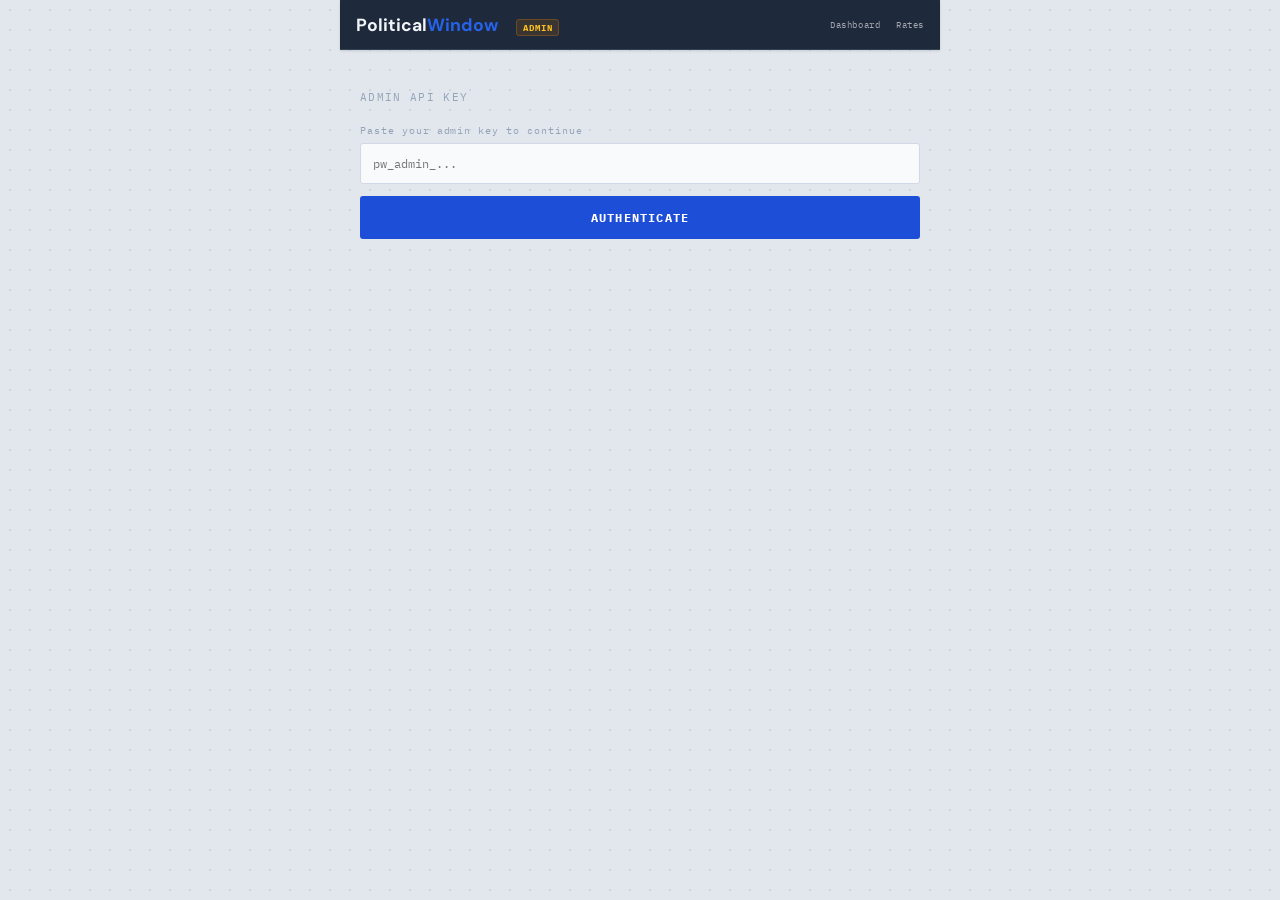
<file: admin.html>
<!DOCTYPE html>
<html lang="en">
<head>
<!-- Microsoft Clarity -->
<script type="text/javascript">
    (function(c,l,a,r,i,t,y){
        c[a]=c[a]||function(){(c[a].q=c[a].q||[]).push(arguments)};
        t=l.createElement(r);t.async=1;t.src="https://www.clarity.ms/tag/"+i;
        y=l.getElementsByTagName(r)[0];y.parentNode.insertBefore(t,y);
    })(window, document, "clarity", "script", "wnbzwo190n");
</script>
<meta charset="UTF-8">
<meta name="viewport" content="width=device-width, initial-scale=1.0, maximum-scale=1.0">
<title>Admin — PoliticalWindow.com</title>
<!-- Favicon: inline SVG data URI matching the sidebar-rail-logo (shared across all pages, 2026-04-16). -->
<link rel="icon" type="image/svg+xml" href="data:image/svg+xml,%3Csvg xmlns='http://www.w3.org/2000/svg' viewBox='0 0 32 32'%3E%3Cdefs%3E%3ClinearGradient id='g' x1='0%25' y1='0%25' x2='100%25' y2='100%25'%3E%3Cstop offset='0%25' stop-color='%23FF642D'/%3E%3Cstop offset='100%25' stop-color='%23FF8F6B'/%3E%3C/linearGradient%3E%3C/defs%3E%3Crect width='32' height='32' rx='7' fill='url(%23g)'/%3E%3Ctext x='16' y='22' font-family='system-ui,Arial,sans-serif' font-size='14' font-weight='800' text-anchor='middle' fill='%23fff'%3EPW%3C/text%3E%3C/svg%3E">
<link href="https://fonts.googleapis.com/css2?family=DM+Sans:wght@400;500;600;700&family=IBM+Plex+Mono:wght@400;500;600;700&display=swap" rel="stylesheet">
<style>
:root {
  --navy: #E2E6ED;
  --navy-border: #D1D9E6;
  --blue: #1D4ED8;
  --blue-light: #2563EB;
  --blue-glow: rgba(29,78,216,0.10);
  --amber: #D97706;
  --red: #DC2626;
  --green: #059669;
  --text: #0F172A;
  --text-muted: #475569;
  --text-faint: #94A3B8;
  --sans: 'DM Sans', sans-serif;
  --mono: 'IBM Plex Mono', monospace;
  --shadow-sm: 0 1px 3px rgba(0,0,0,0.08), 0 1px 2px rgba(0,0,0,0.05);
  --shadow-md: 0 4px 12px rgba(0,0,0,0.10), 0 1px 3px rgba(0,0,0,0.06);
    /* ── Themable surface / chrome / link tokens (added on top of #230 baseline) ── */
    /* Surfaces */
    --surface:        #FFFFFF;
    --surface-alt:    #F8FAFC;
    --surface-faint:  #F1F5F9;
    --surface-table:  #FAFBFC;
    /* Borders */
    --border:         #E2E8F0;
    --border-strong:  #CBD5E1;
    --border-faint:   #E3E8EF;
    /* Text shades not already covered by --text/--text-muted/--text-faint */
    --text-mute2:     #64748B;
    /* Header chrome (the dark navy strip across the top of every page) */
    --header-bg:      #1E293B;
    --header-border:  #334155;
    --header-fg:      #F1F5F9;
    --header-fg-muted:rgba(255,255,255,0.7);
    /* Brand orange gradient used by the sidebar rail logo */
    --brand-grad-start: #FF642D;
    --brand-grad-end:   #FF8F6B;
    /* Link / chart blue (lives alongside existing --blue / --blue-light) */
    --link:           #2B6CB0;
    --blue-soft:      #93C5FD;

}
*{box-sizing:border-box;margin:0;padding:0}
html{font-size:16px}
body{background:var(--navy);background-image:radial-gradient(circle,#D1D5DB 1px,transparent 1px);background-size:20px 20px;color:var(--text-muted);font-family:var(--mono);min-height:100vh;max-width:600px;margin:0 auto;padding:0 0 40px}
::-webkit-scrollbar{width:4px}
::-webkit-scrollbar-thumb{background:#C8CDD5;border-radius:2px}

/* header */
header{background:var(--header-bg);border-bottom:1px solid var(--header-border);padding:0 16px;display:flex;align-items:center;justify-content:space-between;height:50px;position:sticky;top:0;z-index:100;box-shadow:var(--shadow-sm)}

/* setup screen */
#setup{display:none;padding:40px 20px}
.setup-title{font-size:0.7rem;color:var(--text-faint);letter-spacing:0.12em;margin-bottom:20px}
.setup-label{font-size:0.6rem;color:var(--text-faint);letter-spacing:0.1em;display:block;margin-bottom:6px}
.setup-inp{width:100%;background:var(--surface-alt);border:1px solid var(--navy-border);border-radius:3px;padding:12px;font-family:var(--mono);font-size:0.72rem;color:var(--text);outline:none}
.setup-inp:focus{border-color:var(--blue)}
.setup-btn{width:100%;margin-top:12px;padding:14px;background:var(--blue);border:none;border-radius:3px;font-family:var(--mono);font-size:0.75rem;font-weight:700;letter-spacing:0.1em;color:#fff;cursor:pointer}
.setup-btn:active{background:#1E5A9E}
.setup-btn:disabled{opacity:0.5}
.setup-err{font-size:0.6rem;color:var(--red);margin-top:10px;min-height:16px}

/* main */
#main{display:none;padding:0}

/* section */
.section{padding:18px 16px 0}
.section-title{font-size:0.6rem;font-weight:700;letter-spacing:0.14em;color:var(--text-faint);margin-bottom:12px;padding-bottom:8px;border-bottom:1px solid var(--navy-border)}

/* generate invite */
.field{margin-bottom:12px}
.lbl{font-size:0.58rem;color:var(--text-faint);letter-spacing:0.1em;display:block;margin-bottom:5px}
.inp{width:100%;background:var(--surface-alt);border:1px solid var(--navy-border);border-radius:3px;padding:10px 12px;font-family:var(--mono);font-size:0.72rem;color:var(--text);outline:none;-webkit-appearance:none}
.inp:focus{border-color:var(--blue)}
.row{display:flex;gap:10px}
.row .field{flex:1}
.gen-btn{width:100%;padding:14px;background:var(--blue);border:none;border-radius:3px;font-family:var(--mono);font-size:0.75rem;font-weight:700;letter-spacing:0.1em;color:#fff;cursor:pointer;margin-top:4px;-webkit-appearance:none}
.gen-btn:active{background:#1E5A9E}
.gen-btn:disabled{opacity:0.5}

/* result card */
#invite-result{display:none;margin-top:14px;background:var(--surface-alt);border:1px solid var(--navy-border);border-radius:4px;padding:14px}
.result-lbl{font-size:0.52rem;color:var(--text-faint);letter-spacing:0.12em;margin-bottom:6px}
.result-url{font-size:0.65rem;color:var(--blue);word-break:break-all;line-height:1.5;margin-bottom:12px}
.copy-btn{width:100%;padding:12px;background:var(--blue-glow);border:1px solid var(--blue);border-radius:3px;font-family:var(--mono);font-size:0.7rem;font-weight:700;letter-spacing:0.1em;color:var(--blue);cursor:pointer}
.copy-btn:active{background:rgba(43,108,176,0.15)}
.copy-btn.copied{background:rgba(5,150,105,0.1);border-color:var(--green);color:var(--green)}
.result-meta{font-size:0.56rem;color:var(--text-faint);margin-top:10px}

/* list */
.list{margin-top:12px;display:flex;flex-direction:column;gap:1px}
.list-item{background:var(--surface-alt);padding:12px 14px;display:flex;align-items:center;justify-content:space-between;gap:10px;border:1px solid var(--navy-border);border-bottom:none}
.list-item:first-child{border-radius:4px 4px 0 0}
.list-item:last-child{border-radius:0 0 4px 4px;border-bottom:1px solid var(--navy-border)}
.list-item:only-child{border-radius:4px;border-bottom:1px solid var(--navy-border)}
.item-main{flex:1;min-width:0}
.item-title{font-size:0.68rem;color:var(--text);white-space:nowrap;overflow:hidden;text-overflow:ellipsis}
.item-sub{font-size:0.55rem;color:var(--text-faint);margin-top:3px}
.item-used{color:var(--green)}
.item-pending{color:var(--amber)}
.item-expired{color:var(--text-faint)}
.revoke-btn{flex-shrink:0;padding:6px 10px;background:rgba(220,38,38,0.06);border:1px solid rgba(220,38,38,0.25);border-radius:2px;font-family:var(--mono);font-size:0.56rem;color:var(--red);cursor:pointer;white-space:nowrap}
.revoke-btn:active{background:rgba(220,38,38,0.15)}
.empty{font-size:0.62rem;color:#C8CDD5;text-align:center;padding:20px;letter-spacing:0.08em}
.err{font-size:0.6rem;color:var(--red);margin-top:8px;min-height:16px}

/* logout */
.logout-wrap{padding:28px 16px 0;text-align:center}
.logout-btn{background:none;border:none;font-family:var(--mono);font-size:0.6rem;color:#C8CDD5;cursor:pointer;letter-spacing:0.08em}
.logout-btn:active{color:var(--text-faint)}

/* divider */
.divider{height:1px;background:var(--navy-border);margin:20px 0 0}
</style>
<link rel="stylesheet" href="style.css">
</head>
<body>

<header>
  <div>
    <a href="/" style="text-decoration:none"><span style="font-family:var(--sans);font-size:1.1rem;font-weight:700;color:var(--header-fg)">Political<span style="color:var(--blue-light)">Window</span></span></a>
    <span style="font-family:var(--mono);font-size:0.55rem;font-weight:700;color:#FBBF24;background:rgba(217,119,6,0.15);border:1px solid rgba(217,119,6,0.3);border-radius:3px;padding:2px 6px;letter-spacing:0.1em;margin-left:8px">ADMIN</span>
  </div>
  <nav style="display:flex;gap:1rem;align-items:center">
    <a href="/" style="font-family:var(--mono);font-size:0.58rem;color:rgba(255,255,255,0.6);text-decoration:none;letter-spacing:0.06em">Dashboard</a>
    <a href="/rates" style="font-family:var(--mono);font-size:0.58rem;color:rgba(255,255,255,0.6);text-decoration:none;letter-spacing:0.06em">Rates</a>
  </nav>
</header>

<!-- Setup: enter admin key once -->
<div id="setup">
  <div class="setup-title">ADMIN API KEY</div>
  <label class="setup-label">Paste your admin key to continue</label>
  <input class="setup-inp" id="setup-key" type="password" placeholder="pw_admin_..." autocomplete="off" spellcheck="false">
  <button class="setup-btn" id="setup-btn">AUTHENTICATE</button>
  <div class="setup-err" id="setup-err"></div>
</div>

<!-- Main admin UI -->
<div id="main">

  <!-- Generate Invite -->
  <div class="section">
    <div class="section-title">GENERATE INVITE LINK</div>
    <div class="field">
      <label class="lbl">EMAIL (optional — locks invite to this address)</label>
      <input class="inp" id="inv-email" type="email" placeholder="recipient@example.com" autocomplete="off">
    </div>
    <div class="row">
      <div class="field">
        <label class="lbl">EXPIRES IN</label>
        <select class="inp" id="inv-days">
          <option value="1">1 day</option>
          <option value="3">3 days</option>
          <option value="7" selected>7 days</option>
          <option value="30">30 days</option>
          <option value="90">90 days</option>
        </select>
      </div>
    </div>
    <button class="gen-btn" id="gen-btn">GENERATE INVITE LINK</button>
    <div class="err" id="gen-err"></div>

    <div id="invite-result">
      <div class="result-lbl">INVITE LINK — SHARE WITH RECIPIENT</div>
      <div class="result-url" id="result-url"></div>
      <button class="copy-btn" id="copy-btn">COPY LINK</button>
      <div class="result-meta" id="result-meta"></div>
    </div>
  </div>

  <div class="divider"></div>

  <!-- Active Invites -->
  <div class="section" style="margin-top:20px">
    <div class="section-title">ACTIVE INVITES</div>
    <div class="list" id="invites-list"><div class="empty">Loading…</div></div>
  </div>

  <div class="divider"></div>

  <!-- Users -->
  <div class="section" style="margin-top:20px">
    <div class="section-title">REGISTERED USERS</div>
    <div class="list" id="users-list"><div class="empty">Loading…</div></div>
  </div>

  <div class="logout-wrap">
    <button class="logout-btn" id="logout-btn">CLEAR KEY &amp; LOGOUT</button>
  </div>

</div>

<script>
const API = 'https://rates.politicalwindow.com';
const STORAGE_KEY = 'pw_admin_key';
const REGISTER_BASE = 'https://politicalwindow.com/rates.html?invite=';

let KEY = localStorage.getItem(STORAGE_KEY);

function authHeader() {
  return { 'Authorization': 'Bearer ' + KEY, 'Content-Type': 'application/json' };
}

function fmtDate(d) {
  if (!d) return '—';
  return new Date(d).toLocaleDateString('en-US', { month: 'short', day: 'numeric', year: 'numeric' });
}

// ── SETUP ─────────────────────────────────────────────────────────────────────
async function tryAuth(key) {
  const r = await fetch(API + '/api/invites', { headers: { 'Authorization': 'Bearer ' + key } });
  return r.ok || r.status === 200;
}

async function init() {
  if (KEY) {
    const ok = await tryAuth(KEY).catch(() => false);
    if (ok) { showMain(); return; }
    localStorage.removeItem(STORAGE_KEY);
    KEY = null;
  }
  document.getElementById('setup').style.display = 'block';
}

document.getElementById('setup-btn').addEventListener('click', async () => {
  const key = document.getElementById('setup-key').value.trim();
  const err = document.getElementById('setup-err');
  const btn = document.getElementById('setup-btn');
  if (!key) { err.textContent = 'Paste your admin key'; return; }
  btn.disabled = true; err.textContent = '';
  const ok = await tryAuth(key).catch(() => false);
  if (!ok) { err.textContent = 'Invalid key'; btn.disabled = false; return; }
  KEY = key;
  localStorage.setItem(STORAGE_KEY, KEY);
  document.getElementById('setup').style.display = 'none';
  showMain();
});

document.getElementById('setup-key').addEventListener('keydown', e => {
  if (e.key === 'Enter') document.getElementById('setup-btn').click();
});

// ── MAIN ──────────────────────────────────────────────────────────────────────
function showMain() {
  document.getElementById('main').style.display = 'block';
  loadInvites();
  loadUsers();
}

// ── GENERATE ──────────────────────────────────────────────────────────────────
document.getElementById('gen-btn').addEventListener('click', async () => {
  const btn = document.getElementById('gen-btn');
  const err = document.getElementById('gen-err');
  const email = document.getElementById('inv-email').value.trim();
  const days = parseInt(document.getElementById('inv-days').value);
  btn.disabled = true; err.textContent = '';

  try {
    const r = await fetch(API + '/api/invites', {
      method: 'POST',
      headers: authHeader(),
      body: JSON.stringify({ email: email || null, expires_in_days: days }),
    });
    const j = await r.json();
    if (!r.ok) throw new Error(j.error || 'Failed');

    const url = REGISTER_BASE + j.token;
    document.getElementById('result-url').textContent = url;
    document.getElementById('result-meta').textContent =
      'Expires ' + fmtDate(j.expires_at) + (j.email ? ' · Locked to ' + j.email : ' · Open registration');
    document.getElementById('invite-result').style.display = 'block';

    const copyBtn = document.getElementById('copy-btn');
    copyBtn.onclick = () => {
      navigator.clipboard.writeText(url).then(() => {
        copyBtn.textContent = '✓ COPIED';
        copyBtn.classList.add('copied');
        setTimeout(() => { copyBtn.textContent = 'COPY LINK'; copyBtn.classList.remove('copied'); }, 2000);
      });
    };

    document.getElementById('inv-email').value = '';
    loadInvites();
  } catch (e) {
    err.textContent = e.message;
  } finally {
    btn.disabled = false;
  }
});

// ── INVITES LIST ──────────────────────────────────────────────────────────────
async function loadInvites() {
  const list = document.getElementById('invites-list');
  try {
    const r = await fetch(API + '/api/invites', { headers: authHeader() });
    const j = await r.json();
    const rows = j.data || [];
    const now = new Date();

    if (!rows.length) { list.innerHTML = '<div class="empty">NO INVITES YET</div>'; return; }

    list.innerHTML = rows.map(inv => {
      const used = !!inv.used_at;
      const expired = !used && inv.expires_at && new Date(inv.expires_at) < now;
      const statusClass = used ? 'item-used' : expired ? 'item-expired' : 'item-pending';
      const statusText = used
        ? '✓ Used by ' + (inv.used_by_email || 'unknown')
        : expired ? 'Expired ' + fmtDate(inv.expires_at)
        : 'Pending · expires ' + fmtDate(inv.expires_at);
      const revokeBtn = (!used && !expired)
        ? `<button class="revoke-btn" onclick="revokeInvite('${inv.invite_id}')">REVOKE</button>` : '';
      return `<div class="list-item">
        <div class="item-main">
          <div class="item-title">${inv.email || 'Open invite'}</div>
          <div class="item-sub ${statusClass}">${statusText}</div>
        </div>
        ${revokeBtn}
      </div>`;
    }).join('');
  } catch (e) {
    list.innerHTML = '<div class="empty">Error loading invites</div>';
  }
}

async function revokeInvite(id) {
  if (!confirm('Revoke this invite?')) return;
  await fetch(API + '/api/invites/' + id, { method: 'DELETE', headers: authHeader() });
  loadInvites();
}

// ── USERS LIST ────────────────────────────────────────────────────────────────
async function loadUsers() {
  const list = document.getElementById('users-list');
  try {
    const r = await fetch(API + '/api/invites/users', { headers: authHeader() });
    const j = await r.json();
    const rows = j.data || [];
    if (!rows.length) { list.innerHTML = '<div class="empty">NO USERS YET</div>'; return; }
    list.innerHTML = rows.map(u => `<div class="list-item">
      <div class="item-main">
        <div class="item-title">${u.email}</div>
        <div class="item-sub ${u.is_active ? 'item-pending' : 'item-expired'}">
          ${u.is_active ? 'Active' : 'Disabled'} · joined ${fmtDate(u.created_at)}
          ${u.last_login_at ? ' · last login ' + fmtDate(u.last_login_at) : ''}
        </div>
      </div>
      ${u.is_active ? `<button class="revoke-btn" onclick="disableUser('${u.user_id}','${u.email}')">DISABLE</button>` : ''}
    </div>`).join('');
  } catch (e) {
    list.innerHTML = '<div class="empty">Error loading users</div>';
  }
}

async function disableUser(id, email) {
  if (!confirm('Disable ' + email + '?')) return;
  await fetch(API + '/api/invites/users/' + id, { method: 'DELETE', headers: authHeader() });
  loadUsers();
}

// ── LOGOUT ────────────────────────────────────────────────────────────────────
document.getElementById('logout-btn').addEventListener('click', () => {
  localStorage.removeItem(STORAGE_KEY);
  KEY = null;
  document.getElementById('main').style.display = 'none';
  document.getElementById('invite-result').style.display = 'none';
  document.getElementById('setup-key').value = '';
  document.getElementById('setup-err').textContent = '';
  document.getElementById('setup').style.display = 'block';
});

init();
</script>
</body>
</html>
</file>
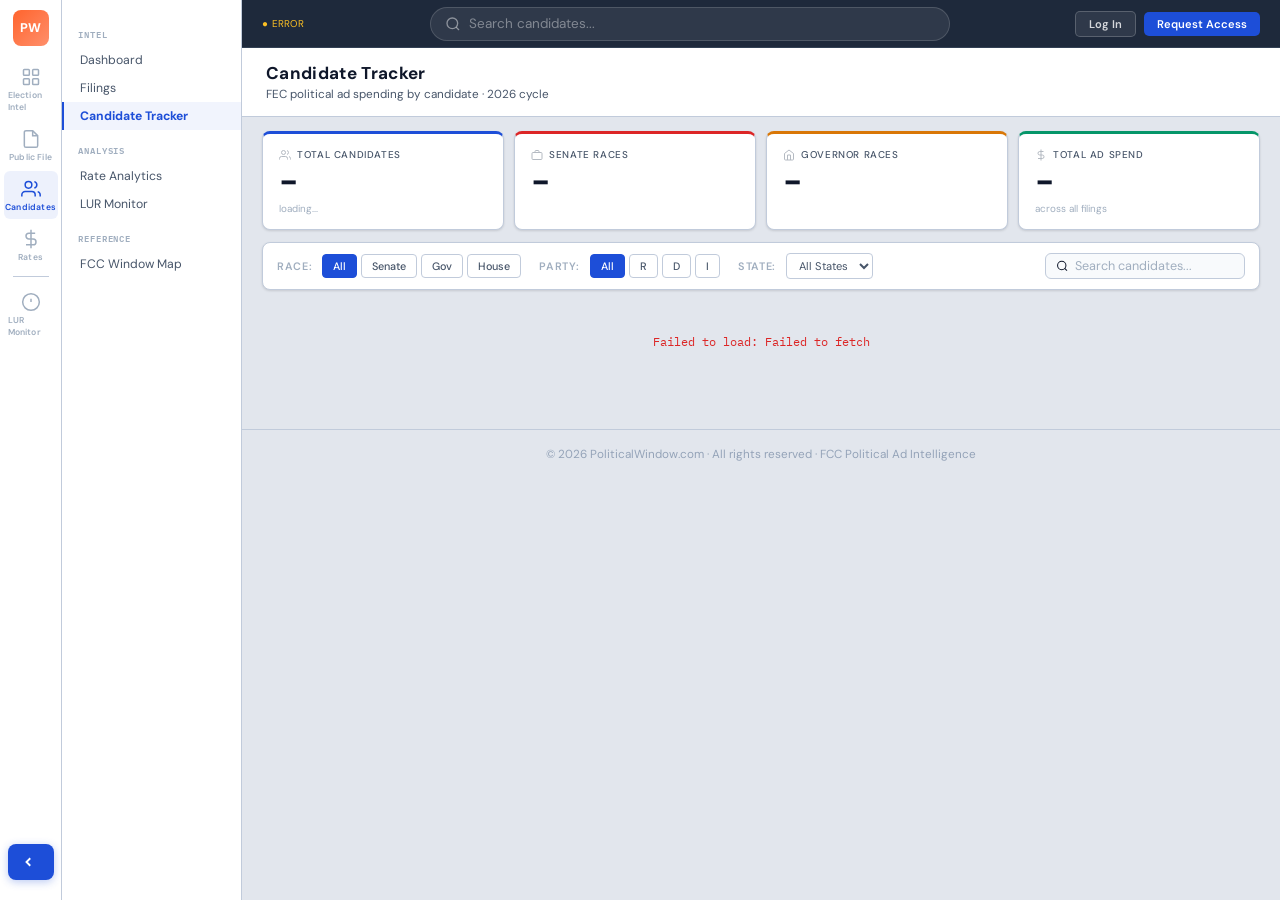
<file: candidate-tracker.html>
<!DOCTYPE html>
<html lang="en">
<head>
<!-- Google tag (gtag.js) -->
<script async src="https://www.googletagmanager.com/gtag/js?id=G-JGHV19ZYEQ"></script>
<script>
  window.dataLayer = window.dataLayer || [];
  function gtag(){dataLayer.push(arguments);}
  gtag('js', new Date());
  gtag('config', 'G-JGHV19ZYEQ');
</script>
<!-- Microsoft Clarity -->
<script type="text/javascript">
    (function(c,l,a,r,i,t,y){
        c[a]=c[a]||function(){(c[a].q=c[a].q||[]).push(arguments)};
        t=l.createElement(r);t.async=1;t.src="https://www.clarity.ms/tag/"+i;
        y=l.getElementsByTagName(r)[0];y.parentNode.insertBefore(t,y);
    })(window, document, "clarity", "script", "wnbzwo190n");
</script>
<meta charset="UTF-8">
<meta name="viewport" content="width=device-width, initial-scale=1.0">
<title>Candidate Tracker — PoliticalWindow.com</title>
<!-- Favicon: inline SVG data URI matching the sidebar-rail-logo (shared across all pages, 2026-04-16). -->
<link rel="icon" type="image/svg+xml" href="data:image/svg+xml,%3Csvg xmlns='http://www.w3.org/2000/svg' viewBox='0 0 32 32'%3E%3Cdefs%3E%3ClinearGradient id='g' x1='0%25' y1='0%25' x2='100%25' y2='100%25'%3E%3Cstop offset='0%25' stop-color='%23FF642D'/%3E%3Cstop offset='100%25' stop-color='%23FF8F6B'/%3E%3C/linearGradient%3E%3C/defs%3E%3Crect width='32' height='32' rx='7' fill='url(%23g)'/%3E%3Ctext x='16' y='22' font-family='system-ui,Arial,sans-serif' font-size='14' font-weight='800' text-anchor='middle' fill='%23fff'%3EPW%3C/text%3E%3C/svg%3E">
<link href="https://fonts.googleapis.com/css2?family=Bebas+Neue&family=IBM+Plex+Mono:wght@400;500;600&family=DM+Sans:wght@300;400;500;600;700;800&display=swap" rel="stylesheet">
<style>
html{font-size:18px}
*,*::before,*::after{box-sizing:border-box;margin:0;padding:0}
:root{
  --navy:#E2E6ED;
  --navy-mid:#F8F9FB;
  --navy-card:#FFFFFF;
  --navy-border:#C1CBDB;
  --blue:#1D4ED8;
  --blue-light:#2563EB;
  --blue-glow:rgba(29,78,216,0.10);
  --amber:#D97706;
  --amber-dim:rgba(217,119,6,0.10);
  --red:#DC2626;
  --red-dim:rgba(220,38,38,0.08);
  --green:#059669;
  --green-dim:rgba(5,150,105,0.08);
  --slate:#94A3B8;
  --slate-dim:rgba(148,163,184,0.12);
  --dem:#2563EB;
  --rep:#EF4444;
  --ind:#8B5CF6;
  --text:#0F172A;
  --text-muted:#475569;
  --text-faint:#A0AEBF;
  --mono:'IBM Plex Mono',monospace;
  --sans:'DM Sans',sans-serif;
  --display:'DM Sans',sans-serif;
  --shadow-sm:0 1px 3px rgba(0,0,0,0.08),0 1px 2px rgba(0,0,0,0.05);
  --shadow-md:0 4px 12px rgba(0,0,0,0.10),0 1px 3px rgba(0,0,0,0.06);
  --shadow-lg:0 8px 24px rgba(0,0,0,0.12),0 2px 6px rgba(0,0,0,0.06);
    /* ── Themable surface / chrome / link tokens (added on top of #230 baseline) ── */
    /* Surfaces */
    --surface:        #FFFFFF;
    --surface-alt:    #F8FAFC;
    --surface-faint:  #F1F5F9;
    --surface-table:  #FAFBFC;
    /* Borders */
    --border:         #E2E8F0;
    --border-strong:  #CBD5E1;
    --border-faint:   #E3E8EF;
    /* Text shades not already covered by --text/--text-muted/--text-faint */
    --text-mute2:     #64748B;
    /* Header chrome (the dark navy strip across the top of every page) */
    --header-bg:      #1E293B;
    --header-border:  #334155;
    --header-fg:      #F1F5F9;
    --header-fg-muted:rgba(255,255,255,0.7);
    /* Brand orange gradient used by the sidebar rail logo */
    --brand-grad-start: #FF642D;
    --brand-grad-end:   #FF8F6B;
    /* Link / chart blue (lives alongside existing --blue / --blue-light) */
    --link:           #2B6CB0;
    --blue-soft:      #93C5FD;

}
body{background:var(--navy);color:var(--text);font-family:var(--sans);min-height:100vh;overflow-x:clip;
  background-image:radial-gradient(circle,rgba(180,190,205,0.35) 0.5px,transparent 0.5px);background-size:18px 18px;
}
a{color:var(--blue);text-decoration:none}
::-webkit-scrollbar{width:5px;height:5px}
::-webkit-scrollbar-thumb{background:var(--border-strong);border-radius:3px}

/* ── SIDEBAR ── */
.sidebar{position:fixed;top:0;left:0;bottom:0;z-index:110;display:flex;flex-direction:row}
.sidebar-rail{width:62px;background:#fff;border-right:1px solid var(--navy-border);display:flex;flex-direction:column;align-items:center;padding:10px 0 6px;overflow-y:auto;overflow-x:visible;flex-shrink:0;position:relative}
.sidebar-rail-logo{width:36px;height:36px;border-radius:8px;background:linear-gradient(135deg,var(--brand-grad-start),var(--brand-grad-end));display:flex;align-items:center;justify-content:center;flex-shrink:0;font-family:var(--sans);font-size:0.7rem;color:#fff;font-weight:800;letter-spacing:-0.02em;margin-bottom:12px;cursor:pointer}
.rail-item{display:flex;flex-direction:column;align-items:center;gap:2px;padding:8px 4px 6px;margin:1px 0;cursor:pointer;border-radius:6px;transition:all 0.12s;text-decoration:none;width:54px}
.rail-item svg{width:20px;height:20px;color:var(--text-faint);transition:color 0.12s}
.rail-item-label{font-family:var(--sans);font-size:0.48rem;font-weight:600;color:var(--text-faint);letter-spacing:0.02em;transition:color 0.12s}
.rail-item:hover svg,.rail-item:hover .rail-item-label{color:var(--text)}
.rail-item.active{background:rgba(29,78,216,0.08)}
.rail-item.active svg{color:var(--blue)}
.rail-item.active .rail-item-label{color:var(--blue)}
.rail-divider{width:36px;height:1px;background:var(--navy-border);margin:6px 0}
.sidebar-panel{width:180px;background:#fff;border-right:1px solid var(--navy-border);padding:14px 0;overflow-y:auto;transition:width 0.2s ease,opacity 0.15s ease;opacity:1;position:relative}
.sidebar-panel-header{font-family:var(--sans);font-size:0.7rem;font-weight:700;color:var(--text);padding:0 16px 10px;letter-spacing:-0.01em}
.sidebar-panel-link{display:block;font-family:var(--sans);font-size:0.68rem;color:var(--text-muted);padding:6px 16px;text-decoration:none;border-left:2px solid transparent;transition:all 0.12s}
.sidebar-panel-link:hover{color:var(--text);background:rgba(29,78,216,0.03)}
.sidebar-panel-link.active{color:var(--blue);background:rgba(29,78,216,0.06);border-left-color:var(--blue);font-weight:700}
.sidebar-panel-section{font-family:var(--mono);font-size:0.5rem;letter-spacing:0.1em;text-transform:uppercase;color:var(--text-faint);padding:12px 16px 4px;font-weight:600}
.sidebar-collapse-btn{width:46px;height:36px;margin:auto 8px 14px;background:var(--blue);border:none;border-radius:8px;display:flex;align-items:center;justify-content:center;cursor:pointer;z-index:115;box-shadow:0 2px 8px rgba(29,78,216,0.3);transition:all 0.18s}
.sidebar-collapse-btn:hover{background:var(--blue-light);box-shadow:0 4px 14px rgba(37,99,235,0.35);transform:scale(1.05)}
.sidebar-collapse-btn svg{width:18px;height:18px;color:#fff}
.sidebar.collapsed .sidebar-panel{width:0;opacity:0;border-right:none;overflow:hidden}

/* ── PAGE WRAP ── */
.page-wrap{margin-left:242px;transition:margin-left 0.2s ease;padding:0 0 40px;min-height:100vh}
.sidebar.collapsed ~ .page-wrap{margin-left:62px}

/* ── HEADER ── */
header{background:var(--header-bg);border-bottom:1px solid var(--header-border);padding:0 20px;display:grid;grid-template-columns:auto 1fr auto;align-items:center;gap:16px;height:48px;position:sticky;top:0;z-index:100}
.header-left{display:flex;align-items:center;gap:10px}
.header-meta{font-family:var(--mono);font-size:0.58rem;color:rgba(255,255,255,0.7)}
.header-right{display:flex;align-items:center;gap:10px;justify-content:flex-end}
.logout-btn{font-family:var(--mono);font-size:0.58rem;color:rgba(255,255,255,0.5);background:none;border:none;cursor:pointer;padding:2px 6px;letter-spacing:0.06em}
.logout-btn:hover{color:var(--header-fg)}
#page-header{border-bottom:1px solid var(--navy-border);padding:14px 24px;display:flex;align-items:center;justify-content:space-between;flex-wrap:wrap;gap:12px;background:#fff}
.sub{font-size:0.65rem;color:var(--text-muted);margin-top:2px;font-family:var(--mono)}
.header-search{max-width:520px;width:100%;justify-self:center;display:flex;align-items:center;background:rgba(255,255,255,0.08);border:1px solid rgba(255,255,255,0.15);border-radius:20px;padding:0 14px;height:34px;transition:border-color 0.15s,box-shadow 0.15s}
.header-search:focus-within{border-color:var(--blue-light);box-shadow:0 0 0 3px rgba(37,99,235,0.15);background:rgba(255,255,255,0.12)}
.header-search svg{width:16px;height:16px;color:rgba(255,255,255,0.45);flex-shrink:0}
.header-search input{border:none;outline:none;background:transparent;font-family:var(--sans);font-size:0.75rem;color:var(--header-fg);width:100%;padding:0 8px}
.header-search input::placeholder{color:rgba(255,255,255,0.4)}

/* ── MAIN LAYOUT ── */
main{max-width:1400px;margin:0 auto;padding:14px 20px 40px;display:flex;flex-direction:column;gap:12px}

/* ── KPI STATS ROW ── */
.kpi-row{display:grid;grid-template-columns:repeat(4,1fr);gap:10px}
.kpi-card{background:#fff;border:1px solid var(--navy-border);border-radius:8px;padding:14px 16px;display:flex;flex-direction:column;gap:2px;transition:border-color 0.15s,box-shadow 0.15s;box-shadow:var(--shadow-sm);border-top:3px solid var(--navy-border)}
.kpi-card:hover{border-color:var(--slate);box-shadow:var(--shadow-md)}
.kpi-card-blue{border-top-color:var(--blue)}
.kpi-card-red{border-top-color:var(--red)}
.kpi-card-green{border-top-color:var(--green)}
.kpi-card-amber{border-top-color:var(--amber)}
.kpi-label{font-family:var(--sans);font-size:0.55rem;font-weight:500;color:var(--text-muted);display:flex;align-items:center;gap:0.35rem;text-transform:uppercase;letter-spacing:0.06em}
.kpi-label svg{width:12px;height:12px;opacity:0.4}
.kpi-value{font-family:var(--sans);font-size:1.85rem;font-weight:800;color:var(--text);line-height:1.1}
.kpi-sub{font-family:var(--sans);font-size:0.55rem;color:var(--text-faint)}

/* ── FILTER BAR ── */
.filter-bar{display:flex;align-items:center;gap:10px;padding:10px 14px;background:#fff;border:1px solid var(--navy-border);border-radius:8px;box-shadow:var(--shadow-sm);flex-wrap:wrap}
.filter-bar-label{font-family:var(--sans);font-size:0.6rem;font-weight:600;letter-spacing:0.06em;color:var(--text-faint);text-transform:uppercase;white-space:nowrap}
.filter-group{display:flex;gap:4px;flex-wrap:wrap}
.filter-btn{font-family:var(--sans);font-size:0.6rem;font-weight:500;padding:4px 10px;border-radius:4px;border:1px solid var(--navy-border);background:#fff;color:var(--text-muted);cursor:pointer;transition:all 0.12s;-webkit-tap-highlight-color:transparent}
.filter-btn:hover{border-color:#CBD5E1;color:var(--text)}
.filter-btn.active{background:var(--blue);border-color:var(--blue);color:#fff}
.filter-search{display:flex;align-items:center;gap:6px;background:var(--surface-alt);border:1px solid var(--navy-border);border-radius:6px;padding:4px 10px;margin-left:auto;min-width:200px;transition:border-color 0.15s}
.filter-search:focus-within{border-color:var(--blue);box-shadow:0 0 0 2px rgba(29,78,216,0.1)}
.filter-search input{background:transparent;border:none;outline:none;color:var(--text);font-family:var(--sans);font-size:0.7rem;width:100%}
.filter-search input::placeholder{color:var(--text-faint)}
.filter-select{font-family:var(--sans);font-size:0.62rem;padding:4px 8px;border:1px solid var(--navy-border);border-radius:4px;background:#fff;color:var(--text-muted);cursor:pointer;outline:none}
.filter-select:focus{border-color:var(--blue)}

/* ── RESULTS INFO ── */
.results-info{font-family:var(--mono);font-size:0.58rem;color:var(--text-faint);padding:0 2px}

/* ── CANDIDATE GRID ── */
.content-area{display:grid;grid-template-columns:1fr 370px;gap:14px;align-items:start}
.card-grid{display:grid;grid-template-columns:repeat(auto-fill,minmax(320px,1fr));gap:10px}

/* ── CANDIDATE CARD ── */
.cand-card{background:#fff;border:1px solid var(--navy-border);border-radius:8px;padding:14px 16px;cursor:pointer;transition:all 0.15s;box-shadow:var(--shadow-sm);position:relative;overflow:hidden}
.cand-card:hover{border-color:var(--slate);box-shadow:var(--shadow-md);transform:translateY(-1px)}
.cand-card.selected{border-color:var(--blue);box-shadow:0 0 0 2px rgba(29,78,216,0.15),var(--shadow-md)}
.cand-card.top-spender{border-left:3px solid var(--amber);box-shadow:0 0 12px rgba(217,119,6,0.15),var(--shadow-md)}
.cand-card.top-spender:hover{box-shadow:0 0 18px rgba(217,119,6,0.22),var(--shadow-lg)}
.cand-activity{font-family:var(--mono);font-size:0.48rem;font-weight:700;padding:1px 5px;border-radius:2px;letter-spacing:0.03em;display:inline-block;margin-right:3px}
.cand-activity-recent{color:var(--green);background:var(--green-dim);border:1px solid rgba(5,150,105,0.15)}
.cand-activity-surge{color:var(--amber);background:var(--amber-dim);border:1px solid rgba(217,119,6,0.15)}
.cand-activity-spend7d{color:var(--green);background:var(--green-dim);border:1px solid rgba(5,150,105,0.15)}
.cand-activity-newstation{color:var(--blue);background:var(--blue-glow);border:1px solid rgba(29,78,216,0.15)}
.cand-card-top{display:flex;align-items:flex-start;justify-content:space-between;gap:8px;margin-bottom:8px}
.cand-name{font-family:var(--sans);font-size:0.85rem;font-weight:700;color:var(--text);line-height:1.2}
.cand-meta{font-family:var(--sans);font-size:0.6rem;color:var(--text-muted);margin-top:2px}
.party-badge{font-family:var(--mono);font-size:0.56rem;font-weight:700;padding:2px 8px;border-radius:3px;flex-shrink:0;letter-spacing:0.04em}
.party-R{background:rgba(239,68,68,0.08);color:var(--rep);border:1px solid rgba(239,68,68,0.2)}
.party-D{background:rgba(37,99,235,0.08);color:var(--dem);border:1px solid rgba(37,99,235,0.2)}
.party-I{background:rgba(139,92,246,0.08);color:var(--ind);border:1px solid rgba(139,92,246,0.2)}
.party-none{background:var(--surface-faint);color:var(--text-faint);border:1px solid var(--navy-border)}
.cand-stats{display:grid;grid-template-columns:1fr 1fr;gap:6px;margin-top:8px;padding-top:8px;border-top:1px solid var(--navy-border)}
.cand-stat-label{font-family:var(--sans);font-size:0.5rem;color:var(--text-faint);text-transform:uppercase;letter-spacing:0.06em}
.cand-stat-value{font-family:var(--mono);font-size:0.72rem;font-weight:600;color:var(--text)}
.cand-stat-value.green{color:var(--green)}
.cand-stat-value.red{color:var(--red)}
.cand-stat-value.amber{color:var(--amber)}
.spend-bar{height:6px;background:var(--navy-border);border-radius:3px;margin-top:6px;overflow:hidden}
.spend-bar-fill{height:100%;border-radius:3px;background:linear-gradient(90deg,var(--blue),var(--blue-light));transition:width 0.3s ease}
.cand-tags{display:flex;gap:4px;flex-wrap:wrap;margin-top:6px}
.cand-tag{font-family:var(--mono);font-size:0.5rem;padding:1px 6px;border-radius:2px;font-weight:600}
.tag-filing{background:var(--blue-glow);color:var(--blue);border:1px solid rgba(29,78,216,0.15)}
.tag-stations{background:var(--green-dim);color:var(--green);border:1px solid rgba(5,150,105,0.15)}

/* ── DETAIL PANEL ── */
.detail-panel{background:#fff;border:1px solid var(--navy-border);border-radius:8px;padding:16px;box-shadow:var(--shadow-md);position:sticky;top:62px;max-height:calc(100vh - 76px);overflow-y:auto}
.detail-empty{display:flex;flex-direction:column;align-items:center;justify-content:center;padding:2rem 1rem;text-align:center}
.detail-empty-icon{font-size:2rem;opacity:0.3;margin-bottom:0.5rem}
.detail-empty-text{font-family:var(--mono);font-size:0.62rem;color:var(--text-faint);letter-spacing:0.06em;line-height:1.8}
.detail-header{margin-bottom:12px;padding-bottom:10px;border-bottom:1px solid var(--navy-border)}
.detail-name{font-family:var(--sans);font-size:1.3rem;font-weight:800;color:var(--text);line-height:1.15}
.detail-sub{font-family:var(--sans);font-size:0.62rem;color:var(--text-muted);margin-top:4px}
.detail-section{margin-bottom:14px}
.detail-section-title{font-family:var(--sans);font-size:0.55rem;font-weight:600;letter-spacing:0.08em;text-transform:uppercase;color:var(--text-faint);margin-bottom:6px}
.detail-row{display:flex;justify-content:space-between;align-items:baseline;padding:3px 0;font-family:var(--sans);font-size:0.68rem}
.detail-row-label{color:var(--text-muted)}
.detail-row-value{font-weight:600;color:var(--text);font-family:var(--mono);font-size:0.65rem}
.detail-actions{display:flex;gap:6px;margin-top:12px;flex-wrap:wrap}
.detail-btn{font-family:var(--sans);font-size:0.6rem;font-weight:600;padding:6px 12px;border-radius:6px;cursor:pointer;transition:all 0.12s;display:inline-flex;align-items:center;gap:4px;text-decoration:none;white-space:nowrap}
.detail-btn-primary{background:var(--blue);border:1px solid var(--blue);color:#fff}
.detail-btn-primary:hover{background:var(--blue-light)}
.detail-btn-outline{background:#fff;border:1px solid var(--navy-border);color:var(--text-muted)}
.detail-btn-outline:hover{border-color:#CBD5E1;color:var(--text)}

/* ── WEEKLY TREND CHART (CSS bars) ── */
.weekly-chart{display:flex;align-items:flex-end;gap:2px;height:80px;padding-top:4px}
.week-bar{flex:1;min-width:4px;background:var(--blue);border-radius:2px 2px 0 0;transition:height 0.3s ease;position:relative;cursor:default}
.week-bar:hover{opacity:0.8}
.week-bar-tooltip{display:none;position:absolute;bottom:calc(100% + 4px);left:50%;transform:translateX(-50%);background:var(--header-bg);color:#fff;font-family:var(--mono);font-size:0.5rem;padding:3px 6px;border-radius:3px;white-space:nowrap;z-index:10}
.week-bar:hover .week-bar-tooltip{display:block}

/* ── FILINGS LIST ── */
.filing-item{display:flex;align-items:center;gap:8px;padding:6px 8px;border-radius:4px;background:var(--surface-alt);margin-bottom:3px;font-family:var(--sans);font-size:0.65rem}
.filing-item:hover{background:var(--surface-faint)}
.filing-station{font-family:var(--mono);font-size:0.58rem;font-weight:600;color:var(--text);min-width:50px}
.filing-dates{color:var(--text-muted);font-size:0.58rem;flex:1}
.filing-amount{font-family:var(--mono);font-size:0.62rem;font-weight:600;color:var(--green)}

/* ── FILING PENDING BADGE ── */
.filing-pending-badge{display:inline-block;font-family:var(--mono);font-size:0.56rem;font-weight:700;color:var(--amber);background:var(--amber-dim);border:1px solid rgba(217,119,6,0.2);border-radius:4px;padding:3px 10px;letter-spacing:0.04em;margin-top:4px}

/* ── LOADING / EMPTY ── */
#loading{text-align:center;padding:60px 20px;font-family:var(--mono);font-size:0.7rem;color:var(--text-faint);letter-spacing:0.08em}
#error-msg{display:none;text-align:center;padding:20px;font-family:var(--mono);font-size:0.65rem;color:var(--red)}

/* ── RESPONSIVE ── */
@media(max-width:900px){
  .content-area{grid-template-columns:1fr}
  .detail-panel{position:static;max-height:none}
  .kpi-row{grid-template-columns:repeat(2,1fr)}
}
@media(max-width:640px){
  .page-wrap{margin-left:62px}
  .sidebar-panel{display:none}
  .kpi-row{grid-template-columns:1fr 1fr}
  .card-grid{grid-template-columns:1fr}
}

footer{text-align:center;padding:16px;font-family:var(--sans);font-size:0.65rem;color:var(--slate);border-top:1px solid var(--navy-border);margin-top:20px}
</style>
<link rel="stylesheet" href="style.css">
</head>
<body>

<nav class="sidebar" id="sidebar">
  <div class="sidebar-rail">
    <div class="sidebar-rail-logo" title="PoliticalWindow.com" onclick="location.href='/'">PW</div>
    <a href="/" class="rail-item" title="Election Intel">
      <svg viewBox="0 0 24 24" fill="none" stroke="currentColor" stroke-width="1.8"><rect x="3" y="3" width="7" height="7" rx="1"/><rect x="14" y="3" width="7" height="7" rx="1"/><rect x="3" y="14" width="7" height="7" rx="1"/><rect x="14" y="14" width="7" height="7" rx="1"/></svg>
      <span class="rail-item-label">Election Intel</span>
    </a>
    <a href="/public-file" class="rail-item" title="Public File">
      <svg viewBox="0 0 24 24" fill="none" stroke="currentColor" stroke-width="1.8"><path d="M14 2H6a2 2 0 0 0-2 2v16a2 2 0 0 0 2 2h12a2 2 0 0 0 2-2V8z"/><polyline points="14 2 14 8 20 8"/></svg>
      <span class="rail-item-label">Public File</span>
    </a>
    <a href="/candidate-tracker" class="rail-item active" title="Candidate Tracker">
      <svg viewBox="0 0 24 24" fill="none" stroke="currentColor" stroke-width="1.8"><path d="M17 21v-2a4 4 0 0 0-4-4H5a4 4 0 0 0-4 4v2"/><circle cx="9" cy="7" r="4"/><path d="M23 21v-2a4 4 0 0 0-3-3.87"/><path d="M16 3.13a4 4 0 0 1 0 7.75"/></svg>
      <span class="rail-item-label">Candidates</span>
    </a>
    <a href="/rates" class="rail-item" title="Rate Analytics">
      <svg viewBox="0 0 24 24" fill="none" stroke="currentColor" stroke-width="1.8"><line x1="12" y1="1" x2="12" y2="23"/><path d="M17 5H9.5a3.5 3.5 0 0 0 0 7h5a3.5 3.5 0 0 1 0 7H6"/></svg>
      <span class="rail-item-label">Rates</span>
    </a>
    <div class="rail-divider"></div>
    <a href="/lur" class="rail-item" title="LUR">
      <svg viewBox="0 0 24 24" fill="none" stroke="currentColor" stroke-width="1.8"><circle cx="12" cy="12" r="10"/><line x1="12" y1="8" x2="12" y2="12"/><line x1="12" y1="16" x2="12.01" y2="16"/></svg>
      <span class="rail-item-label">LUR Monitor</span>
    </a>
    <div class="sidebar-collapse-btn" onclick="toggleSidebar()" id="sidebarToggleBtn" title="Collapse panel">
      <svg viewBox="0 0 24 24" fill="none" stroke="currentColor" stroke-width="2.5"><polyline points="11 17 6 12 11 7"/></svg>
    </div>
  </div>
  <div class="sidebar-panel">
    <div class="sidebar-panel-section">Intel</div>
    <a href="/" class="sidebar-panel-link">Dashboard</a>
    <a href="/public-file" class="sidebar-panel-link">Filings</a>
    <a href="/candidate-tracker" class="sidebar-panel-link active">Candidate Tracker</a>
    <div class="sidebar-panel-section">Analysis</div>
    <a href="/rates" class="sidebar-panel-link">Rate Analytics</a>
    <a href="/lur" class="sidebar-panel-link">LUR Monitor</a>
    <div class="sidebar-panel-section">Reference</div>
    <a href="/" class="sidebar-panel-link">FCC Window Map</a>
  </div>
</nav>

<div class="page-wrap">

<header>
  <div class="header-left">
    <span class="header-meta" id="data-badge" style="color:rgba(255,255,255,0.5);font-size:0.55rem;letter-spacing:0.03em">&#x25CF; LOADING...</span>
  </div>
  <div class="header-search">
    <svg viewBox="0 0 24 24" fill="none" stroke="currentColor" stroke-width="2"><circle cx="11" cy="11" r="8"/><line x1="21" y1="21" x2="16.65" y2="16.65"/></svg>
    <input type="search" autocomplete="off" readonly placeholder="Search candidates..." id="headerSearch">
  </div>
  <div class="header-right">
    <div id="header-auth"></div>
  </div>
</header>

<div id="page-header">
  <div>
    <div style="font-size:0.95rem;font-weight:700;color:var(--text);letter-spacing:0.02em;font-family:var(--sans)">Candidate Tracker</div>
    <div class="sub" id="header-sub">FEC political ad spending by candidate &middot; 2026 cycle</div>
  </div>
</div>

<main>
  <!-- KPI ROW -->
  <div class="kpi-row">
    <div class="kpi-card kpi-card-blue">
      <div class="kpi-label"><svg viewBox="0 0 24 24" fill="none" stroke="currentColor" stroke-width="2"><path d="M17 21v-2a4 4 0 0 0-4-4H5a4 4 0 0 0-4 4v2"/><circle cx="9" cy="7" r="4"/><path d="M23 21v-2a4 4 0 0 0-3-3.87"/><path d="M16 3.13a4 4 0 0 1 0 7.75"/></svg>Total Candidates</div>
      <div class="kpi-value" id="kpiTotal">-</div>
      <div class="kpi-sub" id="kpiTotalSub">loading...</div>
    </div>
    <div class="kpi-card kpi-card-red">
      <div class="kpi-label"><svg viewBox="0 0 24 24" fill="none" stroke="currentColor" stroke-width="2"><rect x="2" y="7" width="20" height="14" rx="2"/><path d="M16 7V5a2 2 0 0 0-2-2h-4a2 2 0 0 0-2 2v2"/></svg>Senate Races</div>
      <div class="kpi-value" id="kpiSenate">-</div>
      <div class="kpi-sub" id="kpiSenateSub"></div>
    </div>
    <div class="kpi-card kpi-card-amber">
      <div class="kpi-label"><svg viewBox="0 0 24 24" fill="none" stroke="currentColor" stroke-width="2"><path d="M3 9l9-7 9 7v11a2 2 0 0 1-2 2H5a2 2 0 0 1-2-2z"/><polyline points="9 22 9 12 15 12 15 22"/></svg>Governor Races</div>
      <div class="kpi-value" id="kpiGov">-</div>
      <div class="kpi-sub" id="kpiGovSub"></div>
    </div>
    <div class="kpi-card kpi-card-green">
      <div class="kpi-label"><svg viewBox="0 0 24 24" fill="none" stroke="currentColor" stroke-width="2"><line x1="12" y1="1" x2="12" y2="23"/><path d="M17 5H9.5a3.5 3.5 0 0 0 0 7h5a3.5 3.5 0 0 1 0 7H6"/></svg>Total Ad Spend</div>
      <div class="kpi-value" id="kpiSpend">-</div>
      <div class="kpi-sub" id="kpiSpendSub">across all filings</div>
    </div>
  </div>

  <!-- FILTER BAR -->
  <div class="filter-bar">
    <span class="filter-bar-label">Race:</span>
    <div class="filter-group" id="raceFilters">
      <button class="filter-btn active" data-office="all">All</button>
      <button class="filter-btn" data-office="Senate">Senate</button>
      <button class="filter-btn" data-office="Governor">Gov</button>
      <button class="filter-btn" data-office="House">House</button>
    </div>
    <span class="filter-bar-label" style="margin-left:8px">Party:</span>
    <div class="filter-group" id="partyFilters">
      <button class="filter-btn active" data-party="all">All</button>
      <button class="filter-btn" data-party="R">R</button>
      <button class="filter-btn" data-party="D">D</button>
      <button class="filter-btn" data-party="I">I</button>
    </div>
    <span class="filter-bar-label" style="margin-left:8px">State:</span>
    <select class="filter-select" id="stateFilter"><option value="all">All States</option></select>
    <div class="filter-search">
      <svg width="14" height="14" viewBox="0 0 24 24" fill="none" stroke="currentColor" stroke-width="2"><circle cx="11" cy="11" r="8"/><line x1="21" y1="21" x2="16.65" y2="16.65"/></svg>
      <input type="search" autocomplete="off" readonly placeholder="Search candidates..." id="searchInput">
    </div>
  </div>

  <div class="results-info" id="resultsInfo"></div>

  <!-- MAIN CONTENT -->
  <div id="loading">LOADING CANDIDATE DATA...</div>
  <div id="error-msg"></div>

  <div class="content-area" id="contentArea" style="display:none">
    <div class="card-grid" id="cardGrid"></div>
    <div class="detail-panel" id="detailPanel">
      <div class="detail-empty">
        <div class="detail-empty-icon">&#x1F464;</div>
        <div class="detail-empty-text">SELECT A CANDIDATE<br>TO VIEW SPEND DETAILS<br>&amp; FEC FILINGS</div>
      </div>
    </div>
  </div>

</main>

<footer>&copy; 2026 PoliticalWindow.com &middot; All rights reserved &middot; FCC Political Ad Intelligence</footer>

</div><!-- /page-wrap -->

<script>
// date removed from header
const RATES_API = 'https://rates.politicalwindow.com';
let ALL_CANDIDATES = [];
let FILTERED = [];
let selectedId = null;

// ── FORMAT HELPERS ──
function fmtMoney(n) {
  if (n == null || isNaN(n)) return '$0';
  n = Number(n);
  if (n >= 1e6) return '$' + (n / 1e6).toFixed(1) + 'M';
  if (n >= 1e3) return '$' + (n / 1e3).toFixed(0) + 'K';
  return '$' + n.toLocaleString('en-US', { maximumFractionDigits: 0 });
}
function fmtDate(d) {
  if (!d) return '\u2014';
  var dt = new Date(d);
  if (isNaN(dt.getTime())) return '\u2014';
  return dt.toLocaleDateString('en-US', { month: 'short', day: 'numeric', year: 'numeric' });
}
function fmtShortDate(d) {
  if (!d) return '\u2014';
  var dt = new Date(d);
  if (isNaN(dt.getTime())) return '\u2014';
  return dt.toLocaleDateString('en-US', { month: 'short', day: 'numeric' });
}

// ── AUTH ──
function getToken() {
  return localStorage.getItem('pw_token');
}
function authHeaders() {
  var t = getToken();
  return t ? { 'Authorization': 'Bearer ' + t } : {};
}

// ── LOAD DATA ──
async function loadCandidates() {
  try {
    var resp = await fetch(RATES_API + '/api/candidates/tracker', { headers: authHeaders() });
    if (!resp.ok) throw new Error('HTTP ' + resp.status);
    var json = await resp.json();
    ALL_CANDIDATES = json.data || [];

    document.getElementById('loading').style.display = 'none';
    document.getElementById('contentArea').style.display = '';

    // Populate state filter
    var states = [...new Set(ALL_CANDIDATES.map(function(c) { return c.state; }).filter(Boolean))].sort();
    var sel = document.getElementById('stateFilter');
    states.forEach(function(s) { var o = document.createElement('option'); o.value = s; o.textContent = s; sel.appendChild(o); });

    // Read URL params for initial filter state
    applyUrlParams();
    updateKPIs();
    filterAndRender();

    // Update badge
    document.getElementById('data-badge').style.color = '#34D399';
    document.getElementById('data-badge').textContent = '\u25CF LIVE \u00B7 ' + ALL_CANDIDATES.length + ' entities';
  } catch (err) {
    document.getElementById('loading').style.display = 'none';
    document.getElementById('error-msg').style.display = 'block';
    document.getElementById('error-msg').textContent = 'Failed to load: ' + err.message;
    document.getElementById('data-badge').style.color = '#FBBF24';
    document.getElementById('data-badge').textContent = '\u25CF ERROR';
  }
}

// ── URL PARAMS ──
function applyUrlParams() {
  var params = new URLSearchParams(window.location.search);
  var office = params.get('office');
  var party = params.get('party');
  var state = params.get('state');
  var search = params.get('search');
  if (office) {
    document.querySelectorAll('#raceFilters .filter-btn').forEach(function(b) { b.classList.toggle('active', b.dataset.office === office); });
  }
  if (party) {
    document.querySelectorAll('#partyFilters .filter-btn').forEach(function(b) { b.classList.toggle('active', b.dataset.party === party); });
  }
  if (state) document.getElementById('stateFilter').value = state;
  if (search) document.getElementById('searchInput').value = search;
}
function updateUrl() {
  var office = document.querySelector('#raceFilters .filter-btn.active').dataset.office;
  var party = document.querySelector('#partyFilters .filter-btn.active').dataset.party;
  var state = document.getElementById('stateFilter').value;
  var search = document.getElementById('searchInput').value;
  var params = new URLSearchParams();
  if (office !== 'all') params.set('office', office);
  if (party !== 'all') params.set('party', party);
  if (state !== 'all') params.set('state', state);
  if (search) params.set('search', search);
  var qs = params.toString();
  history.replaceState(null, '', qs ? '?' + qs : location.pathname);
}

// ── KPIs ──
function updateKPIs() {
  var total = ALL_CANDIDATES.length;
  var senate = ALL_CANDIDATES.filter(function(c) { return c.office && c.office.toLowerCase().includes('senate'); }).length;
  var gov = ALL_CANDIDATES.filter(function(c) { return c.office && c.office.toLowerCase().includes('governor'); }).length;
  var totalSpend = ALL_CANDIDATES.reduce(function(s, c) { return s + Number(c.total_spend || 0); }, 0);

  document.getElementById('kpiTotal').textContent = total;
  document.getElementById('kpiTotalSub').textContent = 'with FCC filings activity';
  document.getElementById('kpiSenate').textContent = senate;
  document.getElementById('kpiSenateSub').textContent = 'candidates';
  document.getElementById('kpiGov').textContent = gov;
  document.getElementById('kpiGovSub').textContent = 'candidates';
  document.getElementById('kpiSpend').textContent = fmtMoney(totalSpend);
  document.getElementById('kpiSpendSub').textContent = 'gross across ' + ALL_CANDIDATES.filter(function(c) { return Number(c.total_spend) > 0; }).length + ' spenders';
}

// ── FILTER + RENDER ──
function filterAndRender() {
  var office = document.querySelector('#raceFilters .filter-btn.active').dataset.office;
  var party = document.querySelector('#partyFilters .filter-btn.active').dataset.party;
  var state = document.getElementById('stateFilter').value;
  var search = (document.getElementById('searchInput').value || '').toLowerCase();

  FILTERED = ALL_CANDIDATES.filter(function(c) {
    if (office !== 'all') {
      var o = (c.office || '').toLowerCase();
      if (office === 'Senate' && !o.includes('senate')) return false;
      if (office === 'Governor' && !o.includes('governor')) return false;
      if (office === 'House' && !o.includes('house')) return false;
    }
    if (party !== 'all' && c.party !== party) return false;
    if (state !== 'all' && c.state !== state) return false;
    if (search && !(c.candidate_name || '').toLowerCase().includes(search) && !(c.state || '').toLowerCase().includes(search) && !(c.committee_name_official || '').toLowerCase().includes(search)) return false;
    return true;
  });

  // Sort by total ad spend DESC so top spenders render first — matches the
  // "candidates with spend" emphasis of the home-page Candidates tab (4.14.26).
  // Within equal-spend groups fall back to alphabetical for stable ordering.
  FILTERED.sort(function(a, b) {
    var sa = Number(a.total_spend) || 0;
    var sb = Number(b.total_spend) || 0;
    if (sb !== sa) return sb - sa;
    return (a.candidate_name || '').localeCompare(b.candidate_name || '');
  });

  document.getElementById('resultsInfo').textContent = FILTERED.length + ' candidates' + (FILTERED.length !== ALL_CANDIDATES.length ? ' (filtered from ' + ALL_CANDIDATES.length + ')' : '');

  var maxSpend = Math.max(1, ...FILTERED.map(function(c) { return Number(c.total_spend) || 0; }));
  // Top 10% threshold for highlighting
  var sortedSpends = FILTERED.map(function(c) { return Number(c.total_spend) || 0; }).filter(function(s) { return s > 0; }).sort(function(a,b) { return b - a; });
  var top10pct = sortedSpends[Math.max(0, Math.floor(sortedSpends.length * 0.1))] || 0;
  var now = new Date();
  var sevenDaysAgo = new Date(now - 7 * 86400000).toISOString();

  var grid = document.getElementById('cardGrid');
  grid.innerHTML = FILTERED.map(function(c) {
    var spend = Number(c.total_spend) || 0;
    var barPct = Math.round((spend / maxSpend) * 100);
    var partyClass = c.party === 'R' ? 'party-R' : c.party === 'D' ? 'party-D' : c.party === 'I' ? 'party-I' : 'party-none';
    var selClass = c.political_entity_id === selectedId ? ' selected' : '';
    var isTop = spend >= top10pct && spend > 0;

    // Activity badges
    var badges = '';
    var lastFlight = c.last_flight || '';
    if (lastFlight && lastFlight >= sevenDaysAgo) badges += '<span class="cand-activity cand-activity-recent">RECENT</span>';
    if (isTop) badges += '<span class="cand-activity cand-activity-surge">TOP SPENDER</span>';
    if (c.spend_last_7_days && Number(c.spend_last_7_days) > 0) badges += '<span class="cand-activity cand-activity-spend7d">+ ' + fmtMoney(c.spend_last_7_days) + ' LAST 7D</span>';
    if (c.new_stations_7d && Number(c.new_stations_7d) > 0) badges += '<span class="cand-activity cand-activity-newstation">NEW STATION ADDED</span>';

    return '<div class="cand-card' + selClass + (isTop ? ' top-spender' : '') + '" data-id="' + c.political_entity_id + '" onclick="selectCandidate(\'' + c.political_entity_id + '\')">' +
      '<div class="cand-card-top">' +
        '<div><div class="cand-name">' + (c.candidate_name || 'Unknown') + '</div>' +
        '<div class="cand-meta">' + (c.state || '') + ' \u00B7 ' + (c.office || 'Other') + (c.district ? ' \u00B7 D-' + c.district : '') + '</div></div>' +
        '<span class="party-badge ' + partyClass + '">' + (c.party || '\u2013') + '</span>' +
      '</div>' +
      (badges ? '<div style="margin-bottom:4px">' + badges + '</div>' : '') +
      '<div class="cand-stats">' +
        '<div><div class="cand-stat-label">Ad Spend</div><div class="cand-stat-value' + (spend > 0 ? ' green' : '') + '">' + fmtMoney(spend) + '</div></div>' +
        '<div><div class="cand-stat-label">Filings</div><div class="cand-stat-value">' + (c.filing_count || 0) + '</div></div>' +
      '</div>' +
      (spend > 0 ? '<div class="spend-bar"><div class="spend-bar-fill" style="width:' + barPct + '%"></div></div>' : '') +
      '<div class="cand-tags">' +
        (c.filing_count > 0 ? '<span class="cand-tag tag-filing">' + c.filing_count + ' filings</span>' : '') +
        (c.station_count > 0 ? '<span class="cand-tag tag-stations">' + c.station_count + ' stations</span>' : '') +
      '</div>' +
    '</div>';
  }).join('');

  updateUrl();
}

// ── SELECT CANDIDATE ──
async function selectCandidate(id) {
  if (selectedId === id) { selectedId = null; clearDetail(); filterAndRender(); return; }
  selectedId = id;
  filterAndRender();

  var c = ALL_CANDIDATES.find(function(x) { return x.political_entity_id === id; });
  if (!c) return;

  var panel = document.getElementById('detailPanel');
  var partyClass = c.party === 'R' ? 'party-R' : c.party === 'D' ? 'party-D' : c.party === 'I' ? 'party-I' : 'party-none';
  var isFederal = c.office && /senate|house|congress|presidential/i.test(c.office);

  panel.innerHTML =
    '<div class="detail-header">' +
      '<div class="detail-name">' + (c.candidate_name || 'Unknown') + ' <span class="party-badge ' + partyClass + '" style="font-size:0.5rem;vertical-align:middle">' + (c.party || '\u2013') + '</span></div>' +
      '<div class="detail-sub">' + (c.state || '') + ' \u00B7 ' + (c.office || 'Other') + (c.district ? ' \u00B7 District ' + c.district : '') + ' \u00B7 ' + (c.cycle || 2026) + ' Cycle</div>' +
      (c.committee_name_official && !/LLC|Inc\b|Corp\b|Shared Advertiser/i.test(c.committee_name_official) ? '<div class="detail-sub" style="margin-top:2px;font-style:italic">' + c.committee_name_official + '</div>' : '') +
    '</div>' +
    '<div class="detail-section">' +
      '<div class="detail-section-title">FCC Filing Summary</div>' +
      '<div class="detail-row"><span class="detail-row-label">Total Spend</span><span class="detail-row-value" style="color:var(--green)">' + fmtMoney(c.total_spend) + '</span></div>' +
      '<div class="detail-row"><span class="detail-row-label">Filing Count</span><span class="detail-row-value">' + (c.filing_count || 0) + '</span></div>' +
      '<div class="detail-row"><span class="detail-row-label">Total Spots</span><span class="detail-row-value">' + (c.total_spots || 0).toLocaleString() + '</span></div>' +
      '<div class="detail-row"><span class="detail-row-label">Stations</span><span class="detail-row-value">' + (c.station_count || 0) + '</span></div>' +
      '<div class="detail-row"><span class="detail-row-label">First Flight</span><span class="detail-row-value">' + fmtDate(c.first_flight) + '</span></div>' +
      '<div class="detail-row"><span class="detail-row-label">Last Flight</span><span class="detail-row-value">' + fmtDate(c.last_flight) + '</span></div>' +
    '</div>' +
    '<div class="detail-section" id="weeklySection"><div class="detail-section-title">Weekly Ad Spend Trend</div><div style="font-family:var(--mono);font-size:0.6rem;color:var(--text-faint)">Loading...</div></div>' +
    '<div class="detail-section" id="fecSection"><div class="detail-section-title">FEC Financial Data</div><div style="font-family:var(--mono);font-size:0.6rem;color:var(--text-faint)">Loading...</div></div>' +
    '<div class="detail-section" id="filingsSection"><div class="detail-section-title">Recent Filings</div><div style="font-family:var(--mono);font-size:0.6rem;color:var(--text-faint)">Loading...</div></div>' +
    '<div class="detail-actions">' +
      (c.fec_candidate_id ? '<a href="https://www.fec.gov/data/candidate/' + c.fec_candidate_id + '/" target="_blank" class="detail-btn detail-btn-primary">View FEC Profile</a>' : isFederal ? '<span class="detail-btn detail-btn-outline" style="opacity:0.5;cursor:default">FEC ID Pending</span>' : '') +
      '<a href="/public-file?q=' + encodeURIComponent(c.candidate_name) + '" class="detail-btn detail-btn-outline">View All Filings</a>' +
      '<a href="/lur?candidate=' + encodeURIComponent(c.candidate_name) + '" class="detail-btn detail-btn-outline">Run LUR Analysis</a>' +
    '</div>';

  // Load spend + filings + FEC in parallel
  loadSpendData(id);
  loadFilingsData(id);
  if (c.fec_candidate_id) {
    loadFecData(id);
  } else if (isFederal) {
    document.getElementById('fecSection').innerHTML = '<div class="detail-section-title">FEC Financial Data</div><div style="font-family:var(--mono);font-size:0.58rem;color:var(--text-faint)">FEC ID not yet linked</div>';
  } else {
    // State-level candidate — load FollowTheMoney data
    document.getElementById('fecSection').innerHTML = '<div class="detail-section-title">Campaign Finance</div><div style="font-family:var(--mono);font-size:0.6rem;color:var(--text-faint)">Loading state data...</div>';
    loadStateFinanceData(id);
  }
}

async function loadSpendData(id) {
  try {
    var resp = await fetch(RATES_API + '/api/candidates/tracker/' + id + '/spend', { headers: authHeaders() });
    if (!resp.ok) return;
    var json = await resp.json();

    // Weekly trend
    var weeks = json.weekly_trend || [];
    var maxWeek = Math.max(1, ...weeks.map(function(w) { return Number(w.weekly_spend); }));
    var weekHtml = '<div class="detail-section-title">Weekly Ad Spend Trend</div>';
    if (weeks.length > 0) {
      weekHtml += '<div class="weekly-chart">';
      weeks.forEach(function(w) {
        var h = Math.max(2, Math.round((Number(w.weekly_spend) / maxWeek) * 70));
        weekHtml += '<div class="week-bar" style="height:' + h + 'px"><div class="week-bar-tooltip">' + fmtShortDate(w.week_of) + ': ' + fmtMoney(w.weekly_spend) + '</div></div>';
      });
      weekHtml += '</div>';
    } else {
      weekHtml += '<div style="font-family:var(--mono);font-size:0.58rem;color:var(--text-faint)">No weekly data</div>';
    }
    document.getElementById('weeklySection').innerHTML = weekHtml;
  } catch (err) {
    console.warn('Spend load error:', err.message);
  }
}

async function loadFilingsData(id) {
  try {
    var resp = await fetch(RATES_API + '/api/candidates/tracker/' + id + '/filings', { headers: authHeaders() });
    if (!resp.ok) { document.getElementById('filingsSection').querySelector('div:last-child').textContent = 'Auth required'; return; }
    var json = await resp.json();
    var filings = (json.data || []).slice(0, 10);
    var html = '<div class="detail-section-title">Recent Filings (' + (json.data || []).length + ' total)</div>';
    if (filings.length > 0) {
      filings.forEach(function(f) {
        html += '<div class="filing-item">' +
          '<span class="filing-station">' + (f.station_display || f.station_call_sign || f.psid || '\u2014') + '</span>' +
          '<span class="filing-dates">' + fmtShortDate(f.flight_start) + ' \u2013 ' + fmtShortDate(f.flight_end) + '</span>' +
          '<span class="filing-amount">' + fmtMoney(f.gross_amount) + '</span>' +
        '</div>';
      });
    } else {
      html += '<div style="font-family:var(--mono);font-size:0.58rem;color:var(--text-faint)">No filings found</div>';
    }
    document.getElementById('filingsSection').innerHTML = html;
  } catch (err) {
    console.warn('Filings load error:', err.message);
  }
}

async function loadFecData(id) {
  try {
    var resp = await fetch(RATES_API + '/api/candidates/tracker/' + id + '/fec', { headers: authHeaders() });
    if (!resp.ok) { document.getElementById('fecSection').querySelector('div:last-child').textContent = 'Auth required'; return; }
    var json = await resp.json();
    var d = json.data;
    if (!d) { document.getElementById('fecSection').querySelector('div:last-child').textContent = 'No FEC data available'; return; }
    document.getElementById('fecSection').innerHTML =
      '<div class="detail-section-title">FEC Financial Data</div>' +
      '<div class="detail-row"><span class="detail-row-label">Total Raised</span><span class="detail-row-value" style="color:var(--green)">' + fmtMoney(d.total_receipts) + '</span></div>' +
      '<div class="detail-row"><span class="detail-row-label">Total Spent</span><span class="detail-row-value" style="color:var(--red)">' + fmtMoney(d.total_disbursements) + '</span></div>' +
      '<div class="detail-row"><span class="detail-row-label">Cash on Hand</span><span class="detail-row-value">' + fmtMoney(d.cash_on_hand) + '</span></div>' +
      '<div class="detail-row"><span class="detail-row-label">Last Report</span><span class="detail-row-value">' + fmtDate(d.last_report_date) + '</span></div>';
  } catch (err) {
    console.warn('FEC load error:', err.message);
  }
}

async function loadStateFinanceData(id) {
  try {
    var resp = await fetch(RATES_API + '/api/candidates/tracker/' + id + '/state-finance', { headers: authHeaders() });
    if (!resp.ok) {
      showFilingPending();
      return;
    }
    var json = await resp.json();
    var section = document.getElementById('fecSection');
    if (!section) return;

    if (json.status === 'pending' || !json.data) {
      showFilingPending();
      return;
    }

    var d = json.data;
    var html = '<div class="detail-section-title">Campaign Finance <span style="font-size:0.45rem;color:var(--text-faint);font-weight:400;letter-spacing:0.02em;text-transform:none">(FollowTheMoney.org)</span></div>';

    if (d.total_raised) {
      html += '<div class="detail-row"><span class="detail-row-label">Total Raised</span><span class="detail-row-value" style="color:var(--green)">' + fmtMoney(d.total_raised) + '</span></div>';
    }
    if (d.total_spent) {
      html += '<div class="detail-row"><span class="detail-row-label">Total Spent</span><span class="detail-row-value" style="color:var(--red)">' + fmtMoney(d.total_spent) + '</span></div>';
    }
    if (d.cash_on_hand) {
      html += '<div class="detail-row"><span class="detail-row-label">Cash on Hand</span><span class="detail-row-value">' + fmtMoney(d.cash_on_hand) + '</span></div>';
    }
    if (d.top_contributors && d.top_contributors.length) {
      html += '<div style="margin-top:6px"><div style="font-family:var(--sans);font-size:0.52rem;color:var(--text-faint);text-transform:uppercase;letter-spacing:0.06em;margin-bottom:4px">Top Contributors</div>';
      d.top_contributors.slice(0, 5).forEach(function(c) {
        html += '<div style="font-family:var(--sans);font-size:0.62rem;color:var(--text-muted);padding:2px 0">' + c.name + ' <span style="color:var(--text-faint)">' + fmtMoney(c.amount) + '</span></div>';
      });
      html += '</div>';
    }
    if (d.data_as_of) {
      html += '<div style="font-family:var(--mono);font-size:0.48rem;color:var(--text-faint);margin-top:6px">Data as of ' + fmtDate(d.data_as_of) + '</div>';
    }

    section.innerHTML = html;
  } catch (err) {
    console.warn('State finance load error:', err.message);
    showFilingPending();
  }
}

function showFilingPending() {
  var section = document.getElementById('fecSection');
  if (!section) return;
  section.innerHTML = '<div class="detail-section-title">Campaign Finance</div><div class="filing-pending-badge">Filing Pending</div><div style="font-family:var(--mono);font-size:0.5rem;color:var(--text-faint);margin-top:4px">2026 state filings not yet available</div>';
}

function clearDetail() {
  document.getElementById('detailPanel').innerHTML = '<div class="detail-empty"><div class="detail-empty-icon">&#x1F464;</div><div class="detail-empty-text">SELECT A CANDIDATE<br>TO VIEW SPEND DETAILS<br>&amp; FEC FILINGS</div></div>';
}

// ── EVENT LISTENERS ──
document.querySelectorAll('#raceFilters .filter-btn').forEach(function(btn) {
  btn.addEventListener('click', function() {
    document.querySelectorAll('#raceFilters .filter-btn').forEach(function(b) { b.classList.remove('active'); });
    btn.classList.add('active');
    filterAndRender();
  });
});
document.querySelectorAll('#partyFilters .filter-btn').forEach(function(btn) {
  btn.addEventListener('click', function() {
    document.querySelectorAll('#partyFilters .filter-btn').forEach(function(b) { b.classList.remove('active'); });
    btn.classList.add('active');
    filterAndRender();
  });
});
document.getElementById('stateFilter').addEventListener('change', filterAndRender);
['searchInput','headerSearch'].forEach(function(id){
  var el=document.getElementById(id);
  if(el)el.addEventListener('focus',function(){this.removeAttribute('readonly');},{once:true});
});
document.getElementById('searchInput').addEventListener('input', filterAndRender);
document.getElementById('headerSearch').addEventListener('input', function(e) {
  document.getElementById('searchInput').value = e.target.value;
  filterAndRender();
});

// ── SIDEBAR TOGGLE ──
function toggleSidebar() {
  var sb = document.getElementById('sidebar');
  sb.classList.toggle('collapsed');
  var btn = document.getElementById('sidebarToggleBtn');
  if (sb.classList.contains('collapsed')) {
    btn.innerHTML = '<svg viewBox="0 0 24 24" fill="none" stroke="currentColor" stroke-width="2.5"><polyline points="13 17 18 12 13 7"/></svg>';
    btn.title = 'Expand panel';
  } else {
    btn.innerHTML = '<svg viewBox="0 0 24 24" fill="none" stroke="currentColor" stroke-width="2.5"><polyline points="11 17 6 12 11 7"/></svg>';
    btn.title = 'Collapse panel';
  }
}

// ── INIT ──
loadCandidates();
window.initHeaderAuth=function(){var el=document.getElementById('header-auth');if(!el)return;var user=localStorage.getItem('pw_user');var token=localStorage.getItem('pw_token');if(token&&user){el.innerHTML='<span class="header-auth-user">'+user+'</span><button class="header-auth-logout" id="header-logout-btn">Log Out</button>';document.getElementById('header-logout-btn').addEventListener('click',function(){localStorage.removeItem('pw_token');localStorage.removeItem('pw_user');location.reload();});}else{el.innerHTML='<button class="header-auth-login" onclick="document.getElementById(\'mini-login-overlay\').classList.add(\'open\')">Log In</button><a class="header-auth-request" href="mailto:info@politicalwindow.com">Request Access</a>';}};
document.addEventListener('DOMContentLoaded',window.initHeaderAuth);
(function(){var ov=document.getElementById('mini-login-overlay');if(!ov)return;ov.addEventListener('click',function(e){if(e.target===ov)ov.classList.remove('open');});document.addEventListener('keydown',function(e){if(e.key==='Escape')ov.classList.remove('open');});document.getElementById('ml-btn').addEventListener('click',function(){var btn=this,err=document.getElementById('ml-err'),email=document.getElementById('ml-email').value.trim(),pw=document.getElementById('ml-password').value;if(!email||!pw){err.textContent='Email and password required';return;}btn.disabled=true;btn.textContent='Signing in…';err.textContent='';fetch('https://rates.politicalwindow.com/auth/login',{method:'POST',headers:{'Content-Type':'application/json'},body:JSON.stringify({email:email,password:pw})}).then(function(r){return r.json().then(function(d){return{ok:r.ok,d:d};});}).then(function(res){if(!res.ok){err.textContent=res.d.error||'Login failed';btn.disabled=false;btn.textContent='Log In';return;}localStorage.setItem('pw_token',res.d.token);localStorage.setItem('pw_user',res.d.email);ov.classList.remove('open');location.reload();}).catch(function(){err.textContent='Network error';btn.disabled=false;btn.textContent='Log In';});});document.getElementById('ml-password').addEventListener('keydown',function(e){if(e.key==='Enter')document.getElementById('ml-btn').click();});})();
</script>
<div id="mini-login-overlay"><div id="mini-login-card"><div class="mini-login-title">Sign In</div><div class="mini-login-field"><label for="ml-email">Email</label><input id="ml-email" type="email" placeholder="you@example.com" autocomplete="email"></div><div class="mini-login-field"><label for="ml-password">Password</label><input id="ml-password" type="password" autocomplete="current-password"></div><button class="mini-login-btn" id="ml-btn">Log In</button><div class="mini-login-err" id="ml-err"></div><div class="mini-login-footer">No access yet? <a href="mailto:info@politicalwindow.com">Request Access</a></div></div></div>
</body>
</html>
</file>
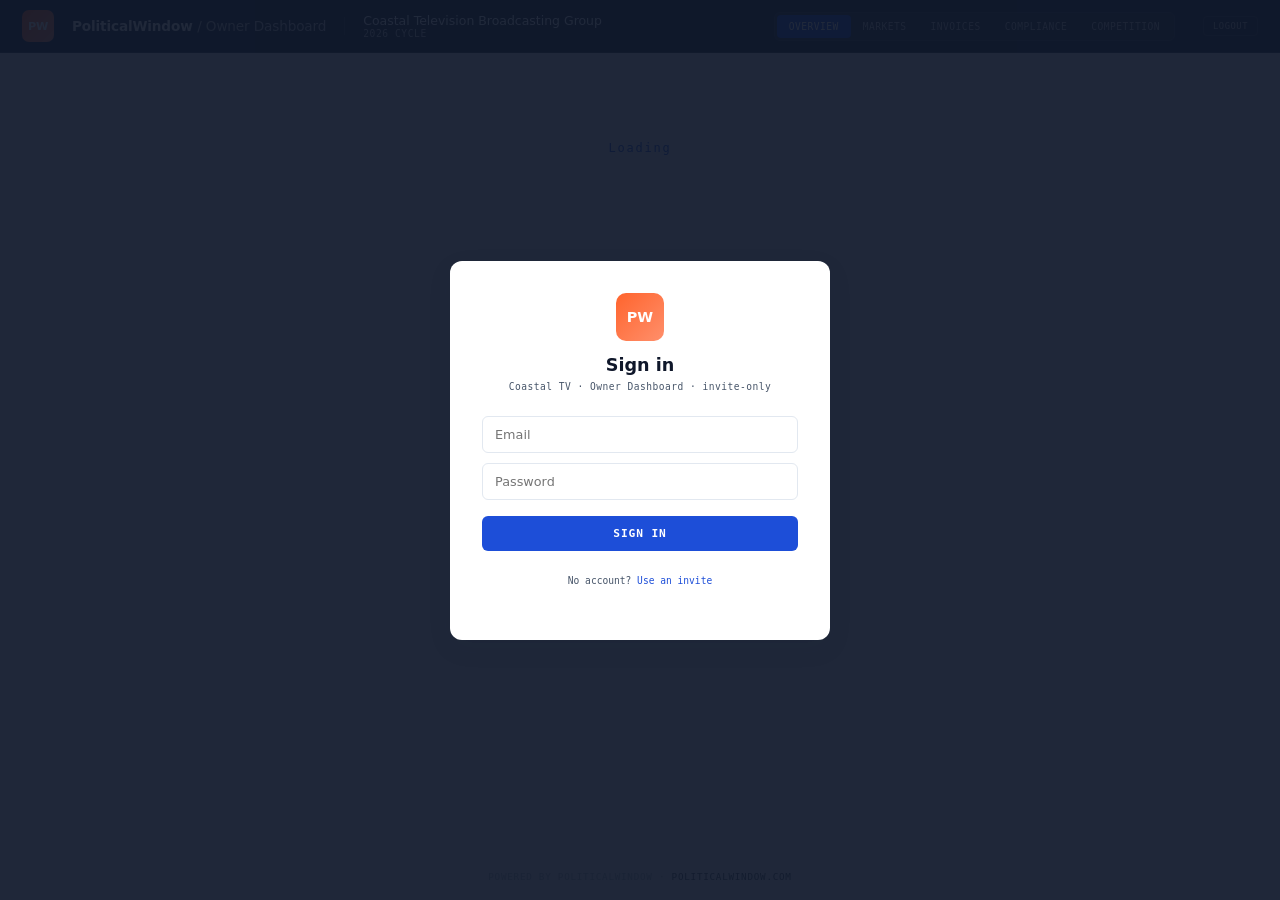
<file: coastal.html>
<!doctype html>
<html lang="en">
<head>
<meta charset="utf-8">
<meta name="viewport" content="width=device-width,initial-scale=1">
<script type="text/javascript">
  (function(c,l,a,r,i,t,y){
    c[a]=c[a]||function(){(c[a].q=c[a].q||[]).push(arguments)};
    t=l.createElement(r);t.async=1;t.src="https://www.clarity.ms/tag/"+i;
    y=l.getElementsByTagName(r)[0];y.parentNode.insertBefore(t,y);
  })(window, document, "clarity", "script", "wnbzwo190n");
</script>
<title>Coastal TV — Owner Dashboard · PoliticalWindow.com</title>
<link rel="icon" type="image/svg+xml" href="data:image/svg+xml,%3Csvg xmlns='http://www.w3.org/2000/svg' viewBox='0 0 32 32'%3E%3Cdefs%3E%3ClinearGradient id='g' x1='0%25' y1='0%25' x2='100%25' y2='100%25'%3E%3Cstop offset='0%25' stop-color='%23FF642D'/%3E%3Cstop offset='100%25' stop-color='%23FF8F6B'/%3E%3C/linearGradient%3E%3C/defs%3E%3Crect width='32' height='32' rx='7' fill='url(%23g)'/%3E%3Ctext x='16' y='22' font-family='system-ui,Arial,sans-serif' font-size='14' font-weight='800' text-anchor='middle' fill='%23fff'%3EPW%3C/text%3E%3C/svg%3E">
<style>
:root{
  --navy:#E2E6ED;--navy-mid:#F8F9FB;--navy-card:#FFFFFF;--navy-border:#C1CBDB;
  --blue:#1D4ED8;--blue-light:#2563EB;--blue-glow:rgba(29,78,216,0.10);
  --amber:#D97706;--red:#DC2626;--green:#059669;--slate:#94A3B8;
  --text:#0F172A;--text-muted:#475569;--text-faint:#A0AEBF;
  --mono:'IBM Plex Mono','SFMono-Regular',ui-monospace,Menlo,monospace;
  --sans:'DM Sans','Inter',system-ui,-apple-system,Arial,sans-serif;
  --display:'Bebas Neue','DM Sans',sans-serif;
  --shadow-sm:0 1px 2px rgba(15,23,42,0.04);
  --shadow-md:0 2px 8px rgba(15,23,42,0.06);
  --shadow-lg:0 8px 24px rgba(15,23,42,0.08);
  --surface:#FFFFFF;--surface-alt:#F8FAFC;--surface-faint:#F1F5F9;--surface-table:#FAFBFC;
  --border:#E2E8F0;--border-strong:#CBD5E1;--border-faint:#E3E8EF;
  --text-mute2:#64748B;
  --header-bg:#1E293B;--header-border:#334155;--header-fg:#F1F5F9;
  --header-fg-muted:rgba(255,255,255,0.7);
  --brand-grad-start:#FF642D;--brand-grad-end:#FF8F6B;
  --link:#2B6CB0;--blue-soft:#93C5FD;
  --gap-red:#B8221E;--gap-red-soft:#FCA5A5;--gap-amber:#D97706;
  --coastal:#1D4ED8;--coastal-soft:#DBEAFE;
}
@import url('https://fonts.googleapis.com/css2?family=Bebas+Neue&family=DM+Sans:wght@400;500;600;700&family=IBM+Plex+Mono:wght@400;500;600&display=swap');
*{box-sizing:border-box;margin:0;padding:0}
html,body{height:100%}
body{background:var(--navy);color:var(--text);font-family:var(--sans);
  -webkit-font-smoothing:antialiased;min-height:100vh;display:flex;flex-direction:column}
a{color:var(--link);text-decoration:none}
a:hover{text-decoration:underline}
button{font-family:var(--mono);cursor:pointer;outline:none}
input,select{font-family:var(--mono);outline:none}

/* ==== Header ==== */
.hdr{background:var(--header-bg);border-bottom:1px solid var(--header-border);
  padding:10px 22px;display:flex;align-items:center;gap:18px;flex-shrink:0}
.hdr-logo{width:32px;height:32px;border-radius:7px;
  background:linear-gradient(135deg,var(--brand-grad-start),var(--brand-grad-end));
  display:flex;align-items:center;justify-content:center;color:#fff;font-weight:800;
  font-family:var(--sans);font-size:0.7rem;letter-spacing:-0.02em;flex-shrink:0}
.hdr-product{font-family:var(--sans);font-size:0.85rem;color:var(--header-fg);
  font-weight:600;letter-spacing:-0.01em}
.hdr-product .pw{color:var(--header-fg-muted);font-weight:400}
.hdr-divider{width:1px;height:18px;background:var(--header-border)}
.hdr-group-name{font-family:var(--sans);font-size:0.78rem;color:var(--header-fg);font-weight:500}
.hdr-cycle{font-family:var(--mono);font-size:0.6rem;color:var(--header-fg-muted);
  letter-spacing:0.06em;text-transform:uppercase}
.hdr-spacer{flex:1}
.hdr-tabs{display:flex;gap:0;background:rgba(255,255,255,0.04);
  border:1px solid var(--header-border);border-radius:6px;padding:2px}
.hdr-tab{font-family:var(--mono);font-size:0.6rem;color:var(--header-fg-muted);
  background:transparent;border:0;padding:6px 12px;border-radius:4px;
  letter-spacing:0.05em;text-transform:uppercase;cursor:pointer;font-weight:500}
.hdr-tab:hover{color:var(--header-fg)}
.hdr-tab.active{background:var(--blue);color:#fff}
.hdr-meta{display:flex;align-items:center;gap:10px}
.demo-badge{font-family:var(--mono);font-size:0.55rem;color:#FBBF24;
  background:rgba(217,119,6,0.18);border:1px solid rgba(217,119,6,0.4);
  border-radius:3px;padding:3px 7px;letter-spacing:0.08em;text-transform:uppercase}
.user-pill{font-family:var(--mono);font-size:0.6rem;color:var(--header-fg-muted)}
.icon-btn{font-family:var(--mono);font-size:0.55rem;color:var(--header-fg-muted);
  background:transparent;border:1px solid var(--header-border);border-radius:4px;
  padding:4px 9px;letter-spacing:0.06em;text-transform:uppercase}
.icon-btn:hover{color:var(--header-fg);border-color:#475569}

/* ==== Page ==== */
.page{flex:1;padding:28px 32px;max-width:1480px;width:100%;margin:0 auto}
.page.compact{padding:20px 32px}
.crumbs{font-family:var(--mono);font-size:0.6rem;color:var(--text-faint);
  letter-spacing:0.08em;text-transform:uppercase;margin-bottom:14px}
.crumbs a{color:var(--text-muted)}
.crumbs .sep{margin:0 8px;color:var(--border-strong)}

/* ==== HERO — visual rework ==== */
.hero-grid{display:grid;grid-template-columns:1.4fr 1fr;gap:22px;margin-bottom:22px}
.hero-card{background:var(--surface);border:1px solid var(--border);border-radius:12px;
  padding:36px 40px;box-shadow:var(--shadow-md);position:relative;overflow:hidden}
.hero-card.gap{background:linear-gradient(135deg,#FFFFFF 0%, #FFF1F1 100%);
  border-color:rgba(184,34,30,0.25)}
.hero-eyebrow{font-family:var(--mono);font-size:0.6rem;color:var(--text-faint);
  letter-spacing:0.14em;text-transform:uppercase;margin-bottom:12px;font-weight:600}
.hero-headline{font-family:var(--display);font-size:2.4rem;line-height:1.05;
  color:var(--text);font-weight:400;letter-spacing:0.005em;margin-bottom:14px}
.hero-headline .num{color:var(--blue)}
.hero-num-big{font-family:var(--display);font-size:5.5rem;line-height:1;color:var(--blue);
  font-weight:400;letter-spacing:-0.005em;margin:6px 0}
.hero-num-big.red{color:var(--gap-red)}
.hero-sub{font-family:var(--sans);font-size:0.95rem;color:var(--text-muted);
  line-height:1.4;margin-top:6px;font-weight:400}
.hero-sub strong{color:var(--text);font-weight:600}
.hero-foot{font-family:var(--mono);font-size:0.58rem;color:var(--text-faint);
  letter-spacing:0.06em;margin-top:18px}

/* Donut/ring */
.share-ring-wrap{display:flex;align-items:center;justify-content:center;height:100%;
  flex-direction:column;gap:14px}
.share-ring{display:block}
.share-ring-center{font-family:var(--display);font-size:3.4rem;color:var(--blue);
  text-anchor:middle;font-weight:400}
.share-ring-label{font-family:var(--mono);font-size:0.55rem;letter-spacing:0.1em;
  fill:var(--text-faint);text-anchor:middle;text-transform:uppercase}
.share-ring-peer{font-family:var(--mono);font-size:0.6rem;color:var(--text-muted);
  text-align:center;letter-spacing:0.05em}
.share-ring-peer .peer-pos{color:var(--green)}
.share-ring-peer .peer-neg{color:var(--gap-red)}

/* Quick stats strip */
.stats-strip{display:grid;grid-template-columns:repeat(4,1fr);gap:14px;margin-bottom:22px}
.stat-tile{background:var(--surface);border:1px solid var(--border);border-radius:10px;
  padding:18px 20px;box-shadow:var(--shadow-sm);position:relative;overflow:hidden}
.stat-tile .lbl{font-family:var(--mono);font-size:0.55rem;color:var(--text-faint);
  letter-spacing:0.1em;text-transform:uppercase;margin-bottom:8px;font-weight:600}
.stat-tile .val{font-family:var(--display);font-size:2rem;color:var(--text);font-weight:400;
  line-height:1;margin-bottom:4px;letter-spacing:0}
.stat-tile .val.blue{color:var(--blue)}
.stat-tile .val.red{color:var(--gap-red)}
.stat-tile .val.amber{color:var(--gap-amber)}
.stat-tile .val.green{color:var(--green)}
.stat-tile .meta{font-family:var(--mono);font-size:0.58rem;color:var(--text-muted);letter-spacing:0.04em}
.stat-tile .meta .pos{color:var(--green);font-weight:600}
.stat-tile .meta .neg{color:var(--gap-red);font-weight:600}
.stat-tile .accent{position:absolute;top:0;left:0;right:0;height:3px}
.stat-tile.blue   .accent{background:var(--blue)}
.stat-tile.red    .accent{background:var(--gap-red)}
.stat-tile.amber  .accent{background:var(--gap-amber)}
.stat-tile.green  .accent{background:var(--green)}

/* ==== Market scoreboard — share-of-voice stacked bars ==== */
.scoreboard{background:var(--surface);border:1px solid var(--border);border-radius:12px;
  padding:24px 28px;margin-bottom:22px;box-shadow:var(--shadow-sm)}
.sb-hd{display:flex;justify-content:space-between;align-items:center;margin-bottom:18px}
.sb-hd h2{font-family:var(--sans);font-size:0.95rem;color:var(--text);font-weight:600;
  letter-spacing:-0.005em}
.sb-hd .sub{font-family:var(--mono);font-size:0.58rem;color:var(--text-faint);
  letter-spacing:0.06em;text-transform:uppercase}
.sb-legend{display:flex;gap:14px;font-family:var(--mono);font-size:0.58rem;color:var(--text-muted)}
.sb-legend .dot{display:inline-block;width:10px;height:10px;border-radius:2px;margin-right:5px;
  vertical-align:middle}
.sb-row{display:grid;grid-template-columns:170px 1fr 100px;gap:14px;align-items:center;
  padding:10px 0;border-bottom:1px solid var(--surface-faint);cursor:pointer;transition:background 0.12s}
.sb-row:last-child{border-bottom:0}
.sb-row:hover{background:var(--surface-alt)}
.sb-mkt{display:flex;flex-direction:column;gap:2px}
.sb-mkt .mkt-name{font-family:var(--sans);font-size:0.78rem;color:var(--text);font-weight:600}
.sb-mkt .mkt-meta{font-family:var(--mono);font-size:0.58rem;color:var(--text-faint);letter-spacing:0.04em}
.sb-bar{position:relative;height:30px;background:var(--surface-faint);border-radius:5px;
  overflow:hidden;display:flex}
.sb-bar .seg-coastal{background:linear-gradient(90deg,var(--blue) 0%, var(--blue-light) 100%);
  display:flex;align-items:center;padding:0 8px;color:#fff;font-family:var(--mono);font-size:0.62rem;
  font-weight:600;white-space:nowrap;overflow:hidden;letter-spacing:0.03em}
.sb-bar .seg-comp{background:linear-gradient(90deg,var(--gap-red) 0%, #E64541 100%);
  display:flex;align-items:center;padding:0 8px;color:#fff;font-family:var(--mono);font-size:0.62rem;
  font-weight:600;white-space:nowrap;overflow:hidden;letter-spacing:0.03em}
.sb-bar .seg-empty{flex:1;background:repeating-linear-gradient(45deg, var(--surface-faint),
  var(--surface-faint) 4px, #E5E9F0 4px, #E5E9F0 8px);
  display:flex;align-items:center;justify-content:center;color:var(--text-faint);
  font-family:var(--mono);font-size:0.55rem;letter-spacing:0.08em;text-transform:uppercase}
.sb-share{font-family:var(--display);font-size:1.4rem;color:var(--text);text-align:right;
  font-weight:400;line-height:1}
.sb-share .pct{color:var(--blue)}
.sb-share .gap-amt{display:block;font-family:var(--mono);font-size:0.58rem;color:var(--gap-red);
  letter-spacing:0.04em;margin-top:2px}

/* ==== Panel + table (kept for detail views) ==== */
.card{background:var(--surface);border:1px solid var(--border);border-radius:10px;
  box-shadow:var(--shadow-sm);margin-bottom:20px;overflow:hidden}
.card-hd{padding:14px 22px;border-bottom:1px solid var(--border-faint);
  display:flex;justify-content:space-between;align-items:center;flex-wrap:wrap;gap:12px}
.card-hd h2{font-family:var(--sans);font-size:0.9rem;color:var(--text);font-weight:600;
  letter-spacing:-0.005em}
.card-hd .sub{font-family:var(--mono);font-size:0.58rem;color:var(--text-faint);
  letter-spacing:0.05em;text-transform:uppercase}
.card-bd{padding:18px 22px}
.card-bd.flush{padding:0}

table{width:100%;border-collapse:collapse;font-family:var(--mono);font-size:0.7rem}
th{padding:10px 14px;text-align:left;background:var(--surface-table);
  font-weight:600;font-size:0.6rem;color:var(--text-faint);letter-spacing:0.06em;
  text-transform:uppercase;border-bottom:1px solid var(--border);cursor:pointer;
  white-space:nowrap;user-select:none}
th.sortable:hover{color:var(--text)}
th.sort-asc::after{content:' ▲';font-size:0.5rem;color:var(--blue)}
th.sort-desc::after{content:' ▼';font-size:0.5rem;color:var(--blue)}
td{padding:10px 14px;border-bottom:1px solid var(--surface-faint);color:var(--text);
  white-space:nowrap}
tr:last-child td{border-bottom:0}
tr.row-link{cursor:pointer}
tr.row-link:hover{background:var(--surface-alt)}
tr.row-coastal{background:rgba(29,78,216,0.04)}
tr.row-coastal:hover{background:rgba(29,78,216,0.08)}
.cell-num{text-align:right;font-variant-numeric:tabular-nums}
.cell-pct-bar{display:inline-block;width:50px;height:6px;background:var(--surface-faint);
  border-radius:2px;vertical-align:middle;margin-left:6px;position:relative;overflow:hidden}
.cell-pct-bar > span{position:absolute;left:0;top:0;bottom:0;background:var(--blue)}
.tag{display:inline-block;font-family:var(--mono);font-size:0.55rem;font-weight:600;
  letter-spacing:0.06em;padding:2px 6px;border-radius:3px;text-transform:uppercase}
.tag-coastal{background:var(--blue-glow);color:var(--blue);border:1px solid rgba(29,78,216,0.3)}
.tag-comp{background:var(--surface-faint);color:var(--text-muted);border:1px solid var(--border)}
.tag-warn{background:rgba(217,119,6,0.12);color:var(--amber);border:1px solid rgba(217,119,6,0.35)}
.tag-danger{background:rgba(220,38,38,0.10);color:var(--red);border:1px solid rgba(220,38,38,0.30)}
.tag-cov-low{background:rgba(217,119,6,0.10);color:var(--amber);border:1px solid rgba(217,119,6,0.3)}
.tag-cov-none{background:rgba(148,163,184,0.15);color:var(--text-mute2);border:1px solid var(--border)}

.two-col{display:grid;grid-template-columns:2fr 1fr;gap:20px}
.two-col.equal{grid-template-columns:1fr 1fr}

/* ==== Consolidation panel ==== */
.consol{background:linear-gradient(135deg,#EFF6FF 0%, #DBEAFE 100%);
  border:1px solid var(--blue);border-radius:12px;padding:28px 32px;margin-bottom:22px;
  box-shadow:0 4px 16px rgba(29,78,216,0.10)}
.consol-eyebrow{font-family:var(--mono);font-size:0.6rem;color:var(--blue);
  letter-spacing:0.14em;text-transform:uppercase;margin-bottom:10px;font-weight:600}
.consol-headline{font-family:var(--sans);font-size:1.05rem;color:var(--text);
  font-weight:600;margin-bottom:22px;letter-spacing:-0.01em;line-height:1.4}
.consol-grid{display:grid;grid-template-columns:repeat(3,1fr);gap:24px}
.consol-stat{display:flex;flex-direction:column}
.consol-stat .lbl{font-family:var(--mono);font-size:0.58rem;color:var(--text-muted);
  letter-spacing:0.06em;text-transform:uppercase;margin-bottom:6px}
.consol-stat .val{font-family:var(--display);font-size:2rem;font-weight:400;color:var(--text);
  letter-spacing:0.005em}
.consol-stat .val.gap{color:var(--gap-red)}

/* ==== Station wall (Compliance) ==== */
.station-wall{display:grid;grid-template-columns:repeat(auto-fill,minmax(190px,1fr));gap:12px}
.sw-tile{background:var(--surface);border:1px solid var(--border);border-radius:10px;
  padding:14px 16px;display:flex;flex-direction:column;gap:6px;position:relative;overflow:hidden;
  transition:transform 0.12s, box-shadow 0.12s;cursor:default}
.sw-tile:hover{transform:translateY(-1px);box-shadow:var(--shadow-md)}
.sw-tile.exposed{border-color:rgba(220,38,38,0.4);background:linear-gradient(135deg,#FFFFFF 0%,#FEF2F2 100%)}
.sw-tile.clean{border-color:rgba(5,150,105,0.3);background:linear-gradient(135deg,#FFFFFF 0%,#F0FDF4 100%)}
.sw-bar{position:absolute;top:0;left:0;right:0;height:3px;background:var(--surface-faint)}
.sw-tile.exposed .sw-bar{background:var(--gap-red)}
.sw-tile.clean   .sw-bar{background:var(--green)}
.sw-cs{font-family:var(--mono);font-size:0.85rem;color:var(--text);font-weight:700;letter-spacing:0.02em}
.sw-mkt{font-family:var(--mono);font-size:0.6rem;color:var(--text-muted);letter-spacing:0.04em}
.sw-net{font-family:var(--mono);font-size:0.55rem;color:var(--text-faint);letter-spacing:0.05em;text-transform:uppercase}
.sw-exp{font-family:var(--display);font-size:1.4rem;color:var(--gap-red);font-weight:400;
  margin-top:8px;line-height:1}
.sw-tile.clean .sw-exp{color:var(--green);font-size:0.95rem}
.sw-violations{font-family:var(--mono);font-size:0.55rem;color:var(--text-faint);letter-spacing:0.04em}

/* ==== Advertiser cards (Competition) ==== */
.adv-grid{display:grid;grid-template-columns:repeat(auto-fill,minmax(320px,1fr));gap:14px}
.adv-card{background:var(--surface);border:1px solid var(--border);border-radius:10px;
  padding:18px 20px;display:flex;flex-direction:column;gap:10px;
  box-shadow:var(--shadow-sm);transition:box-shadow 0.12s, transform 0.12s}
.adv-card:hover{box-shadow:var(--shadow-md);transform:translateY(-1px)}
.adv-rank{font-family:var(--display);font-size:1rem;color:var(--text-faint);font-weight:400;
  letter-spacing:0.05em}
.adv-name{font-family:var(--sans);font-size:0.85rem;color:var(--text);font-weight:600;
  line-height:1.3;letter-spacing:-0.005em}
.adv-name .meta{font-family:var(--mono);font-size:0.55rem;color:var(--text-faint);
  letter-spacing:0.05em;text-transform:uppercase;display:block;margin-top:3px}
.adv-total{font-family:var(--display);font-size:2rem;color:var(--text);font-weight:400;line-height:1}
.adv-split-bar{height:14px;border-radius:3px;overflow:hidden;display:flex;background:var(--surface-faint)}
.adv-split-bar .seg-c{background:var(--blue)}
.adv-split-bar .seg-r{background:var(--gap-red)}
.adv-split-meta{display:flex;justify-content:space-between;font-family:var(--mono);font-size:0.6rem;color:var(--text-muted);letter-spacing:0.03em}
.adv-split-meta .c{color:var(--blue);font-weight:600}
.adv-split-meta .r{color:var(--gap-red);font-weight:600}
.adv-foot{display:flex;justify-content:space-between;align-items:center;font-family:var(--mono);font-size:0.58rem;color:var(--text-faint);letter-spacing:0.04em;border-top:1px solid var(--surface-faint);padding-top:8px}
.adv-win{font-family:var(--display);font-size:1.1rem;font-weight:400}
.adv-win.lo{color:var(--gap-red)}
.adv-win.mid{color:var(--gap-amber)}
.adv-win.hi{color:var(--green)}

/* ==== Invoices view ==== */
.inv-toolbar{display:flex;gap:10px;align-items:center;flex-wrap:wrap;padding:14px 22px;
  border-bottom:1px solid var(--border-faint);background:var(--surface-alt)}
.inv-toolbar .inv-search{flex:1;min-width:200px;display:flex;align-items:center;gap:6px;
  background:#fff;border:1px solid var(--border);border-radius:5px;padding:6px 10px}
.inv-toolbar .inv-search input{flex:1;border:0;outline:none;font-family:var(--mono);
  font-size:0.7rem;color:var(--text);background:transparent}
.inv-toolbar .inv-search svg{flex-shrink:0;color:var(--text-faint)}
.inv-scope{display:inline-flex;background:#fff;border:1px solid var(--border);border-radius:5px;padding:2px}
.inv-scope button{font-family:var(--mono);font-size:0.6rem;color:var(--text-muted);
  background:transparent;border:0;padding:5px 12px;border-radius:3px;letter-spacing:0.05em;
  text-transform:uppercase;cursor:pointer}
.inv-scope button.active{background:var(--blue);color:#fff}
.inv-stats{font-family:var(--mono);font-size:0.6rem;color:var(--text-muted);letter-spacing:0.04em;margin-left:auto}
.inv-stats strong{color:var(--text);font-weight:600}
.btn-view{display:inline-flex;align-items:center;gap:4px;font-family:var(--mono);font-size:0.58rem;
  color:var(--blue);background:var(--blue-glow);border:1px solid rgba(29,78,216,0.3);
  border-radius:4px;padding:3px 8px;letter-spacing:0.04em;text-decoration:none;font-weight:600;
  white-space:nowrap;transition:background 0.12s}
.btn-view:hover{background:var(--blue);color:#fff;text-decoration:none}
.btn-view-mini{font-family:var(--mono);font-size:0.55rem;color:var(--text-muted);
  background:transparent;border:1px solid var(--border);border-radius:3px;padding:2px 6px;
  letter-spacing:0.04em;text-decoration:none;white-space:nowrap}
.btn-view-mini:hover{color:var(--blue);border-color:var(--blue);text-decoration:none}
.inv-pager{display:flex;justify-content:space-between;align-items:center;padding:12px 22px;
  border-top:1px solid var(--border-faint);background:var(--surface-alt);
  font-family:var(--mono);font-size:0.6rem;color:var(--text-muted);letter-spacing:0.04em}
.inv-pager button{font-family:var(--mono);font-size:0.6rem;color:var(--text);
  background:#fff;border:1px solid var(--border);border-radius:4px;padding:4px 12px;
  letter-spacing:0.05em}
.inv-pager button:disabled{opacity:0.4;cursor:not-allowed}

/* ==== Buyer bars (market detail) ==== */
.bbar-row{display:grid;grid-template-columns:140px 1fr 80px;gap:12px;align-items:center;padding:8px 0;
  border-bottom:1px solid var(--surface-faint)}
.bbar-row:last-child{border-bottom:0}
.bbar-name{font-family:var(--sans);font-size:0.7rem;color:var(--text);font-weight:500;
  white-space:nowrap;overflow:hidden;text-overflow:ellipsis}
.bbar-bar{height:18px;border-radius:3px;overflow:hidden;display:flex;background:var(--surface-faint)}
.bbar-bar .b-c{background:var(--blue)}
.bbar-bar .b-r{background:var(--gap-red)}
.bbar-tot{font-family:var(--mono);font-size:0.65rem;color:var(--text);text-align:right;font-weight:600}

/* ==== SVG charts ==== */
.svg-chart{display:block;width:100%;height:auto}
.line-week{stroke-width:2;fill:none}
.line-coastal{stroke:var(--blue)}
.line-comp{stroke:var(--gap-red)}
.area-coastal{fill:url(#g-coastal);opacity:0.85}
.area-comp{fill:url(#g-comp);opacity:0.55}
.heat-cell{stroke:#fff;stroke-width:1}

/* Chart legend — visual key for line/area charts */
.chart-legend{display:flex;align-items:center;gap:18px;margin-bottom:12px;
  font-family:var(--mono);font-size:0.6rem;color:var(--text-muted);letter-spacing:0.04em}
.chart-legend .lg-item{display:inline-flex;align-items:center;gap:6px}
.chart-legend .lg-swatch{display:inline-block;width:14px;height:3px;border-radius:1px}
.chart-legend .lg-spacer{flex:1}
.chart-legend .lg-meta{color:var(--text-faint);text-transform:uppercase;letter-spacing:0.08em;font-size:0.55rem}

/* Heatmap color-scale legend */
.heat-legend{display:flex;align-items:center;gap:10px;margin-top:14px;
  font-family:var(--mono);font-size:0.58rem;color:var(--text-muted);letter-spacing:0.04em}
.heat-legend .hl-label{color:var(--text-faint);text-transform:uppercase;letter-spacing:0.08em;font-size:0.55rem;margin-right:4px}
.heat-legend .hl-bar{flex:1;max-width:280px;height:10px;border-radius:2px;
  background:linear-gradient(90deg,#F1F5F9 0%, #1D4ED8 50%, #DC2626 100%);
  border:1px solid var(--border)}
.heat-legend .hl-val{font-variant-numeric:tabular-nums}

/* ==== Loading / empty / error ==== */
.loading{padding:60px 20px;text-align:center;font-family:var(--mono);font-size:0.75rem;
  color:var(--blue);letter-spacing:0.15em}
.loading::after{content:'';display:inline-block;animation:dots 1.4s infinite}
@keyframes dots{0%,20%{content:'.'}40%{content:'..'}60%,100%{content:'...'}}
.empty{padding:40px 20px;text-align:center;font-family:var(--mono);font-size:0.7rem;
  color:var(--text-muted)}
.error{padding:20px;background:#FEF2F2;border:1px solid #FECACA;border-radius:6px;
  font-family:var(--mono);font-size:0.7rem;color:var(--red);margin-bottom:20px}

/* ==== Login overlay ==== */
.overlay{position:fixed;inset:0;background:rgba(15,23,42,0.92);z-index:1000;
  display:flex;align-items:center;justify-content:center;padding:20px}
.overlay.hidden{display:none}
.auth-box{background:var(--surface);border-radius:12px;padding:32px;width:100%;
  max-width:380px;box-shadow:var(--shadow-lg)}
.auth-logo{width:48px;height:48px;border-radius:10px;
  background:linear-gradient(135deg,var(--brand-grad-start),var(--brand-grad-end));
  display:flex;align-items:center;justify-content:center;color:#fff;font-weight:800;
  font-family:var(--sans);font-size:0.9rem;margin:0 auto 14px}
.auth-title{font-family:var(--sans);font-size:1.1rem;font-weight:700;color:var(--text);
  text-align:center;margin-bottom:6px}
.auth-sub{font-family:var(--mono);font-size:0.6rem;color:var(--text-muted);
  text-align:center;margin-bottom:24px;letter-spacing:0.05em}
.auth-form{display:flex;flex-direction:column;gap:10px}
.auth-form input{font-family:var(--sans);font-size:0.8rem;padding:10px 12px;
  border:1px solid var(--border);border-radius:6px;color:var(--text)}
.auth-form input:focus{border-color:var(--blue)}
.auth-form button{background:var(--blue);color:#fff;border:0;padding:11px;
  border-radius:6px;font-family:var(--mono);font-size:0.7rem;font-weight:600;
  letter-spacing:0.08em;text-transform:uppercase;margin-top:6px}
.auth-form button:hover{background:var(--blue-light)}
.auth-form button:disabled{opacity:0.6;cursor:not-allowed}
.auth-toggle{text-align:center;margin-top:14px;font-family:var(--mono);font-size:0.6rem;
  color:var(--text-muted)}
.auth-toggle a{cursor:pointer;color:var(--blue)}
.auth-err{font-family:var(--mono);font-size:0.62rem;color:var(--red);text-align:center;
  margin-top:8px;min-height:14px}

/* ==== Footer ==== */
.foot{padding:18px 32px;background:transparent;border-top:1px solid var(--border-faint);
  font-family:var(--mono);font-size:0.58rem;color:var(--text-faint);
  letter-spacing:0.08em;text-transform:uppercase;text-align:center;flex-shrink:0}
.foot a{color:var(--text-muted)}

/* ==== Print stylesheet — Owner Briefing PDF ==== */
@media print{
  body{background:#fff !important}
  .hdr,.foot,.no-print,.hdr-tabs,.hdr-meta{display:none !important}
  .page{padding:0 12mm !important;max-width:none !important}
  .card,.hero-card,.scoreboard,.consol,.stat-tile,.sw-tile,.adv-card{
    box-shadow:none !important;page-break-inside:avoid;break-inside:avoid;
    border:1px solid #CBD5E1 !important}
  .hero-headline{font-size:1.6rem !important}
  .hero-num-big{font-size:3rem !important}
  .stats-strip{grid-template-columns:repeat(4,1fr) !important}
  table{font-size:0.55rem !important}
  th,td{padding:5px 8px !important}
  .print-only{display:block !important}
  @page{size:letter;margin:14mm}
}
.print-only{display:none}
.print-cover{display:none}
@media print{
  .print-cover{display:block;page-break-after:always;text-align:center;padding-top:30mm}
  .print-cover .pc-eyebrow{font-family:var(--mono);font-size:0.7rem;color:#475569;
    letter-spacing:0.15em;text-transform:uppercase;margin-bottom:18px}
  .print-cover .pc-title{font-family:var(--display);font-size:2.4rem;color:#0F172A;
    margin-bottom:8px;line-height:1.1}
  .print-cover .pc-org{font-family:var(--sans);font-size:1rem;color:#475569;
    margin-bottom:30mm;font-weight:500}
  .print-cover .pc-date{font-family:var(--mono);font-size:0.7rem;color:#94A3B8;
    letter-spacing:0.1em;text-transform:uppercase}
}

/* ==== Mobile ==== */
@media(max-width:1100px){
  .hero-grid{grid-template-columns:1fr}
  .stats-strip{grid-template-columns:repeat(2,1fr)}
}
@media(max-width:768px){
  .hdr{flex-wrap:wrap;padding:10px 14px}
  .hdr-tabs{order:5;width:100%;margin-top:8px;overflow-x:auto}
  .page{padding:18px 14px}
  .hero-card{padding:24px 20px}
  .hero-num-big{font-size:3.4rem}
  .stats-strip{grid-template-columns:1fr}
  .two-col{grid-template-columns:1fr}
  .consol-grid{grid-template-columns:1fr}
  .sb-row{grid-template-columns:130px 1fr 70px;gap:10px}
}
</style>
</head>
<body>

<!-- ==== Login overlay ==== -->
<div id="overlay" class="overlay hidden">
  <div class="auth-box">
    <div class="auth-logo">PW</div>
    <div class="auth-title" id="auth-title">Sign in</div>
    <div class="auth-sub">Coastal TV · Owner Dashboard · invite-only</div>

    <form id="login-form" class="auth-form">
      <input id="login-email" type="email" placeholder="Email" autocomplete="email" required>
      <input id="login-password" type="password" placeholder="Password" autocomplete="current-password" required>
      <button id="login-btn" type="submit">Sign in</button>
      <div class="auth-toggle">No account? <a id="show-register">Use an invite</a></div>
    </form>

    <form id="register-form" class="auth-form" style="display:none">
      <input id="reg-invite" type="text" placeholder="Invite code" required>
      <input id="reg-email" type="email" placeholder="Email" required>
      <input id="reg-password" type="password" placeholder="Password (min 8)" required minlength="8">
      <input id="reg-password2" type="password" placeholder="Confirm password" required>
      <button id="register-btn" type="submit">Create account</button>
      <div class="auth-toggle">Have an account? <a id="show-login">Sign in</a></div>
    </form>

    <div id="auth-err" class="auth-err"></div>
  </div>
</div>

<!-- ==== Header ==== -->
<header class="hdr no-print">
  <div class="hdr-logo">PW</div>
  <div class="hdr-product">PoliticalWindow <span class="pw">/ Owner Dashboard</span></div>
  <div class="hdr-divider"></div>
  <div>
    <div class="hdr-group-name" id="hdr-group-name">Coastal Television Broadcasting Group</div>
    <div class="hdr-cycle" id="hdr-cycle">2026 cycle</div>
  </div>
  <div class="hdr-spacer"></div>
  <nav class="hdr-tabs" id="hdr-tabs"></nav>
  <div class="hdr-meta">
    <span class="demo-badge" id="demo-badge" style="display:none">DEMO MODE</span>
    <span class="user-pill" id="user-pill"></span>
    <button class="icon-btn" id="logout-btn">Logout</button>
  </div>
</header>

<!-- ==== Print cover ==== -->
<div class="print-cover">
  <div class="pc-eyebrow">Owner Briefing</div>
  <div class="pc-title" id="pc-title">Coastal Television Broadcasting Group</div>
  <div class="pc-org">Political Revenue & Competitive Gap Analysis</div>
  <div class="pc-date" id="pc-date"></div>
</div>

<!-- ==== Main ==== -->
<main class="page" id="main">
  <div class="loading">Loading</div>
</main>

<footer class="foot no-print">
  Powered by PoliticalWindow · <a href="/">politicalwindow.com</a>
</footer>

<script>
'use strict';

/* =========================================================================
 * GROUP — single owner per page (this page is dedicated to Coastal).
 * Reuses the same data shape as the legacy `groups.html` engine; cloning
 * this file to `/<other-owner>.html` and swapping the GROUP block is the
 * onboarding pattern for additional owners.
 * ========================================================================= */
const GROUP = {
  slug: 'coastal-tv',
  display_name: 'Coastal Television Broadcasting Group',
  short_name: 'Coastal TV',
  cycle: 2026,
  stations: [
    {callsign:'KVRR',     dma_label:'Fargo, ND',          dma_db:'FARGO-VALLEY CITY',  network:'FOX',           state:'ND'},
    {callsign:'KQDS-TV',  dma_label:'Duluth, MN',         dma_db:'DULUTH-SUPERIOR',    network:'FOX',           state:'MN'},
    {callsign:'KTBY',     dma_label:'Anchorage, AK',      dma_db:'ANCHORAGE',          network:'FOX',           state:'AK'},
    {callsign:'KYUR',     dma_label:'Anchorage, AK',      dma_db:'ANCHORAGE',          network:'ABC',           state:'AK'},
    {callsign:'KYUR-DT2', dma_label:'Anchorage, AK',      dma_db:'ANCHORAGE',          network:'CW Plus',       state:'AK'},
    {callsign:'KFNB',     dma_label:'Casper, WY',         dma_db:'CASPER-RIVERTON',    network:'FOX',           state:'WY'},
    {callsign:'KTWO-TV',  dma_label:'Casper, WY',         dma_db:'CASPER-RIVERTON',    network:'ABC',           state:'WY'},
    {callsign:'KLWY',     dma_label:'Cheyenne, WY',       dma_db:'CHEYENNE-SCOTTSBLF', network:'FOX',           state:'WY'},
    {callsign:'KKTQ-LD',  dma_label:'Cheyenne, WY',       dma_db:'CHEYENNE-SCOTTSBLF', network:'ABC',           state:'WY'},
    {callsign:'WYDC',     dma_label:'Corning-Elmira, NY', dma_db:'ELMIRA',             network:'FOX',           state:'NY'},
    {callsign:'WGBC',     dma_label:'Meridian, MS',       dma_db:'MERIDIAN',           network:'NBC + FOX',     state:'MS'},
    {callsign:'WMDN',     dma_label:'Meridian, MS',       dma_db:'MERIDIAN',           network:'CBS',           state:'MS'},
    {callsign:'WNBJ-LD',  dma_label:'Jackson, TN',        dma_db:'JACKSON, TN',        network:'NBC + CW Plus', state:'TN'},
    {callsign:'KJNB-LD',  dma_label:'Jonesboro, AR',      dma_db:'JONESBORO',          network:'FOX + CBS',     state:'AR'},
    {callsign:'WPBY-LD',  dma_label:'Lafayette, IN',      dma_db:'LAFAYETTE, IN',      network:'FOX + NBC',     state:'IN'},
    {callsign:'WPBI-LD',  dma_label:'Lafayette, IN',      dma_db:'LAFAYETTE, IN',      network:'ABC',           state:'IN'},
    {callsign:'KATN',     dma_label:'Fairbanks, AK',      dma_db:'FAIRBANKS',          network:'ABC',           state:'AK'},
    {callsign:'KATN-DT2', dma_label:'Fairbanks, AK',      dma_db:'FAIRBANKS',          network:'FOX',           state:'AK'},
    {callsign:'KATN-DT3', dma_label:'Fairbanks, AK',      dma_db:'FAIRBANKS',          network:'CW Plus',       state:'AK'},
    {callsign:'KJUD',     dma_label:'Juneau, AK',         dma_db:'JUNEAU',             network:'ABC',           state:'AK'},
    {callsign:'KJUD-DT2', dma_label:'Juneau, AK',         dma_db:'JUNEAU',             network:'FOX',           state:'AK'},
    {callsign:'KJUD-DT3', dma_label:'Juneau, AK',         dma_db:'JUNEAU',             network:'CW Plus',       state:'AK'}
  ],
  peer_share_pct: 22
};

/* =========================================================================
 * State + constants
 * ========================================================================= */
const API = 'https://rates.politicalwindow.com';
let TOKEN = localStorage.getItem('pw_token') || null;
let USER_EMAIL = localStorage.getItem('pw_user') || '';
const STATE = {view:'hero', dma:null, demo:false, data:null, loading:false, error:null};
const VIEWS = [
  {id:'hero',         label:'Overview'},
  {id:'markets',      label:'Markets'},
  {id:'invoices',     label:'Invoices'},
  {id:'compliance',   label:'Compliance'},
  {id:'competition',  label:'Competition'}
  /* Exports tab disabled 2026-05-12. The Owner Briefing PDF is still
     generated by browser print (window.print() works from any view via
     the @media print stylesheet + beforeprint hook); the dedicated tab
     UI was removed because PPTX is still v2 and the tab was 90% empty. */
];

/* =========================================================================
 * Routing — query-param based, single-group page
 * ========================================================================= */
function parseRoute(){
  const q = new URLSearchParams(location.search);
  STATE.view = q.get('view') || 'hero';
  STATE.dma  = q.get('dma') || null;
  STATE.demo = q.get('demo') === 'true';
}
function navigate(patch){
  const q = new URLSearchParams(location.search);
  if(patch.view !== undefined) q.set('view', patch.view);
  if(patch.dma  !== undefined){ if(patch.dma===null) q.delete('dma'); else q.set('dma', patch.dma); }
  if(patch.demo !== undefined){ if(!patch.demo) q.delete('demo'); else q.set('demo','true'); }
  history.pushState({}, '', '?' + q.toString());
  parseRoute(); render();
}
window.addEventListener('popstate', () => { parseRoute(); render(); });

/* =========================================================================
 * Auth
 * ========================================================================= */
function authFetch(url, opts){
  const o = opts || {};
  o.headers = Object.assign({}, o.headers, {'Authorization':'Bearer ' + (TOKEN || '')});
  return fetch(url, o);
}
function showOverlay(){ document.getElementById('overlay').classList.remove('hidden'); }
function hideOverlay(){ document.getElementById('overlay').classList.add('hidden'); }
function logout(){
  localStorage.removeItem('pw_token'); localStorage.removeItem('pw_user');
  TOKEN = null; USER_EMAIL = '';
  document.getElementById('user-pill').textContent = '';
  showOverlay();
}
async function checkAuth(){
  if(!TOKEN){ showOverlay(); return false; }
  try{
    const r = await authFetch(API + '/auth/me');
    if(r.ok){
      const d = await r.json();
      USER_EMAIL = d.email || USER_EMAIL;
      document.getElementById('user-pill').textContent = USER_EMAIL;
      hideOverlay();
      return true;
    }
  }catch(e){}
  logout();
  return false;
}

/* =========================================================================
 * Data layer
 * ========================================================================= */
async function fetchJSON(url){
  const r = await authFetch(url);
  if(!r.ok) throw new Error(url + ' → ' + r.status);
  return r.json();
}

async function loadGroupData(group){
  const states = [...new Set(group.stations.map(s => s.state))];
  const dmaSet = new Set(group.stations.map(s => s.dma_db));
  const ownedCallsigns = new Set(group.stations.map(s => s.callsign));

  const invoiceBatches = await Promise.all(states.map(st =>
    fetchJSON(API + '/api/invoices?state=' + encodeURIComponent(st) + '&limit=2000')
      .then(d => (d && d.data) || d || [])
      .catch(e => { console.warn('invoices ' + st + ':', e.message); return []; })
  ));
  const allInvoices = invoiceBatches.flat()
    .filter(inv => inv.station_market && dmaSet.has(inv.station_market.toUpperCase()));

  const lurBatches = await Promise.all(group.stations.map(s =>
    fetchJSON(API + '/api/lur?callsign=' + encodeURIComponent(s.callsign))
      .then(d => ({callsign: s.callsign, payload: d}))
      .catch(() => ({callsign: s.callsign, payload: null}))
  ));
  const lurByStation = {};
  lurBatches.forEach(b => { lurByStation[b.callsign] = b.payload; });

  const lineBatches = await Promise.all(group.stations.map(s =>
    fetchJSON(API + '/api/lines?station=' + encodeURIComponent(s.callsign) + '&limit=2000')
      .then(d => (d && d.data) || d || [])
      .catch(() => [])
  ));
  const allLines = lineBatches.flat();

  /* Cross-reference table: political_invoices.fcc_file_url is NULL for the
     Coastal footprint (verified 2026-05-12 — 0 of 114 rows populated), but
     /api/lines builds a working FCC public-file PDF URL via the
     fcc_files join. rate_lines.order_number == political_invoices.contract_number,
     so we can resolve a PDF URL for ~93% of Coastal invoices client-side
     without changing the API. Key by station|contract to avoid the rare
     cross-station collision. */
  const pdfByOrder = {};
  allLines.forEach(ln => {
    if(ln.fcc_pdf_url && ln.order_number && ln.station){
      const key = ln.station + '|' + ln.order_number;
      if(!pdfByOrder[key]) pdfByOrder[key] = ln.fcc_pdf_url;
    }
  });

  return {group, invoices: allInvoices, ownedCallsigns, dmaSet, states,
          lurByStation, lines: allLines, pdfByOrder, fetchedAt: new Date()};
}

/* Resolve a viewable PDF URL for an invoice — direct column first,
   fall back to the rate_lines cross-reference, finally null. */
function pdfUrlFor(inv){
  if(!inv) return null;
  if(inv.fcc_file_url) return inv.fcc_file_url;
  const k = (inv.station_call_sign || '') + '|' + (inv.contract_number || '');
  return (STATE.data && STATE.data.pdfByOrder && STATE.data.pdfByOrder[k]) || null;
}

/* =========================================================================
 * Aggregators
 * ========================================================================= */
function num(x){ const n = Number(x); return isFinite(n) ? n : 0; }
function fmtUSD(n, dec){
  if(n == null || isNaN(n)) return '—';
  const abs = Math.abs(n);
  if(abs >= 1e9) return '$' + (n/1e9).toFixed(dec ?? 2) + 'B';
  if(abs >= 1e6) return '$' + (n/1e6).toFixed(dec ?? 2) + 'M';
  if(abs >= 1e3) return '$' + (n/1e3).toFixed(0) + 'K';
  return '$' + n.toFixed(0);
}
function fmtUSDFull(n){ if(n == null || isNaN(n)) return '—'; return '$' + Math.round(n).toLocaleString('en-US'); }
function fmtPct(n, dec){ if(n == null || isNaN(n)) return '—'; return n.toFixed(dec ?? 1) + '%'; }
function fmtInt(n){ if(n == null || isNaN(n)) return '—'; return Math.round(n).toLocaleString('en-US'); }
const _MONTHS = ['Jan','Feb','Mar','Apr','May','Jun','Jul','Aug','Sep','Oct','Nov','Dec'];
/* Compact axis-tick label: "3/9" — strips year, drops zero-pad */
function fmtWeek(d){
  if(!d) return '';
  const m = String(d).match(/^(\d{4})-(\d{2})-(\d{2})/);
  return m ? (parseInt(m[2],10) + '/' + parseInt(m[3],10)) : String(d).slice(0,5);
}
/* Readable date for callouts/tables: "Mar 9" */
function fmtDate(d){
  if(!d) return '—';
  const m = String(d).match(/^(\d{4})-(\d{2})-(\d{2})/);
  return m ? (_MONTHS[parseInt(m[2],10)-1] + ' ' + parseInt(m[3],10)) : String(d);
}
/* Monday of the broadcast week containing this date (UTC), as YYYY-MM-DD.
   Mirrors the rate_lines.week_of convention from ratewindow-api so the
   invoice-level weekly buckets line up with line-level buckets where both
   sources cover the same flight. */
function weekStart(dateStr){
  if(!dateStr) return null;
  const d = new Date(dateStr);
  if(isNaN(d.getTime())) return null;
  const day = d.getUTCDay();              /* 0=Sun, 1=Mon, ..., 6=Sat */
  const diff = day === 0 ? -6 : 1 - day;  /* shift back to Monday */
  d.setUTCDate(d.getUTCDate() + diff);
  return d.toISOString().slice(0, 10);
}

function aggregate(data){
  const owned = data.ownedCallsigns;
  const byDma = {};
  data.invoices.forEach(inv => {
    const k = (inv.station_market || '').toUpperCase();
    if(!byDma[k]){
      byDma[k] = {dma: k, coastal_gross: 0, comp_gross: 0,
        coastal_invoices: 0, comp_invoices: 0, stations: {}};
    }
    const isOwned = owned.has(inv.station_call_sign);
    const g = num(inv.gross_amount);
    if(isOwned){ byDma[k].coastal_gross += g; byDma[k].coastal_invoices++; }
    else        { byDma[k].comp_gross    += g; byDma[k].comp_invoices++; }
    const sk = inv.station_call_sign || '(unknown)';
    if(!byDma[k].stations[sk]){
      byDma[k].stations[sk] = {callsign: sk, owned: isOwned, gross: 0, invoices: 0,
        unit_rates: [], buyers: new Set()};
    }
    const st = byDma[k].stations[sk];
    st.gross += g; st.invoices++;
    if(num(inv.rate_per_spot) > 0) st.unit_rates.push(num(inv.rate_per_spot));
    if(inv.advertiser_raw) st.buyers.add(inv.advertiser_raw);
  });

  let coastal_total = 0, comp_total = 0;
  Object.values(byDma).forEach(d => { coastal_total += d.coastal_gross; comp_total += d.comp_gross; });
  const total_addressable = coastal_total + comp_total;
  const gap = comp_total;
  const coastal_share_pct = total_addressable > 0 ? (coastal_total / total_addressable) * 100 : 0;

  const advAgg = {};
  data.invoices.forEach(inv => {
    const a = (inv.advertiser_raw || '(unknown)').trim();
    if(!advAgg[a]) advAgg[a] = {advertiser: a, total: 0, coastal: 0, comp: 0,
      win: 0, dmas: {}, office: inv.product_office || '', party: ''};
    const g = num(inv.gross_amount);
    advAgg[a].total += g;
    if(owned.has(inv.station_call_sign)) advAgg[a].coastal += g; else advAgg[a].comp += g;
    if(inv.station_market) advAgg[a].dmas[inv.station_market.toUpperCase()] = true;
  });
  const advertisers = Object.values(advAgg).map(a => ({
    ...a, win_pct: a.total > 0 ? (a.coastal / a.total) * 100 : 0,
    top_dmas: Object.keys(a.dmas).slice(0,3)
  })).sort((x,y) => y.total - x.total);

  const lurExposure = {};
  data.group.stations.forEach(s => {
    const payload = data.lurByStation[s.callsign];
    let exposure = 0; let violations = 0; let topFlights = [];
    if(payload && payload.violations){
      payload.violations.forEach(v => {
        const charged = num(v.charged_rate ?? v.rate_per_spot ?? v.unit_rate);
        const lur     = num(v.lur_rate ?? v.lur);
        const spots   = num(v.spots ?? v.spot_count ?? v.units ?? 1);
        const delta   = Math.max(charged - lur, 0) * spots;
        if(delta > 0){ exposure += delta; violations++; topFlights.push({...v, _delta: delta, callsign: s.callsign}); }
      });
    } else if(Array.isArray(payload)){
      payload.forEach(v => {
        const charged = num(v.rate ?? v.charged ?? v.unit_rate);
        const lur     = num(v.lur);
        const spots   = num(v.spots ?? v.units ?? 1);
        const delta   = Math.max(charged - lur, 0) * spots;
        if(delta > 0){ exposure += delta; violations++; topFlights.push({...v, _delta: delta, callsign: s.callsign}); }
      });
    }
    lurExposure[s.callsign] = {exposure, violations, topFlights};
  });
  const lur_total = Object.values(lurExposure).reduce((acc,x) => acc + x.exposure, 0);
  const all_violations = Object.values(lurExposure).flatMap(x => x.topFlights);

  const dmaLabel = {};
  data.group.stations.forEach(s => { dmaLabel[s.dma_db] = s.dma_label; });
  const ownedByDma = {};
  data.group.stations.forEach(s => {
    if(!ownedByDma[s.dma_db]) ownedByDma[s.dma_db] = [];
    ownedByDma[s.dma_db].push(s);
  });
  const marketRows = data.group.stations.map(s => s.dma_db)
    .filter((v,i,a) => a.indexOf(v) === i)
    .map(dma => {
      const d = byDma[dma] || {coastal_gross:0,comp_gross:0,stations:{}};
      const total = d.coastal_gross + d.comp_gross;
      const owned_stations = ownedByDma[dma] || [];
      const compStations = Object.values(d.stations || {})
        .filter(st => !st.owned).sort((x,y) => y.gross - x.gross);
      const top_comp = compStations[0] ? compStations[0].callsign : '—';
      const lur_v = owned_stations.reduce((acc,s) => acc + (lurExposure[s.callsign]?.violations || 0), 0);
      return {
        dma_db: dma, dma_label: dmaLabel[dma] || dma,
        owned_count: owned_stations.length,
        owned_callsigns: owned_stations.map(s => s.callsign).join(', '),
        owned_networks: owned_stations.map(s => s.network).join(' · '),
        coastal_gross: d.coastal_gross, comp_gross: d.comp_gross, total: total,
        gap: d.comp_gross, gap_pct: total > 0 ? (d.comp_gross / total) * 100 : 0,
        share_pct: total > 0 ? (d.coastal_gross / total) * 100 : 0,
        top_comp, lur_violations: lur_v,
        coverage: total > 0 ? 1 : 0
      };
    });

  return {coastal_total, comp_total, total_addressable, gap, coastal_share_pct,
    byDma, marketRows, advertisers, lurExposure, lur_total, all_violations};
}

/* =========================================================================
 * Demo anonymization
 * ========================================================================= */
const _anonMap = {};
function anonCallsign(callsign){
  if(!STATE.demo) return callsign;
  if(STATE.data && STATE.data.ownedCallsigns.has(callsign)) return callsign;
  if(_anonMap[callsign]) return _anonMap[callsign];
  const n = Object.keys(_anonMap).length;
  const letter = String.fromCharCode(65 + (n % 26));
  const suffix = n >= 26 ? Math.floor(n/26) : '';
  _anonMap[callsign] = 'Competitor ' + letter + suffix;
  return _anonMap[callsign];
}

/* =========================================================================
 * Renderers
 * ========================================================================= */
const $ = (sel) => document.querySelector(sel);

function renderHeader(){
  document.getElementById('hdr-group-name').textContent = GROUP.display_name;
  document.getElementById('hdr-cycle').textContent = GROUP.cycle + ' cycle';
  document.getElementById('demo-badge').style.display = STATE.demo ? 'inline-block' : 'none';
  document.getElementById('pc-title').textContent = GROUP.display_name;
  document.getElementById('pc-date').textContent = 'Generated ' +
    new Date().toLocaleDateString('en-US', {year:'numeric', month:'long', day:'numeric'});
  const tabs = VIEWS.map(v =>
    `<button class="hdr-tab${STATE.view===v.id || (v.id==='markets' && STATE.view==='market') ? ' active':''}"
       data-view="${v.id}">${v.label}</button>`
  ).join('');
  document.getElementById('hdr-tabs').innerHTML = tabs;
  document.getElementById('hdr-tabs').querySelectorAll('.hdr-tab').forEach(b =>
    b.onclick = () => navigate({view: b.dataset.view, dma: null}));
}
function renderLoading(msg){ $('#main').innerHTML = `<div class="loading">${msg || 'Loading'}</div>`; }
function renderError(msg){ $('#main').innerHTML = `<div class="error">${msg}</div>`; }

/* ---------- Hero — visual rework ---------- */
function renderHero(){
  const a = aggregate(STATE.data);
  STATE._agg = a;
  const peerPct = GROUP.peer_share_pct || 25;
  const cycle = GROUP.cycle;
  const dmaCount = new Set(GROUP.stations.map(s => s.dma_db)).size;
  const coveredDmas = a.marketRows.filter(r => r.coverage > 0).length;

  $('#main').innerHTML = `
    <div class="crumbs">${GROUP.short_name} <span class="sep">/</span> Overview</div>

    <div class="hero-grid">
      <div class="hero-card">
        <div class="hero-eyebrow">${cycle} cycle · ${dmaCount} markets · ${GROUP.stations.length} stations</div>
        <div class="hero-headline">
          ${GROUP.short_name} captured
        </div>
        <div class="hero-num-big">${fmtUSD(a.coastal_total)}</div>
        <div class="hero-sub">
          of <strong>${fmtUSD(a.total_addressable)}</strong> total political dollars flowing through your ${dmaCount} markets in the ${cycle} cycle.
        </div>
        <div class="hero-foot">Coverage: ${coveredDmas}/${dmaCount} markets indexed · Refreshed ${STATE.data.fetchedAt.toLocaleString()}</div>
      </div>

      <div class="hero-card gap">
        <div class="hero-eyebrow" style="color:var(--gap-red)">The gap — what you didn't capture</div>
        <div class="hero-headline" style="color:var(--text-muted);font-size:1.6rem">went to competitors</div>
        <div class="hero-num-big red">${fmtUSD(a.gap)}</div>
        <div class="hero-sub">
          across ${a.marketRows.filter(r => r.gap > 0).length} markets with competitor political ad spend on file.
        </div>
        <div class="hero-foot">${fmtPct(a.coastal_share_pct,1)} share captured · ${fmtPct(100-a.coastal_share_pct,1)} share lost</div>
      </div>
    </div>

    <div class="stats-strip">
      <div class="stat-tile blue"><div class="accent"></div>
        <div class="lbl">Total addressable</div>
        <div class="val blue">${fmtUSD(a.total_addressable)}</div>
        <div class="meta">${fmtInt(STATE.data.invoices.length)} indexed invoices</div></div>
      <div class="stat-tile ${a.coastal_share_pct >= peerPct ? 'green' : 'amber'}"><div class="accent"></div>
        <div class="lbl">${GROUP.short_name} share</div>
        <div class="val ${a.coastal_share_pct >= peerPct ? 'green' : 'amber'}">${fmtPct(a.coastal_share_pct,1)}</div>
        <div class="meta">vs peer ${fmtPct(peerPct,0)} ·
          <span class="${a.coastal_share_pct >= peerPct ? 'pos' : 'neg'}">
            ${a.coastal_share_pct >= peerPct ? '+' : ''}${(a.coastal_share_pct - peerPct).toFixed(1)}pp</span>
        </div></div>
      <div class="stat-tile red"><div class="accent"></div>
        <div class="lbl">Lost to competitors</div>
        <div class="val red">${fmtUSD(a.gap)}</div>
        <div class="meta">${fmtInt(a.marketRows.filter(r => r.gap > 0).length)} markets with active competition</div></div>
      <div class="stat-tile amber"><div class="accent"></div>
        <div class="lbl">LUR exposure</div>
        <div class="val amber">${fmtUSD(a.lur_total)}</div>
        <div class="meta">${fmtInt(a.all_violations.length)} flights flagged · refund risk</div></div>
    </div>

    <div class="scoreboard">
      <div class="sb-hd">
        <div>
          <h2>Market scoreboard — share of voice</h2>
          <div class="sub">Each row sized by total market $ · ${GROUP.short_name} blue · competitors red · click to drill in</div>
        </div>
        <div class="sb-legend">
          <span><span class="dot" style="background:var(--blue)"></span>${GROUP.short_name}</span>
          <span><span class="dot" style="background:var(--gap-red)"></span>Competitors</span>
          <span><span class="dot" style="background:var(--surface-faint);border:1px solid var(--border)"></span>No coverage</span>
        </div>
      </div>
      ${scoreboard(a.marketRows)}
    </div>

    <div class="card">
      <div class="card-hd">
        <div>
          <h2>All markets — sortable detail</h2>
          <div class="sub">Click any column to sort · click a row to drill in</div>
        </div>
        <button class="icon-btn" id="export-csv" style="color:var(--text-muted);border-color:var(--border)">Export CSV</button>
      </div>
      <div class="card-bd flush">${marketTable(a.marketRows)}</div>
    </div>
  `;
  wireMarketTable();
  document.querySelectorAll('.sb-row').forEach(r =>
    r.onclick = () => navigate({view: 'market', dma: r.dataset.dma}));
  document.getElementById('export-csv').onclick = () => exportMarketsCSV(a.marketRows);
}

/* Share-of-voice scoreboard — primary visual */
function scoreboard(rows){
  if(!rows.length) return '<div class="empty">No markets configured.</div>';
  const sorted = [...rows].sort((a,b) => b.total - a.total || b.gap - a.gap);
  const max = Math.max(...sorted.map(r => r.total), 1);
  return sorted.map(r => {
    if(r.total <= 0){
      return `<div class="sb-row" data-dma="${r.dma_db}">
        <div class="sb-mkt">
          <div class="mkt-name">${r.dma_label}</div>
          <div class="mkt-meta">${r.owned_count} owned · ${r.owned_callsigns}</div>
        </div>
        <div class="sb-bar">
          <div class="seg-empty">Coverage pending</div>
        </div>
        <div class="sb-share" style="color:var(--text-faint);font-size:0.7rem;font-family:var(--mono)">—</div>
      </div>`;
    }
    /* width-of-bar relative to the largest market; ensures visual sense of scale */
    const wpct = (r.total / max) * 100;
    const cFracOfRow = r.coastal_gross / r.total;
    const xFracOfRow = r.comp_gross / r.total;
    const shareColor = r.share_pct >= GROUP.peer_share_pct ? 'var(--green)' : 'var(--gap-red)';
    return `<div class="sb-row" data-dma="${r.dma_db}">
      <div class="sb-mkt">
        <div class="mkt-name">${r.dma_label}</div>
        <div class="mkt-meta">${r.owned_count} owned · ${r.owned_callsigns} · ${r.owned_networks||''}</div>
      </div>
      <div class="sb-bar" style="width:${wpct}%;min-width:120px">
        ${cFracOfRow > 0 ? `<div class="seg-coastal" style="width:${cFracOfRow*100}%">${cFracOfRow*100 >= 12 ? fmtUSD(r.coastal_gross) : ''}</div>` : ''}
        ${xFracOfRow > 0 ? `<div class="seg-comp"    style="width:${xFracOfRow*100}%">${xFracOfRow*100 >= 12 ? fmtUSD(r.comp_gross) : ''}</div>` : ''}
      </div>
      <div class="sb-share">
        <span class="pct" style="color:${shareColor}">${fmtPct(r.share_pct,0)}</span>
        ${r.gap > 0 ? `<span class="gap-amt">gap ${fmtUSD(r.gap)}</span>` : ''}
      </div>
    </div>`;
  }).join('');
}

let _marketSort = {col: 'gap', dir: 'desc'};
function marketTable(rows){
  const sorted = [...rows].sort((a,b) => {
    const av = a[_marketSort.col]; const bv = b[_marketSort.col];
    if(typeof av === 'number' && typeof bv === 'number') return _marketSort.dir==='asc' ? av - bv : bv - av;
    return _marketSort.dir==='asc' ? String(av).localeCompare(String(bv)) : String(bv).localeCompare(String(av));
  });
  const cols = [
    {k:'dma_label',     l:'DMA'},
    {k:'owned_count',   l:'Owned',  num:true},
    {k:'coastal_gross', l:GROUP.short_name + ' $', num:true, fmt:fmtUSDFull},
    {k:'comp_gross',    l:'Competitor $', num:true, fmt:fmtUSDFull},
    {k:'gap',           l:'Gap $',  num:true, fmt:fmtUSDFull},
    {k:'gap_pct',       l:'Gap %',  num:true, fmt:v=>fmtPct(v)},
    {k:'top_comp',      l:'Top competitor'},
    {k:'lur_violations',l:'LUR flags', num:true, fmt:fmtInt}
  ];
  const head = cols.map(c =>
    `<th class="sortable${_marketSort.col===c.k ? ' sort-' + _marketSort.dir : ''} ${c.num?'cell-num':''}"
         data-col="${c.k}">${c.l}</th>`).join('');
  const body = sorted.map(r => {
    if(r.coverage === 0){
      return `<tr class="row-link" data-dma="${r.dma_db}">
        <td>${r.dma_label} <span class="tag tag-cov-none">No coverage</span></td>
        <td class="cell-num">${r.owned_count}</td>
        <td colspan="6" style="color:var(--text-faint)">— no invoice data indexed yet —</td>
      </tr>`;
    }
    return `<tr class="row-link" data-dma="${r.dma_db}">
      <td><strong>${r.dma_label}</strong> <span style="color:var(--text-faint);font-size:0.62rem">${r.owned_callsigns}</span></td>
      <td class="cell-num">${r.owned_count}</td>
      <td class="cell-num">${fmtUSDFull(r.coastal_gross)}</td>
      <td class="cell-num">${fmtUSDFull(r.comp_gross)}</td>
      <td class="cell-num" style="color:${r.gap > r.coastal_gross ? 'var(--gap-red)' : 'var(--text)'};font-weight:600">${fmtUSDFull(r.gap)}</td>
      <td class="cell-num">${fmtPct(r.gap_pct)}<span class="cell-pct-bar"><span style="width:${Math.min(r.gap_pct,100)}%"></span></span></td>
      <td>${anonCallsign(r.top_comp)}</td>
      <td class="cell-num">${r.lur_violations > 0 ? `<span class="tag tag-warn">${r.lur_violations}</span>` : '0'}</td>
    </tr>`;
  }).join('');
  return `<table><thead><tr>${head}</tr></thead><tbody>${body}</tbody></table>`;
}
function wireMarketTable(){
  document.querySelectorAll('th.sortable').forEach(th => {
    th.onclick = () => {
      const c = th.dataset.col;
      _marketSort.dir = (_marketSort.col === c && _marketSort.dir === 'desc') ? 'asc' : 'desc';
      _marketSort.col = c;
      const view = STATE.view; render();  /* full re-render keeps sort + scoreboard in sync */
    };
  });
  document.querySelectorAll('tr.row-link').forEach(tr => {
    tr.onclick = () => navigate({view: 'market', dma: tr.dataset.dma});
  });
}
function exportMarketsCSV(rows){
  const head = ['dma','owned_stations','owned_count','coastal_gross','comp_gross','gap','gap_pct','top_comp','lur_violations'];
  const lines = [head.join(',')].concat(rows.map(r => [
    `"${r.dma_label}"`, `"${r.owned_callsigns}"`, r.owned_count,
    r.coastal_gross.toFixed(2), r.comp_gross.toFixed(2), r.gap.toFixed(2),
    r.gap_pct.toFixed(2), `"${anonCallsign(r.top_comp)}"`, r.lur_violations
  ].join(','))).join('\n');
  const blob = new Blob([lines], {type:'text/csv'});
  const a = document.createElement('a');
  a.href = URL.createObjectURL(blob);
  a.download = GROUP.slug + '-markets-' + (new Date().toISOString().slice(0,10)) + '.csv';
  a.click();
}

/* ---------- Markets list ---------- */
function renderMarketsList(){
  const a = aggregate(STATE.data);
  STATE._agg = a;
  $('#main').innerHTML = `
    <div class="crumbs">${GROUP.short_name} <span class="sep">/</span> Markets</div>
    <div class="scoreboard">
      <div class="sb-hd">
        <div><h2>Share of voice — every market</h2>
          <div class="sub">Sorted by total $ · click to drill in</div></div>
        <div class="sb-legend">
          <span><span class="dot" style="background:var(--blue)"></span>${GROUP.short_name}</span>
          <span><span class="dot" style="background:var(--gap-red)"></span>Competitors</span>
        </div>
      </div>
      ${scoreboard(a.marketRows)}
    </div>
    <div class="card">
      <div class="card-hd"><h2>Sortable detail</h2><div class="sub">Click any column header</div></div>
      <div class="card-bd flush">${marketTable(a.marketRows)}</div>
    </div>`;
  wireMarketTable();
  document.querySelectorAll('.sb-row').forEach(r =>
    r.onclick = () => navigate({view: 'market', dma: r.dataset.dma}));
}

/* ---------- Market detail ---------- */
function renderMarket(){
  const a = STATE._agg || aggregate(STATE.data);
  STATE._agg = a;
  const dma = STATE.dma;
  const row = a.marketRows.find(r => r.dma_db === dma);
  if(!row){ renderError('Market not found: ' + dma); return; }
  const dataDma = a.byDma[dma] || {coastal_gross:0,comp_gross:0,stations:{}};
  const ownedHere = GROUP.stations.filter(s => s.dma_db === dma);
  const isMulti = ownedHere.length > 1;

  const stationRows = Object.values(dataDma.stations || {}).map(st => {
    const meta = ownedHere.find(s => s.callsign === st.callsign);
    const lur = a.lurExposure[st.callsign];
    return {
      callsign: anonCallsign(st.callsign), raw_callsign: st.callsign,
      owner: st.owned ? GROUP.short_name : (STATE.demo ? 'Other Owner' : '—'),
      network: meta ? meta.network : '',
      gross: st.gross, buyers: st.buyers.size,
      avg_rate: st.unit_rates.length ? (st.unit_rates.reduce((s,r) => s + r, 0) / st.unit_rates.length) : null,
      lur_flags: lur ? lur.violations : 0, owned: st.owned
    };
  }).sort((a,b) => b.gross - a.gross);

  const buyerAgg = {};
  STATE.data.invoices.filter(inv => (inv.station_market || '').toUpperCase() === dma).forEach(inv => {
    const a = (inv.advertiser_raw || '(unknown)').trim();
    if(!buyerAgg[a]) buyerAgg[a] = {advertiser: a, coastal: 0, comp: 0, total: 0};
    const g = num(inv.gross_amount);
    if(STATE.data.ownedCallsigns.has(inv.station_call_sign)) buyerAgg[a].coastal += g;
    else buyerAgg[a].comp += g;
    buyerAgg[a].total += g;
  });
  const topBuyers = Object.values(buyerAgg).sort((a,b) => b.total - a.total).slice(0,10);
  const buyerMax  = Math.max(...topBuyers.map(b => b.total), 1);

  /* Weekly aggregation reads from political_invoices, NOT rate_lines.
     rate_lines is a derived line-level fact table whose extraction is
     incomplete — KTBY audit (2026-05-12) showed rate_lines covered only
     $67,839 of KTBY's $167,071 invoiced gross (59% undercount). Bucketing
     invoices by the broadcast-week Monday of flight_start ties the chart
     back to the hero numbers. Tradeoff: a multi-week flight is attributed
     entirely to its start week rather than amortized — acceptable for the
     viewport sales pitch; documented in CHANGES.md. */
  const weeks = {};
  STATE.data.invoices.filter(inv => (inv.station_market || '').toUpperCase() === dma).forEach(inv => {
    const w = weekStart(inv.flight_start); if(!w) return;
    if(!weeks[w]) weeks[w] = {week: w, coastal: 0, comp: 0};
    const g = num(inv.gross_amount);
    if(STATE.data.ownedCallsigns.has(inv.station_call_sign)) weeks[w].coastal += g;
    else weeks[w].comp += g;
  });
  const weekly = Object.values(weeks).sort((a,b) => a.week.localeCompare(b.week));
  const worstWeek = [...weekly].sort((a,b) => b.comp - a.comp)[0];

  const heatLines = STATE.data.lines.filter(ln => STATE.data.ownedCallsigns.has(ln.station) &&
    ownedHere.some(s => s.callsign === ln.station));

  $('#main').innerHTML = `
    <div class="crumbs">
      <a href="?view=hero">${GROUP.short_name}</a>
      <span class="sep">/</span> Markets <span class="sep">/</span> ${row.dma_label}
    </div>

    <div class="hero-grid">
      <div class="hero-card">
        <div class="hero-eyebrow">${row.dma_label} · ${ownedHere.length} owned station${ownedHere.length>1?'s':''}</div>
        <div class="hero-headline">${GROUP.short_name} captured</div>
        <div class="hero-num-big">${fmtUSD(row.coastal_gross)}</div>
        <div class="hero-sub">of <strong>${fmtUSD(row.total)}</strong> total in this market.</div>
        <div class="hero-foot">${ownedHere.length} owned · ${ownedHere.map(s => s.callsign).join(', ')}</div>
      </div>
      <div class="hero-card" style="display:flex;align-items:center;justify-content:center">
        ${shareRing(row.share_pct, GROUP.peer_share_pct)}
      </div>
    </div>

    ${row.gap > 0 ? `
    <div class="hero-card gap" style="margin-bottom:22px">
      <div class="hero-eyebrow" style="color:var(--gap-red)">Gap in this market</div>
      <div class="hero-num-big red" style="font-size:4rem">${fmtUSDFull(row.gap)}</div>
      <div class="hero-sub">went to competitors · ${fmtPct(row.gap_pct,1)} of total</div>
    </div>` : ''}

    ${isMulti ? `
    <div class="consol">
      <div class="consol-eyebrow">${ownedHere.length}-station market — combined totals</div>
      <div class="consol-headline">
        ${row.dma_label} · ${ownedHere.length} ${GROUP.short_name} stations: ${ownedHere.map(s => s.callsign).join(', ')}.
      </div>
      <div class="consol-grid">
        <div class="consol-stat"><div class="lbl">Combined ${GROUP.short_name} $</div><div class="val">${fmtUSDFull(row.coastal_gross)}</div></div>
        <div class="consol-stat"><div class="lbl">Combined share</div><div class="val">${fmtPct(row.share_pct)}</div></div>
        <div class="consol-stat"><div class="lbl">Competitor $ in market</div><div class="val gap">${fmtUSDFull(row.gap)}</div></div>
      </div>
    </div>` : ''}

    <div class="two-col">
      <div class="card">
        <div class="card-hd"><h2>Stations in ${row.dma_label}</h2><div class="sub">${stationRows.length} stations</div></div>
        <div class="card-bd flush">
          ${stationRows.length === 0 ? '<div class="empty">No invoices indexed for this DMA yet.</div>' :
            `<table><thead><tr>
              <th>Station</th><th>Owner</th><th>Network</th>
              <th class="cell-num">Political $</th><th class="cell-num">Buyers</th>
              <th class="cell-num">Avg rate</th><th class="cell-num">LUR flags</th>
            </tr></thead><tbody>${stationRows.map(s => `
              <tr class="${s.owned?'row-coastal':''}">
                <td><strong>${s.callsign}</strong> ${s.owned ? '<span class="tag tag-coastal">Owned</span>' : ''}</td>
                <td>${s.owner}</td><td>${s.network || '—'}</td>
                <td class="cell-num">${fmtUSDFull(s.gross)}</td>
                <td class="cell-num">${fmtInt(s.buyers)}</td>
                <td class="cell-num">${s.avg_rate != null ? '$' + s.avg_rate.toFixed(0) : '—'}</td>
                <td class="cell-num">${s.lur_flags > 0 ? `<span class="tag tag-warn">${s.lur_flags}</span>` : '0'}</td>
              </tr>`).join('')}</tbody></table>`}
        </div>
      </div>

      <div class="card">
        <div class="card-hd"><h2>Top buyers in market</h2><div class="sub">${GROUP.short_name} (blue) vs comp (red)</div></div>
        <div class="card-bd">
          ${topBuyers.length === 0 ? '<div class="empty">No buyer data yet.</div>' :
            topBuyers.map(b => {
              const w = (b.total / buyerMax) * 100;
              const cf = b.total > 0 ? b.coastal / b.total : 0;
              const rf = b.total > 0 ? b.comp / b.total : 0;
              return `<div class="bbar-row">
                <div class="bbar-name" title="${b.advertiser}">${b.advertiser.length > 20 ? b.advertiser.slice(0,20)+'…' : b.advertiser}</div>
                <div class="bbar-bar" style="width:${w}%;min-width:80px">
                  <div class="b-c" style="width:${cf*100}%"></div>
                  <div class="b-r" style="width:${rf*100}%"></div>
                </div>
                <div class="bbar-tot">${fmtUSD(b.total)}</div>
              </div>`;
            }).join('')
          }
        </div>
      </div>
    </div>

    <div class="card">
      <div class="card-hd">
        <h2>Weekly trend — gross by flight start week</h2>
        <div class="sub">Each invoice attributed to the broadcast-week Monday of its flight start</div>
      </div>
      <div class="card-bd">
        ${weekly.length === 0 ? '<div class="empty">No invoice data yet.</div>' : weeklyChart(weekly, worstWeek)}
      </div>
    </div>

    <div class="card">
      <div class="card-hd">
        <h2>Daypart heatmap — ${GROUP.short_name} sold inventory</h2>
        <div class="sub">Avg unit rate by daypart × broadcast week · line-level extractions only (subset of invoiced gross)</div>
      </div>
      <div class="card-bd">
        ${heatLines.length === 0 ? '<div class="empty">No line-level daypart data yet.</div>' : daypartHeatmap(heatLines)}
      </div>
    </div>

    ${marketInvoicesCard(dma, row)}
  `;

  /* Wire up the "View all in Invoices" jump on the market-detail card */
  const jumpBtn = document.getElementById('mkt-inv-all');
  if(jumpBtn){
    jumpBtn.onclick = () => {
      STATE.invFilter = {scope:'owned', q: dma.toLowerCase(), page: 1};
      STATE.invSort   = {col:'flight_start', dir:'desc'};
      navigate({view:'invoices', dma: null});
    };
  }
}

/* In-context invoices card for the market detail view — shows owned-only
   invoices in this DMA, sorted newest first. "View all in this market"
   link jumps to the Invoices tab pre-filtered. */
function marketInvoicesCard(dma, row){
  const invs = STATE.data.invoices
    .filter(inv => (inv.station_market || '').toUpperCase() === dma)
    .filter(inv => STATE.data.ownedCallsigns.has(inv.station_call_sign))
    .sort((a,b) => String(b.flight_start || '').localeCompare(String(a.flight_start || '')));
  const totalGross = invs.reduce((s, r) => s + num(r.gross_amount), 0);
  const SHOW = 10;
  const head = invs.slice(0, SHOW);
  const remaining = Math.max(0, invs.length - SHOW);
  return `
    <div class="card">
      <div class="card-hd">
        <div>
          <h2>${GROUP.short_name} invoices in ${row.dma_label}</h2>
          <div class="sub">${fmtInt(invs.length)} invoices · ${fmtUSD(totalGross)} gross · click View PDF to open the source FCC document</div>
        </div>
        ${invs.length > SHOW ? `<button class="icon-btn" id="mkt-inv-all"
          style="color:#fff;background:var(--blue);border-color:var(--blue);padding:6px 14px">
          View all ${fmtInt(invs.length)} in Invoices →</button>` : ''}
      </div>
      <div class="card-bd flush">
        ${invs.length === 0 ? '<div class="empty">No invoices for owned stations in this market.</div>' :
          `<table>
            <thead><tr>
              <th>Flight start</th><th>Station</th><th>Advertiser</th>
              <th class="cell-num">Gross $</th><th class="cell-num">Spots</th>
              <th>Contract #</th><th>PDF</th>
            </tr></thead>
            <tbody>${head.map(inv => {
              const adv = (inv.advertiser_raw || '—');
              const advShort = adv.length > 32 ? adv.slice(0,32)+'…' : adv;
              const url = pdfUrlFor(inv);
              const pdfBtn = url
                ? `<a class="btn-view" href="${url}" target="_blank" rel="noopener noreferrer">View PDF ↗</a>`
                : '<span style="color:var(--text-faint)" title="No PDF link extracted for this invoice">—</span>';
              return `<tr class="row-coastal">
                <td>${fmtDate(inv.flight_start)}</td>
                <td><strong>${inv.station_call_sign}</strong></td>
                <td title="${adv.replace(/"/g,'&quot;')}">${advShort}</td>
                <td class="cell-num"><strong>${fmtUSDFull(num(inv.gross_amount))}</strong></td>
                <td class="cell-num">${inv.spot_count != null ? fmtInt(inv.spot_count) : '—'}</td>
                <td>${inv.contract_number || '—'}</td>
                <td>${pdfBtn}</td>
              </tr>`;
            }).join('')}
            ${remaining > 0 ? `<tr><td colspan="7" style="text-align:center;color:var(--text-muted);font-size:0.62rem;letter-spacing:0.06em">
              ${remaining} more invoice${remaining===1?'':'s'} not shown · use the Invoices tab to see all
            </td></tr>` : ''}</tbody>
          </table>`}
      </div>
    </div>`;
}

/* Donut/ring share visualization */
function shareRing(pct, peerPct){
  const r = 90, c = 2 * Math.PI * r;
  const filled = Math.max(0, Math.min(100, pct)) / 100 * c;
  const peerAngle = (peerPct / 100) * 360 - 90;
  const peerX = 110 + r * Math.cos(peerAngle * Math.PI / 180);
  const peerY = 110 + r * Math.sin(peerAngle * Math.PI / 180);
  const delta = pct - peerPct;
  return `<div class="share-ring-wrap">
    <svg class="share-ring" viewBox="0 0 220 220" width="220" height="220">
      <circle cx="110" cy="110" r="${r}" fill="none" stroke="var(--surface-faint)" stroke-width="20"/>
      <circle cx="110" cy="110" r="${r}" fill="none"
        stroke="${pct >= peerPct ? 'var(--green)' : 'var(--blue)'}" stroke-width="20"
        stroke-dasharray="${filled} ${c}" stroke-dashoffset="0"
        transform="rotate(-90 110 110)" stroke-linecap="round"/>
      <circle cx="${peerX}" cy="${peerY}" r="4" fill="var(--text)"/>
      <text class="share-ring-center" x="110" y="118">${fmtPct(pct,0)}</text>
      <text class="share-ring-label" x="110" y="148">${GROUP.short_name} share</text>
    </svg>
    <div class="share-ring-peer">
      Peer benchmark <strong>${fmtPct(peerPct,0)}</strong> ·
      <span class="${delta >= 0 ? 'peer-pos' : 'peer-neg'}">${delta >= 0 ? '+' : ''}${delta.toFixed(1)}pp</span>
    </div>
  </div>`;
}

function weeklyChart(weekly, worstWeek){
  /* Top padding leaves room for the worst-week annotation when the
     peak data point sits at the y-axis max — without it the label
     plots above the SVG bounds and gets clipped (5/12 follow-up). */
  const W = 920, H = 248, pad = {l: 56, r: 16, t: 32, b: 32};
  const xs = weekly.map(w => w.week);
  const max = Math.max(...weekly.map(w => Math.max(w.coastal, w.comp)), 1);
  const innerW = W - pad.l - pad.r, innerH = H - pad.t - pad.b;
  const x = i => pad.l + (xs.length === 1 ? innerW/2 : (i / (xs.length - 1)) * innerW);
  const y = v => pad.t + innerH - (v / max) * innerH;
  const linePath = (key) => weekly.map((w,i) => `${i===0?'M':'L'}${x(i)},${y(w[key])}`).join(' ');
  const areaPath = (key) => {
    const top = weekly.map((w,i) => `${i===0?'M':'L'}${x(i)},${y(w[key])}`).join(' ');
    const bottom = ` L${x(weekly.length-1)},${pad.t+innerH} L${x(0)},${pad.t+innerH} Z`;
    return top + bottom;
  };
  const yticks = [0, max/2, max].map(v =>
    `<line x1="${pad.l}" y1="${y(v)}" x2="${W-pad.r}" y2="${y(v)}" stroke="var(--border-faint)"/>
     <text x="${pad.l-8}" y="${y(v)+3}" text-anchor="end" font-family="var(--mono)" font-size="9" fill="var(--text-faint)">${fmtUSD(v,1)}</text>`
  ).join('');
  /* Cap to ~10 ticks so labels don't collide */
  const stride = Math.max(1, Math.ceil(weekly.length / 10));
  const xticks = weekly.filter((_,i) => i % stride === 0).map((w) => {
    const idx = weekly.findIndex(x => x.week === w.week);
    return `<text x="${x(idx)}" y="${H-10}" text-anchor="middle" font-family="var(--mono)" font-size="10" fill="var(--text-faint)" font-weight="500">${fmtWeek(w.week)}</text>`;
  }).join('');
  let annotation = '';
  if(worstWeek && worstWeek.comp > 0){
    const idx = weekly.findIndex(w => w.week === worstWeek.week);
    if(idx >= 0){
      const wx = x(idx), wy = y(worstWeek.comp);
      /* Smart-position the label so it always stays inside the SVG:
         right-anchor when the dot is in the right half (avoids clip on
         right edge); place below the dot when the dot is near the top
         (otherwise label plots above the chart and gets clipped). */
      const rightHalf = wx > W * 0.55;
      const nearTop   = wy < pad.t + 18;
      const tx = rightHalf ? (wx - 8) : (wx + 8);
      const ty = nearTop ? (wy + 18) : (wy - 10);
      const anchor = rightHalf ? 'end' : 'start';
      annotation = `<circle cx="${wx}" cy="${wy}" r="5" fill="var(--gap-red)" stroke="#fff" stroke-width="2"/>
        <text x="${tx}" y="${ty}" text-anchor="${anchor}"
          font-family="var(--mono)" font-size="10" fill="var(--gap-red)" font-weight="600">
          Worst comp week: ${fmtDate(worstWeek.week)} · ${fmtUSD(worstWeek.comp)}</text>`;
    }
  }
  const legend = `<div class="chart-legend">
    <span class="lg-item"><span class="lg-swatch" style="background:var(--blue)"></span> ${GROUP.short_name}</span>
    <span class="lg-item"><span class="lg-swatch" style="background:var(--gap-red)"></span> Competitors</span>
    <span class="lg-spacer"></span>
    <span class="lg-meta">Y-axis: gross $ · X-axis: broadcast week</span>
  </div>`;
  return legend + `<svg class="svg-chart" viewBox="0 0 ${W} ${H}" xmlns="http://www.w3.org/2000/svg">
    <defs>
      <linearGradient id="g-coastal" x1="0" x2="0" y1="0" y2="1">
        <stop offset="0%" stop-color="#1D4ED8" stop-opacity="0.4"/>
        <stop offset="100%" stop-color="#1D4ED8" stop-opacity="0.05"/>
      </linearGradient>
      <linearGradient id="g-comp" x1="0" x2="0" y1="0" y2="1">
        <stop offset="0%" stop-color="#B8221E" stop-opacity="0.35"/>
        <stop offset="100%" stop-color="#B8221E" stop-opacity="0.05"/>
      </linearGradient>
    </defs>
    ${yticks}
    <path class="area-comp" d="${areaPath('comp')}"/>
    <path class="area-coastal" d="${areaPath('coastal')}"/>
    <path class="line-week line-comp"    d="${linePath('comp')}"/>
    <path class="line-week line-coastal" d="${linePath('coastal')}"/>
    ${annotation}
    ${xticks}
  </svg>`;
}

function daypartHeatmap(lines){
  const dpOrder = ['EM','DT','EF','EN','PA','PT','LN','LF','ON','MN'];
  const dpFull = {EM:'Early Morning',DT:'Daytime',EF:'Early Fringe',EN:'Early News',
    PA:'Prime Access',PT:'Prime Time',LN:'Late News',LF:'Late Fringe',ON:'Overnight',MN:'Morning News'};
  const weekSet = new Set(); const cell = {};
  lines.forEach(ln => {
    const dp = (ln.daypart_code || ln.daypart || '').toUpperCase().slice(0,2);
    if(!dpOrder.includes(dp)) return;
    const wk = ln.week_of; if(!wk) return;
    weekSet.add(wk);
    const k = dp + '|' + wk;
    if(!cell[k]) cell[k] = {gross: 0, units: 0};
    cell[k].gross += num(ln.line_total) || (num(ln.rate) * num(ln.units));
    cell[k].units += num(ln.units);
  });
  const weeks = [...weekSet].sort();
  if(weeks.length === 0) return '<div class="empty">No daypart data.</div>';
  const cw = Math.max(14, Math.min(36, Math.floor(880 / weeks.length)));
  const ch = 26;
  const labelGutter = 90;
  const topPad = 28;
  const W = labelGutter + weeks.length * cw + 14;
  const H = topPad + dpOrder.length * ch + 12;
  const rates = Object.values(cell).map(c => c.units > 0 ? c.gross / c.units : 0).filter(r => r > 0);
  const max = Math.max(...rates, 1), min = Math.min(...rates, 0);
  const color = v => {
    if(v <= 0) return '#F1F5F9';
    const t = (v - min) / Math.max(max - min, 1);
    if(t < 0.5){ const k = t*2; return `rgb(${Math.round(241-k*212)},${Math.round(245-k*167)},${Math.round(249-k*33)})`; }
    const k = (t-0.5)*2;
    return `rgb(${Math.round(29+k*191)},${Math.round(78-k*40)},${Math.round(216-k*178)})`;
  };
  const cells = dpOrder.map((dp, di) => weeks.map((wk, wi) => {
    const c = cell[dp + '|' + wk];
    const v = c && c.units > 0 ? c.gross / c.units : 0;
    const label = (dpFull[dp] || dp) + ' · ' + fmtDate(wk) + (v > 0 ? ' · avg $' + v.toFixed(0) : ' · no spots');
    return `<rect class="heat-cell" x="${labelGutter + wi*cw}" y="${topPad + di*ch}" width="${cw}" height="${ch}"
              fill="${color(v)}"><title>${label}</title></rect>`;
  }).join('')).join('');
  const dpLabels = dpOrder.map((dp,i) =>
    `<text x="${labelGutter-8}" y="${topPad+i*ch+16}" text-anchor="end" font-family="var(--mono)" font-size="10"
       fill="var(--text-muted)" font-weight="600">${dp}<title>${dpFull[dp]||dp}</title></text>`
  ).join('');
  /* Cap to ~10 ticks so labels don't collide */
  const stride = Math.max(1, Math.ceil(weeks.length / 10));
  const wkLabels = weeks.filter((_,i) => i % stride === 0).map(wk => {
    const idx = weeks.indexOf(wk);
    return `<text x="${labelGutter+idx*cw+cw/2}" y="${topPad-10}" text-anchor="middle" font-family="var(--mono)" font-size="10" fill="var(--text-faint)" font-weight="500">${fmtWeek(wk)}</text>`;
  }).join('');
  const legendBar = `<div class="heat-legend">
    <span class="hl-label">Avg unit rate</span>
    <span class="hl-val">${rates.length ? '$' + min.toFixed(0) : '$0'}</span>
    <div class="hl-bar" title="Slate = no data · light blue = low avg rate · dark blue → red = highest avg rate"></div>
    <span class="hl-val">${rates.length ? '$' + max.toFixed(0) : '$0'}</span>
    <span style="flex:1"></span>
    <span class="hl-label">Hover any cell for daypart · week · $</span>
  </div>`;
  return `<svg class="svg-chart" viewBox="0 0 ${W} ${H}" xmlns="http://www.w3.org/2000/svg">
    ${wkLabels}${dpLabels}${cells}
  </svg>` + legendBar;
}

/* ---------- Invoices — sortable, searchable, click-to-view ---------- */
const INV_PAGE = 50;
function renderInvoices(){
  if(!STATE.invFilter) STATE.invFilter = {scope:'owned', q:'', page:1};
  if(!STATE.invSort)   STATE.invSort   = {col:'flight_start', dir:'desc'};

  const all = STATE.data.invoices.slice();
  let rows = all;
  if(STATE.invFilter.scope === 'owned'){
    rows = rows.filter(inv => STATE.data.ownedCallsigns.has(inv.station_call_sign));
  }
  const q = (STATE.invFilter.q || '').trim().toLowerCase();
  if(q){
    rows = rows.filter(inv =>
      (inv.advertiser_raw   || '').toLowerCase().includes(q) ||
      (inv.station_call_sign|| '').toLowerCase().includes(q) ||
      (inv.station_market   || '').toLowerCase().includes(q) ||
      (inv.contract_number  || '').toLowerCase().includes(q) ||
      (inv.product_office   || '').toLowerCase().includes(q));
  }

  const sortCol = STATE.invSort.col, dir = STATE.invSort.dir;
  rows.sort((a,b) => {
    const av = a[sortCol], bv = b[sortCol];
    if(av == null && bv == null) return 0;
    if(av == null) return 1;
    if(bv == null) return -1;
    const an = Number(av), bn = Number(bv);
    if(!isNaN(an) && !isNaN(bn) && (typeof av !== 'string' || /^\d/.test(av)))
      return dir === 'asc' ? an - bn : bn - an;
    return dir === 'asc'
      ? String(av).localeCompare(String(bv))
      : String(bv).localeCompare(String(av));
  });

  const totalGross = rows.reduce((s, r) => s + num(r.gross_amount), 0);
  const totalCount = rows.length;
  const totalPages = Math.max(1, Math.ceil(totalCount / INV_PAGE));
  if(STATE.invFilter.page > totalPages) STATE.invFilter.page = totalPages;
  if(STATE.invFilter.page < 1) STATE.invFilter.page = 1;
  const page = STATE.invFilter.page;
  const slice = rows.slice((page-1) * INV_PAGE, page * INV_PAGE);

  const cols = [
    {k:'flight_start',     l:'Flight start', fmt:fmtDate, num:false, sortable:true},
    {k:'flight_end',       l:'Flight end',   fmt:fmtDate, num:false, sortable:true},
    {k:'station_call_sign',l:'Station',      sortable:true},
    {k:'station_market',   l:'Market',       sortable:true},
    {k:'advertiser_raw',   l:'Advertiser',   sortable:true},
    {k:'product_office',   l:'Office',       sortable:true},
    {k:'gross_amount',     l:'Gross $',      num:true, fmt:v=>fmtUSDFull(num(v)), sortable:true},
    {k:'spot_count',       l:'Spots',        num:true, fmt:fmtInt, sortable:true},
    {k:'rate_per_spot',    l:'Rate/spot',    num:true, fmt:v=>v?'$'+num(v).toFixed(0):'—', sortable:true},
    {k:'contract_number',  l:'Contract #',   sortable:true},
    {k:'_pdf',             l:'PDF',          sortable:false}
  ];
  const head = cols.map(c =>
    c.sortable
      ? `<th class="sortable inv-th${sortCol===c.k ? ' sort-' + dir : ''} ${c.num?'cell-num':''}" data-col="${c.k}">${c.l}</th>`
      : `<th class="${c.num?'cell-num':''}">${c.l}</th>`
  ).join('');

  const body = slice.length === 0
    ? `<tr><td colspan="${cols.length}" class="empty">No invoices match your filters.</td></tr>`
    : slice.map(inv => {
        const isOwned = STATE.data.ownedCallsigns.has(inv.station_call_sign);
        const callsign = anonCallsign(inv.station_call_sign || inv.psid || '—');
        const adv = (inv.advertiser_raw || '—');
        const advShort = adv.length > 38 ? adv.slice(0,38)+'…' : adv;
        const url = pdfUrlFor(inv);
        const pdfBtn = url
          ? `<a class="btn-view" href="${url}" target="_blank" rel="noopener noreferrer"
                title="${inv.pdf_filename || 'Open invoice PDF on FCC public file'}">View PDF ↗</a>`
          : '<span style="color:var(--text-faint);font-size:0.6rem" title="No PDF link extracted for this invoice">—</span>';
        return `<tr class="${isOwned?'row-coastal':''}">
          <td>${fmtDate(inv.flight_start)}</td>
          <td>${fmtDate(inv.flight_end)}</td>
          <td><strong>${callsign}</strong></td>
          <td>${inv.station_market || '—'}</td>
          <td title="${adv.replace(/"/g,'&quot;')}">${advShort}</td>
          <td>${inv.product_office || '—'}</td>
          <td class="cell-num"><strong>${fmtUSDFull(num(inv.gross_amount))}</strong></td>
          <td class="cell-num">${inv.spot_count != null ? fmtInt(inv.spot_count) : '—'}</td>
          <td class="cell-num">${inv.rate_per_spot ? '$'+num(inv.rate_per_spot).toFixed(0) : '—'}</td>
          <td>${inv.contract_number || '—'}</td>
          <td>${pdfBtn}</td>
        </tr>`;
      }).join('');

  $('#main').innerHTML = `
    <div class="crumbs">${GROUP.short_name} <span class="sep">/</span> Invoices</div>

    <div class="stats-strip">
      <div class="stat-tile blue"><div class="accent"></div>
        <div class="lbl">Invoices in scope</div>
        <div class="val blue">${fmtInt(totalCount)}</div>
        <div class="meta">${STATE.invFilter.scope === 'owned' ? GROUP.short_name + ' stations only' : 'all stations in your DMAs'}</div></div>
      <div class="stat-tile green"><div class="accent"></div>
        <div class="lbl">Gross $ across filter</div>
        <div class="val green">${fmtUSD(totalGross)}</div>
        <div class="meta">${q ? 'matching "'+q+'"' : 'no filter'}</div></div>
      <div class="stat-tile amber"><div class="accent"></div>
        <div class="lbl">PDFs available</div>
        <div class="val amber">${fmtInt(rows.filter(r => pdfUrlFor(r)).length)}</div>
        <div class="meta">click any "View PDF" link → FCC public file</div></div>
      <div class="stat-tile red"><div class="accent"></div>
        <div class="lbl">Page</div>
        <div class="val red">${page}<span style="font-size:0.9rem;color:var(--text-faint)"> / ${totalPages}</span></div>
        <div class="meta">${INV_PAGE} per page · ${fmtInt(totalCount)} total</div></div>
    </div>

    <div class="card">
      <div class="card-hd">
        <div><h2>All invoices</h2>
          <div class="sub">Click any column to sort · click "View PDF" to open the FCC source document in a new tab</div></div>
        <button class="icon-btn" id="export-inv" style="color:var(--text-muted);border-color:var(--border)">Export CSV</button>
      </div>
      <div class="inv-toolbar">
        <div class="inv-scope">
          <button class="${STATE.invFilter.scope === 'owned' ? 'active' : ''}" data-scope="owned">${GROUP.short_name}</button>
          <button class="${STATE.invFilter.scope === 'all'   ? 'active' : ''}" data-scope="all">All in your DMAs</button>
        </div>
        <div class="inv-search">
          <svg width="12" height="12" viewBox="0 0 16 16" fill="none" xmlns="http://www.w3.org/2000/svg">
            <circle cx="7" cy="7" r="5" stroke="currentColor" stroke-width="1.5"/>
            <path d="M11 11l3 3" stroke="currentColor" stroke-width="1.5" stroke-linecap="round"/>
          </svg>
          <input id="inv-q" type="search" placeholder="Search advertiser, station, contract, market…" value="${(STATE.invFilter.q || '').replace(/"/g,'&quot;')}"/>
        </div>
        <div class="inv-stats">${fmtInt(totalCount)} invoices · <strong>${fmtUSD(totalGross)}</strong> gross</div>
      </div>
      <div class="card-bd flush">
        <div style="overflow-x:auto"><table>
          <thead><tr>${head}</tr></thead>
          <tbody>${body}</tbody>
        </table></div>
      </div>
      <div class="inv-pager">
        <span>Showing ${slice.length === 0 ? 0 : ((page-1)*INV_PAGE + 1)}–${(page-1)*INV_PAGE + slice.length} of ${fmtInt(totalCount)}</span>
        <span style="display:flex;gap:6px">
          <button id="inv-prev" ${page <= 1 ? 'disabled' : ''}>← Prev</button>
          <button id="inv-next" ${page >= totalPages ? 'disabled' : ''}>Next →</button>
        </span>
      </div>
    </div>
  `;

  /* Wire up controls */
  document.querySelectorAll('.inv-scope button').forEach(b => {
    b.onclick = () => { STATE.invFilter.scope = b.dataset.scope; STATE.invFilter.page = 1; renderInvoices(); };
  });
  const qInput = document.getElementById('inv-q');
  let _qTimer;
  qInput.oninput = () => {
    clearTimeout(_qTimer);
    _qTimer = setTimeout(() => {
      STATE.invFilter.q = qInput.value;
      STATE.invFilter.page = 1;
      renderInvoices();
      const el = document.getElementById('inv-q');
      if(el){ el.focus(); el.setSelectionRange(el.value.length, el.value.length); }
    }, 180);
  };
  document.querySelectorAll('th.inv-th.sortable').forEach(th => {
    th.onclick = () => {
      const c = th.dataset.col;
      STATE.invSort.dir = (STATE.invSort.col === c && STATE.invSort.dir === 'desc') ? 'asc' : 'desc';
      STATE.invSort.col = c;
      renderInvoices();
    };
  });
  document.getElementById('inv-prev').onclick = () => { STATE.invFilter.page--; renderInvoices(); window.scrollTo(0,0); };
  document.getElementById('inv-next').onclick = () => { STATE.invFilter.page++; renderInvoices(); window.scrollTo(0,0); };
  document.getElementById('export-inv').onclick = () => exportInvoicesCSV(rows);
}

function exportInvoicesCSV(rows){
  const head = ['flight_start','flight_end','station','market','advertiser','office','gross','spots','rate_per_spot','contract','fcc_file_url'];
  const lines = [head.join(',')].concat(rows.map(inv => [
    inv.flight_start || '',
    inv.flight_end   || '',
    `"${(inv.station_call_sign || inv.psid || '').replace(/"/g,'""')}"`,
    `"${(inv.station_market || '').replace(/"/g,'""')}"`,
    `"${(inv.advertiser_raw  || '').replace(/"/g,'""')}"`,
    `"${(inv.product_office  || '').replace(/"/g,'""')}"`,
    num(inv.gross_amount).toFixed(2),
    inv.spot_count ?? '',
    inv.rate_per_spot ?? '',
    `"${(inv.contract_number || '').replace(/"/g,'""')}"`,
    `"${(inv.fcc_file_url    || '').replace(/"/g,'""')}"`
  ].join(','))).join('\n');
  const blob = new Blob([lines], {type:'text/csv'});
  const a = document.createElement('a');
  a.href = URL.createObjectURL(blob);
  a.download = GROUP.slug + '-invoices-' + (new Date().toISOString().slice(0,10)) + '.csv';
  a.click();
}

/* ---------- Compliance — station wall ---------- */
function renderCompliance(){
  const a = STATE._agg || aggregate(STATE.data);
  STATE._agg = a;
  const stationRows = GROUP.stations.map(s => ({
    callsign: s.callsign, dma: s.dma_label, network: s.network,
    exposure: a.lurExposure[s.callsign]?.exposure || 0,
    violations: a.lurExposure[s.callsign]?.violations || 0
  })).sort((x,y) => y.exposure - x.exposure);

  const top20 = a.all_violations.sort((x,y) => y._delta - x._delta).slice(0, 20);
  const exposed = stationRows.filter(s => s.exposure > 0);
  const clean = stationRows.filter(s => s.exposure === 0);

  $('#main').innerHTML = `
    <div class="crumbs">${GROUP.short_name} <span class="sep">/</span> Compliance</div>

    <div class="hero-grid">
      <div class="hero-card gap">
        <div class="hero-eyebrow" style="color:var(--gap-red)">Total LUR exposure across the footprint</div>
        <div class="hero-num-big red">${fmtUSD(a.lur_total)}</div>
        <div class="hero-sub">
          ${fmtInt(a.all_violations.length)} flagged flights across ${exposed.length} stations.
          <strong>Refund risk</strong> if a candidate audits the political file.
        </div>
        <div class="hero-foot">Computed: charged − LUR × spots, summed per flight</div>
      </div>
      <div class="hero-card">
        <div class="hero-eyebrow">Compliance posture</div>
        <div class="hero-num-big" style="color:var(--green)">${clean.length}<span style="font-size:1.6rem;color:var(--text-faint)"> / ${stationRows.length}</span></div>
        <div class="hero-sub">Stations <strong>clean</strong> · zero LUR overcharges detected</div>
        <div class="hero-foot">${exposed.length} station${exposed.length===1?'':'s'} need attention</div>
      </div>
    </div>

    <div class="card">
      <div class="card-hd">
        <div><h2>Station wall — exposure at a glance</h2>
          <div class="sub">Red = LUR overcharges detected · Green = clean</div></div>
      </div>
      <div class="card-bd">
        <div class="station-wall">
          ${stationRows.map(s => `
            <div class="sw-tile ${s.exposure > 0 ? 'exposed' : 'clean'}">
              <div class="sw-bar"></div>
              <div style="display:flex;justify-content:space-between;align-items:flex-start">
                <div>
                  <div class="sw-cs">${s.callsign}</div>
                  <div class="sw-mkt">${s.dma}</div>
                  <div class="sw-net">${s.network}</div>
                </div>
                <div style="text-align:right">
                  <div class="sw-exp">${s.exposure > 0 ? fmtUSD(s.exposure) : '✓ Clean'}</div>
                  ${s.violations > 0 ? `<div class="sw-violations">${s.violations} flag${s.violations===1?'':'s'}</div>` : ''}
                </div>
              </div>
            </div>
          `).join('')}
        </div>
      </div>
    </div>

    <div class="card">
      <div class="card-hd">
        <div><h2>Top 20 violation flights</h2><div class="sub">Charged − LUR × spots, descending</div></div>
        <button class="icon-btn" onclick="window.print()" style="color:var(--text-muted);border-color:var(--border)">Print PDF</button>
      </div>
      <div class="card-bd flush">
        ${top20.length === 0 ? '<div class="empty">No LUR violations detected across the footprint.</div>' :
          `<table><thead><tr>
            <th>Station</th><th>Candidate</th><th>Week</th><th>Daypart</th>
            <th class="cell-num">Charged</th><th class="cell-num">LUR</th><th class="cell-num">Δ$</th>
          </tr></thead><tbody>${top20.map(v => `
            <tr>
              <td>${v.callsign}</td>
              <td>${v.candidate || v.candidate_name || v.advertiser || '—'}</td>
              <td>${fmtDate(v.week_of || v.week || v.flight_start)}</td>
              <td>${(v.daypart_code || v.daypart || '—')}</td>
              <td class="cell-num">$${num(v.charged_rate ?? v.rate ?? v.unit_rate).toFixed(0)}</td>
              <td class="cell-num">$${num(v.lur_rate ?? v.lur).toFixed(0)}</td>
              <td class="cell-num" style="color:var(--red);font-weight:700">${fmtUSDFull(v._delta)}</td>
            </tr>`).join('')}</tbody></table>`}
      </div>
    </div>
  `;
}

/* ---------- Competition — advertiser cards ---------- */
function renderCompetition(){
  const a = STATE._agg || aggregate(STATE.data);
  STATE._agg = a;
  const top = a.advertisers.slice(0, 25);
  $('#main').innerHTML = `
    <div class="crumbs">${GROUP.short_name} <span class="sep">/</span> Competition</div>

    <div class="hero-grid">
      <div class="hero-card">
        <div class="hero-eyebrow">Top buyers across your footprint</div>
        <div class="hero-headline">${top.length > 0 ? top[0].advertiser : '—'}</div>
        <div class="hero-num-big">${top.length > 0 ? fmtUSD(top[0].total) : '—'}</div>
        <div class="hero-sub">
          ${top.length > 0 ? `is the largest political buyer in your DMAs · you captured <strong style="color:var(--blue)">${fmtUSD(top[0].coastal)}</strong>, lost <strong style="color:var(--gap-red)">${fmtUSD(top[0].comp)}</strong>.` : ''}
        </div>
      </div>
      <div class="hero-card gap">
        <div class="hero-eyebrow" style="color:var(--gap-red)">Largest losses to competitors</div>
        ${(() => {
          const worst = [...top].sort((x,y) => y.comp - x.comp).slice(0,1)[0];
          if(!worst) return '<div class="hero-num-big red">—</div>';
          return `<div class="hero-headline">${worst.advertiser}</div>
            <div class="hero-num-big red">${fmtUSD(worst.comp)}</div>
            <div class="hero-sub">to competitors · only <strong>${fmtPct(worst.win_pct,0)}</strong> win rate against this buyer</div>`;
        })()}
      </div>
    </div>

    <div class="card">
      <div class="card-hd">
        <div><h2>Top 25 advertisers</h2><div class="sub">Sorted by total $ in your DMAs</div></div>
        <button class="icon-btn" id="export-comp" style="color:var(--text-muted);border-color:var(--border)">Export CSV</button>
      </div>
      <div class="card-bd">
        ${top.length === 0 ? '<div class="empty">No advertiser data yet.</div>' :
          `<div class="adv-grid">${top.map((adv, i) => {
            const w = adv.win_pct;
            const winCls = w >= 50 ? 'hi' : w >= 25 ? 'mid' : 'lo';
            const cFrac = adv.total > 0 ? adv.coastal / adv.total : 0;
            const rFrac = adv.total > 0 ? adv.comp / adv.total : 0;
            return `<div class="adv-card">
              <div style="display:flex;justify-content:space-between;align-items:flex-start">
                <div class="adv-rank">#${i+1}</div>
                ${adv.party ? `<span class="tag tag-comp">${adv.party}</span>` : ''}
              </div>
              <div class="adv-name">${adv.advertiser.length > 50 ? adv.advertiser.slice(0,50)+'…' : adv.advertiser}
                <span class="meta">${adv.top_dmas.join(' · ')}</span>
              </div>
              <div class="adv-total">${fmtUSD(adv.total)}</div>
              <div class="adv-split-bar">
                <div class="seg-c" style="width:${cFrac*100}%"></div>
                <div class="seg-r" style="width:${rFrac*100}%"></div>
              </div>
              <div class="adv-split-meta">
                <span class="c">${fmtUSD(adv.coastal)} captured</span>
                <span class="r">${fmtUSD(adv.comp)} lost</span>
              </div>
              <div class="adv-foot">
                <span>WIN RATE</span>
                <span class="adv-win ${winCls}">${fmtPct(w,0)}</span>
              </div>
            </div>`;
          }).join('')}</div>`}
      </div>
    </div>
  `;
  document.getElementById('export-comp').onclick = () => {
    const head = ['advertiser','total','captured','to_competitors','win_pct','top_markets'];
    const lines = [head.join(',')].concat(top.map(adv => [
      `"${adv.advertiser.replace(/"/g,'""')}"`,
      adv.total.toFixed(2), adv.coastal.toFixed(2), adv.comp.toFixed(2),
      adv.win_pct.toFixed(2), `"${adv.top_dmas.join('; ')}"`
    ].join(','))).join('\n');
    const blob = new Blob([lines], {type:'text/csv'});
    const a = document.createElement('a');
    a.href = URL.createObjectURL(blob);
    a.download = GROUP.slug + '-competition-' + (new Date().toISOString().slice(0,10)) + '.csv';
    a.click();
  };
}

/* =========================================================================
 * Print briefing — assembled on-demand. Window.print() works from any
 * view via the @media print stylesheet + the beforeprint hook below;
 * the dedicated Exports tab UI was removed 2026-05-12.
 * ========================================================================= */
function renderPrintBriefing(){
  if(!STATE.data) return;
  const a = STATE._agg || aggregate(STATE.data);
  STATE._agg = a;
  const existing = document.getElementById('print-briefing');
  if(existing) existing.remove();
  const stationRows = GROUP.stations.map(s => ({
    callsign: s.callsign, dma: s.dma_label, network: s.network,
    exposure: a.lurExposure[s.callsign]?.exposure || 0
  })).sort((x,y) => y.exposure - x.exposure);
  const block = document.createElement('div');
  block.id = 'print-briefing'; block.className = 'print-only';
  block.style.cssText = 'margin-top:30px';
  block.innerHTML = `
    <h1 style="font-family:var(--display);font-size:1.6rem;margin-bottom:8px">Hero numbers</h1>
    <p style="font-family:var(--sans);font-size:0.9rem;margin-bottom:14px">
      ${GROUP.short_name} captured <strong>${fmtUSDFull(a.coastal_total)}</strong>
      of <strong>${fmtUSDFull(a.total_addressable)}</strong> across ${a.marketRows.length} markets
      in the ${GROUP.cycle} cycle. <span style="color:#B8221E">${fmtUSDFull(a.gap)}</span> went to competitors.
    </p>
    <h2 style="font-family:var(--sans);font-size:1rem;margin:18px 0 6px">Markets — gap descending</h2>
    ${marketTable(a.marketRows)}
    <h2 style="font-family:var(--sans);font-size:1rem;margin:18px 0 6px">LUR exposure by station</h2>
    <table>
      <thead><tr><th>Station</th><th>Market</th><th>Network</th><th class="cell-num">Exposure</th></tr></thead>
      <tbody>${stationRows.map(s => `<tr>
        <td><strong>${s.callsign}</strong></td><td>${s.dma}</td><td>${s.network}</td>
        <td class="cell-num">${fmtUSDFull(s.exposure)}</td></tr>`).join('')}</tbody>
    </table>
    <h2 style="font-family:var(--sans);font-size:1rem;margin:18px 0 6px">Top 15 advertisers</h2>
    <table>
      <thead><tr><th>Advertiser</th><th class="cell-num">Total</th><th class="cell-num">Captured</th><th class="cell-num">Lost</th><th class="cell-num">Win %</th></tr></thead>
      <tbody>${a.advertisers.slice(0,15).map(adv => `<tr>
        <td>${adv.advertiser}</td>
        <td class="cell-num">${fmtUSDFull(adv.total)}</td>
        <td class="cell-num">${fmtUSDFull(adv.coastal)}</td>
        <td class="cell-num">${fmtUSDFull(adv.comp)}</td>
        <td class="cell-num">${fmtPct(adv.win_pct)}</td></tr>`).join('')}</tbody>
    </table>
  `;
  $('#main').appendChild(block);
}
window.addEventListener('beforeprint', renderPrintBriefing);
window.addEventListener('afterprint', () => {
  const e = document.getElementById('print-briefing'); if(e) e.remove();
});

/* =========================================================================
 * Top-level render
 * ========================================================================= */
function render(){
  renderHeader();
  if(STATE.error){ renderError(STATE.error); return; }
  if(STATE.loading || !STATE.data){ renderLoading(); return; }
  switch(STATE.view){
    case 'hero':        renderHero();        break;
    case 'markets':     renderMarketsList(); break;
    case 'market':      renderMarket();      break;
    case 'compliance':  renderCompliance();  break;
    case 'invoices':    renderInvoices();    break;
    case 'competition': renderCompetition(); break;
    /* `exports` tab removed from VIEWS but kept routable for any
        deep-linked URLs already in the wild — they'll still print. */
    case 'exports':     renderHero();        break;
    default:            renderHero();
  }
}

/* =========================================================================
 * Bootstrap
 * ========================================================================= */
async function init(){
  parseRoute(); renderHeader();
  const ok = await checkAuth();
  if(!ok) return;
  STATE.loading = true; render();
  try{
    STATE.data = await loadGroupData(GROUP);
    STATE.loading = false; render();
  }catch(e){
    STATE.loading = false;
    STATE.error = 'Failed to load data: ' + e.message;
    render();
  }
}

/* ---- Auth wiring ---- */
document.getElementById('login-form').addEventListener('submit', async (e) => {
  e.preventDefault();
  const btn = document.getElementById('login-btn'), err = document.getElementById('auth-err');
  btn.disabled = true; btn.textContent = 'Signing in…'; err.textContent = '';
  try{
    const r = await fetch(API + '/auth/login', {
      method:'POST', headers:{'Content-Type':'application/json'},
      body: JSON.stringify({
        email: document.getElementById('login-email').value.trim(),
        password: document.getElementById('login-password').value
      })
    });
    const d = await r.json();
    if(!r.ok){ err.textContent = d.error || 'Login failed'; btn.disabled = false; btn.textContent = 'Sign in'; return; }
    TOKEN = d.token; USER_EMAIL = d.email;
    localStorage.setItem('pw_token', d.token);
    localStorage.setItem('pw_user', d.email);
    document.getElementById('user-pill').textContent = USER_EMAIL;
    hideOverlay();
    init();
  }catch(ex){ err.textContent = 'Network error'; btn.disabled = false; btn.textContent = 'Sign in'; }
});
document.getElementById('register-form').addEventListener('submit', async (e) => {
  e.preventDefault();
  const btn = document.getElementById('register-btn'), err = document.getElementById('auth-err');
  const pw  = document.getElementById('reg-password').value;
  const pw2 = document.getElementById('reg-password2').value;
  if(pw !== pw2){ err.textContent = 'Passwords do not match'; return; }
  btn.disabled = true; btn.textContent = 'Creating account…'; err.textContent = '';
  try{
    const r = await fetch(API + '/auth/register', {
      method:'POST', headers:{'Content-Type':'application/json'},
      body: JSON.stringify({
        email: document.getElementById('reg-email').value.trim(),
        password: pw,
        invite_token: document.getElementById('reg-invite').value.trim()
      })
    });
    const d = await r.json();
    if(!r.ok){ err.textContent = d.error || 'Registration failed'; btn.disabled = false; btn.textContent = 'Create account'; return; }
    TOKEN = d.token; USER_EMAIL = d.email;
    localStorage.setItem('pw_token', d.token);
    localStorage.setItem('pw_user', d.email);
    hideOverlay();
    init();
  }catch(ex){ err.textContent = 'Network error'; btn.disabled = false; btn.textContent = 'Create account'; }
});
document.getElementById('show-register').onclick = () => {
  document.getElementById('login-form').style.display = 'none';
  document.getElementById('register-form').style.display = 'flex';
  document.getElementById('auth-title').textContent = 'Create account';
};
document.getElementById('show-login').onclick = () => {
  document.getElementById('register-form').style.display = 'none';
  document.getElementById('login-form').style.display = 'flex';
  document.getElementById('auth-title').textContent = 'Sign in';
};
document.getElementById('logout-btn').onclick = logout;

init();
</script>
</body>
</html>
</file>
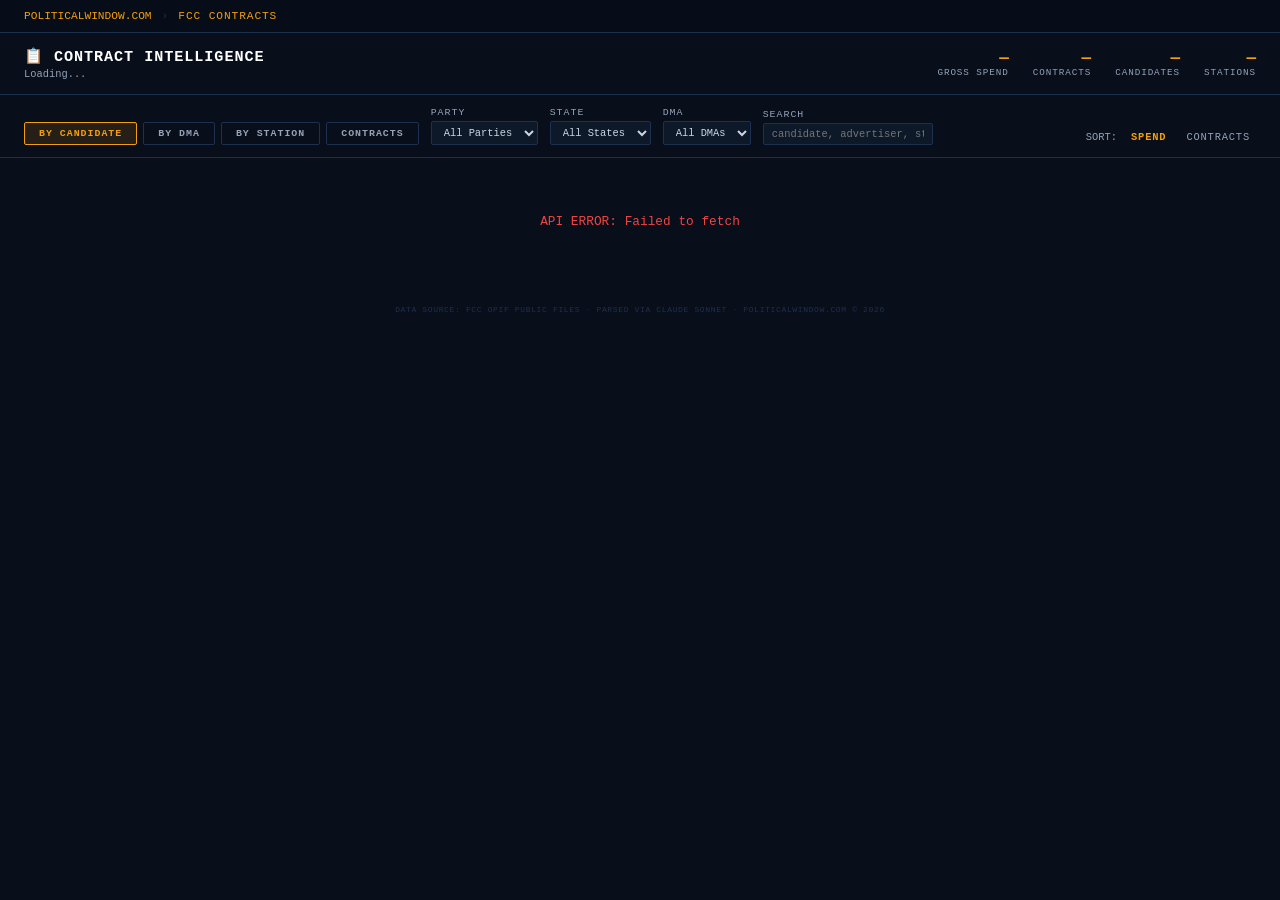
<file: contracts.html>
<!DOCTYPE html>
<html lang="en">
<head>
<meta charset="UTF-8">
<meta name="viewport" content="width=device-width, initial-scale=1.0">
<title>FCC Contracts — PoliticalWindow.com</title>
<style>
*{box-sizing:border-box;margin:0;padding:0}
body{background:#080e1a;color:#cbd5e1;font-family:'Courier New',monospace;min-height:100vh}
a{color:#f59e0b;text-decoration:none}
select,input,button{font-family:'Courier New',monospace;outline:none}
::-webkit-scrollbar{width:5px;height:5px}
::-webkit-scrollbar-thumb{background:#1e3050;border-radius:3px}
#nav{background:#060d18;border-bottom:1px solid #1e3050;padding:10px 24px;display:flex;align-items:center;gap:10px;font-size:0.7rem}
#nav .sep{color:#1e3050}
#nav .cur{color:#f59e0b;letter-spacing:0.08em}
#header{border-bottom:1px solid #1e3050;padding:14px 24px;display:flex;align-items:center;justify-content:space-between;flex-wrap:wrap;gap:12px}
.sub{font-size:0.65rem;color:#94a3b8;margin-top:2px}
#stats{display:flex;gap:24px}
.stat-val{font-size:1rem;font-weight:700;color:#f59e0b;text-align:right}
.stat-lbl{font-size:0.58rem;color:#94a3b8;letter-spacing:0.1em;text-align:right}
#controls{padding:12px 24px;border-bottom:1px solid #1e3050;display:flex;gap:12px;flex-wrap:wrap;align-items:flex-end}
.tab-group{display:flex;gap:6px}
.tab{font-size:0.62rem;font-weight:700;letter-spacing:0.1em;padding:5px 14px;border:1px solid #1e3050;border-radius:2px;cursor:pointer;background:transparent;color:#94a3b8}
.tab.active{border-color:#f59e0b;background:rgba(245,158,11,0.12);color:#f59e0b}
.filter-wrap{display:flex;flex-direction:column;gap:3px}
.filter-lbl{font-size:0.62rem;color:#94a3b8;letter-spacing:0.1em}
select,input{font-size:0.65rem;color:#cbd5e1;background:#0d1829;border:1px solid #1e3050;border-radius:2px;padding:4px 8px}
input{width:170px}
#sort-wrap{margin-left:auto;display:flex;align-items:center;gap:8px;font-size:0.65rem;color:#94a3b8}
.sort-btn{background:transparent;border:none;cursor:pointer;font-family:'Courier New',monospace;font-size:0.65rem;letter-spacing:0.08em;color:#94a3b8;padding:2px 6px}
.sort-btn.active{color:#f59e0b;font-weight:700}
#main{padding:16px 24px;display:flex;flex-direction:column;gap:14px}
#grouped{background:#0d1829;border:1px solid #1e3050;border-radius:4px;overflow:hidden}
#grouped-header{display:flex;padding:8px 14px;border-bottom:1px solid #1e3050;align-items:center}
#grouped-count{margin-left:auto;font-size:0.62rem;color:#64748b}
.group-row{border-bottom:1px solid #0f1f33}
.group-main{display:grid;grid-template-columns:1fr 80px 100px 40px;gap:8px;padding:10px 14px;align-items:center;cursor:pointer}
.group-main:hover{background:rgba(30,48,80,0.3)}
.g-bar{width:3px;height:28px;border-radius:2px;flex-shrink:0}
.g-name{font-size:0.7rem;color:#e2e8f0;font-weight:600;white-space:nowrap;overflow:hidden;text-overflow:ellipsis}
.g-pills{display:flex;gap:4px;margin-top:3px;flex-wrap:wrap}
.pill{font-size:0.56rem;font-weight:700;padding:2px 6px;border-radius:2px;letter-spacing:0.08em;border:1px solid}
.g-num{text-align:right}
.g-num-val{font-size:0.82rem;font-weight:600;color:#cbd5e1}
.g-num-lbl{font-size:0.62rem;color:#94a3b8}
.g-spend{color:#10b981!important;font-size:0.85rem!important}
.g-arrow{text-align:right;font-size:0.65rem;color:#64748b}
.detail-wrap{background:#060d18;border-bottom:1px solid #1e3050;padding:10px 14px 14px;overflow-x:auto;display:none}
.detail-wrap.open{display:block}
.detail-title{font-size:0.62rem;color:#94a3b8;letter-spacing:0.1em;margin-bottom:8px}
table{width:100%;border-collapse:collapse;font-size:0.68rem}
th{text-align:left;padding:6px 8px;border-bottom:1px solid #1e3050;font-weight:700;letter-spacing:0.06em;color:#94a3b8;white-space:nowrap;background:#0a1525;font-size:0.62rem}
th.sortable{cursor:pointer;user-select:none}
th.sortable:hover{color:#f59e0b}
th.sort-asc::after{content:' ▲'}
th.sort-desc::after{content:' ▼'}
td{padding:5px 8px;border-bottom:1px solid #0f1f33;white-space:nowrap;max-width:200px;overflow:hidden;text-overflow:ellipsis}
tr:nth-child(even) td{background:#08111e}
tr:hover td{background:#0d1f35}
.c-green{color:#10b981;font-weight:700}
.c-amber{color:#f59e0b;font-weight:600}
.c-muted{color:#64748b}
.c-bright{color:#e2e8f0}
.c-r{color:#ef4444;font-weight:700}
.c-d{color:#3b82f6;font-weight:700}
.c-blue{color:#38bdf8}
#raw-wrap{background:#0d1829;border:1px solid #1e3050;border-radius:4px;overflow-x:auto}
#raw-header{padding:8px 14px;border-bottom:1px solid #1e3050;font-size:0.62rem;color:#94a3b8;letter-spacing:0.08em}
#loading{display:flex;align-items:center;justify-content:center;height:200px;font-size:0.8rem;color:#f59e0b;letter-spacing:0.15em}
#error-msg{color:#ef4444;text-align:center;padding:40px;font-size:0.8rem;display:none}
footer{font-size:0.5rem;color:#1e3050;text-align:center;letter-spacing:0.08em;padding:20px}
</style>
</head>
<body>
<div id="nav">
  <a href="/">POLITICALWINDOW.COM</a>
  <span class="sep">›</span>
  <span class="cur">FCC CONTRACTS</span>
</div>
<div id="header">
  <div>
    <div style="font-size:0.95rem;font-weight:700;color:#fff;letter-spacing:0.06em">📋 CONTRACT INTELLIGENCE</div>
    <div class="sub" id="header-sub">Loading...</div>
  </div>
  <div id="stats">
    <div><div class="stat-val" id="s-spend">—</div><div class="stat-lbl">GROSS SPEND</div></div>
    <div><div class="stat-val" id="s-contracts">—</div><div class="stat-lbl">CONTRACTS</div></div>
    <div><div class="stat-val" id="s-candidates">—</div><div class="stat-lbl">CANDIDATES</div></div>
    <div><div class="stat-val" id="s-stations">—</div><div class="stat-lbl">STATIONS</div></div>
  </div>
</div>
<div id="controls">
  <div class="tab-group">
    <button class="tab active" data-view="candidate">BY CANDIDATE</button>
    <button class="tab" data-view="dma">BY DMA</button>
    <button class="tab" data-view="station">BY STATION</button>
    <button class="tab" data-view="raw">CONTRACTS</button>
  </div>
  <div class="filter-wrap">
    <div class="filter-lbl">PARTY</div>
    <select id="f-party"><option value="ALL">All Parties</option><option>R</option><option>D</option><option>I</option></select>
  </div>
  <div class="filter-wrap">
    <div class="filter-lbl">STATE</div>
    <select id="f-state"><option value="ALL">All States</option></select>
  </div>
  <div class="filter-wrap">
    <div class="filter-lbl">DMA</div>
    <select id="f-dma"><option value="ALL">All DMAs</option></select>
  </div>
  <div class="filter-wrap">
    <div class="filter-lbl">SEARCH</div>
    <input id="f-search" placeholder="candidate, advertiser, station…">
  </div>
  <div id="sort-wrap">SORT:
    <button class="sort-btn active" data-sort="spend">SPEND</button>
    <button class="sort-btn" data-sort="contracts">CONTRACTS</button>
  </div>
</div>
<div id="main">
  <div id="loading">LOADING FCC DATA...</div>
  <div id="error-msg"></div>
  <div id="grouped" style="display:none">
    <div id="grouped-header"><div id="grouped-count"></div></div>
    <div id="grouped-body"></div>
  </div>
  <div id="raw-wrap" style="display:none">
    <div id="raw-header"></div>
    <table>
      <thead><tr id="raw-thead">
        <th class="sortable" data-col="candidate">CANDIDATE</th>
        <th class="sortable" data-col="advertiser">ADVERTISER</th>
        <th class="sortable" data-col="party">PARTY</th>
        <th class="sortable" data-col="office_type">OFFICE</th>
        <th class="sortable" data-col="state">STATE</th>
        <th class="sortable" data-col="dma_name">DMA</th>
        <th class="sortable" data-col="callsign">STATION</th>
        <th class="sortable sort-desc" data-col="start_date">DATES</th>
        <th class="sortable" data-col="daypart">DAYPART(S)</th>
        <th class="sortable" data-col="gross_total">TOTAL</th>
        <th>DOC</th>
      </tr></thead>
      <tbody id="raw-body"></tbody>
    </table>
  </div>
</div>
<footer>DATA SOURCE: FCC OPIF PUBLIC FILES · PARSED VIA CLAUDE SONNET · POLITICALWINDOW.COM © 2026</footer>
<script>
var API='https://rates.politicalwindow.com';
var ALL_DATA=[],currentView='candidate',currentSort='spend';
var rawSort={col:'start_date',dir:'desc'};

function fmt$(n){if(!n&&n!==0)return'—';var v=parseFloat(n);if(isNaN(v))return'—';if(v>=1e6)return'$'+(v/1e6).toFixed(2)+'M';if(v>=1000)return'$'+(v/1000).toFixed(0)+'K';return'$'+v.toFixed(0);}
function esc(s){return(s||'').replace(/&/g,'&amp;').replace(/</g,'&lt;').replace(/>/g,'&gt;');}
function pc(p){return p==='R'?'c-r':p==='D'?'c-d':'c-muted';}
function pill(label,color,bg){return'<span class="pill" style="color:'+(color||'#94a3b8')+';background:'+(bg||'rgba(148,163,184,0.1)')+';border-color:'+(color||'#94a3b8')+'44">'+esc(label)+'</span>';}
function partyPill(p){var c={R:'#ef4444',D:'#3b82f6',I:'#a78bfa'},b={R:'rgba(239,68,68,0.12)',D:'rgba(59,130,246,0.12)',I:'rgba(167,139,250,0.12)'};return pill(p,c[p],b[p]);}
function fmtDate(d){if(!d)return'';return d.slice(5,10).replace('-','/');}
function fmtDates(r){var s=fmtDate(r.start_date),e=fmtDate(r.end_date);if(!s&&!e)return'—';if(!e)return s;if(!s)return e;return s+'–'+e;}
function fccLink(r){return r.folder_id&&r.file_manager_id?'<a href="https://publicfiles.fcc.gov/api/manager/download/'+r.folder_id+'/'+r.file_manager_id+'.pdf" target="_blank" style="color:#f59e0b;font-size:0.6rem">PDF ↗</a>':'—';}
// Resolved candidate name, falling back to raw advertiser
function candKey(r){return r.candidate||r.advertiser||'Unknown';}

function getFiltered(){
  var party=document.getElementById('f-party').value,state=document.getElementById('f-state').value,dma=document.getElementById('f-dma').value,search=document.getElementById('f-search').value.toLowerCase();
  return ALL_DATA.filter(function(r){
    if(party!=='ALL'&&r.party!==party)return false;
    if(state!=='ALL'&&r.state!==state)return false;
    if(dma!=='ALL'&&r.dma_name!==dma)return false;
    if(search)return(r.candidate||'').toLowerCase().includes(search)||(r.advertiser||'').toLowerCase().includes(search)||(r.callsign||'').toLowerCase().includes(search)||(r.dma_name||'').toLowerCase().includes(search);
    return true;
  });
}

function updateStats(rows){
  var spend=rows.reduce(function(s,r){return s+(parseFloat(r.gross_total)||0);},0);
  document.getElementById('s-spend').textContent=fmt$(spend);
  document.getElementById('s-contracts').textContent=rows.length.toLocaleString();
  document.getElementById('s-candidates').textContent=new Set(rows.map(candKey).filter(Boolean)).size;
  document.getElementById('s-stations').textContent=new Set(rows.map(function(r){return r.callsign;}).filter(Boolean)).size;
}

function buildGroups(rows){
  var map={};
  rows.forEach(function(r){
    var k=currentView==='candidate'?candKey(r):currentView==='dma'?(r.dma_name||'Unknown'):(r.callsign||'Unknown');
    if(!map[k])map[k]={label:k,contracts:0,spend:0,parties:new Set(),states:new Set(),dmas:new Set(),stations:new Set(),rows:[]};
    map[k].contracts++;map[k].spend+=parseFloat(r.gross_total)||0;
    if(r.party)map[k].parties.add(r.party);if(r.state)map[k].states.add(r.state);
    if(r.dma_name)map[k].dmas.add(r.dma_name);if(r.callsign)map[k].stations.add(r.callsign);
    map[k].rows.push(r);
  });
  return Object.values(map).sort(function(a,b){return currentSort==='spend'?b.spend-a.spend:b.contracts-a.contracts;});
}

var DETAIL_TH='<tr><th>CANDIDATE</th><th>ADVERTISER</th><th>PARTY</th><th>OFFICE</th><th>STATE</th><th>DMA</th><th>STATION</th><th>DATES</th><th>DAYPART(S)</th><th>TOTAL</th><th>DOC</th></tr>';

function detailRow(r){
  return'<tr>'+
    '<td class="'+pc(r.party)+'" title="'+esc(r.candidate||'')+'">'+esc(r.candidate||'—')+'</td>'+
    '<td class="c-muted" title="'+esc(r.advertiser||'')+'">'+esc(r.advertiser||'—')+'</td>'+
    '<td class="'+pc(r.party)+'">'+esc(r.party||'—')+'</td>'+
    '<td class="c-muted">'+esc(r.office_type||'—')+'</td>'+
    '<td class="c-blue">'+esc(r.state||'—')+'</td>'+
    '<td class="c-muted" title="'+esc(r.dma_name||'')+'">'+esc(r.dma_name||'—')+'</td>'+
    '<td class="c-amber">'+esc(r.callsign||'—')+'</td>'+
    '<td class="c-muted">'+esc(fmtDates(r))+'</td>'+
    '<td class="c-muted">'+esc(r.daypart||'—')+'</td>'+
    '<td class="c-green">'+fmt$(r.gross_total)+'</td>'+
    '<td>'+fccLink(r)+'</td>'+
  '</tr>';
}

function renderGrouped(groups){
  document.getElementById('grouped-count').textContent=groups.length+' GROUPS · '+getFiltered().length+' CONTRACTS';
  document.getElementById('grouped-body').innerHTML=groups.map(function(g,i){
    var barColor=i<3?'#f59e0b':'#1e3050';
    var pills=[...g.parties].map(partyPill).join('');
    if(currentView==='candidate'){[...g.states].sort().forEach(function(s){pills+=pill(s,'#38bdf8','rgba(56,189,248,0.1)');});pills+=pill(g.dmas.size+' DMA'+(g.dmas.size!==1?'s':''));pills+=pill(g.stations.size+' STN');}
    if(currentView==='dma'){[...g.states].sort().forEach(function(s){pills+=pill(s,'#38bdf8','rgba(56,189,248,0.1)');});pills+=pill(g.stations.size+' stations');}
    if(currentView==='station'){[...g.states].sort().forEach(function(s){pills+=pill(s,'#38bdf8','rgba(56,189,248,0.1)');});}
    return'<div class="group-row">'+
      '<div class="group-main" onclick="toggleDetail('+i+')">'+
        '<div style="display:flex;align-items:center;gap:8px;min-width:0">'+
          '<div class="g-bar" style="background:'+barColor+'"></div>'+
          '<div style="min-width:0"><div class="g-name">'+esc(g.label)+'</div><div class="g-pills">'+pills+'</div></div>'+
        '</div>'+
        '<div class="g-num"><div class="g-num-val">'+g.contracts+'</div><div class="g-num-lbl">CONTRACTS</div></div>'+
        '<div class="g-num"><div class="g-num-val g-spend">'+fmt$(g.spend)+'</div><div class="g-num-lbl">GROSS SPEND</div></div>'+
        '<div class="g-arrow" id="arrow-'+i+'">▼</div>'+
      '</div>'+
      '<div class="detail-wrap" id="detail-'+i+'">'+
        '<div class="detail-title">CONTRACT DETAIL — '+g.rows.length+' RECORDS</div>'+
        '<table><thead>'+DETAIL_TH+'</thead><tbody>'+g.rows.map(detailRow).join('')+'</tbody></table>'+
      '</div>'+
    '</div>';
  }).join('');
}

function renderRaw(rows){
  var col=rawSort.col,dir=rawSort.dir,NUMS={gross_total:1};
  var sorted=rows.slice().sort(function(a,b){
    var av=a[col]||'',bv=b[col]||'';
    if(NUMS[col]){av=parseFloat(av)||0;bv=parseFloat(bv)||0;}
    if(av<bv)return dir==='asc'?-1:1;
    if(av>bv)return dir==='asc'?1:-1;
    return 0;
  });
  document.getElementById('raw-header').textContent=rows.length.toLocaleString()+' CONTRACTS';
  document.getElementById('raw-body').innerHTML=sorted.map(detailRow).join('');
  document.querySelectorAll('#raw-thead th.sortable').forEach(function(th){
    th.classList.remove('sort-asc','sort-desc');
    if(th.dataset.col===rawSort.col)th.classList.add('sort-'+rawSort.dir);
  });
}

function render(){
  var rows=getFiltered(),isRaw=currentView==='raw';
  updateStats(rows);
  document.getElementById('grouped').style.display=isRaw?'none':'block';
  document.getElementById('raw-wrap').style.display=isRaw?'block':'none';
  if(isRaw){renderRaw(rows);}else{renderGrouped(buildGroups(rows));}
}

window.toggleDetail=function(i){
  var d=document.getElementById('detail-'+i),a=document.getElementById('arrow-'+i),open=d.classList.contains('open');
  document.querySelectorAll('.detail-wrap.open').forEach(function(el){el.classList.remove('open');});
  document.querySelectorAll('.g-arrow').forEach(function(el){el.textContent='▼';});
  if(!open){d.classList.add('open');a.textContent='▲';}
};

fetch(API+'/api/rates?limit=500')
  .then(function(r){if(!r.ok)throw new Error('HTTP '+r.status);return r.json();})
  .then(function(j){
    ALL_DATA=j.data||[];
    document.getElementById('loading').style.display='none';
    document.getElementById('header-sub').textContent=ALL_DATA.length+' contracts indexed · TX + CA + IL · 2026 cycle';
    var states=Array.from(new Set(ALL_DATA.map(function(r){return r.state;}).filter(Boolean))).sort();
    var stateEl=document.getElementById('f-state');
    states.forEach(function(s){var o=document.createElement('option');o.value=s;o.textContent=s;stateEl.appendChild(o);});
    var dmas=Array.from(new Set(ALL_DATA.map(function(r){return r.dma_name;}).filter(Boolean))).sort();
    var dmaEl=document.getElementById('f-dma');
    dmas.forEach(function(d){var o=document.createElement('option');o.value=d;o.textContent=d;dmaEl.appendChild(o);});
    render();
  })
  .catch(function(e){
    document.getElementById('loading').style.display='none';
    var em=document.getElementById('error-msg');em.style.display='block';em.textContent='API ERROR: '+e.message;
  });

document.querySelectorAll('.tab').forEach(function(btn){
  btn.addEventListener('click',function(){
    document.querySelectorAll('.tab').forEach(function(b){b.classList.remove('active');});
    btn.classList.add('active');currentView=btn.dataset.view;render();
  });
});
document.querySelectorAll('.sort-btn').forEach(function(btn){
  btn.addEventListener('click',function(){
    document.querySelectorAll('.sort-btn').forEach(function(b){b.classList.remove('active');});
    btn.classList.add('active');currentSort=btn.dataset.sort;render();
  });
});
document.querySelectorAll('#raw-thead th.sortable').forEach(function(th){
  th.addEventListener('click',function(){
    var col=th.dataset.col;
    if(rawSort.col===col){rawSort.dir=rawSort.dir==='asc'?'desc':'asc';}
    else{rawSort.col=col;rawSort.dir=col==='gross_total'?'desc':'asc';}
    render();
  });
});
['f-party','f-state','f-dma'].forEach(function(id){document.getElementById(id).addEventListener('change',render);});
document.getElementById('f-search').addEventListener('input',render);
</script>
</body>
</html>
</file>
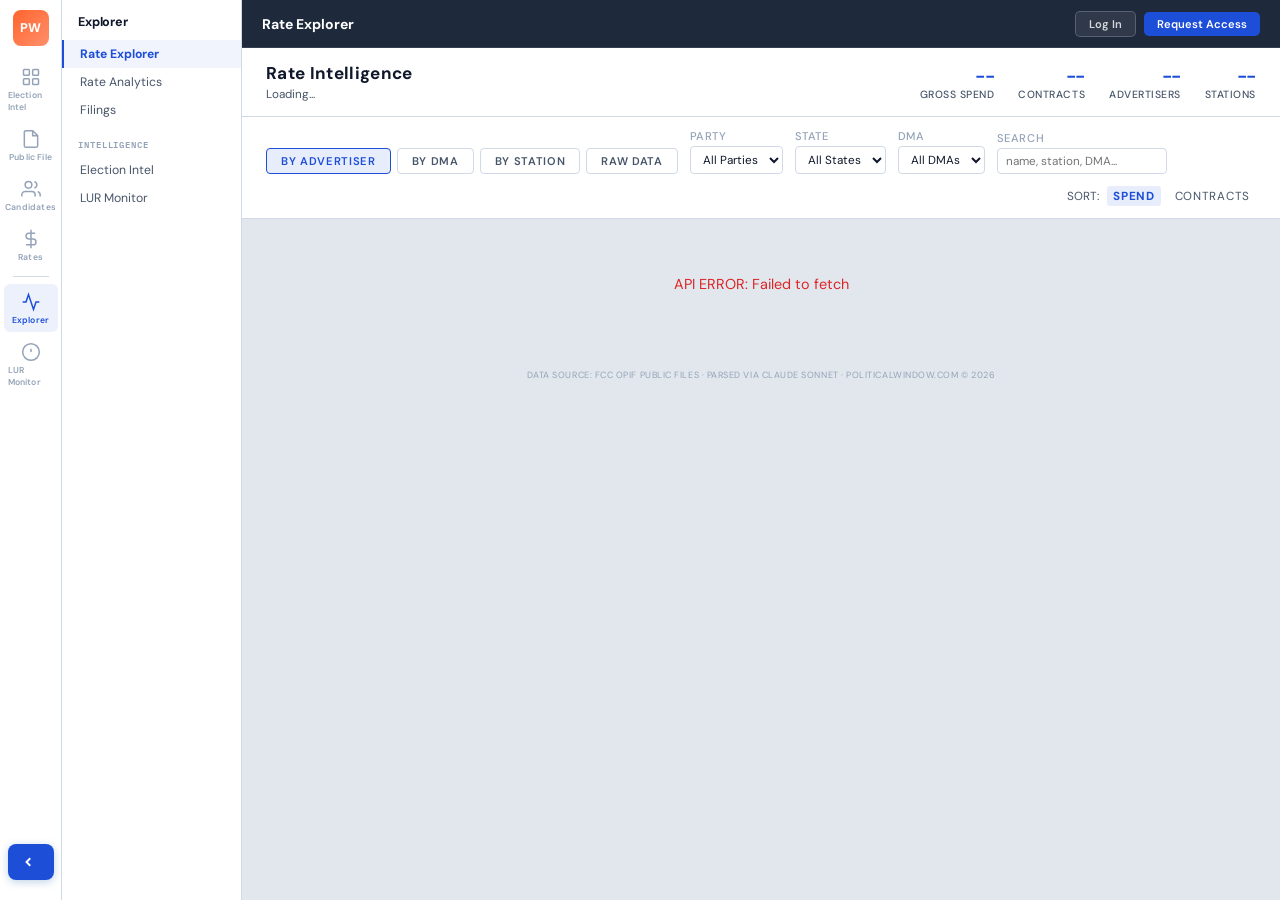
<file: explorer.html>
<!DOCTYPE html>
<html lang="en">
<head>
<!-- Google tag (gtag.js) -->
<script async src="https://www.googletagmanager.com/gtag/js?id=G-JGHV19ZYEQ"></script>
<script>
  window.dataLayer = window.dataLayer || [];
  function gtag(){dataLayer.push(arguments);}
  gtag('js', new Date());

  gtag('config', 'G-JGHV19ZYEQ');
</script>
<!-- Microsoft Clarity -->
<script type="text/javascript">
    (function(c,l,a,r,i,t,y){
        c[a]=c[a]||function(){(c[a].q=c[a].q||[]).push(arguments)};
        t=l.createElement(r);t.async=1;t.src="https://www.clarity.ms/tag/"+i;
        y=l.getElementsByTagName(r)[0];y.parentNode.insertBefore(t,y);
    })(window, document, "clarity", "script", "wnbzwo190n");
</script>
<meta charset="UTF-8">
<meta name="viewport" content="width=device-width, initial-scale=1.0">
<title>FCC Rate Explorer — PoliticalWindow.com</title>
<!-- Favicon: inline SVG data URI matching the sidebar-rail-logo (shared across all pages, 2026-04-16). -->
<link rel="icon" type="image/svg+xml" href="data:image/svg+xml,%3Csvg xmlns='http://www.w3.org/2000/svg' viewBox='0 0 32 32'%3E%3Cdefs%3E%3ClinearGradient id='g' x1='0%25' y1='0%25' x2='100%25' y2='100%25'%3E%3Cstop offset='0%25' stop-color='%23FF642D'/%3E%3Cstop offset='100%25' stop-color='%23FF8F6B'/%3E%3C/linearGradient%3E%3C/defs%3E%3Crect width='32' height='32' rx='7' fill='url(%23g)'/%3E%3Ctext x='16' y='22' font-family='system-ui,Arial,sans-serif' font-size='14' font-weight='800' text-anchor='middle' fill='%23fff'%3EPW%3C/text%3E%3C/svg%3E">
<link href="https://fonts.googleapis.com/css2?family=DM+Sans:wght@300;400;500;600;700;800&family=IBM+Plex+Mono:wght@400;500;600&display=swap" rel="stylesheet">
<style>
html{font-size:18px}
*{box-sizing:border-box;margin:0;padding:0}
:root {
  --navy: #E2E6ED;
  --navy-mid: #FFFFFF;
  --navy-card: #FFFFFF;
  --navy-border: #D1D9E6;
  --blue: #1D4ED8;
  --blue-light: #2563EB;
  --blue-glow: rgba(29,78,216,0.10);
  --amber: #D97706;
  --red: #DC2626;
  --green: #059669;
  --text: #0F172A;
  --text-muted: #475569;
  --text-faint: #94A3B8;
  --sans: 'DM Sans', sans-serif;
  --mono: 'IBM Plex Mono', monospace;
  --display: 'DM Sans', sans-serif;
  --shadow-sm: 0 1px 3px rgba(0,0,0,0.08), 0 1px 2px rgba(0,0,0,0.05);
  --shadow-md: 0 4px 12px rgba(0,0,0,0.10), 0 1px 3px rgba(0,0,0,0.06);
    /* ── Themable surface / chrome / link tokens (added on top of #230 baseline) ── */
    /* Surfaces */
    --surface:        #FFFFFF;
    --surface-alt:    #F8FAFC;
    --surface-faint:  #F1F5F9;
    --surface-table:  #FAFBFC;
    /* Borders */
    --border:         #E2E8F0;
    --border-strong:  #CBD5E1;
    --border-faint:   #E3E8EF;
    /* Text shades not already covered by --text/--text-muted/--text-faint */
    --text-mute2:     #64748B;
    /* Header chrome (the dark navy strip across the top of every page) */
    --header-bg:      #1E293B;
    --header-border:  #334155;
    --header-fg:      #F1F5F9;
    --header-fg-muted:rgba(255,255,255,0.7);
    /* Brand orange gradient used by the sidebar rail logo */
    --brand-grad-start: #FF642D;
    --brand-grad-end:   #FF8F6B;
    /* Link / chart blue (lives alongside existing --blue / --blue-light) */
    --link:           #2B6CB0;
    --blue-soft:      #93C5FD;

}
body{background:var(--navy);color:var(--text);font-family:var(--sans);min-height:100vh;
  background-image:radial-gradient(circle, #D5DAE0 0.6px, transparent 0.6px);
  background-size:16px 16px;
}
a{color:var(--blue);text-decoration:none}
select,input,button{font-family:var(--sans);outline:none}
::-webkit-scrollbar{width:5px;height:5px}
::-webkit-scrollbar-thumb{background:var(--navy-border);border-radius:3px}

/* ── SIDEBAR ── */
.sidebar{position:fixed;top:0;left:0;bottom:0;z-index:110;display:flex;flex-direction:row}
.sidebar-rail{width:62px;background:#fff;border-right:1px solid var(--navy-border);display:flex;flex-direction:column;align-items:center;padding:10px 0 6px;overflow-y:auto;overflow-x:visible;flex-shrink:0;position:relative}
.sidebar-rail-logo{width:36px;height:36px;border-radius:8px;background:linear-gradient(135deg,var(--brand-grad-start),var(--brand-grad-end));display:flex;align-items:center;justify-content:center;flex-shrink:0;font-family:var(--sans);font-size:0.7rem;color:#fff;font-weight:800;letter-spacing:-0.02em;margin-bottom:12px;cursor:pointer}
.rail-item{display:flex;flex-direction:column;align-items:center;gap:2px;padding:8px 4px 6px;margin:1px 0;cursor:pointer;border-radius:6px;transition:all 0.12s;text-decoration:none;width:54px}
.rail-item svg{width:20px;height:20px;color:var(--text-faint);transition:color 0.12s}
.rail-item-label{font-family:var(--sans);font-size:0.48rem;font-weight:600;color:var(--text-faint);letter-spacing:0.02em;transition:color 0.12s}
.rail-item:hover svg,.rail-item:hover .rail-item-label{color:var(--text)}
.rail-item.active{background:rgba(29,78,216,0.08)}
.rail-item.active svg{color:var(--blue)}
.rail-item.active .rail-item-label{color:var(--blue)}
.rail-divider{width:36px;height:1px;background:var(--navy-border);margin:6px 0}
.sidebar-panel{width:180px;background:#fff;border-right:1px solid var(--navy-border);padding:14px 0;overflow-y:auto;transition:width 0.2s ease,opacity 0.15s ease;opacity:1;position:relative}
.sidebar-panel-header{font-family:var(--sans);font-size:0.7rem;font-weight:700;color:var(--text);padding:0 16px 10px;letter-spacing:-0.01em}
.sidebar-panel-link{display:block;font-family:var(--sans);font-size:0.68rem;color:var(--text-muted);padding:6px 16px;text-decoration:none;border-left:2px solid transparent;transition:all 0.12s}
.sidebar-panel-link:hover{color:var(--text);background:rgba(29,78,216,0.03)}
.sidebar-panel-link.active{color:var(--blue);background:rgba(29,78,216,0.06);border-left-color:var(--blue);font-weight:700}
.sidebar-panel-section{font-family:var(--mono);font-size:0.5rem;letter-spacing:0.1em;text-transform:uppercase;color:var(--text-faint);padding:12px 16px 4px;font-weight:600}
.sidebar-collapse-btn{width:46px;height:36px;margin:auto 8px 14px;background:var(--blue);border:none;border-radius:8px;display:flex;align-items:center;justify-content:center;cursor:pointer;z-index:115;box-shadow:0 2px 8px rgba(43,108,176,0.3);transition:all 0.18s}
.sidebar-collapse-btn:hover{background:var(--blue-light);box-shadow:0 4px 14px rgba(59,130,246,0.35);transform:scale(1.05)}
.sidebar-collapse-btn svg{width:18px;height:18px;color:#fff}
.sidebar.collapsed .sidebar-panel{width:0;opacity:0;border-right:none;overflow:hidden}

/* ── PAGE WRAP ── */
.page-wrap{margin-left:242px;transition:margin-left 0.2s ease;padding:0 0 40px;min-height:100vh}
.sidebar.collapsed ~ .page-wrap{margin-left:62px}

/* ── HEADER ── */
header{background:var(--header-bg);border-bottom:1px solid var(--header-border);padding:0 20px;display:grid;grid-template-columns:auto 1fr auto;align-items:center;gap:16px;height:48px;position:sticky;top:0;z-index:100}
.header-left{display:flex;align-items:center;gap:10px}
.header-meta{font-family:var(--mono);font-size:0.6rem;color:rgba(255,255,255,0.7);letter-spacing:0.04em}
.header-right{display:flex;align-items:center;gap:10px;justify-content:flex-end}

#header{border-bottom:1px solid var(--navy-border);padding:14px 24px;display:flex;align-items:center;justify-content:space-between;flex-wrap:wrap;gap:12px;background:#fff}
#header h1{font-size:1rem;font-weight:600;color:var(--text);letter-spacing:0.01em}
.sub{font-family:var(--mono);font-size:0.65rem;color:var(--text-muted);margin-top:2px}
#stats{display:flex;gap:24px}
.stat-val{font-size:1rem;font-weight:600;color:var(--blue);text-align:right}
.stat-lbl{font-size:0.58rem;color:var(--text-muted);letter-spacing:0.1em;text-align:right;font-family:var(--mono)}
#controls{padding:12px 24px;border-bottom:1px solid var(--navy-border);display:flex;gap:12px;flex-wrap:wrap;align-items:flex-end;background:#fff}
.tab-group{display:flex;gap:6px}
.tab{font-family:var(--sans);font-size:0.62rem;font-weight:600;letter-spacing:0.06em;padding:5px 14px;border:1px solid var(--navy-border);border-radius:4px;cursor:pointer;background:transparent;color:var(--text-muted);transition:all 0.12s}
.tab:hover{border-color:var(--blue);color:var(--text)}
.tab.active{border-color:var(--blue);background:var(--blue-glow);color:var(--blue)}
.filter-wrap{display:flex;flex-direction:column;gap:3px}
.filter-lbl{font-family:var(--sans);font-size:0.62rem;color:var(--text-faint);letter-spacing:0.05em;font-weight:500}
select,input{font-size:0.65rem;color:var(--text);background:#fff;border:1px solid var(--navy-border);border-radius:4px;padding:4px 8px;font-family:var(--sans)}
select:focus,input:focus{border-color:var(--blue);box-shadow:0 0 0 2px var(--blue-glow)}
input{width:170px}
#sort-wrap{margin-left:auto;display:flex;align-items:center;gap:8px;font-size:0.65rem;color:var(--text-muted);font-family:var(--sans)}
.sort-btn{background:transparent;border:none;cursor:pointer;font-family:var(--sans);font-size:0.65rem;letter-spacing:0.06em;color:var(--text-muted);padding:2px 6px;border-radius:3px;transition:all 0.12s}
.sort-btn:hover{color:var(--text)}
.sort-btn.active{color:var(--blue);font-weight:700;background:var(--blue-glow)}
#main{padding:16px 24px;display:flex;flex-direction:column;gap:14px}
#chart-wrap{background:#fff;border:1px solid var(--navy-border);border-radius:6px;padding:14px;box-shadow:var(--shadow-sm)}
#grouped{background:#fff;border:1px solid var(--navy-border);border-radius:6px;overflow:hidden;box-shadow:var(--shadow-sm)}
#grouped-header{display:flex;padding:8px 14px;border-bottom:1px solid var(--navy-border);align-items:center;background:var(--surface-alt)}
#grouped-count{margin-left:auto;font-size:0.62rem;color:var(--text-muted);font-family:var(--mono)}
.group-row{border-bottom:1px solid #F1F5F9}
.group-main{display:grid;grid-template-columns:1fr 80px 100px 80px 40px;gap:8px;padding:10px 14px;align-items:center;cursor:pointer;transition:background 0.1s}
.group-main:hover{background:var(--surface-alt)}
.g-bar{width:3px;height:28px;border-radius:2px;flex-shrink:0}
.g-name{font-size:0.7rem;color:var(--text);font-weight:600;white-space:nowrap;overflow:hidden;text-overflow:ellipsis}
.g-pills{display:flex;gap:4px;margin-top:3px;flex-wrap:wrap}
.pill{font-size:0.56rem;font-weight:600;padding:2px 6px;border-radius:3px;letter-spacing:0.04em;border:1px solid}
.g-num{text-align:right}
.g-num-val{font-size:0.82rem;font-weight:600;color:var(--text);font-family:var(--mono)}
.g-num-lbl{font-size:0.56rem;color:var(--text-muted);font-family:var(--mono);letter-spacing:0.04em}
.g-spend{color:var(--green)!important;font-size:0.85rem!important}
.g-rate{color:var(--text-muted)!important;font-size:0.75rem!important}
.g-arrow{text-align:right;font-size:0.65rem;color:var(--text-faint)}
.detail-wrap{background:var(--surface-alt);border-bottom:1px solid var(--navy-border);padding:10px 14px 14px;overflow-x:auto;display:none}
.detail-wrap.open{display:block}
.detail-title{font-size:0.62rem;color:var(--text-muted);letter-spacing:0.08em;margin-bottom:8px;font-family:var(--mono)}
table{width:100%;border-collapse:collapse;font-size:0.7rem;font-family:var(--sans)}
th{text-align:left;padding:6px 8px;border-bottom:1px solid var(--navy-border);font-weight:600;letter-spacing:0.05em;color:var(--text-faint);white-space:nowrap;background:var(--surface-alt);font-size:0.62rem;font-family:var(--mono)}
td{padding:7px 8px;border-bottom:1px solid #F1F5F9;white-space:nowrap;color:var(--text)}
tr:nth-child(even) td{background:var(--surface-alt)}
.c-green{color:var(--green);font-weight:700}
.c-amber{color:var(--amber);font-weight:600}
.c-muted{color:var(--text-muted)}
.c-bright{color:var(--text);font-family:var(--mono)}
.c-r{color:var(--red);font-weight:700}
.c-d{color:#3b82f6;font-weight:700}
#raw-wrap{background:#fff;border:1px solid var(--navy-border);border-radius:6px;overflow-x:auto;box-shadow:var(--shadow-sm)}
#raw-header{padding:8px 14px;border-bottom:1px solid var(--navy-border);font-size:0.62rem;color:var(--text-muted);letter-spacing:0.06em;font-family:var(--mono);background:var(--surface-alt)}
#loading{display:flex;align-items:center;justify-content:center;height:200px;font-size:0.8rem;color:var(--blue);letter-spacing:0.1em;font-weight:600}
#error-msg{color:var(--red);text-align:center;padding:40px;font-size:0.8rem;display:none}
footer{font-size:0.5rem;color:var(--text-faint);text-align:center;letter-spacing:0.06em;padding:20px;font-family:var(--mono)}
</style>
<link rel="stylesheet" href="style.css">
</head>
<body>

<nav class="sidebar" id="sidebar">
  <div class="sidebar-rail">
    <div class="sidebar-rail-logo" title="PoliticalWindow.com">PW</div>
    <a href="/" class="rail-item" title="Election Intel">
      <svg viewBox="0 0 24 24" fill="none" stroke="currentColor" stroke-width="1.8"><rect x="3" y="3" width="7" height="7" rx="1"/><rect x="14" y="3" width="7" height="7" rx="1"/><rect x="3" y="14" width="7" height="7" rx="1"/><rect x="14" y="14" width="7" height="7" rx="1"/></svg>
      <span class="rail-item-label">Election Intel</span>
    </a>
    <a href="/public-file" class="rail-item" title="Public File">
      <svg viewBox="0 0 24 24" fill="none" stroke="currentColor" stroke-width="1.8"><path d="M14 2H6a2 2 0 0 0-2 2v16a2 2 0 0 0 2 2h12a2 2 0 0 0 2-2V8z"/><polyline points="14 2 14 8 20 8"/></svg>
      <span class="rail-item-label">Public File</span>
    </a>
    <a href="/candidate-tracker" class="rail-item" title="Candidate Tracker">
      <svg viewBox="0 0 24 24" fill="none" stroke="currentColor" stroke-width="1.8"><path d="M17 21v-2a4 4 0 0 0-4-4H5a4 4 0 0 0-4 4v2"/><circle cx="9" cy="7" r="4"/><path d="M23 21v-2a4 4 0 0 0-3-3.87"/><path d="M16 3.13a4 4 0 0 1 0 7.75"/></svg>
      <span class="rail-item-label">Candidates</span>
    </a>
    <a href="/rates" class="rail-item" title="Rate Analytics">
      <svg viewBox="0 0 24 24" fill="none" stroke="currentColor" stroke-width="1.8"><line x1="12" y1="1" x2="12" y2="23"/><path d="M17 5H9.5a3.5 3.5 0 0 0 0 7h5a3.5 3.5 0 0 1 0 7H6"/></svg>
      <span class="rail-item-label">Rates</span>
    </a>
    <div class="rail-divider"></div>
    <a href="/explorer" class="rail-item active" title="Explorer">
      <svg viewBox="0 0 24 24" fill="none" stroke="currentColor" stroke-width="1.8"><polyline points="22 12 18 12 15 21 9 3 6 12 2 12"/></svg>
      <span class="rail-item-label">Explorer</span>
    </a>
    <a href="/lur" class="rail-item" title="LUR">
      <svg viewBox="0 0 24 24" fill="none" stroke="currentColor" stroke-width="1.8"><circle cx="12" cy="12" r="10"/><line x1="12" y1="8" x2="12" y2="12"/><line x1="12" y1="16" x2="12.01" y2="16"/></svg>
      <span class="rail-item-label">LUR Monitor</span>
    </a>
    <div class="sidebar-collapse-btn" onclick="toggleSidebar()" id="sidebarToggleBtn" title="Collapse panel">
      <svg viewBox="0 0 24 24" fill="none" stroke="currentColor" stroke-width="2.5"><polyline points="11 17 6 12 11 7"/></svg>
    </div>
  </div>
  <div class="sidebar-panel">
    <div class="sidebar-panel-header">Explorer</div>
    <a href="/explorer" class="sidebar-panel-link active">Rate Explorer</a>
    <a href="/rates" class="sidebar-panel-link">Rate Analytics</a>
    <a href="/public-file" class="sidebar-panel-link">Filings</a>
    <div class="sidebar-panel-section">Intelligence</div>
    <a href="/" class="sidebar-panel-link">Election Intel</a>
    <a href="/lur" class="sidebar-panel-link">LUR Monitor</a>
  </div>
</nav>

<div class="page-wrap">
<header>
  <div class="header-left">
    <span style="font-family:var(--sans);font-size:0.78rem;font-weight:700;color:#fff">Rate Explorer</span>
  </div>
  <div></div>
  <div class="header-right">
    <div id="header-auth"></div>
  </div>
</header>

<div id="header">
  <div>
    <div style="font-size:0.95rem;font-weight:700;color:var(--text);letter-spacing:0.02em;font-family:var(--sans)">Rate Intelligence</div>
    <div class="sub" id="header-sub">Loading...</div>
  </div>
  <div id="stats">
    <div><div class="stat-val" id="s-spend">--</div><div class="stat-lbl">GROSS SPEND</div></div>
    <div><div class="stat-val" id="s-contracts">--</div><div class="stat-lbl">CONTRACTS</div></div>
    <div><div class="stat-val" id="s-advertisers">--</div><div class="stat-lbl">ADVERTISERS</div></div>
    <div><div class="stat-val" id="s-stations">--</div><div class="stat-lbl">STATIONS</div></div>
  </div>
</div>
<div id="controls">
  <div class="tab-group">
    <button class="tab active" data-view="advertiser">BY ADVERTISER</button>
    <button class="tab" data-view="dma">BY DMA</button>
    <button class="tab" data-view="station">BY STATION</button>
    <button class="tab" data-view="raw">RAW DATA</button>
  </div>
  <div class="filter-wrap">
    <div class="filter-lbl">PARTY</div>
    <select id="f-party"><option value="ALL">All Parties</option><option>R</option><option>D</option><option>I</option></select>
  </div>
  <div class="filter-wrap">
    <div class="filter-lbl">STATE</div>
    <select id="f-state"><option value="ALL">All States</option></select>
  </div>
  <div class="filter-wrap">
    <div class="filter-lbl">DMA</div>
    <select id="f-dma"><option value="ALL">All DMAs</option></select>
  </div>
  <div class="filter-wrap" id="adv-filter-wrap" style="display:none">
    <div class="filter-lbl">ADVERTISER</div>
    <select id="f-adv"><option value="ALL">All Advertisers</option></select>
  </div>
  <div class="filter-wrap">
    <div class="filter-lbl">SEARCH</div>
    <input type="search" autocomplete="off" readonly id="f-search" placeholder="name, station, DMA...">
  </div>
  <div id="sort-wrap">SORT:
    <button class="sort-btn active" data-sort="spend">SPEND</button>
    <button class="sort-btn" data-sort="contracts">CONTRACTS</button>
  </div>
</div>
<div id="main">
  <div id="loading">LOADING FCC DATA...</div>
  <div id="error-msg"></div>
  <div id="grouped" style="display:none">
    <div id="grouped-header"><div id="grouped-count"></div></div>
    <div id="grouped-body"></div>
  </div>
  <div id="raw-wrap" style="display:none">
    <div id="raw-header"></div>
    <table><thead><tr>
      <th>ADVERTISER</th><th>PARTY</th><th>STATE</th><th>OFFICE</th><th>STATION</th>
      <th>DMA</th><th>START</th><th>END</th><th>UNIT RATE</th>
      <th>SPOTS</th><th>GROSS TOTAL</th><th>AGENCY</th><th>DOC</th>
    </tr></thead><tbody id="raw-body"></tbody></table>
  </div>
</div>
<footer>DATA SOURCE: FCC OPIF PUBLIC FILES &middot; PARSED VIA CLAUDE SONNET &middot; POLITICALWINDOW.COM &copy; 2026</footer>
</div>

<script>
function toggleSidebar() {
  var sb = document.getElementById('sidebar');
  sb.classList.toggle('collapsed');
  var btn = document.getElementById('sidebarToggleBtn');
  if (sb.classList.contains('collapsed')) {
    btn.innerHTML = '<svg viewBox="0 0 24 24" fill="none" stroke="currentColor" stroke-width="2.5"><polyline points="13 17 18 12 13 7"/></svg>';
    btn.title = 'Expand panel';
  } else {
    btn.innerHTML = '<svg viewBox="0 0 24 24" fill="none" stroke="currentColor" stroke-width="2.5"><polyline points="11 17 6 12 11 7"/></svg>';
    btn.title = 'Collapse panel';
  }
}

var API='https://rates.politicalwindow.com',ALL_DATA=[],currentView='advertiser',currentSort='spend',groupIndexMap={};
// ── Cable PSID → retail brand display ───────────────────────────────────────
// Resolves FCC PSIDs (cable systems) to friendly brand labels like
// "Spectrum (Los Angeles)". Broadcast callsigns (KTLA, KXAS) fall through
// unchanged. Rows from /api/rates carry station_display directly; the
// prefetched STATION_DISPLAY map is a safety net for codes that don't.
var STATION_DISPLAY={};
function stationLabel(r){
  if(!r)return'';
  if(r.station_display)return r.station_display;
  var code=r.callsign||r.station||'';
  return STATION_DISPLAY[code]||code;
}
function stationLabelFromCode(code){
  if(!code)return'';
  return STATION_DISPLAY[code]||code;
}
(function loadStationDisplay(){
  try{
    fetch(API+'/api/cable-systems?limit=500')
      .then(function(r){return r.ok?r.json():null;})
      .then(function(j){
        if(!j||!j.data)return;
        j.data.forEach(function(cs){
          if(!cs.psid)return;
          if(cs.station_display){STATION_DISPLAY[cs.psid]=cs.station_display;return;}
          var brand=cs.display_brand||cs.operator_name||'';
          var dma=cs.dma?cs.dma.toLowerCase().replace(/\b\w/g,function(c){return c.toUpperCase();}):'';
          if(brand&&dma)STATION_DISPLAY[cs.psid]=brand+' ('+dma+')';
          else if(brand)STATION_DISPLAY[cs.psid]=brand;
        });
      }).catch(function(){});
  }catch(e){}
})();
function fmt$(n){if(!n&&n!==0)return'--';var v=parseFloat(n);if(isNaN(v))return'--';if(v>=1e6)return'$'+(v/1e6).toFixed(2)+'M';if(v>=1000)return'$'+(v/1000).toFixed(0)+'K';return'$'+v.toFixed(0);}
function fmtR(n){return n?'$'+parseFloat(n).toLocaleString():'--';}
function esc(s){return(s||'').replace(/&/g,'&amp;').replace(/</g,'&lt;').replace(/>/g,'&gt;');}
function pc(p){return p==='R'?'c-r':p==='D'?'c-d':'c-muted';}
function pill(label,color,bg){return'<span class="pill" style="color:'+(color||'#64748B')+';background:'+(bg||'rgba(100,116,139,0.06)')+';border-color:'+(color||'#64748B')+'33">'+esc(label)+'</span>';}
function partyPill(p){var c={R:'#DC2626',D:'#3b82f6',I:'#a78bfa'},b={R:'rgba(220,38,38,0.08)',D:'rgba(59,130,246,0.08)',I:'rgba(167,139,250,0.08)'};return pill(p,c[p],b[p]);}
function getFiltered(){
  var party=document.getElementById('f-party').value,state=document.getElementById('f-state').value,dma=document.getElementById('f-dma').value,adv=document.getElementById('f-adv').value,search=document.getElementById('f-search').value.toLowerCase();
  return ALL_DATA.filter(function(r){
    if(party!=='ALL'&&r.party!==party)return false;
    if(state!=='ALL'&&r.state!==state)return false;
    if(dma!=='ALL'&&r.dma_name!==dma)return false;
    if(adv!=='ALL'&&r.advertiser!==adv)return false;
    if(search)return(r.advertiser||'').toLowerCase().includes(search)||(r.callsign||'').toLowerCase().includes(search)||(stationLabel(r)||'').toLowerCase().includes(search)||(r.dma_name||'').toLowerCase().includes(search)||(r.candidate_name||'').toLowerCase().includes(search);
    return true;
  });
}
function updateStats(rows){
  var spend=rows.reduce(function(s,r){return s+(parseFloat(r.gross_total)||0);},0);
  document.getElementById('s-spend').textContent=fmt$(spend);
  document.getElementById('s-contracts').textContent=rows.length;
  document.getElementById('s-advertisers').textContent=new Set(rows.map(function(r){return r.advertiser;}).filter(Boolean)).size;
  document.getElementById('s-stations').textContent=new Set(rows.map(function(r){return r.callsign;}).filter(Boolean)).size;
}
function buildGroups(rows){
  var key=currentView==='advertiser'?'advertiser':currentView==='dma'?'dma_name':'callsign',map={};
  rows.forEach(function(r){
    var k=r[key]||'Unknown';
    // Station-view group label uses friendly brand+DMA label (when known);
    // other views use the raw key as the label.
    var label=(currentView==='station')?(stationLabel(r)||k):k;
    if(!map[k])map[k]={label:label,contracts:0,spend:0,rates:[],parties:new Set(),states:new Set(),dmas:new Set(),stations:new Set(),rows:[]};
    map[k].contracts++;map[k].spend+=parseFloat(r.gross_total)||0;
    if(r.unit_rate)map[k].rates.push(parseFloat(r.unit_rate));
    if(r.party)map[k].parties.add(r.party);if(r.state)map[k].states.add(r.state);if(r.dma_name)map[k].dmas.add(r.dma_name);if(r.callsign)map[k].stations.add(r.callsign);
    map[k].rows.push(r);
  });
  return Object.values(map).sort(function(a,b){return currentSort==='spend'?b.spend-a.spend:b.contracts-a.contracts;});
}
function renderGrouped(groups){
  groupIndexMap={};
  document.getElementById('grouped-count').textContent=groups.length+' GROUPS \u00b7 '+getFiltered().length+' CONTRACTS';
  document.getElementById('grouped-body').innerHTML=groups.map(function(g,i){
    groupIndexMap[g.label]=i;
    var avgRate=g.rates.length?g.rates.reduce(function(a,b){return a+b;},0)/g.rates.length:null;
    var barColor=i<3?'var(--blue)':'var(--navy-border)';
    var pills=[...g.parties].map(partyPill).join('');
    if(currentView==='advertiser'){[...g.states].sort().forEach(function(s){pills+=pill(s,'var(--link)','rgba(43,108,176,0.06)');});pills+=pill(g.dmas.size+' DMA'+(g.dmas.size!==1?'s':''));pills+=pill(g.stations.size+' STN');}
    if(currentView==='dma'){[...g.states].sort().forEach(function(s){pills+=pill(s,'var(--link)','rgba(43,108,176,0.06)');});pills+=pill(g.stations.size+' stations');}
    if(currentView==='station'){[...g.states].sort().forEach(function(s){pills+=pill(s,'var(--link)','rgba(43,108,176,0.06)');});}
    var detailRows=g.rows.map(function(r){
      var fccLink=r.folder_id&&r.file_manager_id?'<a href="https://publicfiles.fcc.gov/api/manager/download/'+r.folder_id+'/'+r.file_manager_id+'.pdf" target="_blank" style="color:var(--blue);font-size:0.56rem">PDF &#8599;</a>':'--';
      return'<tr><td class="'+pc(r.party)+'" style="max-width:160px;overflow:hidden;text-overflow:ellipsis">'+esc(r.advertiser||r.candidate_name||'--')+'</td><td class="'+pc(r.party)+'">'+esc(r.party||'--')+'</td><td style="color:var(--link)">'+esc(r.state||'--')+'</td><td style="color:var(--amber)">'+esc(stationLabel(r)||'--')+'</td><td class="c-muted">'+esc(r.dma_name||'--')+'</td><td class="c-muted">'+(r.start_date?r.start_date.slice(5,10):'--')+(r.end_date?'\u2192'+r.end_date.slice(5,10):'')+'</td><td class="c-bright">'+fmtR(r.unit_rate)+'</td><td class="c-muted" style="text-align:right">'+(r.spots_count||'--')+'</td><td class="c-green">'+fmt$(r.gross_total)+'</td><td class="c-muted">'+esc(r.office_type||'--')+'</td><td>'+fccLink+'</td></tr>';
    }).join('');
    return'<div class="group-row"><div class="group-main" onclick="toggleDetail('+i+')"><div style="display:flex;align-items:center;gap:8px;min-width:0"><div class="g-bar" style="background:'+barColor+'"></div><div style="min-width:0"><div class="g-name">'+esc(g.label)+'</div><div class="g-pills">'+pills+'</div></div></div><div class="g-num"><div class="g-num-val">'+g.contracts+'</div><div class="g-num-lbl">CONTRACTS</div></div><div class="g-num"><div class="g-num-val g-spend">'+fmt$(g.spend)+'</div><div class="g-num-lbl">GROSS SPEND</div></div><div class="g-num"><div class="g-num-val g-rate">'+(avgRate?fmtR(avgRate):'--')+'</div><div class="g-num-lbl">AVG RATE</div></div><div class="g-arrow" id="arrow-'+i+'">&#9660;</div></div><div class="detail-wrap" id="detail-'+i+'"><div class="detail-title">CONTRACT DETAIL \u2014 '+g.rows.length+' RECORDS</div><table><thead><tr><th>ADVERTISER</th><th>PARTY</th><th>STATE</th><th>STATION</th><th>DMA</th><th>DATES</th><th>RATE</th><th>SPOTS</th><th>TOTAL</th><th>OFFICE</th><th>DOC</th></tr></thead><tbody>'+detailRows+'</tbody></table></div></div>';
  }).join('');
}
function renderRaw(rows){
  document.getElementById('raw-header').textContent=rows.length+' RECORDS';
  document.getElementById('raw-body').innerHTML=rows.map(function(r){
    var fccLink=r.folder_id&&r.file_manager_id?'<a href="https://publicfiles.fcc.gov/api/manager/download/'+r.folder_id+'/'+r.file_manager_id+'.pdf" target="_blank" style="color:var(--blue);font-size:0.56rem">PDF &#8599;</a>':'--';
    return'<tr><td class="'+pc(r.party)+'" style="max-width:180px;overflow:hidden;text-overflow:ellipsis">'+esc(r.advertiser||r.candidate_name||'--')+'</td><td class="'+pc(r.party)+'">'+esc(r.party||'--')+'</td><td style="color:var(--link)">'+esc(r.state||'--')+'</td><td class="c-muted">'+esc(r.office_type||'--')+'</td><td style="color:var(--amber)">'+esc(stationLabel(r)||'--')+'</td><td class="c-muted">'+esc(r.dma_name||'--')+'</td><td class="c-muted">'+(r.start_date?r.start_date.slice(0,10):'--')+'</td><td class="c-muted">'+(r.end_date?r.end_date.slice(0,10):'--')+'</td><td class="c-bright" style="text-align:right">'+fmtR(r.unit_rate)+'</td><td class="c-muted" style="text-align:right">'+(r.spots_count||'--')+'</td><td class="c-green">'+fmt$(r.gross_total)+'</td><td class="c-muted">'+esc(r.agency_name||'--')+'</td><td>'+fccLink+'</td></tr>';
  }).join('');
}
function render(){
  var rows=getFiltered(),groups=buildGroups(rows);
  updateStats(rows);
  var isRaw=currentView==='raw';
  document.getElementById('grouped').style.display=isRaw?'none':'block';
  document.getElementById('raw-wrap').style.display=isRaw?'block':'none';
  document.getElementById('adv-filter-wrap').style.display=isRaw?'flex':'none';
  if(isRaw){renderRaw(rows);}else{renderGrouped(groups);}
}
window.toggleDetail=function(i){
  var d=document.getElementById('detail-'+i),a=document.getElementById('arrow-'+i),open=d.classList.contains('open');
  document.querySelectorAll('.detail-wrap.open').forEach(function(el){el.classList.remove('open');});
  document.querySelectorAll('.g-arrow').forEach(function(el){el.innerHTML='&#9660;';});
  if(!open){d.classList.add('open');a.innerHTML='&#9650;';}
};
fetch(API+'/api/rates?limit=500')
  .then(function(r){if(!r.ok)throw new Error('HTTP '+r.status);return r.json();})
  .then(function(j){
    ALL_DATA=j.data||[];
    document.getElementById('loading').style.display='none';
    document.getElementById('header-sub').textContent=ALL_DATA.length+' contracts indexed \u00b7 TX + CA \u00b7 2026 cycle';
    var states=Array.from(new Set(ALL_DATA.map(function(r){return r.state;}).filter(Boolean))).sort();
    var stateEl=document.getElementById('f-state');
    states.forEach(function(s){var o=document.createElement('option');o.value=s;o.textContent=s;stateEl.appendChild(o);});
    var dmas=Array.from(new Set(ALL_DATA.map(function(r){return r.dma_name;}).filter(Boolean))).sort();
    var dmaEl=document.getElementById('f-dma');
    dmas.forEach(function(d){var o=document.createElement('option');o.value=d;o.textContent=d;dmaEl.appendChild(o);});
    var advs=Array.from(new Set(ALL_DATA.map(function(r){return r.advertiser;}).filter(Boolean))).sort();
    var advEl=document.getElementById('f-adv');
    advs.forEach(function(a){var o=document.createElement('option');o.value=a;o.textContent=a.length>40?a.slice(0,38)+'\u2026':a;advEl.appendChild(o);});
    render();
  })
  .catch(function(e){
    document.getElementById('loading').style.display='none';
    var em=document.getElementById('error-msg');em.style.display='block';em.textContent='API ERROR: '+e.message;
  });
document.querySelectorAll('.tab').forEach(function(btn){
  btn.addEventListener('click',function(){document.querySelectorAll('.tab').forEach(function(b){b.classList.remove('active');});btn.classList.add('active');currentView=btn.dataset.view;render();});
});
document.querySelectorAll('.sort-btn').forEach(function(btn){
  btn.addEventListener('click',function(){document.querySelectorAll('.sort-btn').forEach(function(b){b.classList.remove('active');});btn.classList.add('active');currentSort=btn.dataset.sort;render();});
});
['f-party','f-state','f-dma','f-adv'].forEach(function(id){document.getElementById(id).addEventListener('change',render);});
var _fsEl=document.getElementById('f-search');
if(_fsEl)_fsEl.addEventListener('focus',function(){this.removeAttribute('readonly');},{once:true});
document.getElementById('f-search').addEventListener('input',render);
window.initHeaderAuth=function(){var el=document.getElementById('header-auth');if(!el)return;var user=localStorage.getItem('pw_user');var token=localStorage.getItem('pw_token');if(token&&user){el.innerHTML='<span class="header-auth-user">'+user+'</span><button class="header-auth-logout" id="header-logout-btn">Log Out</button>';document.getElementById('header-logout-btn').addEventListener('click',function(){localStorage.removeItem('pw_token');localStorage.removeItem('pw_user');location.reload();});}else{el.innerHTML='<button class="header-auth-login" onclick="document.getElementById(\'mini-login-overlay\').classList.add(\'open\')">Log In</button><a class="header-auth-request" href="mailto:info@politicalwindow.com">Request Access</a>';}};
document.addEventListener('DOMContentLoaded',window.initHeaderAuth);
(function(){var ov=document.getElementById('mini-login-overlay');if(!ov)return;ov.addEventListener('click',function(e){if(e.target===ov)ov.classList.remove('open');});document.addEventListener('keydown',function(e){if(e.key==='Escape')ov.classList.remove('open');});document.getElementById('ml-btn').addEventListener('click',function(){var btn=this,err=document.getElementById('ml-err'),email=document.getElementById('ml-email').value.trim(),pw=document.getElementById('ml-password').value;if(!email||!pw){err.textContent='Email and password required';return;}btn.disabled=true;btn.textContent='Signing in…';err.textContent='';fetch('https://rates.politicalwindow.com/auth/login',{method:'POST',headers:{'Content-Type':'application/json'},body:JSON.stringify({email:email,password:pw})}).then(function(r){return r.json().then(function(d){return{ok:r.ok,d:d};});}).then(function(res){if(!res.ok){err.textContent=res.d.error||'Login failed';btn.disabled=false;btn.textContent='Log In';return;}localStorage.setItem('pw_token',res.d.token);localStorage.setItem('pw_user',res.d.email);ov.classList.remove('open');location.reload();}).catch(function(){err.textContent='Network error';btn.disabled=false;btn.textContent='Log In';});});document.getElementById('ml-password').addEventListener('keydown',function(e){if(e.key==='Enter')document.getElementById('ml-btn').click();});})();
</script>
<div id="mini-login-overlay"><div id="mini-login-card"><div class="mini-login-title">Sign In</div><div class="mini-login-field"><label for="ml-email">Email</label><input id="ml-email" type="email" placeholder="you@example.com" autocomplete="email"></div><div class="mini-login-field"><label for="ml-password">Password</label><input id="ml-password" type="password" autocomplete="current-password"></div><button class="mini-login-btn" id="ml-btn">Log In</button><div class="mini-login-err" id="ml-err"></div><div class="mini-login-footer">No access yet? <a href="mailto:info@politicalwindow.com">Request Access</a></div></div></div>
</body>
</html>
</file>
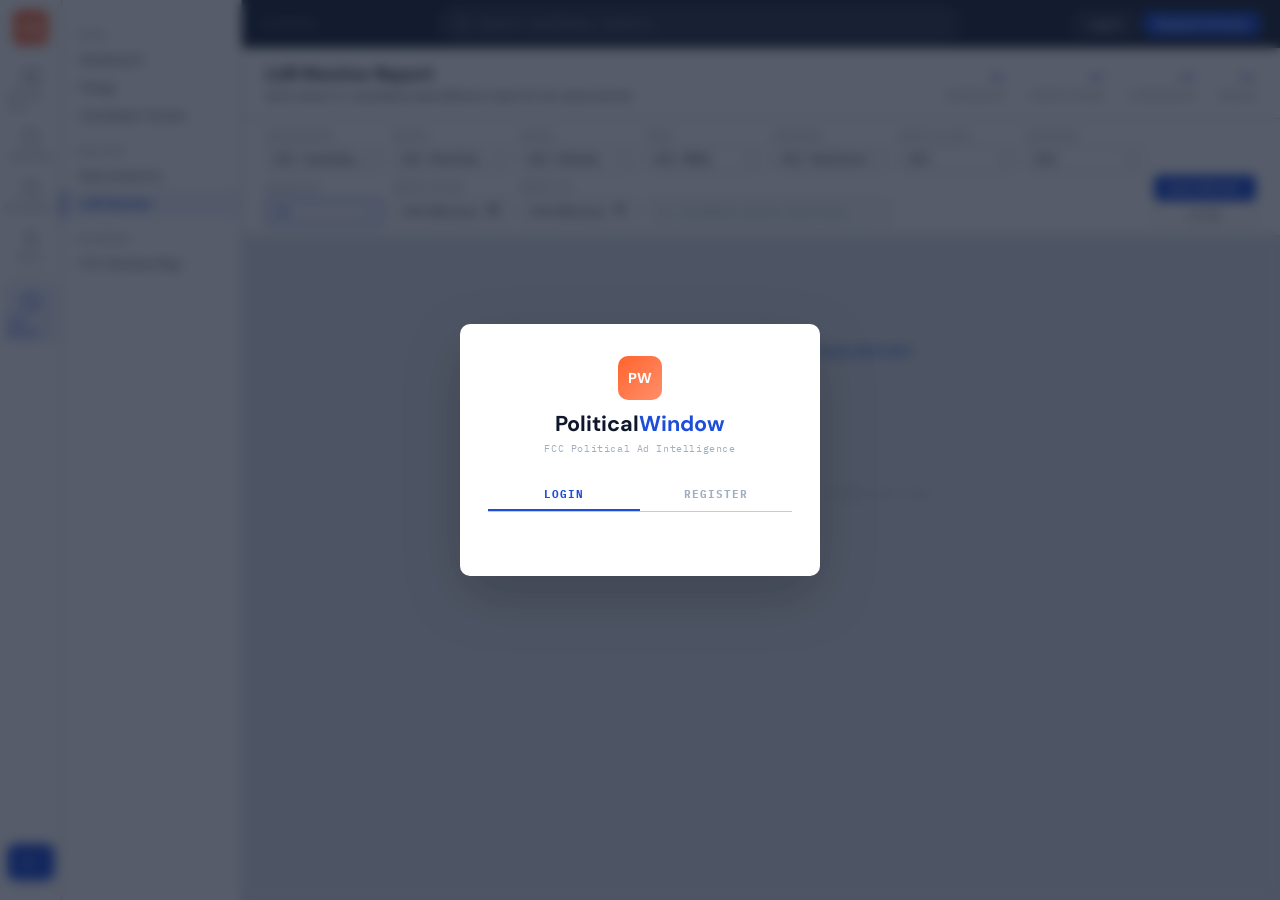
<file: lur.html>
<!DOCTYPE html>
<html lang="en">
<head>
<!-- Microsoft Clarity -->
<script type="text/javascript">
    (function(c,l,a,r,i,t,y){
        c[a]=c[a]||function(){(c[a].q=c[a].q||[]).push(arguments)};
        t=l.createElement(r);t.async=1;t.src="https://www.clarity.ms/tag/"+i;
        y=l.getElementsByTagName(r)[0];y.parentNode.insertBefore(t,y);
    })(window, document, "clarity", "script", "wnbzwo190n");
</script>
<meta charset="UTF-8">
<meta name="viewport" content="width=device-width, initial-scale=1.0">
<title>LUR Monitor — PoliticalWindow.com</title>
<!-- Favicon: inline SVG data URI matching the sidebar-rail-logo (shared across all pages, 2026-04-16). -->
<link rel="icon" type="image/svg+xml" href="data:image/svg+xml,%3Csvg xmlns='http://www.w3.org/2000/svg' viewBox='0 0 32 32'%3E%3Cdefs%3E%3ClinearGradient id='g' x1='0%25' y1='0%25' x2='100%25' y2='100%25'%3E%3Cstop offset='0%25' stop-color='%23FF642D'/%3E%3Cstop offset='100%25' stop-color='%23FF8F6B'/%3E%3C/linearGradient%3E%3C/defs%3E%3Crect width='32' height='32' rx='7' fill='url(%23g)'/%3E%3Ctext x='16' y='22' font-family='system-ui,Arial,sans-serif' font-size='14' font-weight='800' text-anchor='middle' fill='%23fff'%3EPW%3C/text%3E%3C/svg%3E">
<link href="https://fonts.googleapis.com/css2?family=Bebas+Neue&family=IBM+Plex+Mono:wght@400;500;600;700&family=DM+Sans:wght@300;400;500;600&display=swap" rel="stylesheet">
<style>
*{box-sizing:border-box;margin:0;padding:0}
html{font-size:18px}
:root{
  --navy:#E2E6ED;--navy-mid:#F8F9FB;--navy-card:#FFFFFF;--navy-border:#C1CBDB;
  --blue:#1D4ED8;--blue-light:#2563EB;--blue-glow:rgba(29,78,216,0.10);
  --amber:#D97706;--amber-dim:rgba(217,119,6,0.10);--red:#DC2626;--red-dim:rgba(220,38,38,0.08);
  --green:#059669;--green-dim:rgba(5,150,105,0.08);
  --text:#0F172A;--text-muted:#475569;--text-faint:#A0AEBF;
  --sans:'DM Sans',sans-serif;--mono:'IBM Plex Mono',monospace;
  --shadow-sm:0 1px 3px rgba(0,0,0,0.08),0 1px 2px rgba(0,0,0,0.05);
  --shadow-md:0 4px 12px rgba(0,0,0,0.10),0 1px 3px rgba(0,0,0,0.06);
    /* ── Themable surface / chrome / link tokens (added on top of #230 baseline) ── */
    /* Surfaces */
    --surface:        #FFFFFF;
    --surface-alt:    #F8FAFC;
    --surface-faint:  #F1F5F9;
    --surface-table:  #FAFBFC;
    /* Borders */
    --border:         #E2E8F0;
    --border-strong:  #CBD5E1;
    --border-faint:   #E3E8EF;
    /* Text shades not already covered by --text/--text-muted/--text-faint */
    --text-mute2:     #64748B;
    /* Header chrome (the dark navy strip across the top of every page) */
    --header-bg:      #1E293B;
    --header-border:  #334155;
    --header-fg:      #F1F5F9;
    --header-fg-muted:rgba(255,255,255,0.7);
    /* Brand orange gradient used by the sidebar rail logo */
    --brand-grad-start: #FF642D;
    --brand-grad-end:   #FF8F6B;
    /* Link / chart blue (lives alongside existing --blue / --blue-light) */
    --link:           #2B6CB0;
    --blue-soft:      #93C5FD;

}
body{background:var(--navy);color:var(--text);font-family:var(--sans);min-height:100vh;
  background-image:radial-gradient(circle,rgba(180,190,205,0.35) 0.5px,transparent 0.5px);background-size:18px 18px;}
a{color:var(--blue);text-decoration:none}
::-webkit-scrollbar{width:5px;height:5px}
::-webkit-scrollbar-thumb{background:#C8CDD5;border-radius:3px}
select,input,button{font-family:var(--mono);outline:none}

/* ── SIDEBAR ── */
.sidebar{position:fixed;top:0;left:0;bottom:0;z-index:110;display:flex;flex-direction:row}
.sidebar-rail{width:62px;background:#fff;border-right:1px solid var(--navy-border);display:flex;flex-direction:column;align-items:center;padding:10px 0 6px;overflow-y:auto;overflow-x:visible;flex-shrink:0;position:relative}
.sidebar-rail-logo{width:36px;height:36px;border-radius:8px;background:linear-gradient(135deg,var(--brand-grad-start),var(--brand-grad-end));display:flex;align-items:center;justify-content:center;flex-shrink:0;font-family:var(--sans);font-size:0.7rem;color:#fff;font-weight:800;letter-spacing:-0.02em;margin-bottom:12px;cursor:pointer}
.rail-item{display:flex;flex-direction:column;align-items:center;gap:2px;padding:8px 4px 6px;margin:1px 0;cursor:pointer;border-radius:6px;transition:all 0.12s;text-decoration:none;width:54px}
.rail-item svg{width:20px;height:20px;color:var(--text-faint);transition:color 0.12s}
.rail-item-label{font-family:var(--sans);font-size:0.48rem;font-weight:600;color:var(--text-faint);letter-spacing:0.02em;transition:color 0.12s}
.rail-item:hover svg,.rail-item:hover .rail-item-label{color:var(--text)}
.rail-item.active{background:rgba(29,78,216,0.08)}
.rail-item.active svg{color:var(--blue)}
.rail-item.active .rail-item-label{color:var(--blue)}
.rail-divider{width:36px;height:1px;background:var(--navy-border);margin:6px 0}
.sidebar-panel{width:180px;background:#fff;border-right:1px solid var(--navy-border);padding:14px 0;overflow-y:auto;transition:width 0.2s ease,opacity 0.15s ease;opacity:1;position:relative}
.sidebar-panel-link{display:block;font-family:var(--sans);font-size:0.68rem;color:var(--text-muted);padding:6px 16px;text-decoration:none;border-left:2px solid transparent;transition:all 0.12s}
.sidebar-panel-link:hover{color:var(--text);background:rgba(29,78,216,0.03)}
.sidebar-panel-link.active{color:var(--blue);background:rgba(29,78,216,0.06);border-left-color:var(--blue);font-weight:700}
.sidebar-panel-section{font-family:var(--mono);font-size:0.5rem;letter-spacing:0.1em;text-transform:uppercase;color:var(--text-faint);padding:12px 16px 4px;font-weight:600}
.sidebar-collapse-btn{width:46px;height:36px;margin:auto 8px 14px;background:var(--blue);border:none;border-radius:8px;display:flex;align-items:center;justify-content:center;cursor:pointer;z-index:115;box-shadow:0 2px 8px rgba(29,78,216,0.3);transition:all 0.18s}
.sidebar-collapse-btn:hover{background:var(--blue-light);box-shadow:0 4px 14px rgba(37,99,235,0.35);transform:scale(1.05)}
.sidebar-collapse-btn svg{width:18px;height:18px;color:#fff}
.sidebar.collapsed .sidebar-panel{width:0;opacity:0;border-right:none;overflow:hidden}
.page-wrap{margin-left:242px;transition:margin-left 0.2s ease;padding:0 0 40px;min-height:100vh}
.sidebar.collapsed ~ .page-wrap{margin-left:62px}

/* ── HEADER ── */
header{background:var(--header-bg);border-bottom:1px solid var(--header-border);padding:0 20px;display:grid;grid-template-columns:auto 1fr auto;align-items:center;gap:16px;height:48px;position:sticky;top:0;z-index:100}
.header-left{display:flex;align-items:center;gap:10px}
.header-meta{font-family:var(--mono);font-size:0.58rem;color:rgba(255,255,255,0.7)}
.header-right{display:flex;align-items:center;gap:10px;justify-content:flex-end}
.logo-badge{font-family:var(--mono);font-size:0.6rem;font-weight:600;color:#FBBF24;background:rgba(217,119,6,0.15);border:1px solid rgba(217,119,6,0.3);border-radius:2px;padding:2px 5px;letter-spacing:0.08em}
.header-search{max-width:520px;width:100%;justify-self:center;display:flex;align-items:center;background:rgba(255,255,255,0.08);border:1px solid rgba(255,255,255,0.15);border-radius:20px;padding:0 14px;height:34px;transition:border-color 0.15s,box-shadow 0.15s}
.header-search:focus-within{border-color:var(--blue-light);box-shadow:0 0 0 3px rgba(37,99,235,0.15);background:rgba(255,255,255,0.12)}
.header-search svg{width:16px;height:16px;color:rgba(255,255,255,0.45);flex-shrink:0}
.header-search input{border:none;outline:none;background:transparent;font-family:var(--sans);font-size:0.75rem;color:var(--header-fg);width:100%;padding:0 8px}
.header-search input::placeholder{color:rgba(255,255,255,0.4)}
#logout-btn{font-family:var(--mono);font-size:0.58rem;color:rgba(255,255,255,0.5);background:none;border:none;cursor:pointer;padding:2px 6px}
#logout-btn:hover{color:var(--header-fg)}

/* ── SUB-HEADER ── */
#sub-header{border-bottom:1px solid var(--navy-border);padding:14px 24px;display:flex;align-items:center;justify-content:space-between;flex-wrap:wrap;gap:12px;background:#fff}
.sub{font-size:0.65rem;color:var(--text-muted);margin-top:2px;font-family:var(--mono)}
#stats{display:flex;gap:24px}
.stat-val{font-size:1rem;font-weight:600;color:var(--blue);text-align:right;font-family:var(--mono)}
.stat-lbl{font-size:0.58rem;color:var(--text-faint);letter-spacing:0.08em;text-align:right;font-family:var(--mono)}

/* ── FILTERS ── */
#filters{padding:10px 24px;border-bottom:1px solid var(--navy-border);display:flex;gap:10px;align-items:flex-end;background:#fff}
.filter-items-wrap{display:grid;grid-template-columns:repeat(auto-fill,minmax(108px,1fr));gap:8px 10px;flex:1;min-width:0;align-items:end}
.filter-btn-group{display:flex;flex-direction:column;gap:4px;flex-shrink:0}
.run-report-btn{font-family:var(--mono);font-size:0.6rem;font-weight:600;letter-spacing:0.06em;padding:5px 14px;border:1px solid var(--blue);border-radius:5px;cursor:pointer;background:var(--blue);color:#fff;white-space:nowrap}
.clear-btn{font-family:var(--mono);font-size:0.52rem;font-weight:500;letter-spacing:0.06em;padding:3px 14px;border:1px solid var(--navy-border);border-radius:4px;cursor:pointer;background:#fff;color:var(--text-muted);white-space:nowrap}
.filter-wrap{display:flex;flex-direction:column;gap:3px}
.filter-lbl{font-family:var(--sans);font-size:0.62rem;color:var(--text-faint);letter-spacing:0.05em;font-weight:500}
.filter-search{grid-column:span 2;display:flex;align-items:center;gap:6px;background:var(--surface-alt);border:1px solid var(--navy-border);border-radius:6px;padding:4px 10px;transition:border-color 0.15s}
.filter-search:focus-within{border-color:var(--blue);box-shadow:0 0 0 2px rgba(29,78,216,0.1)}
.filter-search svg{flex-shrink:0;color:var(--text-faint)}
.filter-search input{background:transparent;border:none;outline:none;color:var(--text);font-family:var(--sans);font-size:0.7rem;width:100%}
.filter-search input::placeholder{color:var(--text-faint)}
.filter-wrap input[type=date]{font-size:0.65rem;color:var(--text);background:#fff;border:1px solid var(--navy-border);border-radius:4px;padding:4px 8px;width:100%;outline:none}
.filter-wrap input[type=date]:focus{border-color:var(--blue);box-shadow:0 0 0 2px var(--blue-glow)}
.sort-btn{background:transparent;border:none;cursor:pointer;font-family:var(--mono);font-size:0.65rem;letter-spacing:0.08em;color:var(--text-faint);padding:2px 6px}
/* ── MULTISELECT ── */
.ms-wrap{position:relative}
.ms-btn{display:flex;align-items:center;justify-content:space-between;gap:4px;font-family:var(--mono);font-size:0.65rem;color:var(--text);background:#fff;border:1px solid var(--navy-border);border-radius:4px;padding:4px 8px;cursor:pointer;width:100%;text-align:left;line-height:1.35;outline:none}
.ms-btn:hover{border-color:var(--blue)}
.ms-btn:focus{border-color:var(--blue);box-shadow:0 0 0 2px var(--blue-glow)}
.ms-btn.has-sel{border-color:var(--blue);color:var(--blue);background:rgba(29,78,216,0.04)}
.ms-val{flex:1;overflow:hidden;text-overflow:ellipsis;white-space:nowrap}
.ms-caret{flex-shrink:0;color:var(--text-faint);transition:transform 0.15s}
.ms-wrap.open .ms-caret{transform:rotate(180deg)}
.ms-wrap.open{z-index:200}
.ms-panel{display:none;position:absolute;top:calc(100% + 3px);left:0;z-index:500;background:#fff;border:1px solid var(--navy-border);border-radius:6px;box-shadow:var(--shadow-md);min-width:150px;max-width:280px;max-height:220px;overflow-y:auto;padding:4px 0}
.ms-wrap.open .ms-panel{display:block}
.ms-opt{display:flex;align-items:center;gap:7px;padding:5px 10px;cursor:pointer;font-family:var(--mono);font-size:0.63rem;color:var(--text-muted);white-space:nowrap;user-select:none}
.ms-opt:hover{background:rgba(29,78,216,0.05);color:var(--text)}
.ms-opt.sel{color:var(--blue)}
.ms-chk{width:11px;height:11px;flex-shrink:0;border:1px solid var(--navy-border);border-radius:2px;display:flex;align-items:center;justify-content:center;font-size:0.45rem;color:transparent;line-height:1}
.ms-opt.sel .ms-chk{border-color:var(--blue);background:var(--blue);color:#fff}

/* ── MAIN ── */
#main{padding:16px 24px;display:flex;flex-direction:column;gap:14px}
#loading{display:flex;align-items:center;justify-content:center;height:200px;font-family:var(--mono);font-size:0.8rem;color:var(--blue);letter-spacing:0.15em}
#error-msg{display:none;text-align:center;padding:20px;font-family:var(--mono);font-size:0.65rem;color:var(--red)}

/* ── VARIANCE TABLE ── */
#matchups-wrap{background:#fff;border:1px solid var(--navy-border);border-radius:8px;overflow:clip;box-shadow:var(--shadow-md);display:none}
.tbl-hdr{display:flex;justify-content:space-between;padding:10px 14px;border-bottom:1px solid var(--navy-border);align-items:center;font-family:var(--mono);font-size:0.62rem;font-weight:600;color:var(--text);letter-spacing:0.06em}
.tbl-hdr span:last-child{color:var(--text-faint);font-weight:500}
table{width:100%;border-collapse:collapse}
th{font-family:var(--mono);font-size:0.62rem;font-weight:600;letter-spacing:0.05em;color:var(--text-faint);padding:6px 10px;text-align:left;border-bottom:1px solid var(--border-faint);background:var(--surface-table);white-space:nowrap}
td{font-family:var(--mono);font-size:0.7rem;padding:7px 10px;border-bottom:1px solid #F1F5F9;white-space:nowrap;overflow:hidden;text-overflow:ellipsis;max-width:180px}
.c-r{color:#EF4444}.c-d{color:#2563EB}.c-muted{color:var(--text-muted)}.c-faint{color:var(--text-faint)}.c-amber{color:var(--amber)}.c-green{color:var(--green)}.c-bright{color:var(--text)}
.matchup-slot-hdr{padding:8px 14px;font-size:0.62rem;color:var(--text-muted);letter-spacing:0.06em;border-bottom:1px solid var(--navy-border);background:var(--surface-alt)}
.highlight-row{background:rgba(29,78,216,0.04)}
.highlight-row td{font-weight:600}

/* ── AUTH ── */
#auth-overlay{display:flex;position:fixed;inset:0;background:rgba(15,23,42,0.7);backdrop-filter:blur(6px);z-index:200;align-items:center;justify-content:center}
#auth-card{background:#fff;border-radius:10px;width:360px;max-width:90vw;padding:32px 28px;box-shadow:0 20px 60px rgba(0,0,0,0.2)}
.auth-header{text-align:center;margin-bottom:24px}
.auth-logo{width:44px;height:44px;border-radius:10px;background:linear-gradient(135deg,var(--brand-grad-start),var(--brand-grad-end));display:flex;align-items:center;justify-content:center;font-family:var(--sans);font-size:0.8rem;color:#fff;font-weight:800;margin:0 auto 10px}
.auth-title{font-family:var(--sans);font-size:1.2rem;font-weight:700;color:var(--text)}
.auth-sub{font-family:var(--mono);font-size:0.55rem;color:var(--text-faint);margin-top:4px;letter-spacing:0.06em}
.auth-tabs{display:flex;border-bottom:1px solid var(--navy-border);margin-bottom:16px}
.auth-tab{flex:1;text-align:center;font-family:var(--mono);font-size:0.6rem;font-weight:700;letter-spacing:0.1em;padding:8px;border:none;background:transparent;color:var(--text-faint);cursor:pointer;border-bottom:2px solid transparent}
.auth-tab.active{color:var(--blue);border-bottom-color:var(--blue)}
.auth-field{margin-bottom:12px}
.auth-field label{display:block;font-family:var(--mono);font-size:0.55rem;color:var(--text-faint);letter-spacing:0.08em;margin-bottom:4px}
.auth-field input{width:100%;padding:8px 10px;border:1px solid var(--navy-border);border-radius:4px;font-family:var(--mono);font-size:0.7rem;color:var(--text)}
.auth-btn{width:100%;padding:10px;border:none;border-radius:6px;background:var(--blue);color:#fff;font-family:var(--mono);font-size:0.65rem;font-weight:700;letter-spacing:0.1em;cursor:pointer}
#auth-err{font-family:var(--mono);font-size:0.55rem;color:var(--red);text-align:center;margin-top:8px;min-height:16px}
.auth-pane{display:none}.auth-pane:first-of-type{display:block}
footer{font-size:0.5rem;color:var(--text-faint);text-align:center;letter-spacing:0.08em;padding:20px;font-family:var(--mono)}
/* ── INVOICE REVIEW MODAL ── */
#invoice-overlay{display:none;position:fixed;inset:0;z-index:9999;background:rgba(0,0,0,0.55);align-items:center;justify-content:center}
#invoice-overlay.open{display:flex}
#invoice-modal{background:#fff;border-radius:10px;width:98vw;max-width:1600px;height:94vh;display:flex;flex-direction:column;box-shadow:0 20px 60px rgba(0,0,0,0.3);overflow:hidden}
.inv-topbar{background:#0f1623;padding:10px 18px;display:flex;align-items:center;justify-content:space-between;gap:12px;min-height:44px;flex-shrink:0}
.inv-topbar-left{font-family:var(--mono);font-size:0.58rem;color:#E2E8F0;letter-spacing:0.06em;display:flex;align-items:center;gap:6px;flex-wrap:wrap}
.inv-topbar-left .inv-badge{font-size:0.5rem;padding:1px 5px;border-radius:2px;font-weight:700;letter-spacing:0.08em}
.inv-badge-win{color:var(--amber);background:rgba(217,119,6,0.2)}
.inv-badge-var{color:#FCA5A5;background:rgba(220,38,38,0.25)}
.inv-close-btn{background:none;border:none;color:var(--slate);font-size:1.2rem;cursor:pointer;padding:4px 8px;line-height:1}
.inv-close-btn:hover{color:#fff}
.inv-callout{background:rgba(220,38,38,0.08);border-bottom:1px solid rgba(220,38,38,0.15);padding:8px 18px;display:flex;align-items:center;gap:12px;flex-wrap:wrap;flex-shrink:0}
.inv-callout-label{font-family:var(--mono);font-size:0.52rem;font-weight:700;letter-spacing:0.1em;color:var(--red)}
.inv-callout-detail{font-family:var(--mono);font-size:0.56rem;color:var(--text)}
.inv-callout .inv-badge{font-family:var(--mono);font-size:0.48rem;padding:1px 5px;border-radius:2px;font-weight:700;color:var(--red);background:rgba(220,38,38,0.1)}
/* Per-panel invoice selector row. One sits above each PDF viewport; user picks
   any invoice (A/B/C/...) independently for the left and right panel. Styled
   to match the original top-of-modal tab strip: monospace caps, muted text
   faint → blue underline on active. */
.inv-panel-selector{display:flex;gap:0;padding:6px 14px 0;border-bottom:1px solid var(--navy-border);background:var(--surface-table);flex-shrink:0}
.inv-panel-tab{font-family:var(--mono);font-size:0.55rem;font-weight:700;letter-spacing:0.08em;color:var(--text-faint);padding:6px 14px;border:none;background:transparent;cursor:pointer;border-bottom:2px solid transparent}
.inv-panel-tab.active{color:var(--blue);border-bottom-color:var(--blue)}
.inv-panel-tab:hover{color:var(--text)}
.inv-body{display:flex;flex:1;overflow:hidden;min-height:0}
.inv-panel{flex:1;display:flex;flex-direction:column;border-right:1px solid var(--navy-border);overflow:hidden}
.inv-panel:last-child{border-right:none}
.inv-panel-hdr{padding:10px 14px;border-bottom:1px solid var(--navy-border);background:var(--surface-table);flex-shrink:0}
.inv-panel-label{font-family:var(--mono);font-size:0.48rem;font-weight:700;letter-spacing:0.1em;color:var(--text-faint);text-transform:uppercase}
.inv-panel-cand{font-family:var(--sans);font-size:0.78rem;font-weight:700;color:var(--text);margin-top:2px}
.inv-panel-meta{font-family:var(--mono);font-size:0.52rem;color:var(--text-muted);margin-top:2px}
.inv-panel-rate{font-family:var(--mono);font-size:1.1rem;font-weight:700;margin-top:4px}
.inv-panel-rate-sub{font-family:var(--mono);font-size:0.52rem;color:var(--text-muted);display:inline;margin-left:6px;font-weight:400}
.inv-pdf-wrap{flex:1;overflow-y:auto;background:#E5E7EB;position:relative;min-height:0}
.inv-pdf-canvas-wrap{position:relative}
.inv-pdf-canvas-wrap canvas{display:block;width:100%}
.inv-pdf-skeleton{padding:20px;display:flex;flex-direction:column;gap:10px;align-items:center;justify-content:center;min-height:200px}
.inv-pdf-skeleton-bar{height:8px;background:#D1D5DB;border-radius:4px;animation:inv-pulse 1.5s ease-in-out infinite}
@keyframes inv-pulse{0%,100%{opacity:0.4}50%{opacity:1}}
.inv-pdf-error{padding:30px 14px;text-align:center;font-family:var(--mono);font-size:0.6rem;color:var(--text-muted)}
.inv-pdf-error a{color:var(--blue);font-weight:700}
.inv-panel-footer{padding:8px 14px;border-top:1px solid var(--navy-border);background:var(--surface-table);font-family:var(--mono);font-size:0.5rem;color:var(--text-muted);display:flex;align-items:center;justify-content:space-between;flex-shrink:0}
.inv-panel-footer a{color:var(--blue);font-weight:700;font-size:0.5rem}
.inv-bottombar{padding:8px 18px;border-top:1px solid var(--navy-border);display:flex;align-items:center;justify-content:space-between;background:var(--surface-table);flex-shrink:0}
.inv-bottombar-left{font-family:var(--mono);font-size:0.48rem;color:var(--text-faint);letter-spacing:0.04em}
.inv-bottombar-right{display:flex;align-items:center;gap:12px}
.inv-bottombar-right a{font-family:var(--mono);font-size:0.52rem;color:var(--blue);font-weight:700}
.inv-bottombar-right button{font-family:var(--mono);font-size:0.55rem;font-weight:700;letter-spacing:0.08em;padding:5px 16px;border:1px solid var(--navy-border);border-radius:5px;background:#fff;color:var(--text);cursor:pointer}
.inv-bottombar-right button:hover{border-color:var(--blue);color:var(--blue)}
.inv-review-btn{display:inline-flex;align-items:center;gap:5px;padding:4px 10px;border-radius:4px;background:rgba(185,28,28,0.08);color:var(--red);font-size:0.55rem;cursor:pointer;border:1px solid rgba(185,28,28,0.25);margin-left:10px;vertical-align:middle;transition:all 0.12s;line-height:1}
.inv-review-btn:hover{background:rgba(185,28,28,0.18);border-color:var(--red)}
.inv-review-label{font-family:var(--mono);font-size:0.48rem;color:var(--red);font-weight:600;letter-spacing:0.02em}
.inv-rotate-btns{display:flex;align-items:center;gap:6px;margin-top:8px;padding-top:8px;border-top:1px solid var(--navy-border)}
.inv-rotate-label{font-family:var(--mono);font-size:0.42rem;font-weight:700;letter-spacing:0.1em;color:var(--text-faint);text-transform:uppercase;margin-right:2px}
.inv-rotate-btn{display:inline-flex;align-items:center;gap:5px;padding:5px 12px;border-radius:4px;background:var(--surface-table);border:1px solid var(--navy-border);color:var(--text);font-family:var(--mono);font-size:0.6rem;font-weight:700;cursor:pointer;transition:all 0.12s;letter-spacing:0.04em}
.inv-rotate-btn:hover{background:var(--blue);border-color:var(--blue);color:#fff}

@media(max-width:640px){.page-wrap{margin-left:62px}.sidebar-panel{display:none}#stats{gap:12px;flex-wrap:wrap}
.inv-body{flex-direction:column}
.inv-panel{border-right:none;border-bottom:1px solid var(--navy-border)}
#invoice-modal{width:100vw;height:100vh;border-radius:0;max-width:none}
}
</style>
<link rel="stylesheet" href="style.css">
</head>
<body>

<nav class="sidebar" id="sidebar">
  <div class="sidebar-rail">
    <div class="sidebar-rail-logo" title="PoliticalWindow.com" onclick="location.href='/'">PW</div>
    <a href="/" class="rail-item" title="Election Intel"><svg viewBox="0 0 24 24" fill="none" stroke="currentColor" stroke-width="1.8"><rect x="3" y="3" width="7" height="7" rx="1"/><rect x="14" y="3" width="7" height="7" rx="1"/><rect x="3" y="14" width="7" height="7" rx="1"/><rect x="14" y="14" width="7" height="7" rx="1"/></svg><span class="rail-item-label">Election Intel</span></a>
    <a href="/public-file" class="rail-item" title="Public File"><svg viewBox="0 0 24 24" fill="none" stroke="currentColor" stroke-width="1.8"><path d="M14 2H6a2 2 0 0 0-2 2v16a2 2 0 0 0 2 2h12a2 2 0 0 0 2-2V8z"/><polyline points="14 2 14 8 20 8"/></svg><span class="rail-item-label">Public File</span></a>
    <a href="/candidate-tracker" class="rail-item" title="Candidate Tracker"><svg viewBox="0 0 24 24" fill="none" stroke="currentColor" stroke-width="1.8"><path d="M17 21v-2a4 4 0 0 0-4-4H5a4 4 0 0 0-4 4v2"/><circle cx="9" cy="7" r="4"/><path d="M23 21v-2a4 4 0 0 0-3-3.87"/><path d="M16 3.13a4 4 0 0 1 0 7.75"/></svg><span class="rail-item-label">Candidates</span></a>
    <a href="/rates" class="rail-item" title="Rate Analytics"><svg viewBox="0 0 24 24" fill="none" stroke="currentColor" stroke-width="1.8"><line x1="12" y1="1" x2="12" y2="23"/><path d="M17 5H9.5a3.5 3.5 0 0 0 0 7h5a3.5 3.5 0 0 1 0 7H6"/></svg><span class="rail-item-label">Rates</span></a>
    <div class="rail-divider"></div>
    <a href="/lur" class="rail-item active" title="LUR Monitor"><svg viewBox="0 0 24 24" fill="none" stroke="currentColor" stroke-width="1.8"><circle cx="12" cy="12" r="10"/><line x1="12" y1="8" x2="12" y2="12"/><line x1="12" y1="16" x2="12.01" y2="16"/></svg><span class="rail-item-label">LUR Monitor</span></a>
    <div class="sidebar-collapse-btn" onclick="toggleSidebar()" id="sidebarToggleBtn" title="Collapse panel"><svg viewBox="0 0 24 24" fill="none" stroke="currentColor" stroke-width="2.5"><polyline points="11 17 6 12 11 7"/></svg></div>
  </div>
  <div class="sidebar-panel">
    <div class="sidebar-panel-section">Intel</div>
    <a href="/" class="sidebar-panel-link">Dashboard</a>
    <a href="/public-file" class="sidebar-panel-link">Filings</a>
    <a href="/candidate-tracker" class="sidebar-panel-link">Candidate Tracker</a>
    <div class="sidebar-panel-section">Analysis</div>
    <a href="/rates" class="sidebar-panel-link">Rate Analytics</a>
    <a href="/lur" class="sidebar-panel-link active">LUR Monitor</a>
    <div class="sidebar-panel-section">Reference</div>
    <a href="/" class="sidebar-panel-link">FCC Window Map</a>
  </div>
</nav>

<div class="page-wrap">
<header>
  <div class="header-left"><span class="header-meta" id="data-badge" style="color:rgba(255,255,255,0.5);font-size:0.55rem;letter-spacing:0.03em">&#x25CF; LOADING...</span></div>
  <div class="header-search">
    <svg viewBox="0 0 24 24" fill="none" stroke="currentColor" stroke-width="2"><circle cx="11" cy="11" r="8"/><line x1="21" y1="21" x2="16.65" y2="16.65"/></svg>
    <input type="search" autocomplete="off" readonly placeholder="Search candidates, stations..." id="headerSearch">
  </div>
  <div class="header-right"><div id="header-auth"></div></div>
</header>

<div id="sub-header">
  <div>
    <div style="font-size:1rem;font-weight:600;color:var(--text);font-family:var(--sans)">LUR Monitor Report</div>
    <div class="sub" id="header-sub">Slots where 2+ candidates paid different rates for the same airtime</div>
  </div>
  <div id="stats">
    <div><div class="stat-val" id="s-variances">&mdash;</div><div class="stat-lbl">VARIANCES</div></div>
    <div><div class="stat-val" id="s-spend">&mdash;</div><div class="stat-lbl">GROSS SPEND</div></div>
    <div><div class="stat-val" id="s-candidates">&mdash;</div><div class="stat-lbl">CANDIDATES</div></div>
    <div><div class="stat-val" id="s-weeks">&mdash;</div><div class="stat-lbl">WEEKS</div></div>
  </div>
</div>

<div id="filters">
  <div class="filter-items-wrap">
    <div class="filter-wrap"><div class="filter-lbl">CANDIDATE</div><div class="ms-wrap" id="f-candidate"><button class="ms-btn" type="button"><span class="ms-val">All Candidates</span><svg class="ms-caret" width="10" height="6" viewBox="0 0 10 6" fill="none" stroke="currentColor" stroke-width="1.5"><path d="M1 1l4 4 4-4"/></svg></button><div class="ms-panel"></div></div></div>
    <div class="filter-wrap"><div class="filter-lbl">PARTY</div><div class="ms-wrap" id="f-party"><button class="ms-btn" type="button"><span class="ms-val">All Parties</span><svg class="ms-caret" width="10" height="6" viewBox="0 0 10 6" fill="none" stroke="currentColor" stroke-width="1.5"><path d="M1 1l4 4 4-4"/></svg></button><div class="ms-panel"></div></div></div>
    <div class="filter-wrap"><div class="filter-lbl">STATE</div><div class="ms-wrap" id="f-state"><button class="ms-btn" type="button"><span class="ms-val">All States</span><svg class="ms-caret" width="10" height="6" viewBox="0 0 10 6" fill="none" stroke="currentColor" stroke-width="1.5"><path d="M1 1l4 4 4-4"/></svg></button><div class="ms-panel"></div></div></div>
    <div class="filter-wrap"><div class="filter-lbl">DMA</div><div class="ms-wrap" id="f-dma"><button class="ms-btn" type="button"><span class="ms-val">All DMAs</span><svg class="ms-caret" width="10" height="6" viewBox="0 0 10 6" fill="none" stroke="currentColor" stroke-width="1.5"><path d="M1 1l4 4 4-4"/></svg></button><div class="ms-panel"></div></div></div>
    <div class="filter-wrap"><div class="filter-lbl">STATION</div><div class="ms-wrap" id="f-station"><button class="ms-btn" type="button"><span class="ms-val">All Stations</span><svg class="ms-caret" width="10" height="6" viewBox="0 0 10 6" fill="none" stroke="currentColor" stroke-width="1.5"><path d="M1 1l4 4 4-4"/></svg></button><div class="ms-panel"></div></div></div>
    <div class="filter-wrap"><div class="filter-lbl">RATE CLASS</div><div class="ms-wrap" id="f-rateclass"><button class="ms-btn" type="button"><span class="ms-val">All</span><svg class="ms-caret" width="10" height="6" viewBox="0 0 10 6" fill="none" stroke="currentColor" stroke-width="1.5"><path d="M1 1l4 4 4-4"/></svg></button><div class="ms-panel"></div></div></div>
    <div class="filter-wrap"><div class="filter-lbl">DAYPART</div><div class="ms-wrap" id="f-daypart"><button class="ms-btn" type="button"><span class="ms-val">All</span><svg class="ms-caret" width="10" height="6" viewBox="0 0 10 6" fill="none" stroke="currentColor" stroke-width="1.5"><path d="M1 1l4 4 4-4"/></svg></button><div class="ms-panel"></div></div></div>
    <div class="filter-wrap"><div class="filter-lbl">WINDOW</div><div class="ms-wrap" id="f-window"><button class="ms-btn has-sel" type="button"><span class="ms-val">In Window</span><svg class="ms-caret" width="10" height="6" viewBox="0 0 10 6" fill="none" stroke="currentColor" stroke-width="1.5"><path d="M1 1l4 4 4-4"/></svg></button><div class="ms-panel"></div></div></div>
    <div class="filter-wrap"><div class="filter-lbl">WEEK FROM</div><input type="date" id="f-week-from"></div>
    <div class="filter-wrap"><div class="filter-lbl">WEEK TO</div><input type="date" id="f-week-to"></div>
    <div class="filter-search">
      <svg width="14" height="14" viewBox="0 0 24 24" fill="none" stroke="currentColor" stroke-width="2"><circle cx="11" cy="11" r="8"/><line x1="21" y1="21" x2="16.65" y2="16.65"/></svg>
      <input type="search" autocomplete="off" readonly id="f-search" placeholder="candidate, station, advertiser...">
    </div>
  </div>
  <div class="filter-btn-group">
    <button id="run-report" class="run-report-btn">RUN REPORT</button>
    <button id="clear-filters" class="clear-btn">CLEAR</button>
  </div>
</div>

<div id="main">
  <div id="loading">SELECT FILTERS AND CLICK RUN REPORT</div>
  <div id="error-msg"></div>
  <div id="matchups-wrap">
    <div class="tbl-hdr"><span>RATE VARIANCE REPORT</span><span id="matchups-count"></span></div>
    <div style="overflow-x:auto"><table><thead id="matchups-thead"></thead><tbody id="matchups-body"></tbody></table></div>
  </div>
</div>

<footer>DATA SOURCE: FCC OPIF PUBLIC FILES &middot; POLITICALWINDOW.COM &copy; 2026</footer>
</div>

<!-- INVOICE REVIEW MODAL -->
<div id="invoice-overlay" onclick="if(event.target===this)closeInvoiceReview()">
  <div id="invoice-modal">
    <div class="inv-topbar">
      <div class="inv-topbar-left" id="inv-topbar-left"></div>
      <button class="inv-close-btn" onclick="closeInvoiceReview()" title="Close">&#10005;</button>
    </div>
    <div class="inv-callout" id="inv-callout"></div>
    <div class="inv-body" id="inv-body"></div>
    <div class="inv-bottombar">
      <div class="inv-bottombar-left">Read-only review &middot; No actions recorded</div>
      <div class="inv-bottombar-right">
        <a href="#" id="inv-open-both" target="_blank" rel="noopener">Open Both PDFs &#8599;</a>
        <button onclick="closeInvoiceReview()">CLOSE</button>
      </div>
    </div>
  </div>
</div>

<!-- AUTH -->
<div id="auth-overlay">
  <div id="auth-card">
    <div class="auth-header"><div class="auth-logo">PW</div><div class="auth-title">Political<span style="color:var(--blue)">Window</span></div><div class="auth-sub">FCC Political Ad Intelligence</div></div>
    <div class="auth-tabs"><button class="auth-tab active" data-pane="login">LOGIN</button><button class="auth-tab" data-pane="register">REGISTER</button></div>
    <div class="auth-body">
      <div id="auth-err"></div>
      <div class="auth-pane" id="pane-login"><form id="login-form"><div class="auth-field"><label>EMAIL</label><input type="email" id="login-email" required></div><div class="auth-field"><label>PASSWORD</label><input type="password" id="login-password" required></div><button class="auth-btn" type="submit" id="login-btn">LOGIN</button></form></div>
      <div class="auth-pane" id="pane-register" style="display:none"><form id="register-form"><div class="auth-field"><label>INVITE CODE</label><input type="text" id="reg-invite" required></div><div class="auth-field"><label>EMAIL</label><input type="email" id="reg-email" required></div><div class="auth-field"><label>PASSWORD</label><input type="password" id="reg-password" required></div><div class="auth-field"><label>CONFIRM PASSWORD</label><input type="password" id="reg-password2" required></div><button class="auth-btn" type="submit" id="register-btn">CREATE ACCOUNT</button></form></div>
    </div>
  </div>
</div>

<script>
var API='https://rates.politicalwindow.com';
var TOKEN=localStorage.getItem('pw_token');
function authFetch(url,opts){var o=opts||{};o.headers=Object.assign({},o.headers,{'Authorization':'Bearer '+(TOKEN||'')});return fetch(url,o);}

var ALL_DATA=[];
var MS_STATE={};
// ── Cable PSID → retail brand display ───────────────────────────────────────
// Rows from /api/lur, /api/lur-violations, /api/lur-monitor, /api/lur-campaign
// and /api/lines all carry station_display when the backend resolves the
// callsign/PSID via station_display_name(). Fall back to the raw code so
// broadcast stations (KTLA, KXAS) render unchanged.
var STATION_DISPLAY={};
function stationLabel(r){
  if(!r)return'';
  if(r.station_display)return r.station_display;
  var code=r.station||r.callsign||'';
  return STATION_DISPLAY[code]||code;
}
function stationLabelFromCode(code){
  if(!code)return'';
  return STATION_DISPLAY[code]||code;
}
(function loadStationDisplay(){
  try{
    fetch(API+'/api/cable-systems?limit=500')
      .then(function(r){return r.ok?r.json():null;})
      .then(function(j){
        if(!j||!j.data)return;
        j.data.forEach(function(cs){
          if(!cs.psid)return;
          if(cs.station_display){STATION_DISPLAY[cs.psid]=cs.station_display;return;}
          var brand=cs.display_brand||cs.operator_name||'';
          var dma=cs.dma?cs.dma.toLowerCase().replace(/\b\w/g,function(c){return c.toUpperCase();}):'';
          if(brand&&dma)STATION_DISPLAY[cs.psid]=brand+' ('+dma+')';
          else if(brand)STATION_DISPLAY[cs.psid]=brand;
        });
      }).catch(function(){});
  }catch(e){}
})();

// ── Window date logic (same as rates.html) ──
var GENERAL_WINDOW={open:new Date('2026-09-04'),close:new Date('2026-11-03')};
var STATE_WINDOWS={};
(function(){
  fetch('https://api.politicalwindow.com/api/states')
    .then(function(r){return r.json();})
    .then(function(j){
      (j.data||[]).forEach(function(s){
        if(!s.abbr)return;
        var wins=[];
        if(s.primary){var c=new Date(s.primary);var o=new Date(c);o.setDate(o.getDate()-45);wins.push({open:o,close:c});}
        if(s.runoff){var c2=new Date(s.runoff);var o2=new Date(c2);o2.setDate(o2.getDate()-45);wins.push({open:o2,close:c2});}
        STATE_WINDOWS[s.abbr]=wins;
      });
    }).catch(function(){});
})();
function getWeekWindowStatus(state,weekOf){
  if(!state||!weekOf)return null;
  var d=new Date(weekOf);
  if(d>=GENERAL_WINDOW.open&&d<=GENERAL_WINDOW.close)return'General';
  var wins=STATE_WINDOWS[state]||[];
  for(var i=0;i<wins.length;i++){if(d>=wins[i].open&&d<=wins[i].close)return'Primary';}
  return'OOW';
}

// ── Helpers (same as rates.html) ──
function fmt$(n){if(!n&&n!==0)return'\u2014';var v=parseFloat(n);if(isNaN(v))return'\u2014';if(v>=1e6)return'$'+(v/1e6).toFixed(2)+'M';if(v>=1000)return'$'+(v/1000).toFixed(2)+'K';return'$'+v.toFixed(2);}
function fmtN(n){if(!n&&n!==0)return'\u2014';var v=parseInt(n);return isNaN(v)?'\u2014':v.toLocaleString();}
function esc(s){return(s==null?'':String(s)).replace(/&/g,'&amp;').replace(/</g,'&lt;').replace(/>/g,'&gt;');}
function pc(p){return p==='R'?'c-r':p==='D'?'c-d':'c-muted';}
function fmtWeek(w){if(!w)return'\u2014';return w.slice(5,7)+'/'+w.slice(8,10)+'/'+w.slice(2,4);}
function fmtCompact(v){if(v>=1e6)return(v/1e6).toFixed(2)+'M';if(v>=1e3)return(v/1e3).toFixed(0)+'K';return v.toFixed(0);}

// date removed from header

// ── Build query params ──
function buildQueryParams(){
  var p=[];
  var parties=msGetVals('f-party');if(parties.length===1)p.push('party='+encodeURIComponent(parties[0]));
  var states=msGetVals('f-state');if(states.length===1)p.push('state='+encodeURIComponent(states[0]));
  var stations=msGetVals('f-station');if(stations.length===1)p.push('station='+encodeURIComponent(stations[0]));
  var dmas=msGetVals('f-dma');if(dmas.length===1)p.push('dma='+encodeURIComponent(dmas[0]));
  var dayparts=msGetVals('f-daypart');if(dayparts.length===1)p.push('daypart_code='+encodeURIComponent(dayparts[0]));
  var wf=document.getElementById('f-week-from').value;if(wf)p.push('week_from='+encodeURIComponent(wf));
  var wt=document.getElementById('f-week-to').value;if(wt)p.push('week_to='+encodeURIComponent(wt));
  return p.join('&');
}

// ── Filter data ──
function getFiltered(){
  var parties=msGetVals('f-party');
  var states=msGetVals('f-state');
  var dmas=msGetVals('f-dma');
  var stations=msGetVals('f-station');
  var dayparts=msGetVals('f-daypart');
  var rateclasses=msGetVals('f-rateclass');
  var wins=msGetVals('f-window');
  var cands=msGetVals('f-candidate');
  var wkFrom=document.getElementById('f-week-from').value;
  var wkTo=document.getElementById('f-week-to').value;
  var search=document.getElementById('f-search').value.toLowerCase();
  return ALL_DATA.filter(function(r){
    if(parties.length>0&&!parties.includes(r.party))return false;
    if(states.length>0&&!states.includes(r.state))return false;
    if(dmas.length>0&&!dmas.includes(r.dma))return false;
    if(stations.length>0&&!stations.includes(r.station))return false;
    if(dayparts.length>0&&!dayparts.includes(r.daypart_code))return false;
    if(rateclasses.length>0&&!rateclasses.includes(r.rate_class||''))return false;
    if(wins.length>0){
      var ws=r.window_status;
      if(!wins.some(function(w){return w==='IN'?(ws==='Primary'||ws==='General'):ws===w;}))return false;
    }
    if(cands.length>0&&!cands.includes(r.candidate||r.advertiser||''))return false;
    if(wkFrom&&r.week_of<wkFrom)return false;
    if(wkTo&&r.week_of>wkTo)return false;
    if(search){
      if(!(r.candidate||'').toLowerCase().includes(search)&&
         !(r.advertiser||'').toLowerCase().includes(search)&&
         !(r.station||'').toLowerCase().includes(search)&&
         !(r.station_display||'').toLowerCase().includes(search)&&
         !(r.description||'').toLowerCase().includes(search)&&
         !(r.state||'').toLowerCase().includes(search)&&
         !(r.dma_name||'').toLowerCase().includes(search))return false;
    }
    return true;
  });
}

// ── Render matchups (same logic as rates.html renderMatchups) ──
function renderMatchups(rows){
  var candFilters=msGetVals('f-candidate');

  // Group by station + description + time_period + week_of
  var slots={},slotOrder=[];
  rows.forEach(function(r){
    var k=(r.station||'')+'|||'+(r.description||'')+'|||'+(r.time_period||'')+'|||'+(r.week_of||'');
    if(!slots[k]){slots[k]={station:r.station,station_display:r.station_display,description:r.description,time_period:r.time_period,week_of:r.week_of,state:r.state,rows:[]};slotOrder.push(k);}
    slots[k].rows.push(r);
  });

  // Keep only slots with 2+ distinct candidates paying different rates
  var matchups=slotOrder.map(function(k){return slots[k];}).filter(function(s){
    var names=new Set(),rates=new Set();
    s.rows.forEach(function(r){names.add(r.candidate||r.advertiser||'\u2014');rates.add(parseFloat(r.rate)||0);});
    if(names.size<2||rates.size<2)return false;
    // If candidate filter active, only show slots where that candidate appears
    if(candFilters.length>0){
      return s.rows.some(function(r){return candFilters.includes(r.candidate||r.advertiser||'');});
    }
    return true;
  });

  if(!matchups.length){
    document.getElementById('matchups-count').textContent='';
    document.getElementById('matchups-thead').innerHTML='';
    document.getElementById('matchups-body').innerHTML='<tr><td colspan="13" style="padding:40px 14px;text-align:center;color:var(--text-faint);font-size:0.72rem;letter-spacing:0.08em">NO RATE VARIANCES FOUND</td></tr>';
    return;
  }

  matchups.sort(function(a,b){
    if(a.week_of>b.week_of)return -1;if(a.week_of<b.week_of)return 1;
    if(a.station<b.station)return -1;if(a.station>b.station)return 1;
    return 0;
  });

  // Stats
  document.getElementById('s-variances').textContent=matchups.length;
  var allRows=[];matchups.forEach(function(s){allRows=allRows.concat(s.rows);});
  var totalSpend=allRows.reduce(function(s,r){return s+(parseFloat(r.line_total)||0);},0);
  document.getElementById('s-spend').textContent=fmt$(totalSpend);
  document.getElementById('s-candidates').textContent=new Set(allRows.map(function(r){return r.candidate||r.advertiser;}).filter(Boolean)).size;
  document.getElementById('s-weeks').textContent=new Set(allRows.map(function(r){return r.week_of;}).filter(Boolean)).size;

  document.getElementById('matchups-count').textContent=matchups.length+' VARIANCES';
  document.getElementById('matchups-thead').innerHTML='<tr><th>CANDIDATE</th><th>PARTY</th><th>STATION</th><th>DESCRIPTION</th><th>TIME PERIOD</th><th>WEEK OF</th><th>ORDER #</th><th>LINE #</th><th>RATE CLASS</th><th>RATE</th><th>UNITS</th><th>LINE TOTAL</th><th>INVOICE</th></tr>';

  var html='';
  var cap=Math.min(matchups.length,300);
  for(var i=0;i<cap;i++){
    var s=matchups[i];
    var winStatus=getWeekWindowStatus(s.state,s.week_of);
    var winBadge=winStatus?(' <span style="font-size:0.5rem;padding:1px 4px;border-radius:2px;'+(winStatus==='Primary'?'color:var(--amber);background:var(--amber-dim)':winStatus==='General'?'color:var(--green);background:var(--green-dim)':'color:var(--text-faint);background:var(--navy)')+'">'+winStatus+'</span>'):'';

    var groupIdx=i;
    html+='<tr><td colspan="13" class="matchup-slot-hdr">'
      +esc(stationLabel(s)||'\u2014')+' \u00B7 '+esc(s.description||'\u2014')+' \u00B7 '+esc(s.time_period||'\u2014')+' \u00B7 WK '+esc(fmtWeek(s.week_of))
      +winBadge
      +' <span style="color:var(--slate)">('+new Set(s.rows.map(function(r){return r.candidate||r.advertiser||'\u2014';})).size+' buyers)</span>'
      +'<button class="inv-review-btn" data-group-idx="'+groupIdx+'" title="Compare invoices"><svg width="11" height="11" viewBox="0 0 16 16" fill="none" stroke="currentColor" stroke-width="2.5" stroke-linecap="round"><circle cx="6.5" cy="6.5" r="4.5"/><line x1="10.2" y1="10.2" x2="14" y2="14"/></svg><span class="inv-review-label">COMPARE INVOICES</span></button>'
      +'</td></tr>';

    s.rows.sort(function(a,b){var ar=parseFloat(a.rate)||0,br=parseFloat(b.rate)||0;return br-ar;});
    var lurRate=Math.min.apply(null,s.rows.map(function(r){return parseFloat(r.rate)||Infinity;}));

    s.rows.forEach(function(r){
      var cand=r.candidate||r.advertiser||'\u2014';
      var rate=parseFloat(r.rate)||0;
      var isLur=Math.abs(rate-lurRate)<0.01;
      var isHighlighted=candFilters.length===1&&cand===candFilters[0];
      var overPct=lurRate>0&&rate>lurRate?(' <span style="font-size:0.48rem;color:var(--red);font-weight:700">+'+Math.round(((rate-lurRate)/lurRate)*100)+'%</span>'):'';
      var lurTag=isLur?(' <span style="font-size:0.48rem;color:var(--green);font-weight:700;background:var(--green-dim);padding:0 3px;border-radius:2px">LUR</span>'):'';

      html+='<tr class="'+(isHighlighted?'highlight-row':'')+'">'
        +'<td class="'+pc(r.party)+'">'+esc(cand)+lurTag+overPct+'</td>'
        +'<td class="'+pc(r.party)+'">'+esc(r.party||'\u2014')+'</td>'
        +'<td class="c-amber">'+esc(stationLabel(r)||'\u2014')+'</td>'
        +'<td class="c-muted">'+esc(r.description||'\u2014')+'</td>'
        +'<td class="c-muted">'+esc(r.time_period||'\u2014')+'</td>'
        +'<td>'+fmtWeek(r.week_of)+'</td>'
        +'<td class="c-muted">'+esc(r.order_number||'\u2014')+'</td>'
        +'<td class="c-muted">'+esc(r.line_number||'\u2014')+'</td>'
        +'<td class="c-muted">'+esc(r.rate_class||'\u2014')+'</td>'
        +'<td class="c-bright">'+(r.rate?'$'+parseFloat(r.rate).toLocaleString(undefined,{minimumFractionDigits:2,maximumFractionDigits:2}):'\u2014')+'</td>'
        +'<td>'+esc(r.units||'\u2014')+'</td>'
        +'<td class="c-green">'+(r.line_total?'$'+parseFloat(r.line_total).toLocaleString(undefined,{minimumFractionDigits:2,maximumFractionDigits:2}):'\u2014')+'</td>'
        +'<td>'+(r.fcc_pdf_url?'<a href="'+esc(r.fcc_pdf_url)+'" target="_blank" rel="noopener" style="color:var(--blue)">PDF</a>':'\u2014')+'</td>'
        +'</tr>';
    });
  }
  if(matchups.length>cap)html+='<tr><td colspan="13" class="c-muted" style="padding:6px 14px;font-size:0.58rem">'+(matchups.length-cap)+' more variances \u2014 apply filters to narrow</td></tr>';
  document.getElementById('matchups-body').innerHTML=html;

  // Pre-warm PDF cache for variance invoices (fire-and-forget)
  var warmIds={};
  matchups.forEach(function(s){s.rows.forEach(function(r){if(r.fcc_file_id)warmIds[r.fcc_file_id]=1;});});
  var warmList=Object.keys(warmIds).slice(0,20);
  if(warmList.length&&TOKEN){
    fetch(API+'/api/pdf-warm',{method:'POST',headers:{'Authorization':'Bearer '+TOKEN,'Content-Type':'application/json'},body:JSON.stringify({file_ids:warmList})}).catch(function(){});
  }

  // Store matchups for modal access and wire review buttons
  window._lur_matchups=matchups;
  document.getElementById('matchups-body').querySelectorAll('.inv-review-btn').forEach(function(btn){
    btn.addEventListener('click',function(e){
      e.stopPropagation();
      var idx=parseInt(this.dataset.groupIdx);
      if(window._lur_matchups&&window._lur_matchups[idx]){
        openInvoiceReview(window._lur_matchups[idx]);
      }
    });
  });
}

function render(){
  var rows=getFiltered();
  document.getElementById('matchups-wrap').style.display='block';
  renderMatchups(rows);
  document.getElementById('header-sub').textContent=ALL_DATA.length.toLocaleString()+' rate lines loaded \u00B7 showing variances only \u00B7 2026 cycle';
}

// ── Load data (same source as /rates) ──
function loadData(){
  var loading=document.getElementById('loading');
  loading.style.display='flex';loading.textContent='LOADING RATE LINE DATA\u2026';
  document.getElementById('error-msg').style.display='none';
  document.getElementById('matchups-wrap').style.display='none';
  var qp=buildQueryParams();
  var url=API+'/api/lines?limit=30000'+(qp?'&'+qp:'');
  authFetch(url)
    .then(function(r){if(!r.ok)throw new Error('HTTP '+r.status);return r.json();})
    .then(function(j){
      ALL_DATA=j.data||j||[];
      ALL_DATA.forEach(function(r){
        r.time_period=(r.time_start&&r.time_end)?(r.time_start+' \u2013 '+r.time_end):(r.time_start||r.time_end||'');
        r.window_status=getWeekWindowStatus(r.state,r.week_of);
      });
      loading.style.display='none';
      var DATA_BADGE=document.getElementById('data-badge');
      if(DATA_BADGE){var t=new Date().toLocaleDateString('en-US',{month:'short',day:'numeric',hour:'numeric',minute:'2-digit'});DATA_BADGE.style.color='#34D399';DATA_BADGE.textContent='\u25CF LIVE \u00B7 '+ALL_DATA.length.toLocaleString()+' lines';}

      // Populate candidate multiselect from loaded data (preserve prior selection)
      var entityParam=new URLSearchParams(window.location.search).get('candidate');
      var cands=new Set();ALL_DATA.forEach(function(r){if(r.candidate)cands.add(r.candidate);});
      if(entityParam)MS_STATE['f-candidate']=new Set([entityParam]);
      msPop('f-candidate',[...cands].sort());

      // Populate other dropdowns
      buildDropdowns();
      render();
    }).catch(function(e){
      loading.style.display='none';
      var em=document.getElementById('error-msg');em.style.display='block';em.textContent='API ERROR: '+e.message;
      var DATA_BADGE=document.getElementById('data-badge');
      if(DATA_BADGE){DATA_BADGE.style.color='#FBBF24';DATA_BADGE.textContent='\u25CF ERROR';}
    });
}

function buildDropdowns(){
  var data=ALL_DATA;
  msPop('f-state',[...new Set(data.map(function(r){return r.state;}).filter(Boolean))].sort());
  msPop('f-dma',[...new Set(data.map(function(r){return r.dma;}).filter(Boolean))].sort());
  msPop('f-station',[...new Set(data.map(function(r){return r.station;}).filter(Boolean))].sort(),stationLabelFromCode);
  msPop('f-rateclass',[...new Set(data.map(function(r){return r.rate_class;}).filter(Boolean))].sort());
}

// ── Multiselect component ──
function msInit(id,ph,cb){
  var wrap=document.getElementById(id);if(!wrap)return;
  wrap._ms_ph=ph;wrap._ms_cb=cb||function(){};
  if(!MS_STATE[id])MS_STATE[id]=new Set();
  wrap.querySelector('.ms-btn').addEventListener('click',function(e){
    e.stopPropagation();
    var open=wrap.classList.contains('open');
    document.querySelectorAll('.ms-wrap.open').forEach(function(w){w.classList.remove('open');});
    if(!open)wrap.classList.add('open');
  });
}
document.addEventListener('click',function(){document.querySelectorAll('.ms-wrap.open').forEach(function(w){w.classList.remove('open');});});
function msPop(id,vals,fmtFn){
  var wrap=document.getElementById(id);if(!wrap)return;
  var panel=wrap.querySelector('.ms-panel');if(!panel)return;
  if(!MS_STATE[id])MS_STATE[id]=new Set();
  var prev=MS_STATE[id];
  panel.innerHTML='';
  vals.forEach(function(v){
    var label=fmtFn?fmtFn(v):v;
    var isSel=prev.has(v);
    var opt=document.createElement('div');opt.className='ms-opt'+(isSel?' sel':'');opt.dataset.value=v;
    var chk=document.createElement('span');chk.className='ms-chk';if(isSel)chk.textContent='✓';
    var lbl=document.createElement('span');lbl.textContent=label;
    opt.appendChild(chk);opt.appendChild(lbl);
    opt.addEventListener('click',function(e){
      e.stopPropagation();
      if(MS_STATE[id].has(v)){MS_STATE[id].delete(v);opt.classList.remove('sel');chk.textContent='';}
      else{MS_STATE[id].add(v);opt.classList.add('sel');chk.textContent='✓';}
      _msUpdateBtn(id);
      if(wrap._ms_cb)wrap._ms_cb();
    });
    panel.appendChild(opt);
  });
  _msUpdateBtn(id);
}
function _msUpdateBtn(id){
  var wrap=document.getElementById(id);if(!wrap)return;
  var s=MS_STATE[id]||new Set();
  var btn=wrap.querySelector('.ms-btn');var val=wrap.querySelector('.ms-val');if(!btn||!val)return;
  if(s.size===0){val.textContent=wrap._ms_ph||'All';btn.classList.remove('has-sel');}
  else if(s.size===1){val.textContent=Array.from(s)[0];btn.classList.add('has-sel');}
  else{val.textContent=s.size+' selected';btn.classList.add('has-sel');}
}
function msGetVals(id){var s=MS_STATE[id];if(!s||s.size===0)return[];return Array.from(s);}
function msClear(id){
  var wrap=document.getElementById(id);if(!wrap)return;
  MS_STATE[id]=new Set();
  var panel=wrap.querySelector('.ms-panel');
  if(panel)panel.querySelectorAll('.ms-opt').forEach(function(o){o.classList.remove('sel');var c=o.querySelector('.ms-chk');if(c)c.textContent='';});
  _msUpdateBtn(id);
}

// ── Events ──
var _msRender=function(){if(ALL_DATA.length)render();};
(function(){
  var ph={'f-candidate':'All Candidates','f-party':'All Parties','f-state':'All States','f-dma':'All DMAs','f-station':'All Stations','f-rateclass':'All','f-daypart':'All','f-window':'All'};
  Object.keys(ph).forEach(function(id){msInit(id,ph[id],_msRender);});
})();
// Static filter options
msPop('f-party',['R','D','I']);
msPop('f-daypart',['EM','MN','DT','EF','EN','PA','PT','LN','LF','ON']);
MS_STATE['f-window']=new Set(['IN']);
msPop('f-window',['IN','Primary','General','OOW'],function(v){return{IN:'In Window',Primary:'Primary',General:'General',OOW:'Out of Window'}[v]||v;});

document.getElementById('run-report').addEventListener('click',loadData);
['f-week-from','f-week-to'].forEach(function(id){document.getElementById(id).addEventListener('change',function(){if(ALL_DATA.length)render();});});
['f-search','headerSearch'].forEach(function(id){
  var el=document.getElementById(id);
  if(el)el.addEventListener('focus',function(){this.removeAttribute('readonly');},{once:true});
});
document.getElementById('f-search').addEventListener('input',function(){
  document.getElementById('headerSearch').value=this.value;
  if(ALL_DATA.length)render();
});
document.getElementById('headerSearch').addEventListener('input',function(){
  document.getElementById('f-search').value=this.value;
  if(ALL_DATA.length)render();
});
document.getElementById('clear-filters').addEventListener('click',function(){
  ['f-party','f-state','f-dma','f-station','f-rateclass','f-daypart','f-candidate','f-window'].forEach(msClear);
  MS_STATE['f-window']=new Set(['IN']);
  msPop('f-window',['IN','Primary','General','OOW'],function(v){return{IN:'In Window',Primary:'Primary',General:'General',OOW:'Out of Window'}[v]||v;});
  document.getElementById('f-week-from').value='';document.getElementById('f-week-to').value='';
  document.getElementById('f-search').value='';document.getElementById('headerSearch').value='';
  if(ALL_DATA.length)render();
});

// ── Sidebar ──
function toggleSidebar(){var sb=document.getElementById('sidebar');sb.classList.toggle('collapsed');var btn=document.getElementById('sidebarToggleBtn');btn.innerHTML=sb.classList.contains('collapsed')?'<svg viewBox="0 0 24 24" fill="none" stroke="currentColor" stroke-width="2.5"><polyline points="13 17 18 12 13 7"/></svg>':'<svg viewBox="0 0 24 24" fill="none" stroke="currentColor" stroke-width="2.5"><polyline points="11 17 6 12 11 7"/></svg>';}

// ── Auth (same as rates.html) ──
function showOverlay(){document.getElementById('auth-overlay').style.display='flex';}
function hideOverlay(){document.getElementById('auth-overlay').style.display='none';var lb=document.getElementById('logout-btn');if(lb)lb.style.display='';if(window.initHeaderAuth)window.initHeaderAuth();}
window.logout=function(){localStorage.removeItem('pw_token');localStorage.removeItem('pw_user');TOKEN=null;ALL_DATA=[];showOverlay();var lb=document.getElementById('logout-btn');if(lb)lb.style.display='none';if(window.initHeaderAuth)window.initHeaderAuth();};
function showIdleState(){
  var el=document.getElementById('loading');el.style.display='flex';el.textContent='SELECT FILTERS AND CLICK RUN REPORT';
  var badge=document.getElementById('data-badge');if(badge){badge.style.color='rgba(255,255,255,0.7)';badge.textContent='\u25CF READY';}
  loadFilters();
}
function populateCandidateDropdown(candidates){
  var entityParam=new URLSearchParams(window.location.search).get('candidate');
  if(entityParam)MS_STATE['f-candidate']=new Set([entityParam]);
  msPop('f-candidate',candidates.sort());
}
function loadCandidateList(){
  authFetch(API+'/api/candidates/tracker')
    .then(function(r){if(!r.ok)throw new Error('HTTP '+r.status);return r.json();})
    .then(function(j){
      var data=j.data||[];
      var names=[...new Set(data.map(function(c){return c.candidate_name;}).filter(Boolean))];
      if(names.length)populateCandidateDropdown(names);
    }).catch(function(){});
}
function loadFilters(){
  authFetch(API+'/api/lines/filters')
    .then(function(r){if(!r.ok)throw new Error('HTTP '+r.status);return r.json();})
    .then(function(j){
      var params=new URLSearchParams(window.location.search);
      if(params.get('candidate'))MS_STATE['f-candidate']=new Set([params.get('candidate')]);
      if(params.get('state'))MS_STATE['f-state']=new Set([params.get('state')]);
      if(params.get('station'))MS_STATE['f-station']=new Set([params.get('station')]);
      if(j.states&&j.states.length)msPop('f-state',j.states);
      if(j.dmas&&j.dmas.length)msPop('f-dma',j.dmas);
      if(j.stations&&j.stations.length)msPop('f-station',j.stations,stationLabelFromCode);
      if(j.dayparts&&j.dayparts.length)msPop('f-daypart',j.dayparts);
      if(j.rate_classes&&j.rate_classes.length)msPop('f-rateclass',j.rate_classes);
      if(j.candidates&&j.candidates.length){
        populateCandidateDropdown(j.candidates);
      }else{
        loadCandidateList();
      }
    }).catch(function(){loadCandidateList();});
}

document.addEventListener('DOMContentLoaded',function(){
  document.querySelectorAll('.auth-tab').forEach(function(tab){tab.addEventListener('click',function(){document.querySelectorAll('.auth-tab').forEach(function(t){t.classList.remove('active');});tab.classList.add('active');document.querySelectorAll('.auth-pane').forEach(function(p){p.style.display='none';});document.getElementById('pane-'+tab.dataset.pane).style.display='block';document.getElementById('auth-err').textContent='';});});
  var inviteParam=new URLSearchParams(window.location.search).get('invite');if(inviteParam){var ri=document.getElementById('reg-invite');if(ri)ri.value=inviteParam;var rt=document.querySelector('.auth-tab[data-pane="register"]');if(rt)rt.click();}
  document.getElementById('login-form').addEventListener('submit',function(e){e.preventDefault();var btn=document.getElementById('login-btn'),err=document.getElementById('auth-err');btn.disabled=true;btn.textContent='AUTHENTICATING\u2026';err.textContent='';fetch(API+'/auth/login',{method:'POST',headers:{'Content-Type':'application/json'},body:JSON.stringify({email:document.getElementById('login-email').value.trim(),password:document.getElementById('login-password').value})}).then(function(r){return r.json().then(function(d){return{ok:r.ok,d:d};});}).then(function(res){if(!res.ok){err.textContent=res.d.error||'Login failed';btn.disabled=false;btn.textContent='LOGIN';return;}TOKEN=res.d.token;localStorage.setItem('pw_token',res.d.token);localStorage.setItem('pw_user',res.d.email);hideOverlay();showIdleState();}).catch(function(){err.textContent='Network error';btn.disabled=false;btn.textContent='LOGIN';});});
  document.getElementById('register-form').addEventListener('submit',function(e){e.preventDefault();var btn=document.getElementById('register-btn'),err=document.getElementById('auth-err');var pw=document.getElementById('reg-password').value,pw2=document.getElementById('reg-password2').value;if(pw!==pw2){err.textContent='Passwords do not match';return;}btn.disabled=true;btn.textContent='CREATING ACCOUNT\u2026';err.textContent='';fetch(API+'/auth/register',{method:'POST',headers:{'Content-Type':'application/json'},body:JSON.stringify({email:document.getElementById('reg-email').value.trim(),password:pw,invite_token:document.getElementById('reg-invite').value.trim()})}).then(function(r){return r.json().then(function(d){return{ok:r.ok,d:d};});}).then(function(res){if(!res.ok){err.textContent=res.d.error||'Registration failed';btn.disabled=false;btn.textContent='CREATE ACCOUNT';return;}TOKEN=res.d.token;localStorage.setItem('pw_token',res.d.token);localStorage.setItem('pw_user',res.d.email);hideOverlay();showIdleState();}).catch(function(){err.textContent='Network error';btn.disabled=false;btn.textContent='CREATE ACCOUNT';});});
  if(TOKEN){fetch(API+'/auth/me',{headers:{'Authorization':'Bearer '+TOKEN}}).then(function(r){if(r.ok){hideOverlay();showIdleState();}else{localStorage.removeItem('pw_token');TOKEN=null;showOverlay();}}).catch(function(){showOverlay();});}else{showOverlay();}
});

// ── Invoice Review Modal ──
var _pdfjs=null;
var _pdfjsLoading=false;
var _pdfjsCallbacks=[];
var _panelRotation={};
var _panelPdfCache={};

function ensurePdfJs(cb){
  if(_pdfjs){cb(_pdfjs);return;}
  _pdfjsCallbacks.push(cb);
  if(_pdfjsLoading)return;
  _pdfjsLoading=true;
  var s=document.createElement('script');
  s.src='https://cdnjs.cloudflare.com/ajax/libs/pdf.js/3.11.174/pdf.min.js';
  s.onload=function(){
    var lib=window.pdfjsLib;
    lib.GlobalWorkerOptions.workerSrc='https://cdnjs.cloudflare.com/ajax/libs/pdf.js/3.11.174/pdf.worker.min.js';
    _pdfjs=lib;
    _pdfjsCallbacks.forEach(function(fn){fn(lib);});
    _pdfjsCallbacks=[];
  };
  s.onerror=function(){
    _pdfjsLoading=false;
    _pdfjsCallbacks.forEach(function(fn){fn(null);});
    _pdfjsCallbacks=[];
  };
  document.head.appendChild(s);
}

/**
 * Open the Invoice Review modal for a group of variance rows (same
 * station/program/week, 2+ buyers at different rates).
 *
 * Selection model (2026-04-24): each panel has its own invoice selector
 * above it. The left and right panels can independently display any
 * invoice in the sorted set (A/B/C/...). Initial selection mirrors the
 * old fixed comparison: left = highest-rate (A), right = LUR (lowest).
 *
 * The "LUR Rate" footer badge + green rate color now follow the row's
 * rate (matches the group minimum), not the panel position \u2014 so the
 * badge shows under whichever panel is currently displaying the LUR,
 * even if the user moved it from right \u2192 left.
 */
function openInvoiceReview(group){
  var overlay=document.getElementById('invoice-overlay');
  overlay.classList.add('open');
  document.body.style.overflow='hidden';

  // Sort rows: highest rate first. `sorted[0]` = A, `sorted[N-1]` = LUR.
  var sorted=group.rows.slice().sort(function(a,b){return(parseFloat(b.rate)||0)-(parseFloat(a.rate)||0);});
  var lurRate=Math.min.apply(null,sorted.map(function(r){return parseFloat(r.rate)||Infinity;}));
  var hiRate=Math.max.apply(null,sorted.map(function(r){return parseFloat(r.rate)||0;}));
  var variancePct=lurRate>0?Math.round(((hiRate-lurRate)/lurRate)*100):0;
  var winStatus=getWeekWindowStatus(group.state,group.week_of);

  // Top bar
  var topHtml=esc(stationLabel(group))+' &middot; '+esc(group.description)+' &middot; WK '+esc(fmtWeek(group.week_of));
  if(winStatus&&winStatus!=='OOW') topHtml+=' <span class="inv-badge inv-badge-win">'+winStatus+'</span>';
  var uniqueBuyers=new Set(sorted.map(function(r){return r.candidate||r.advertiser||'\u2014';})).size;
  topHtml+=' <span class="inv-badge inv-badge-var">'+uniqueBuyers+' BUYERS &middot; +'+variancePct+'% VARIANCE</span>';
  document.getElementById('inv-topbar-left').innerHTML=topHtml;

  // Callout strip describes the overall group variance (hi vs lo across
  // all invoices) \u2014 independent of which pair the user currently has
  // selected in the panels.
  var hiRow=sorted[0],loRow=sorted[sorted.length-1];
  var hiName=hiRow.candidate||hiRow.advertiser||'\u2014';
  var loName=loRow.candidate||loRow.advertiser||'\u2014';
  var callHtml='<span class="inv-callout-label">RATE COMPARISON</span>';
  callHtml+='<span class="inv-callout-detail">'+esc(hiName)+' paid <strong style="color:var(--red)">$'+fmtRate(hiRow.rate)+'</strong>/spot &middot; vs &middot; '+esc(loName)+' paid <strong style="color:var(--green)">$'+fmtRate(loRow.rate)+'</strong>/spot</span>';
  var sameProg='Same program',sameWk='Same week';
  var sameWin=(winStatus&&winStatus!=='OOW')?'Same window':'';
  callHtml+='<span class="inv-badge">+'+variancePct+'% &middot; '+sameProg+' &middot; '+sameWk+(sameWin?' &middot; '+sameWin:'')+'</span>';
  document.getElementById('inv-callout').innerHTML=callHtml;

  // Store state on overlay \u2014 read by selectInvoice() when user picks a
  // different invoice for either side.
  overlay._sortedRows=sorted;
  overlay._lurRate=lurRate;
  overlay._leftIdx=0;
  overlay._rightIdx=sorted.length-1;

  renderInvoicePanels(sorted,overlay._leftIdx,overlay._rightIdx,lurRate);

  // Open Both PDFs link
  var bothLink=document.getElementById('inv-open-both');
  var pdfUrls=sorted.map(function(r){return r.fcc_pdf_url;}).filter(Boolean);
  if(pdfUrls.length>=2){
    bothLink.style.display='';
    bothLink.onclick=function(e){e.preventDefault();pdfUrls.forEach(function(u){window.open(u,'_blank');});};
  }else{
    bothLink.style.display='none';
  }
}

function fmtRate(v){var n=parseFloat(v);return isNaN(n)?'0.00':n.toLocaleString(undefined,{minimumFractionDigits:2,maximumFractionDigits:2});}

/** Full re-render of both panels. Called on modal open. */
function renderInvoicePanels(sorted,leftIdx,rightIdx,lurRate){
  _panelRotation={};_panelPdfCache={};
  var body=document.getElementById('inv-body');
  body.innerHTML=buildPanelHTML('left',sorted,leftIdx,lurRate)+buildPanelHTML('right',sorted,rightIdx,lurRate);
  loadPanelPdf('inv-pdf-left',sorted[leftIdx]);
  loadPanelPdf('inv-pdf-right',sorted[rightIdx]);
}

/** Re-render a single side (left or right) in place, without disturbing
 *  the other panel or its PDF scroll state. Called from selectInvoice(). */
function renderInvoicePanelSide(side,sorted,idx,lurRate){
  var panelId=side==='left'?'inv-pdf-left':'inv-pdf-right';
  delete _panelRotation[panelId];
  delete _panelPdfCache[panelId];
  var body=document.getElementById('inv-body');
  var existing=body.querySelector('.inv-panel[data-side="'+side+'"]');
  if(!existing)return;
  var tmp=document.createElement('div');
  tmp.innerHTML=buildPanelHTML(side,sorted,idx,lurRate);
  existing.replaceWith(tmp.firstChild);
  loadPanelPdf(panelId,sorted[idx]);
}

/**
 * Build the HTML for one panel (left or right).
 *   side    \u2014 'left' | 'right'; determines the PDF container id used
 *             by loadPanelPdf + rotatePdfPanel.
 *   sorted  \u2014 full sorted row set (needed to render the selector row).
 *   idx     \u2014 which invoice to display in this panel.
 *   lurRate \u2014 group minimum rate; any row matching is tagged as LUR.
 */
function buildPanelHTML(side,sorted,idx,lurRate){
  var row=sorted[idx];
  var label=String.fromCharCode(65+idx);
  var isLur=(parseFloat(row.rate)||0)===lurRate;
  var rateColor=isLur?'var(--green)':'var(--red)';
  var panelId=side==='left'?'inv-pdf-left':'inv-pdf-right';
  var cand=row.candidate||row.advertiser||'\u2014';
  var units=row.units||'\u2014';
  var total=row.line_total?'$'+fmtRate(row.line_total):'\u2014';
  var lineNum=row.line_number?'Line #'+esc(row.line_number):'';

  // Per-panel selector row (Invoice A / B / C / ...). Active invoice
  // gets the blue underline \u2014 styling matches the old single-row tabs.
  var sel='<div class="inv-panel-selector">';
  for(var i=0;i<sorted.length;i++){
    var L=String.fromCharCode(65+i);
    sel+='<button class="inv-panel-tab'+(i===idx?' active':'')+'" onclick="selectInvoice(\''+side+'\','+i+')">Invoice '+L+'</button>';
  }
  sel+='</div>';

  var h='<div class="inv-panel" data-side="'+side+'">';
  h+=sel;
  h+='<div class="inv-panel-hdr">';
  h+='<div class="inv-panel-label">Invoice '+esc(label)+(lineNum?' &middot; <span style="color:var(--text);font-weight:700">'+lineNum+'</span>':'')+'</div>';
  h+='<div class="inv-panel-cand">'+esc(cand)+' &middot; <span style="font-size:0.6rem;color:var(--text-muted);font-weight:400">Order #'+esc(row.order_number||'\u2014')+'</span></div>';
  h+='<div class="inv-panel-rate" style="color:'+rateColor+'">$'+fmtRate(row.rate)+'<span class="inv-panel-rate-sub">'+esc(units)+' units &middot; '+esc(total)+' total</span></div>';
  h+='<div class="inv-rotate-btns">'
    +'<span class="inv-rotate-label">ROTATE</span>'
    +'<button class="inv-rotate-btn" onclick="rotatePdfPanel(\''+panelId+'\', -90)" title="Rotate counter-clockwise">'
    +'<svg width="13" height="13" viewBox="0 0 24 24" fill="none" stroke="currentColor" stroke-width="2.5" stroke-linecap="round" stroke-linejoin="round"><path d="M2.5 2v6h6"/><path d="M2.66 15.57a10 10 0 1 0 .57-8.38"/></svg>'
    +' CCW</button>'
    +'<button class="inv-rotate-btn" onclick="rotatePdfPanel(\''+panelId+'\', 90)" title="Rotate clockwise">'
    +'CW <svg width="13" height="13" viewBox="0 0 24 24" fill="none" stroke="currentColor" stroke-width="2.5" stroke-linecap="round" stroke-linejoin="round"><path d="M21.5 2v6h-6"/><path d="M21.34 15.57a10 10 0 1 1-.57-8.38"/></svg>'
    +'</button>'
    +'</div>';
  h+='</div>';
  h+='<div class="inv-pdf-wrap" id="'+panelId+'">';
  h+='<div class="inv-pdf-skeleton"><div class="inv-pdf-skeleton-bar" style="width:80%"></div><div class="inv-pdf-skeleton-bar" style="width:60%"></div><div class="inv-pdf-skeleton-bar" style="width:70%"></div><div style="margin-top:10px;font-family:var(--mono);font-size:0.52rem;color:var(--text-faint)">LOADING PDF\u2026</div></div>';
  h+='</div>';
  h+='<div class="inv-panel-footer">';
  h+='<span>Order #'+esc(row.order_number||'\u2014')+(lineNum?' &middot; '+lineNum:'')+' &middot; <span style="color:'+rateColor+';font-weight:700">$'+fmtRate(row.rate)+'/spot</span> &middot; '+esc(units)+' units &middot; WK '+esc(fmtWeek(row.week_of))+'</span>';
  if(isLur) h+='<span style="color:var(--text-faint);font-size:0.45rem">LUR Rate</span>';
  h+=' ';
  if(row.fcc_pdf_url) h+='<a href="'+esc(row.fcc_pdf_url)+'" target="_blank" rel="noopener">Open PDF &#8599;</a>';
  h+='</div>';
  h+='</div>';
  return h;
}

function getPdfProxyUrl(row){
  if(row.fcc_file_id)return API+'/api/pdf-proxy/'+encodeURIComponent(row.fcc_file_id);
  return row.fcc_pdf_url||null;
}

/**
 * Render every page of the PDF as a <canvas> into the container.
 *
 * 2026-04-24: the "matched line" visual indicator was removed \u2014 no more
 * text-content scanning, no yellow/amber highlight bar, no "MATCHED LINE"
 * tag, no "Locate Order #... in the document below" fallback banner.
 * The user judged the indicator more intrusive than useful; the selector
 * UI above each panel already makes clear which invoice is which.
 */
function renderPanelPages(containerId,pdf,lib,row,rotation){
  var container=document.getElementById(containerId);
  if(!container)return;
  container.innerHTML='';
  var rot=rotation||0;
  var renderChain=Promise.resolve();
  var scale=2.5;
  for(var p=1;p<=pdf.numPages;p++){
    (function(pageNum){
      renderChain=renderChain.then(function(){
        return pdf.getPage(pageNum).then(function(page){
          var viewport=page.getViewport({scale:scale,rotation:rot});
          var wrap=document.createElement('div');
          wrap.className='inv-pdf-canvas-wrap';
          wrap.style.position='relative';
          var canvas=document.createElement('canvas');
          canvas.width=viewport.width;
          canvas.height=viewport.height;
          wrap.appendChild(canvas);
          container.appendChild(wrap);
          var ctx=canvas.getContext('2d');
          return page.render({canvasContext:ctx,viewport:viewport}).promise;
        });
      });
    })(p);
  }
}


function loadPanelPdf(containerId,row){
  var container=document.getElementById(containerId);
  if(!container)return;
  var proxyUrl=getPdfProxyUrl(row);
  if(!proxyUrl){
    container.innerHTML='<div class="inv-pdf-error">No PDF available for this invoice.<br><br>Order #'+esc(row.order_number||'\u2014')+'</div>';
    return;
  }
  ensurePdfJs(function(lib){
    if(!lib){
      container.innerHTML='<div class="inv-pdf-error">Could not load PDF viewer.<br><br><a href="'+esc(row.fcc_pdf_url||'')+'" target="_blank" rel="noopener">Open PDF &#8599;</a></div>';
      return;
    }
    var fetchOpts={};
    if(TOKEN)fetchOpts.headers={'Authorization':'Bearer '+TOKEN};
    fetch(proxyUrl,fetchOpts).then(function(r){
      if(!r.ok)throw new Error('HTTP '+r.status);
      return r.arrayBuffer();
    }).then(function(buf){
      return lib.getDocument({data:buf}).promise;
    }).then(function(pdf){
      _panelPdfCache[containerId]={pdf:pdf,lib:lib,row:row};
      renderPanelPages(containerId,pdf,lib,row,_panelRotation[containerId]||0);
    }).catch(function(){
      container.innerHTML='<div class="inv-pdf-error">Could not load PDF.'+(row.fcc_pdf_url?'<br><br><a href="'+esc(row.fcc_pdf_url)+'" target="_blank" rel="noopener">Open PDF &#8599;</a>':'')+'</div>';
    });
  });
}

function rotatePdfPanel(panelId,delta){
  _panelRotation[panelId]=((_panelRotation[panelId]||0)+delta+360)%360;
  var cache=_panelPdfCache[panelId];
  if(cache)renderPanelPages(panelId,cache.pdf,cache.lib,cache.row,_panelRotation[panelId]);
}

/**
 * Handle a click on a per-panel Invoice A/B/C selector tab.
 *   side — 'left' | 'right'
 *   idx  — index into overlay._sortedRows (0 = highest rate, len-1 = LUR)
 * Re-renders only the affected side, so the unchanged panel keeps its
 * current PDF scroll position and rotation.
 */
function selectInvoice(side,idx){
  var overlay=document.getElementById('invoice-overlay');
  if(!overlay._sortedRows)return;
  if(side==='left'){
    if(overlay._leftIdx===idx)return;
    overlay._leftIdx=idx;
  }else{
    if(overlay._rightIdx===idx)return;
    overlay._rightIdx=idx;
  }
  renderInvoicePanelSide(side,overlay._sortedRows,idx,overlay._lurRate);
}

function closeInvoiceReview(){
  _panelRotation={};_panelPdfCache={};
  var overlay=document.getElementById('invoice-overlay');
  overlay.classList.remove('open');
  document.body.style.overflow='';
  document.getElementById('inv-body').innerHTML='';
}

document.addEventListener('keydown',function(e){
  if(e.key==='Escape'&&document.getElementById('invoice-overlay').classList.contains('open')){
    closeInvoiceReview();
  }
});
window.initHeaderAuth=function(){var el=document.getElementById('header-auth');if(!el)return;var user=localStorage.getItem('pw_user');var token=localStorage.getItem('pw_token');if(token&&user){el.innerHTML='<span class="header-auth-user">'+user+'</span><button class="header-auth-logout" id="header-logout-btn">Log Out</button>';document.getElementById('header-logout-btn').addEventListener('click',function(){localStorage.removeItem('pw_token');localStorage.removeItem('pw_user');if(typeof window.logout==='function'){window.logout();}else{location.reload();}});}else{el.innerHTML='<button class="header-auth-login" onclick="showOverlay()">Log In</button><a class="header-auth-request" href="mailto:info@politicalwindow.com">Request Access</a>';}};
document.addEventListener('DOMContentLoaded',window.initHeaderAuth);
</script>
</body>
</html>
</file>
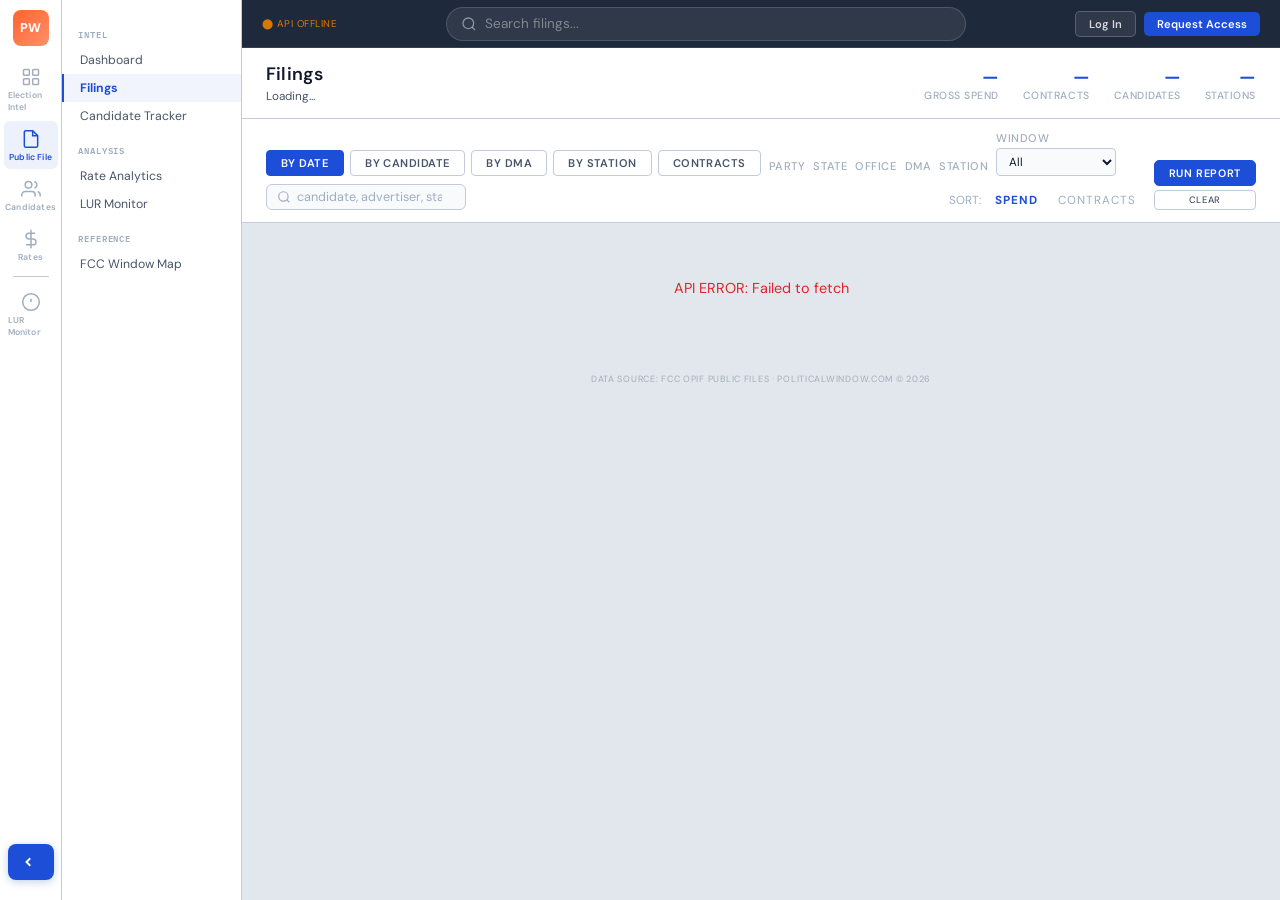
<file: public-file.html>
<!DOCTYPE html>
<html lang="en">
<head>
<!-- Google tag (gtag.js) -->
<script async src="https://www.googletagmanager.com/gtag/js?id=G-JGHV19ZYEQ"></script>
<script>
  window.dataLayer = window.dataLayer || [];
  function gtag(){dataLayer.push(arguments);}
  gtag('js', new Date());

  gtag('config', 'G-JGHV19ZYEQ');
</script>
<!-- Microsoft Clarity -->
<script type="text/javascript">
    (function(c,l,a,r,i,t,y){
        c[a]=c[a]||function(){(c[a].q=c[a].q||[]).push(arguments)};
        t=l.createElement(r);t.async=1;t.src="https://www.clarity.ms/tag/"+i;
        y=l.getElementsByTagName(r)[0];y.parentNode.insertBefore(t,y);
    })(window, document, "clarity", "script", "wnbzwo190n");
</script>
<meta charset="UTF-8">
<meta name="viewport" content="width=device-width, initial-scale=1.0">
<title>Public File Activity — PoliticalWindow.com</title>
<!-- Favicon: inline SVG data URI matching the sidebar-rail-logo (shared across all pages, 2026-04-16). -->
<link rel="icon" type="image/svg+xml" href="data:image/svg+xml,%3Csvg xmlns='http://www.w3.org/2000/svg' viewBox='0 0 32 32'%3E%3Cdefs%3E%3ClinearGradient id='g' x1='0%25' y1='0%25' x2='100%25' y2='100%25'%3E%3Cstop offset='0%25' stop-color='%23FF642D'/%3E%3Cstop offset='100%25' stop-color='%23FF8F6B'/%3E%3C/linearGradient%3E%3C/defs%3E%3Crect width='32' height='32' rx='7' fill='url(%23g)'/%3E%3Ctext x='16' y='22' font-family='system-ui,Arial,sans-serif' font-size='14' font-weight='800' text-anchor='middle' fill='%23fff'%3EPW%3C/text%3E%3C/svg%3E">
<link href="https://fonts.googleapis.com/css2?family=Bebas+Neue&family=IBM+Plex+Mono:wght@400;500;600&family=DM+Sans:wght@300;400;500;600&display=swap" rel="stylesheet">
<style>
html{font-size:18px}
*,*::before,*::after{box-sizing:border-box;margin:0;padding:0}
:root {
  --navy:       #E2E6ED;
  --navy-mid:   #FFFFFF;
  --navy-card:  #FFFFFF;
  --navy-border:#C1CBDB;
  --blue:       #1D4ED8;
  --blue-light: #2563EB;
  --blue-glow:  rgba(29,78,216,0.10);
  --amber:      #D97706;
  --amber-dim:  rgba(217,119,6,0.08);
  --red:        #DC2626;
  --red-dim:    rgba(220,38,38,0.06);
  --green:      #059669;
  --green-dim:  rgba(5,150,105,0.06);
  --slate:      #94A3B8;
  --slate-dim:  rgba(148,163,184,0.12);
  --dem:        #2563EB;
  --rep:        #DC2626;
  --ind:        #8B5CF6;
  --text:       #0F172A;
  --text-muted: #475569;
  --text-faint: #A0AEBF;
  --mono:       'IBM Plex Mono', monospace;
  --sans:       'DM Sans', sans-serif;
  --display:    'DM Sans', sans-serif;
  --shadow-sm:  0 1px 3px rgba(0,0,0,0.08), 0 1px 2px rgba(0,0,0,0.05);
  --shadow-md:  0 4px 12px rgba(0,0,0,0.10), 0 1px 3px rgba(0,0,0,0.06);
  --shadow-lg:  0 8px 24px rgba(0,0,0,0.12), 0 2px 6px rgba(0,0,0,0.06);
    /* ── Themable surface / chrome / link tokens (added on top of #230 baseline) ── */
    /* Surfaces */
    --surface:        #FFFFFF;
    --surface-alt:    #F8FAFC;
    --surface-faint:  #F1F5F9;
    --surface-table:  #FAFBFC;
    /* Borders */
    --border:         #E2E8F0;
    --border-strong:  #CBD5E1;
    --border-faint:   #E3E8EF;
    /* Text shades not already covered by --text/--text-muted/--text-faint */
    --text-mute2:     #64748B;
    /* Header chrome (the dark navy strip across the top of every page) */
    --header-bg:      #1E293B;
    --header-border:  #334155;
    --header-fg:      #F1F5F9;
    --header-fg-muted:rgba(255,255,255,0.7);
    /* Brand orange gradient used by the sidebar rail logo */
    --brand-grad-start: #FF642D;
    --brand-grad-end:   #FF8F6B;
    /* Link / chart blue (lives alongside existing --blue / --blue-light) */
    --link:           #2B6CB0;
    --blue-soft:      #93C5FD;

}
body{background:var(--navy);color:var(--text);font-family:var(--sans);min-height:100vh;overflow-x:clip;
  background-image:radial-gradient(circle, rgba(180,190,205,0.35) 0.5px, transparent 0.5px);
  background-size:18px 18px;
}
a{color:var(--blue);text-decoration:none}
select,input,button{font-family:var(--mono);outline:none}
.stat-val,.stat-lbl,.tab,#sort-wrap,.sort-btn,#grouped-count,.g-name,.g-num-val,.g-num-lbl,.pill,.detail-title,#raw-header,th,td,#loading,footer{font-family:var(--mono)}
::-webkit-scrollbar{width:5px;height:5px}
::-webkit-scrollbar-thumb{background:var(--border-strong);border-radius:3px}

/* ── SIDEBAR ── */
.sidebar { position:fixed; top:0; left:0; bottom:0; z-index:110; display:flex; flex-direction:row; }
.sidebar-rail { width:62px; background:#fff; border-right:1px solid var(--navy-border); display:flex; flex-direction:column; align-items:center; padding:10px 0 6px; overflow-y:auto; overflow-x:visible; flex-shrink:0; position:relative; }
.sidebar-rail-logo { width:36px; height:36px; border-radius:8px; background:linear-gradient(135deg,var(--brand-grad-start),var(--brand-grad-end)); display:flex; align-items:center; justify-content:center; flex-shrink:0; font-family:var(--sans); font-size:0.7rem; color:#fff; font-weight:800; letter-spacing:-0.02em; margin-bottom:12px; cursor:pointer; }
.rail-item { display:flex; flex-direction:column; align-items:center; gap:2px; padding:8px 4px 6px; margin:1px 0; cursor:pointer; border-radius:6px; transition:all 0.12s; text-decoration:none; width:54px; }
.rail-item svg { width:20px; height:20px; color:var(--text-faint); transition:color 0.12s; }
.rail-item-label { font-family:var(--sans); font-size:0.48rem; font-weight:600; color:var(--text-faint); letter-spacing:0.02em; transition:color 0.12s; }
.rail-item:hover svg, .rail-item:hover .rail-item-label { color:var(--text); }
.rail-item.active { background:rgba(29,78,216,0.08); }
.rail-item.active svg { color:var(--blue); }
.rail-item.active .rail-item-label { color:var(--blue); }
.rail-divider { width:36px; height:1px; background:var(--navy-border); margin:6px 0; }
.sidebar-panel { width:180px; background:#fff; border-right:1px solid var(--navy-border); padding:14px 0; overflow-y:auto; transition:width 0.2s ease, opacity 0.15s ease; opacity:1; position:relative; }
.sidebar-panel-header { font-family:var(--sans); font-size:0.7rem; font-weight:700; color:var(--text); padding:0 16px 10px; letter-spacing:-0.01em; }
.sidebar-panel-link { display:block; font-family:var(--sans); font-size:0.68rem; color:var(--text-muted); padding:6px 16px; text-decoration:none; border-left:2px solid transparent; transition:all 0.12s; }
.sidebar-panel-link:hover { color:var(--text); background:rgba(43,108,176,0.03); }
.sidebar-panel-link.active { color:var(--blue); background:rgba(29,78,216,0.06); border-left-color:var(--blue); font-weight:700; }
.sidebar-panel-section { font-family:var(--mono); font-size:0.5rem; letter-spacing:0.1em; text-transform:uppercase; color:var(--text-faint); padding:12px 16px 4px; font-weight:600; }
.sidebar-collapse-btn { width:46px; height:36px; margin:auto 8px 14px; background:var(--blue); border:none; border-radius:8px; display:flex; align-items:center; justify-content:center; cursor:pointer; z-index:115; box-shadow:0 2px 8px rgba(43,108,176,0.3); transition:all 0.18s; }
.sidebar-collapse-btn:hover { background:var(--blue-light); box-shadow:0 4px 14px rgba(59,130,246,0.35); transform:scale(1.05); }
.sidebar-collapse-btn svg { width:18px; height:18px; color:#fff; }
.sidebar.collapsed .sidebar-panel { width:0; opacity:0; border-right:none; overflow:hidden; }
.page-wrap { margin-left:242px; transition:margin-left 0.2s ease; padding:0 0 40px; min-height:100vh; }
.sidebar.collapsed ~ .page-wrap { margin-left:62px; }

/* ── HEADER ── */
header { background:var(--header-bg); border-bottom:1px solid var(--header-border); padding:0 20px; display:grid; grid-template-columns:auto 1fr auto; align-items:center; gap:16px; height:48px; position:sticky; top:0; z-index:100; }
.header-left { display:flex; align-items:center; gap:10px; }
.logo { display:flex; align-items:baseline; gap:0.5rem; }
.logo-text { font-family:var(--display); font-size:1.5rem; letter-spacing:0.01em; color:var(--header-fg); line-height:1; font-weight:700; }
.logo-dot { color:var(--blue-light); }
.logo-badge { font-family:var(--mono); font-size:0.55rem; font-weight:600; color:#93C5FD; background:rgba(37,99,235,0.15); border:1px solid rgba(37,99,235,0.3); border-radius:10px; padding:2px 8px; letter-spacing:0.06em; }
.header-right { display:flex; align-items:center; gap:10px; justify-content:flex-end; }
.header-meta { font-family:var(--mono); font-size:0.6rem; color:rgba(255,255,255,0.7); letter-spacing:0.04em; }
.header-search{max-width:520px;width:100%;justify-self:center;display:flex;align-items:center;background:rgba(255,255,255,0.08);border:1px solid rgba(255,255,255,0.15);border-radius:20px;padding:0 14px;height:34px;transition:border-color 0.15s,box-shadow 0.15s}
.header-search:focus-within{border-color:var(--blue-light);box-shadow:0 0 0 3px rgba(37,99,235,0.15);background:rgba(255,255,255,0.12)}
.header-search svg{width:16px;height:16px;color:rgba(255,255,255,0.45);flex-shrink:0}
.header-search input{border:none;outline:none;background:transparent;font-family:var(--sans);font-size:0.75rem;color:var(--header-fg);width:100%;padding:0 8px}
.header-search input::placeholder{color:rgba(255,255,255,0.4)}

/* ── SUB-HEADER / STATS ── */
#header{border-bottom:1px solid var(--navy-border);padding:14px 24px;display:flex;align-items:center;justify-content:space-between;flex-wrap:wrap;gap:12px;background:#fff}
.sub{font-family:var(--mono);font-size:0.65rem;color:var(--text-muted);margin-top:2px}
#stats{display:flex;gap:24px}
.stat-val{font-size:1rem;font-weight:600;color:var(--blue);text-align:right}
.stat-lbl{font-size:0.58rem;color:var(--text-faint);letter-spacing:0.08em;text-align:right}

/* ── CONTROLS ── */
#controls{padding:12px 24px;border-bottom:1px solid var(--navy-border);display:flex;gap:12px;flex-wrap:nowrap;align-items:flex-end;background:#fff}
.filter-items-wrap{display:flex;flex-wrap:wrap;gap:8px;flex:1;align-items:flex-end;min-width:0}
.filter-btn-group{display:flex;flex-direction:column;gap:4px;flex-shrink:0}
.run-report-btn{font-family:var(--mono);font-size:0.6rem;font-weight:600;letter-spacing:0.06em;padding:5px 14px;border:1px solid var(--blue);border-radius:5px;cursor:pointer;background:var(--blue);color:#fff;white-space:nowrap}
.clear-btn{font-family:var(--mono);font-size:0.52rem;font-weight:500;letter-spacing:0.06em;padding:3px 14px;border:1px solid var(--navy-border);border-radius:4px;cursor:pointer;background:#fff;color:var(--text-muted);white-space:nowrap}
.tab-group{display:flex;gap:6px}
.tab{font-size:0.62rem;font-weight:600;letter-spacing:0.04em;padding:5px 14px;border:1px solid var(--navy-border);border-radius:4px;cursor:pointer;background:transparent;color:var(--text-muted);transition:all 0.12s}
.tab:hover{border-color:#CBD5E1;color:var(--text)}
.tab.active{background:var(--blue);border-color:var(--blue);color:#fff}
.filter-wrap{display:flex;flex-direction:column;gap:3px}
.filter-lbl{font-family:var(--sans);font-size:0.62rem;color:var(--text-faint);letter-spacing:0.05em;font-weight:500}
select,input{font-size:0.65rem;color:var(--text);background:var(--surface-alt);border:1px solid var(--navy-border);border-radius:4px;padding:4px 8px}
select:focus,input:focus{border-color:var(--blue);box-shadow:0 0 0 3px rgba(43,108,176,0.08)}
input{width:170px}
.filter-search{display:flex;align-items:center;gap:6px;background:var(--surface-alt);border:1px solid var(--navy-border);border-radius:6px;padding:4px 10px;min-width:200px;transition:border-color 0.15s}
.filter-search:focus-within{border-color:var(--blue);box-shadow:0 0 0 2px rgba(29,78,216,0.1)}
.filter-search svg{flex-shrink:0;color:var(--text-faint)}
.filter-search input{background:transparent;border:none;outline:none;box-shadow:none;color:var(--text);font-family:var(--sans);font-size:0.7rem;width:100%;padding:0}
.filter-search input::placeholder{color:var(--text-faint)}

/* ── MULTI-SELECT (party, state, office, dma, station) ──
   Replaces native <select> with a checkbox list panel. Trigger looks
   identical to the original select; panel pops below on click. */
.ms-wrap{position:relative;display:inline-block}
/* Mirror the native <select> exactly so multi-selects sit flush with the
   single-select WINDOW dropdown. Inherit padding/font-size from the
   global `select,input` rule so any future tweak to that line tracks. */
.ms-trigger{display:inline-flex;align-items:center;justify-content:space-between;gap:6px;font-family:var(--mono);font-size:0.65rem;color:var(--text);background:var(--surface-alt);border:1px solid var(--navy-border);border-radius:4px;padding:4px 8px;cursor:pointer;text-align:left;line-height:1.2;height:auto;width:auto;max-width:170px;min-width:0;box-sizing:border-box;font-weight:400}
.ms-trigger:focus{outline:none}
.ms-trigger:hover{border-color:#CBD5E1}
.ms-trigger.open{border-color:var(--blue);box-shadow:0 0 0 3px rgba(43,108,176,0.08)}
.ms-trigger-label{text-align:left;white-space:nowrap;overflow:hidden;text-overflow:ellipsis;max-width:140px}
.ms-trigger-chev{flex-shrink:0;color:var(--text-faint);font-size:0.6rem;line-height:1;margin-left:2px}
.ms-panel{position:absolute;top:calc(100% + 4px);left:0;z-index:50;min-width:200px;max-width:300px;max-height:340px;background:#fff;border:1px solid var(--navy-border);border-radius:6px;box-shadow:0 8px 24px rgba(0,0,0,0.12);display:none;flex-direction:column}
.ms-panel.open{display:flex}
.ms-panel-search{padding:6px;border-bottom:1px solid var(--navy-border)}
.ms-panel-search input{width:100%;font-family:var(--mono);font-size:0.62rem;border:1px solid var(--navy-border);border-radius:3px;padding:4px 6px;background:var(--surface-alt);outline:none}
.ms-panel-search input:focus{border-color:var(--blue)}
.ms-panel-actions{display:flex;gap:8px;padding:4px 8px;border-bottom:1px solid var(--navy-border);background:#FAFBFC}
.ms-action-btn{font-family:var(--mono);font-size:0.55rem;letter-spacing:0.06em;color:var(--blue);background:transparent;border:none;cursor:pointer;padding:2px 4px;font-weight:600}
.ms-action-btn:hover{text-decoration:underline}
.ms-options{flex:1;overflow-y:auto;padding:2px 0;max-height:240px}
/* `display:flex` on a <label> only makes it a flex CONTAINER — its own
   width still defaults to inline (content-sized), which is why rows
   were collapsing right. Force block-level + full width + explicit
   left text-align to keep the checkbox at the left edge of the panel. */
.ms-option{display:flex;align-items:center;gap:8px;padding:4px 10px;font-family:var(--mono);font-size:0.62rem;color:var(--text);cursor:pointer;user-select:none;width:100%;box-sizing:border-box;text-align:left}
.ms-option:hover{background:rgba(43,108,176,0.06)}
.ms-option input[type=checkbox]{margin:0;cursor:pointer;flex-shrink:0;accent-color:var(--blue);width:13px;height:13px}
.ms-option.dim .ms-option-label{color:#CBD5E1}
.ms-option-label{flex:1 1 auto;min-width:0;text-align:left;white-space:nowrap;overflow:hidden;text-overflow:ellipsis;display:block}
.ms-empty{padding:8px;font-family:var(--mono);font-size:0.6rem;color:var(--text-faint);text-align:center}

#sort-wrap{margin-left:auto;display:flex;align-items:center;gap:8px;font-size:0.65rem;color:var(--text-faint)}
.sort-btn{background:transparent;border:none;cursor:pointer;font-family:var(--mono);font-size:0.65rem;letter-spacing:0.08em;color:var(--text-faint);padding:2px 6px;transition:color 0.12s}
.sort-btn:hover{color:var(--text)}
.sort-btn.active{color:var(--blue);font-weight:700}

/* ── MAIN AREA ── */
#main{padding:16px 24px;display:flex;flex-direction:column;gap:14px}
#grouped{background:#fff;border:1px solid var(--navy-border);border-radius:8px;overflow:clip;box-shadow:var(--shadow-sm)}
#grouped-header{display:flex;padding:8px 14px;border-bottom:1px solid var(--navy-border);align-items:center}
#grouped-count{margin-left:auto;font-size:0.62rem;color:var(--text-faint)}
.group-row{border-bottom:1px solid var(--navy-border)}
.group-main{display:grid;grid-template-columns:1fr 80px 100px 40px;gap:8px;padding:10px 14px;align-items:center;cursor:pointer;transition:background 0.12s}
.group-main:hover{background:rgba(43,108,176,0.04)}
.g-bar{width:3px;height:28px;border-radius:2px;flex-shrink:0}
.g-name{font-size:0.7rem;color:var(--text);font-weight:600;white-space:nowrap;overflow:hidden;text-overflow:ellipsis}
.g-pills{display:flex;gap:4px;margin-top:3px;flex-wrap:wrap}
.pill{font-size:0.56rem;font-weight:700;padding:2px 6px;border-radius:4px;letter-spacing:0.08em;border:1px solid}
.g-num{text-align:right}
.g-num-val{font-size:0.82rem;font-weight:600;color:var(--text)}
.g-num-lbl{font-size:0.62rem;color:var(--text-faint)}
.g-spend{color:var(--green)!important;font-size:0.85rem!important}
.g-arrow{text-align:right;font-size:0.65rem;color:var(--text-faint)}

/* ── DETAIL / TABLES ── */
.detail-wrap{background:var(--surface-alt);border-bottom:1px solid var(--navy-border);padding:10px 14px 14px;overflow-x:auto;display:none}
.detail-wrap.open{display:block}
.detail-wrap td{max-width:none;white-space:normal;word-break:break-word}
.detail-title{font-size:0.62rem;color:var(--text-faint);letter-spacing:0.1em;margin-bottom:8px}
table{width:100%;border-collapse:collapse;font-size:0.7rem;table-layout:fixed}
th{text-align:left;padding:6px 8px;border-bottom:1px solid var(--navy-border);border-right:1px solid var(--border-faint);font-weight:600;letter-spacing:0.05em;color:var(--text-faint);white-space:nowrap;background:var(--surface-alt);font-size:0.62rem}
th:last-child{border-right:none}
th.sortable{cursor:pointer;user-select:none;position:relative;padding-right:30px}
th.sortable:hover{color:var(--blue)}
th.sortable:hover::after{background:#EEF2F7}
th.sortable::after{content:'\21C5';position:absolute;right:0;top:0;bottom:0;width:26px;display:flex;align-items:center;justify-content:center;background:var(--surface-faint);border-left:1px solid var(--navy-border);font-size:0.78rem;color:#CBD5E1;pointer-events:none}
th.sort-asc::after{content:'\25B2';color:var(--blue);font-size:0.65rem;background:#EBF0F7;border-left-color:var(--navy-border)}
th.sort-desc::after{content:'\25BC';color:var(--blue);font-size:0.65rem;background:#EBF0F7;border-left-color:var(--navy-border)}
td{padding:7px 8px;border-bottom:1px solid #F1F5F9;white-space:nowrap;max-width:180px;overflow:hidden;text-overflow:ellipsis;font-size:0.7rem;color:var(--text)}
tr:nth-child(even) td{background:var(--surface-alt)}
tr:hover td{background:rgba(43,108,176,0.04)}
.c-green{color:var(--green);font-weight:700}
.c-amber{color:var(--amber);font-weight:600}
.c-muted{color:var(--text-muted)}
.c-bright{color:var(--text)}
.c-r{color:var(--red);font-weight:700}
.c-d{color:var(--blue-light);font-weight:700}
.c-blue{color:var(--blue)}

/* ── RAW TABLE ── */
#raw-wrap{background:#fff;border:1px solid var(--navy-border);border-radius:8px;overflow-x:auto;box-shadow:var(--shadow-sm)}
#raw-header{padding:8px 14px;border-bottom:1px solid var(--navy-border);font-size:0.62rem;color:var(--text-faint);letter-spacing:0.08em}
#loading{display:flex;align-items:center;justify-content:center;height:200px;font-size:0.8rem;color:var(--blue);letter-spacing:0.15em}
#error-msg{color:var(--red);text-align:center;padding:40px;font-size:0.8rem;display:none}
footer{font-size:0.5rem;color:var(--text-faint);text-align:center;letter-spacing:0.08em;padding:20px}


/* ── DOC COLUMN ICONS ── */
.doc-icons{display:flex;gap:10px;align-items:center;justify-content:center}
.doc-icon-btn{display:flex;flex-direction:column;align-items:center;gap:2px;background:none;border:none;cursor:pointer;padding:2px 3px;color:var(--text-faint);transition:color 0.12s;text-decoration:none;line-height:1}
.doc-icon-btn:hover{color:var(--link)}
.doc-icon-btn svg{width:16px;height:16px;display:block}
.doc-icon-label{font-family:var(--mono);font-size:0.42rem;font-weight:700;letter-spacing:0.08em;color:inherit}

/* ── SINGLE-DOC PDF VIEWER MODAL ── */
#pdf-viewer-overlay{display:none;position:fixed;inset:0;z-index:9999;background:rgba(0,0,0,0.55);align-items:center;justify-content:center}
#pdf-viewer-overlay.open{display:flex}
#pdf-viewer-modal{display:flex;flex-direction:column;width:min(860px,96vw);height:min(92vh,960px);background:var(--surface);border-radius:6px;overflow:hidden;box-shadow:0 20px 60px rgba(0,0,0,0.35)}
.pv-topbar{background:#0f1623;padding:10px 18px;display:flex;align-items:center;justify-content:space-between;gap:12px;flex-shrink:0;min-height:44px}
.pv-topbar-left{font-family:var(--mono);font-size:0.58rem;color:#E2E8F0;letter-spacing:0.06em;flex:1;min-width:0;overflow:hidden;text-overflow:ellipsis;white-space:nowrap}
.pv-close-btn{background:transparent;border:none;color:rgba(255,255,255,0.6);font-size:1rem;cursor:pointer;line-height:1;padding:4px 6px;border-radius:3px;transition:color 0.12s;flex-shrink:0}
.pv-close-btn:hover{color:#fff}
.pv-toolbar{background:var(--surface-table);border-bottom:1px solid var(--navy-border);padding:8px 14px;display:flex;align-items:center;gap:8px;flex-shrink:0}
.pv-rotate-label{font-family:var(--mono);font-size:0.42rem;font-weight:700;letter-spacing:0.1em;color:var(--text-faint);text-transform:uppercase;margin-right:2px}
.pv-rotate-btn{display:inline-flex;align-items:center;gap:5px;padding:5px 12px;border-radius:4px;background:var(--surface);border:1px solid var(--navy-border);color:var(--text);font-family:var(--mono);font-size:0.6rem;font-weight:700;cursor:pointer;transition:all 0.12s;letter-spacing:0.04em}
.pv-rotate-btn:hover{background:var(--blue);border-color:var(--blue);color:#fff}
.pv-pdf-wrap{flex:1;overflow-y:auto;background:#E5E7EB;position:relative;min-height:0}
.pv-pdf-canvas-wrap canvas{display:block;width:100%}
.pv-pdf-skeleton{padding:20px;display:flex;flex-direction:column;gap:10px;align-items:center;justify-content:center;min-height:200px}
.pv-pdf-skeleton-bar{height:8px;background:#D1D5DB;border-radius:4px;animation:pv-pulse 1.5s ease-in-out infinite}
@keyframes pv-pulse{0%,100%{opacity:0.4}50%{opacity:1}}
.pv-pdf-error{padding:30px 14px;text-align:center;font-family:var(--mono);font-size:0.6rem;color:var(--text-muted)}
.pv-pdf-error a{color:var(--blue);font-weight:700}
.pv-footer{padding:8px 14px;border-top:1px solid var(--navy-border);background:var(--surface-table);font-family:var(--mono);font-size:0.5rem;color:var(--text-muted);display:flex;align-items:center;justify-content:space-between;gap:12px;flex-shrink:0}
.pv-footer a{color:var(--blue);font-weight:700}
.pv-footer-actions{display:flex;align-items:center;gap:12px}
.pv-close-action{font-family:var(--mono);font-size:0.55rem;font-weight:700;letter-spacing:0.08em;padding:5px 16px;border:1px solid var(--navy-border);border-radius:4px;background:var(--surface);color:var(--text);cursor:pointer;transition:all 0.12s}
.pv-close-action:hover{background:var(--blue);border-color:var(--blue);color:#fff}

@media(max-width:700px){
  .sidebar{display:none}
  .page-wrap{margin-left:0!important}
  #stats{gap:14px}
  .stat-val{font-size:0.8rem}
  .detail-wrap th:nth-child(2),.detail-wrap td:nth-child(2),
  .detail-wrap th:nth-child(4),.detail-wrap td:nth-child(4),
  .detail-wrap th:nth-child(6),.detail-wrap td:nth-child(6){display:none}
  #raw-wrap th:nth-child(2),#raw-wrap td:nth-child(2),
  #raw-wrap th:nth-child(4),#raw-wrap td:nth-child(4),
  #raw-wrap th:nth-child(6),#raw-wrap td:nth-child(6){display:none}
}
</style>
<link rel="stylesheet" href="style.css">
</head>
<body>

<nav class="sidebar" id="sidebar">
  <div class="sidebar-rail">
    <div class="sidebar-rail-logo" title="PoliticalWindow.com">PW</div>
    <a href="/" class="rail-item" title="Election Intel">
      <svg viewBox="0 0 24 24" fill="none" stroke="currentColor" stroke-width="1.8"><rect x="3" y="3" width="7" height="7" rx="1"/><rect x="14" y="3" width="7" height="7" rx="1"/><rect x="3" y="14" width="7" height="7" rx="1"/><rect x="14" y="14" width="7" height="7" rx="1"/></svg>
      <span class="rail-item-label">Election Intel</span>
    </a>
    <a href="/public-file" class="rail-item active" title="Public File">
      <svg viewBox="0 0 24 24" fill="none" stroke="currentColor" stroke-width="1.8"><path d="M14 2H6a2 2 0 0 0-2 2v16a2 2 0 0 0 2 2h12a2 2 0 0 0 2-2V8z"/><polyline points="14 2 14 8 20 8"/></svg>
      <span class="rail-item-label">Public File</span>
    </a>
    <a href="/candidate-tracker" class="rail-item" title="Candidate Tracker">
      <svg viewBox="0 0 24 24" fill="none" stroke="currentColor" stroke-width="1.8"><path d="M17 21v-2a4 4 0 0 0-4-4H5a4 4 0 0 0-4 4v2"/><circle cx="9" cy="7" r="4"/><path d="M23 21v-2a4 4 0 0 0-3-3.87"/><path d="M16 3.13a4 4 0 0 1 0 7.75"/></svg>
      <span class="rail-item-label">Candidates</span>
    </a>
    <a href="/rates" class="rail-item" title="Rate Analytics">
      <svg viewBox="0 0 24 24" fill="none" stroke="currentColor" stroke-width="1.8"><line x1="12" y1="1" x2="12" y2="23"/><path d="M17 5H9.5a3.5 3.5 0 0 0 0 7h5a3.5 3.5 0 0 1 0 7H6"/></svg>
      <span class="rail-item-label">Rates</span>
    </a>
    <div class="rail-divider"></div>
    <a href="/lur" class="rail-item" title="LUR">
      <svg viewBox="0 0 24 24" fill="none" stroke="currentColor" stroke-width="1.8"><circle cx="12" cy="12" r="10"/><line x1="12" y1="8" x2="12" y2="12"/><line x1="12" y1="16" x2="12.01" y2="16"/></svg>
      <span class="rail-item-label">LUR Monitor</span>
    </a>
    <div class="sidebar-collapse-btn" onclick="toggleSidebar()" id="sidebarToggleBtn" title="Collapse panel">
      <svg viewBox="0 0 24 24" fill="none" stroke="currentColor" stroke-width="2.5"><polyline points="11 17 6 12 11 7"/></svg>
    </div>
  </div>
  <div class="sidebar-panel">
    <div class="sidebar-panel-section">Intel</div>
    <a href="/" class="sidebar-panel-link">Dashboard</a>
    <a href="/public-file" class="sidebar-panel-link active">Filings</a>
    <a href="/candidate-tracker" class="sidebar-panel-link">Candidate Tracker</a>
    <div class="sidebar-panel-section">Analysis</div>
    <a href="/rates" class="sidebar-panel-link">Rate Analytics</a>
    <a href="/lur" class="sidebar-panel-link">LUR Monitor</a>
    <div class="sidebar-panel-section">Reference</div>
    <a href="/" class="sidebar-panel-link">FCC Window Map</a>
  </div>
</nav>

<div class="page-wrap">
<header>
  <div class="header-left">
    <span class="header-meta" id="data-badge" style="color:rgba(255,255,255,0.5);font-size:0.55rem;letter-spacing:0.05em">&#x2B24; LOADING...</span>
  </div>
  <div class="header-search">
    <svg viewBox="0 0 24 24" fill="none" stroke="currentColor" stroke-width="2"><circle cx="11" cy="11" r="8"/><line x1="21" y1="21" x2="16.65" y2="16.65"/></svg>
    <input type="search" autocomplete="off" readonly placeholder="Search filings..." id="headerSearch">
  </div>
  <div class="header-right">
    <div id="header-auth"></div>
  </div>
</header>
<div id="header">
  <div>
    <div style="font-size:1rem;font-weight:600;color:var(--text);letter-spacing:0.01em;font-family:var(--sans)">Filings</div>
    <div class="sub" id="header-sub">Loading...</div>
  </div>
  <div id="stats">
    <div><div class="stat-val" id="s-spend">&mdash;</div><div class="stat-lbl">GROSS SPEND</div></div>
    <div><div class="stat-val" id="s-contracts">&mdash;</div><div class="stat-lbl">CONTRACTS</div></div>
    <div><div class="stat-val" id="s-candidates">&mdash;</div><div class="stat-lbl">CANDIDATES</div></div>
    <div><div class="stat-val" id="s-stations">&mdash;</div><div class="stat-lbl">STATIONS</div></div>
  </div>
</div>
<div id="controls">
  <div class="filter-items-wrap">
    <div class="tab-group">
      <button class="tab active" data-view="date">BY DATE</button>
      <button class="tab" data-view="candidate">BY CANDIDATE</button>
      <button class="tab" data-view="dma">BY DMA</button>
      <button class="tab" data-view="station">BY STATION</button>
      <button class="tab" data-view="raw">CONTRACTS</button>
    </div>
    <div class="filter-wrap">
      <div class="filter-lbl">PARTY</div>
      <div id="ms-party"></div>
    </div>
    <div class="filter-wrap">
      <div class="filter-lbl">STATE</div>
      <div id="ms-state"></div>
    </div>
    <div class="filter-wrap">
      <div class="filter-lbl">OFFICE</div>
      <div id="ms-office"></div>
    </div>
    <div class="filter-wrap">
      <div class="filter-lbl">DMA</div>
      <div id="ms-dma"></div>
    </div>
    <div class="filter-wrap">
      <div class="filter-lbl">STATION</div>
      <div id="ms-station"></div>
    </div>
    <div class="filter-wrap">
      <div class="filter-lbl">WINDOW</div>
      <select id="f-window">
        <option value="ALL">All</option>
        <option value="IN">In Window</option>
        <option value="Primary">Primary</option>
        <option value="General">General</option>
        <option value="OOW">Out of Window</option>
      </select>
    </div>
    <div class="filter-search">
      <svg width="14" height="14" viewBox="0 0 24 24" fill="none" stroke="currentColor" stroke-width="2"><circle cx="11" cy="11" r="8"/><line x1="21" y1="21" x2="16.65" y2="16.65"/></svg>
      <input type="search" autocomplete="off" readonly id="f-search" placeholder="candidate, advertiser, station...">
    </div>
    <div id="sort-wrap">SORT:
      <button class="sort-btn active" data-sort="spend">SPEND</button>
      <button class="sort-btn" data-sort="contracts">CONTRACTS</button>
    </div>
  </div>
  <div class="filter-btn-group">
    <button id="run-report" class="run-report-btn">RUN REPORT</button>
    <button id="clear-filters" class="clear-btn">CLEAR</button>
  </div>
</div>
<div id="main">
  <div id="loading">LOADING FCC DATA...</div>
  <div id="error-msg"></div>
  <div id="grouped" style="display:none">
    <div id="grouped-header"><div id="grouped-count"></div></div>
    <div id="grouped-body"></div>
  </div>
  <div id="raw-wrap" style="display:none">
    <div id="raw-header"></div>
    <table>
      <colgroup>
        <col style="width:11%"><col style="width:13%"><col style="width:3%"><col style="width:6%">
        <col style="width:3%"><col style="width:9%"><col style="width:5%"><col style="width:7%">
        <col style="width:9%"><col style="width:7%"><col style="width:4%"><col style="width:5%"><col style="width:7%">
        <col style="width:4%">
      </colgroup>
      <thead><tr id="raw-thead">
        <th class="sortable" data-col="candidate">CANDIDATE</th>
        <th class="sortable" data-col="advertiser">ADVERTISER</th>
        <th class="sortable" data-col="party">PARTY</th>
        <th class="sortable" data-col="office_type">OFFICE</th>
        <th class="sortable" data-col="state">STATE</th>
        <th class="sortable" data-col="dma_name">DMA</th>
        <th class="sortable" data-col="callsign">STATION</th>
        <th class="sortable" data-col="order_number">ORDER #</th>
        <th class="sortable" data-col="start_date">DATES</th>
        <th class="sortable" data-col="upload_date">UPLOADED</th>
        <th>DPTCD</th>
        <th class="sortable" data-col="window_status">WINDOW</th>
        <th class="sortable" data-col="gross_total">TOTAL</th>
        <th>DOC</th>
      </tr></thead>
      <tbody id="raw-body"></tbody>
    </table>
  </div>
</div>
<footer>DATA SOURCE: FCC OPIF PUBLIC FILES &middot; POLITICALWINDOW.COM &copy; 2026</footer>
</div><!-- end page-wrap -->

<script>
function toggleSidebar() {
  var sb = document.getElementById('sidebar');
  sb.classList.toggle('collapsed');
  var btn = document.getElementById('sidebarToggleBtn');
  if (sb.classList.contains('collapsed')) {
    btn.innerHTML = '<svg viewBox="0 0 24 24" fill="none" stroke="currentColor" stroke-width="2.5"><polyline points="13 17 18 12 13 7"/></svg>';
    btn.title = 'Expand panel';
  } else {
    btn.innerHTML = '<svg viewBox="0 0 24 24" fill="none" stroke="currentColor" stroke-width="2.5"><polyline points="11 17 6 12 11 7"/></svg>';
    btn.title = 'Collapse panel';
  }
}

// date removed from header

var API='https://rates.politicalwindow.com';
var ALL_DATA=[],SERVER_STATS={},currentView='date',currentSort='spend';
var rawSort={col:'start_date',dir:'desc'};
var _PV_ROW_STORE={};
// ── Cable PSID → retail brand display ───────────────────────────────────────
// Cable rows return the PSID as callsign (e.g. "003777"); the backend
// resolves it to a friendly label via station_display_name(). Broadcast
// rows (KTLA, KXAS) pass through unchanged.
var STATION_DISPLAY={};
function stationLabel(r){
  if(!r)return'';
  if(r.station_display)return r.station_display;
  var code=r.callsign||r.station||'';
  return STATION_DISPLAY[code]||code;
}
function stationLabelFromCode(code){
  if(!code)return'';
  return STATION_DISPLAY[code]||code;
}
(function loadStationDisplay(){
  // Best-effort prefetch of PSID → display label map so station labels are
  // friendly even on pages that consume endpoints that don't return
  // station_display directly. Failure is silent — raw codes still render.
  try{
    fetch(API+'/api/cable-systems?limit=500')
      .then(function(r){return r.ok?r.json():null;})
      .then(function(j){
        if(!j||!j.data)return;
        j.data.forEach(function(cs){
          if(!cs.psid)return;
          if(cs.station_display){STATION_DISPLAY[cs.psid]=cs.station_display;return;}
          var brand=cs.display_brand||cs.operator_name||'';
          var dma=cs.dma?cs.dma.toLowerCase().replace(/\b\w/g,function(c){return c.toUpperCase();}):'';
          if(brand&&dma)STATION_DISPLAY[cs.psid]=brand+' ('+dma+')';
          else if(brand)STATION_DISPLAY[cs.psid]=brand;
        });
      }).catch(function(){});
  }catch(e){}
})();

function fmt$(n){if(!n&&n!==0)return'\u2014';var v=parseFloat(n);if(isNaN(v))return'\u2014';if(v>=1e6)return'$'+(v/1e6).toFixed(2)+'M';if(v>=1000)return'$'+(v/1000).toFixed(0)+'K';return'$'+v.toFixed(0);}
function esc(s){return(s||'').replace(/&/g,'&amp;').replace(/</g,'&lt;').replace(/>/g,'&gt;');}
function pc(p){return p==='R'?'c-r':p==='D'?'c-d':'c-muted';}
function pill(label,color,bg){return'<span class="pill" style="color:'+(color||'#64748B')+';background:'+(bg||'rgba(148,163,184,0.08)')+';border-color:'+(color||'#64748B')+'33">'+esc(label)+'</span>';}
function partyPill(p){var c={R:'#DC2626',D:'#3b82f6',I:'#8B5CF6'},b={R:'rgba(220,38,38,0.08)',D:'rgba(59,130,246,0.08)',I:'rgba(139,92,246,0.08)'};return pill(p,c[p],b[p]);}
function fmtDate(d){if(!d)return'';return d.slice(5,10).replace('-','/');}
function fmtUploadDateShort(d){if(!d)return'\u2014';var dt=new Date(d);if(isNaN(dt.getTime()))return'\u2014';return dt.toLocaleDateString('en-US',{month:'short',day:'numeric'});}
function fmtDates(r){var s=fmtDate(r.start_date),e=fmtDate(r.end_date);if(!s&&!e)return'\u2014';if(!e)return s;if(!s)return e;return s+'\u2013'+e;}
var DAYPART_CODES={'Early Morning':'EM','Daytime':'DT','Early Fringe':'EF','Early News':'EN','Prime Access':'PA','Primetime':'PT','Late News':'LN','Late Fringe':'LF','Overnight':'ON'};
function fmtDayparts(str){if(!str)return'\u2014';return str.split(/[,;\/+|&]+/).map(function(s){var t=s.trim();return DAYPART_CODES[t]||t;}).filter(Boolean).join('\u00B7');}
// Use line-level daypart_codes array from rate_lines when available; fall back to contract-level text parsing.
function fmtDaypartCodes(r){var c=r.daypart_codes;if(c&&c.length)return c.join('\u00B7');return fmtDayparts(r.daypart);}
function fccLink(r){
  var hasPdf=r.fcc_file_id||r.fcc_pdf_url||(r.folder_id&&r.file_manager_id);
  if(!hasPdf)return'\u2014';
  var key=(r.order_number||'')+'_'+(r.file_manager_id||r.folder_id||r.fcc_file_id||'');
  _PV_ROW_STORE[key]=r;
  var safeKey=key.replace(/\\/g,'\\\\').replace(/'/g,"\\'");
  var dl=r.fcc_pdf_url||(r.folder_id&&r.file_manager_id?'https://publicfiles.fcc.gov/api/manager/download/'+r.folder_id+'/'+r.file_manager_id+'.pdf':null);
  var viewBtn='<button class="doc-icon-btn" onclick="openPdfViewer(\''+safeKey+'\')" title="View PDF">'
    +'<svg width="16" height="16" viewBox="0 0 24 24" fill="none" stroke="currentColor" stroke-width="2" stroke-linecap="round" stroke-linejoin="round"><path d="M1 12s4-8 11-8 11 8 11 8-4 8-11 8-11-8-11-8z"/><circle cx="12" cy="12" r="3"/></svg>'
    +'<span class="doc-icon-label">VIEW</span></button>';
  var dlBtn=dl
    ?'<a href="'+esc(dl)+'" target="_blank" rel="noopener" class="doc-icon-btn" title="Download PDF">'
      +'<svg width="16" height="16" viewBox="0 0 24 24" fill="none" stroke="currentColor" stroke-width="2" stroke-linecap="round" stroke-linejoin="round"><path d="M21 15v4a2 2 0 0 1-2 2H5a2 2 0 0 1-2-2v-4"/><polyline points="7 10 12 15 17 10"/><line x1="12" y1="15" x2="12" y2="3"/></svg>'
      +'<span class="doc-icon-label">DOWNLOAD</span></a>'
    :'';
  return'<div class="doc-icons">'+viewBtn+dlBtn+'</div>';
}
// Resolved candidate name, falling back to raw advertiser
function candKey(r){return r.candidate||r.advertiser||'Unknown';}

// MS = registry of multi-select widgets. .selected is a Set per widget;
// empty Set = no filter applied (matches everything for that field).
var MS = {};

function getFiltered(){
  var win=document.getElementById('f-window').value;
  var search=document.getElementById('f-search').value.toLowerCase();
  return ALL_DATA.filter(function(r){
    if(MS.party   && MS.party.selected.size   && !MS.party.selected.has(r.party))return false;
    if(MS.state   && MS.state.selected.size   && !MS.state.selected.has(r.state))return false;
    if(MS.office  && MS.office.selected.size  && !MS.office.selected.has(r.office_type||''))return false;
    if(MS.dma     && MS.dma.selected.size     && !MS.dma.selected.has(r.dma_name))return false;
    if(MS.station && MS.station.selected.size && !MS.station.selected.has(r.callsign))return false;
    if(win!=='ALL'){if(win==='IN'){if(r.window_status!=='General'&&r.window_status!=='Primary')return false;}else{if(r.window_status!==win)return false;}}
    if(search){var s=search;if(!(  (r.candidate||'').toLowerCase().includes(s)||(r.advertiser||'').toLowerCase().includes(s)||(r.callsign||'').toLowerCase().includes(s)||(stationLabel(r)||'').toLowerCase().includes(s)||(r.dma_name||'').toLowerCase().includes(s)||(r.state||'').toLowerCase().includes(s)||(r.party||'').toLowerCase().includes(s)||(r.office_type||'').toLowerCase().includes(s)||(r.order_number||'').toLowerCase().includes(s)||(r.window_status||'').toLowerCase().includes(s)))return false;}
    return true;
  });
}

function isUnfiltered(){
  return (!MS.party    || MS.party.selected.size===0)
      && (!MS.state    || MS.state.selected.size===0)
      && (!MS.office   || MS.office.selected.size===0)
      && (!MS.dma      || MS.dma.selected.size===0)
      && (!MS.station  || MS.station.selected.size===0)
      && document.getElementById('f-window').value==='ALL'
      && !document.getElementById('f-search').value;
}
function updateStats(rows){
  if(isUnfiltered()&&SERVER_STATS.total_spend){
    document.getElementById('s-spend').textContent=fmt$(SERVER_STATS.total_spend);
    document.getElementById('s-contracts').textContent=SERVER_STATS.total_rows.toLocaleString();
    document.getElementById('s-candidates').textContent=SERVER_STATS.total_candidates.toLocaleString();
    document.getElementById('s-stations').textContent=SERVER_STATS.total_stations.toLocaleString();
  }else{
    var spend=rows.reduce(function(s,r){return s+(parseFloat(r.gross_total)||0);},0);
    document.getElementById('s-spend').textContent=fmt$(spend);
    document.getElementById('s-contracts').textContent=rows.length.toLocaleString();
    document.getElementById('s-candidates').textContent=new Set(rows.map(candKey).filter(Boolean)).size;
    document.getElementById('s-stations').textContent=new Set(rows.map(function(r){return r.callsign;}).filter(Boolean)).size;
  }
}

function fmtUploadDate(d){
  if(!d)return 'Unknown';
  var dt=new Date(d);
  if(isNaN(dt.getTime()))return 'Unknown';
  return dt.toLocaleDateString('en-US',{month:'short',day:'numeric',year:'numeric'});
}
function uploadDateKey(d){
  if(!d)return '0000-00-00';
  return d.slice(0,10);
}
function buildGroups(rows){
  var map={};
  rows.forEach(function(r){
    var k=currentView==='date'?uploadDateKey(r.upload_date):currentView==='candidate'?candKey(r):currentView==='dma'?(r.dma_name||'Unknown'):(r.callsign||'Unknown');
    // Station-view label resolves PSIDs to friendly brand+DMA display; all
    // other views use the raw group key as the label.
    var label=currentView==='date'?fmtUploadDate(r.upload_date):currentView==='station'?(stationLabel(r)||k):k;
    if(!map[k])map[k]={label:label,sortKey:k,contracts:0,spend:0,parties:new Set(),states:new Set(),dmas:new Set(),stations:new Set(),candidates:new Set(),rows:[],maxContract:0,topContributor:null,topContributorSpend:0};
    map[k].contracts++;var gt=parseFloat(r.gross_total)||0;map[k].spend+=gt;
    if(gt>map[k].maxContract)map[k].maxContract=gt;
    var cn=r.candidate||r.advertiser||'';
    if(cn&&gt>(map[k].topContributorSpend||0)){map[k].topContributor=cn;map[k].topContributorSpend=gt;}
    if(r.party)map[k].parties.add(r.party);if(r.state)map[k].states.add(r.state);
    if(r.dma_name)map[k].dmas.add(r.dma_name);if(r.callsign)map[k].stations.add(r.callsign);
    if(r.candidate)map[k].candidates.add(r.candidate);
    map[k].rows.push(r);
  });
  var groups=Object.values(map);
  if(currentView==='date'){
    groups.sort(function(a,b){return b.sortKey.localeCompare(a.sortKey);});
  } else {
    groups.sort(function(a,b){return currentSort==='spend'?b.spend-a.spend:b.contracts-a.contracts;});
  }
  return groups;
}

var DETAIL_TH='<tr><th>CANDIDATE</th><th>ADVERTISER</th><th>PARTY</th><th>OFFICE</th><th>STATE</th><th>DMA</th><th>STATION</th><th>ORDER #</th><th>DATES</th><th>UPLOADED</th><th>DPTCD</th><th>WINDOW</th><th>TOTAL</th><th>DOC</th></tr>';

function detailRow(r){
  return'<tr>'+
    '<td class="'+pc(r.party)+'" title="'+esc(r.candidate||'')+'">'+esc(r.candidate||'\u2014')+'</td>'+
    '<td class="c-muted" title="'+esc(r.advertiser||'')+'">'+esc(r.advertiser||'\u2014')+'</td>'+
    '<td class="'+pc(r.party)+'">'+esc(r.party||'\u2014')+'</td>'+
    '<td class="c-muted">'+esc(r.office_type||'\u2014')+'</td>'+
    '<td class="c-blue">'+esc(r.state||'\u2014')+'</td>'+
    '<td class="c-muted" title="'+esc(r.dma_name||'')+'">'+esc(r.dma_name||'\u2014')+'</td>'+
    '<td class="c-amber">'+esc(stationLabel(r)||'\u2014')+'</td>'+
    '<td class="c-muted">'+esc(r.order_number||'\u2014')+'</td>'+
    '<td class="c-muted">'+esc(fmtDates(r))+'</td>'+
    '<td class="c-muted">'+fmtUploadDateShort(r.upload_date)+'</td>'+
    '<td class="c-muted">'+fmtDaypartCodes(r)+'</td>'+
    '<td class="'+(r.window_status==='OOW'?'c-bright':r.window_status==='General'?'c-green':'c-amber')+'">'+esc(r.window_status||'\u2014')+'</td>'+
    '<td class="c-green">'+fmt$(r.gross_total)+'</td>'+
    '<td>'+fccLink(r)+'</td>'+
  '</tr>';
}

function renderGrouped(groups){
  document.getElementById('grouped-count').textContent=groups.length+' GROUPS \u00B7 '+getFiltered().length+' CONTRACTS';
  document.getElementById('grouped-body').innerHTML=groups.map(function(g,i){
    var barColor=i<3?'var(--link)':'#E3E8EF';
    var pills=[...g.parties].map(partyPill).join('');
    if(currentView==='date'){var cands=g.candidates?g.candidates.size:0;if(cands>0)pills+=pill(cands+' candidate'+(cands!==1?'s':''));if(g.topContributor&&g.topContributorSpend>10000)pills+=pill(g.topContributor.split(' ').pop()+' $'+fmt$(g.topContributorSpend).replace('$',''),'#059669','rgba(5,150,105,0.06)');if(g.maxContract>=100000)pills+=pill('$'+fmt$(g.maxContract).replace('$','')+' contract','#DC2626','rgba(220,38,38,0.06)');[...g.states].sort().forEach(function(s){pills+=pill(s,'var(--link)','rgba(43,108,176,0.06)');});pills+=pill(g.stations.size+' STN');}
    if(currentView==='candidate'){[...g.states].sort().forEach(function(s){pills+=pill(s,'var(--link)','rgba(43,108,176,0.06)');});pills+=pill(g.dmas.size+' DMA'+(g.dmas.size!==1?'s':''));pills+=pill(g.stations.size+' STN');}
    if(currentView==='dma'){[...g.states].sort().forEach(function(s){pills+=pill(s,'var(--link)','rgba(43,108,176,0.06)');});pills+=pill(g.stations.size+' stations');}
    if(currentView==='station'){[...g.states].sort().forEach(function(s){pills+=pill(s,'var(--link)','rgba(43,108,176,0.06)');});}
    return'<div class="group-row">'+
      '<div class="group-main" onclick="toggleDetail('+i+')">'+
        '<div style="display:flex;align-items:center;gap:8px;min-width:0">'+
          '<div class="g-bar" style="background:'+barColor+'"></div>'+
          '<div style="min-width:0"><div class="g-name">'+esc(g.label)+'</div><div class="g-pills">'+pills+'</div></div>'+
        '</div>'+
        '<div class="g-num"><div class="g-num-val">'+g.contracts+'</div><div class="g-num-lbl">CONTRACTS</div></div>'+
        '<div class="g-num"><div class="g-num-val g-spend">'+fmt$(g.spend)+'</div><div class="g-num-lbl">GROSS SPEND</div></div>'+
        '<div class="g-arrow" id="arrow-'+i+'">\u25BC</div>'+
      '</div>'+
      '<div class="detail-wrap" id="detail-'+i+'">'+
        '<div class="detail-title">CONTRACT DETAIL \u2014 '+g.rows.length+' RECORDS</div>'+
        '<table><thead>'+DETAIL_TH+'</thead><tbody>'+g.rows.map(detailRow).join('')+'</tbody></table>'+
      '</div>'+
    '</div>';
  }).join('');
  if(groups.length>0)toggleDetail(0);
}

function renderRaw(rows){
  var col=rawSort.col,dir=rawSort.dir,NUMS={gross_total:1};
  var sorted=rows.slice().sort(function(a,b){
    var av=a[col]||'',bv=b[col]||'';
    if(NUMS[col]){av=parseFloat(av)||0;bv=parseFloat(bv)||0;}
    if(av<bv)return dir==='asc'?-1:1;
    if(av>bv)return dir==='asc'?1:-1;
    return 0;
  });
  document.getElementById('raw-header').textContent=rows.length.toLocaleString()+' CONTRACTS';
  document.getElementById('raw-body').innerHTML=sorted.map(detailRow).join('');
  document.querySelectorAll('#raw-thead th.sortable').forEach(function(th){
    th.classList.remove('sort-asc','sort-desc');
    if(th.dataset.col===rawSort.col)th.classList.add('sort-'+rawSort.dir);
  });
}

function render(){
  var rows=getFiltered(),isRaw=currentView==='raw';
  updateStats(rows);
  document.getElementById('grouped').style.display=isRaw?'none':'block';
  document.getElementById('raw-wrap').style.display=isRaw?'block':'none';
  if(isRaw){renderRaw(rows);}else{renderGrouped(buildGroups(rows));}
  updateOptionStates();
}

// Compute which option values still have rows after applying every OTHER
// filter — used to dim unreachable options across all filter widgets.
// Returns a per-widget Map<value, count>.
function computeOptionCounts(){
  var win=document.getElementById('f-window').value;
  var search=document.getElementById('f-search').value.toLowerCase();
  function passSearch(r){
    if(!search)return true;
    return (r.candidate||'').toLowerCase().includes(search)
        || (r.advertiser||'').toLowerCase().includes(search)
        || (r.callsign||'').toLowerCase().includes(search)
        || (r.dma_name||'').toLowerCase().includes(search)
        || (r.state||'').toLowerCase().includes(search)
        || (r.party||'').toLowerCase().includes(search)
        || (r.office_type||'').toLowerCase().includes(search)
        || (r.order_number||'').toLowerCase().includes(search)
        || (r.window_status||'').toLowerCase().includes(search);
  }
  function passWindow(r){
    if(win==='ALL')return true;
    if(win==='IN')return r.window_status==='General'||r.window_status==='Primary';
    return r.window_status===win;
  }
  // For each filter, count each option as if THIS filter were not applied.
  var counts={party:{},state:{},office:{},dma:{},station:{},window:{}};
  var fieldFns={
    party:function(r){return r.party;},
    state:function(r){return r.state;},
    office:function(r){return r.office_type;},
    dma:function(r){return r.dma_name;},
    station:function(r){return r.callsign;}
  };
  ALL_DATA.forEach(function(r){
    if(!passSearch(r))return;
    // Per-widget: pass requires every OTHER widget's filter to match.
    var passes={
      party:   !MS.party    || MS.party.selected.size===0    || MS.party.selected.has(r.party),
      state:   !MS.state    || MS.state.selected.size===0    || MS.state.selected.has(r.state),
      office:  !MS.office   || MS.office.selected.size===0   || MS.office.selected.has(r.office_type||''),
      dma:     !MS.dma      || MS.dma.selected.size===0      || MS.dma.selected.has(r.dma_name),
      station: !MS.station  || MS.station.selected.size===0  || MS.station.selected.has(r.callsign),
      window:  passWindow(r)
    };
    Object.keys(fieldFns).forEach(function(k){
      // For widget k, every OTHER widget must pass.
      var ok=true;
      for(var o in passes){ if(o!==k && !passes[o]){ ok=false; break; } }
      if(!ok)return;
      var v=fieldFns[k](r);
      if(v==null||v==='')return;
      counts[k][v]=(counts[k][v]||0)+1;
    });
    // Window option states (single-select)
    var ok2=passes.party&&passes.state&&passes.office&&passes.dma&&passes.station;
    if(ok2 && r.window_status){
      counts.window[r.window_status]=(counts.window[r.window_status]||0)+1;
    }
  });
  return counts;
}

function updateOptionStates(){
  var counts=computeOptionCounts();
  // Multi-select widgets: dim the option rows in any open panels.
  ['party','state','office','dma','station'].forEach(function(k){
    if(!MS[k])return;
    MS[k].setCounts(counts[k]||{});
  });
  // Window single-select: dim native options as before.
  var winSel=document.getElementById('f-window');
  if(winSel){
    var winCounts=counts.window||{};
    var inCount=(winCounts['Primary']||0)+(winCounts['General']||0);
    for(var i=1;i<winSel.options.length;i++){
      var v=winSel.options[i].value;
      var n=v==='IN'?inCount:(winCounts[v]||0);
      winSel.options[i].style.color=n===0?'#CBD5E1':'';
    }
  }
}

window.toggleDetail=function(i){
  var d=document.getElementById('detail-'+i),a=document.getElementById('arrow-'+i),open=d.classList.contains('open');
  document.querySelectorAll('.detail-wrap.open').forEach(function(el){el.classList.remove('open');});
  document.querySelectorAll('.g-arrow').forEach(function(el){el.textContent='\u25BC';});
  if(!open){d.classList.add('open');a.textContent='\u25B2';}
};

// \u2500\u2500 MultiSelect factory \u2500\u2500\u2500\u2500\u2500\u2500\u2500\u2500\u2500\u2500\u2500\u2500\u2500\u2500\u2500\u2500\u2500\u2500\u2500\u2500\u2500\u2500\u2500\u2500\u2500\u2500\u2500\u2500\u2500\u2500\u2500\u2500\u2500\u2500\u2500\u2500\u2500\u2500\u2500\u2500\u2500\u2500\u2500\u2500\u2500\u2500
// Mounts a custom multi-select inside `host`. Selection lives in a Set
// (`.selected`) so getFiltered/isUnfiltered can use Set.has() directly.
// onChange fires on every checkbox toggle, select-all, or clear.
// setCounts(map) re-renders option labels with a faint suffix and
// dims rows where count===0 (for cross-filter awareness).
function createMultiSelect(host, opts){
  host.innerHTML='';
  host.classList.add('ms-wrap');
  var selected=new Set();
  var trigger=document.createElement('button');
  trigger.type='button';trigger.className='ms-trigger';
  var labelSpan=document.createElement('span');labelSpan.className='ms-trigger-label';
  var chev=document.createElement('span');chev.className='ms-trigger-chev';chev.textContent='\u25BE';
  trigger.appendChild(labelSpan);trigger.appendChild(chev);
  var panel=document.createElement('div');panel.className='ms-panel';
  var searchWrap=document.createElement('div');searchWrap.className='ms-panel-search';
  var searchInput=document.createElement('input');searchInput.type='text';searchInput.placeholder='Search\u2026';
  searchWrap.appendChild(searchInput);
  var actions=document.createElement('div');actions.className='ms-panel-actions';
  var allBtn=document.createElement('button');allBtn.type='button';allBtn.className='ms-action-btn';allBtn.textContent='SELECT ALL';
  var clrBtn=document.createElement('button');clrBtn.type='button';clrBtn.className='ms-action-btn';clrBtn.textContent='CLEAR';
  actions.appendChild(allBtn);actions.appendChild(clrBtn);
  var optsWrap=document.createElement('div');optsWrap.className='ms-options';
  panel.appendChild(searchWrap);panel.appendChild(actions);panel.appendChild(optsWrap);
  host.appendChild(trigger);host.appendChild(panel);

  var currentOptions=[];   // [{value,label}]
  var counts={};           // {value: count}

  function updateLabel(){
    var arr=Array.from(selected);
    if(arr.length===0){labelSpan.textContent=opts.placeholder;return;}
    if(arr.length===1){
      var m=currentOptions.find(function(o){return o.value===arr[0];});
      labelSpan.textContent=m?m.label:arr[0];return;
    }
    if(arr.length<=3 && arr.every(function(v){return v.length<=4;})){
      labelSpan.textContent=arr.join(', ');return;
    }
    labelSpan.textContent=arr.length+' selected';
  }

  function renderOptions(){
    var search=(searchInput.value||'').toLowerCase();
    var filtered=currentOptions.filter(function(o){
      return !search || (o.label||'').toLowerCase().includes(search) || (o.value||'').toLowerCase().includes(search);
    });
    if(filtered.length===0){optsWrap.innerHTML='<div class="ms-empty">No options</div>';return;}
    optsWrap.innerHTML='';
    filtered.forEach(function(o){
      var n=counts[o.value]||0;
      var row=document.createElement('label');
      row.className='ms-option'+(n===0?' dim':'');
      var cb=document.createElement('input');cb.type='checkbox';cb.checked=selected.has(o.value);
      var lab=document.createElement('span');lab.className='ms-option-label';
      lab.title=o.label||o.value;
      lab.textContent=o.label||o.value;
      cb.addEventListener('change',function(){
        if(cb.checked) selected.add(o.value); else selected.delete(o.value);
        updateLabel();
        if(opts.onChange) opts.onChange();
      });
      row.appendChild(cb);row.appendChild(lab);
      optsWrap.appendChild(row);
    });
  }

  function refresh(){
    if(opts.getOptions) currentOptions=opts.getOptions();
    renderOptions();updateLabel();
  }

  searchInput.addEventListener('input',renderOptions);
  searchInput.addEventListener('click',function(e){e.stopPropagation();});
  allBtn.addEventListener('click',function(e){
    e.stopPropagation();
    var search=(searchInput.value||'').toLowerCase();
    currentOptions.forEach(function(o){
      if(!search || (o.label||'').toLowerCase().includes(search) || (o.value||'').toLowerCase().includes(search)){
        selected.add(o.value);
      }
    });
    renderOptions();updateLabel();
    if(opts.onChange) opts.onChange();
  });
  clrBtn.addEventListener('click',function(e){
    e.stopPropagation();
    selected.clear();renderOptions();updateLabel();
    if(opts.onChange) opts.onChange();
  });

  trigger.addEventListener('click',function(e){
    e.stopPropagation();
    var open=panel.classList.contains('open');
    document.querySelectorAll('.ms-panel.open').forEach(function(p){if(p!==panel) p.classList.remove('open');});
    document.querySelectorAll('.ms-trigger.open').forEach(function(t){if(t!==trigger) t.classList.remove('open');});
    if(open){panel.classList.remove('open');trigger.classList.remove('open');return;}
    refresh();
    panel.classList.add('open');trigger.classList.add('open');
    setTimeout(function(){searchInput.focus();},0);
  });
  document.addEventListener('click',function(e){
    if(!host.contains(e.target)){
      panel.classList.remove('open');trigger.classList.remove('open');
    }
  });

  updateLabel();
  return {
    selected:selected,
    refresh:refresh,
    setCounts:function(c){counts=c||{};if(panel.classList.contains('open'))renderOptions();},
    clear:function(){selected.clear();updateLabel();renderOptions();},
    setOptions:function(list){currentOptions=list;renderOptions();updateLabel();}
  };
}

function setupMultiSelects(){
  var defs=[
    {key:'party',  ph:'All Parties',  field:function(r){return r.party;},      labelFor:function(v){return v;}},
    {key:'state',  ph:'All States',   field:function(r){return r.state;},      labelFor:function(v){return v;}},
    {key:'office', ph:'All Offices',  field:function(r){return r.office_type;},labelFor:function(v){return v;}},
    {key:'dma',    ph:'All DMAs',     field:function(r){return r.dma_name;},   labelFor:function(v){return v;}},
    {key:'station',ph:'All Stations', field:function(r){return r.callsign;},   labelFor:function(v){return _stationLabelMap[v]||v;}}
  ];
  var _stationLabelMap={};
  ALL_DATA.forEach(function(r){
    if(r.callsign && !_stationLabelMap[r.callsign]) _stationLabelMap[r.callsign]=stationLabel(r)||r.callsign;
  });
  defs.forEach(function(def){
    var host=document.getElementById('ms-'+def.key);
    var values=Array.from(new Set(ALL_DATA.map(def.field).filter(Boolean))).sort(function(a,b){
      var la=def.labelFor(a),lb=def.labelFor(b);
      return la.localeCompare(lb);
    });
    var optionList=values.map(function(v){return {value:v,label:def.labelFor(v)};});
    MS[def.key]=createMultiSelect(host,{
      placeholder:def.ph,
      getOptions:function(){return optionList;},
      onChange:function(){render();}
    });
    MS[def.key].setOptions(optionList);
  });
}

function loadData(){
var DATA_BADGE=document.getElementById('data-badge');
fetch(API+'/api/public-file?limit=5000')
  .then(function(r){if(!r.ok)throw new Error('HTTP '+r.status);return r.json();})
  .then(function(j){
    ALL_DATA=j.data||[];
    SERVER_STATS={total_rows:j.total_rows||ALL_DATA.length,total_spend:j.total_spend||0,total_candidates:j.total_candidates||0,total_stations:j.total_stations||0};
    document.getElementById('loading').style.display='none';
    var sub=SERVER_STATS.total_rows.toLocaleString()+' contracts indexed \u00B7 2026 cycle';
    if(ALL_DATA.length<SERVER_STATS.total_rows)sub+=' \u00B7 showing first '+ALL_DATA.length.toLocaleString();
    document.getElementById('header-sub').textContent=sub;
    if(DATA_BADGE){var t=new Date().toLocaleDateString('en-US',{month:'short',day:'numeric',hour:'numeric',minute:'2-digit'});DATA_BADGE.style.color='#059669';DATA_BADGE.textContent='\u2B24 LIVE \u00B7 UPDATED '+t.toUpperCase();}
    setupMultiSelects();
    // Apply ?q= search param from global search bar
    var qParam=new URLSearchParams(window.location.search).get('q');
    if(qParam){document.getElementById('f-search').value=qParam;}
    render();
  })
  .catch(function(e){
    document.getElementById('loading').style.display='none';
    var em=document.getElementById('error-msg');em.style.display='block';em.textContent='API ERROR: '+e.message;
    if(DATA_BADGE){DATA_BADGE.style.color='var(--amber)';DATA_BADGE.textContent='\u2B24 API OFFLINE';}
  });
}

document.querySelectorAll('.tab').forEach(function(btn){
  btn.addEventListener('click',function(){
    document.querySelectorAll('.tab').forEach(function(b){b.classList.remove('active');});
    btn.classList.add('active');currentView=btn.dataset.view;render();
  });
});
document.querySelectorAll('.sort-btn').forEach(function(btn){
  btn.addEventListener('click',function(){
    document.querySelectorAll('.sort-btn').forEach(function(b){b.classList.remove('active');});
    btn.classList.add('active');currentSort=btn.dataset.sort;render();
  });
});
document.querySelectorAll('#raw-thead th.sortable').forEach(function(th){
  th.addEventListener('click',function(){
    var col=th.dataset.col;
    if(rawSort.col===col){rawSort.dir=rawSort.dir==='asc'?'desc':'asc';}
    else{rawSort.col=col;rawSort.dir=(col==='gross_total'||col==='upload_date')?'desc':'asc';}
    render();
  });
});
// Window remains a native single-select; multi-selects emit changes via onChange in createMultiSelect.
document.getElementById('f-window').addEventListener('change',render);
document.getElementById('f-search').addEventListener('input',function(){
  document.getElementById('headerSearch').value=this.value;
  render();
});
document.getElementById('headerSearch').addEventListener('input',function(){
  document.getElementById('f-search').value=this.value;
  render();
});
document.getElementById('run-report').addEventListener('click',function(){render();});
document.getElementById('clear-filters').addEventListener('click',function(){
  ['party','state','office','dma','station'].forEach(function(k){if(MS[k])MS[k].clear();});
  document.getElementById('f-window').value='ALL';
  document.getElementById('f-search').value='';
  document.getElementById('headerSearch').value='';
  render();
});
['f-search','headerSearch'].forEach(function(id){
  var el=document.getElementById(id);
  if(el)el.addEventListener('focus',function(){this.removeAttribute('readonly');},{once:true});
});
// ── Single-Doc PDF Viewer ──
var _pvPdfjs=null,_pvPdfjsLoading=false,_pvPdfjsCallbacks=[];
var _pvRotation=0,_pvPdfCache=null;

function ensurePvPdfJs(cb){
  if(_pvPdfjs){cb(_pvPdfjs);return;}
  _pvPdfjsCallbacks.push(cb);
  if(_pvPdfjsLoading)return;
  _pvPdfjsLoading=true;
  var s=document.createElement('script');
  s.src='https://cdnjs.cloudflare.com/ajax/libs/pdf.js/3.11.174/pdf.min.js';
  s.onload=function(){
    var lib=window.pdfjsLib;
    lib.GlobalWorkerOptions.workerSrc='https://cdnjs.cloudflare.com/ajax/libs/pdf.js/3.11.174/pdf.worker.min.js';
    _pvPdfjs=lib;
    _pvPdfjsCallbacks.forEach(function(fn){fn(lib);});
    _pvPdfjsCallbacks=[];
  };
  s.onerror=function(){
    _pvPdfjsLoading=false;
    _pvPdfjsCallbacks.forEach(function(fn){fn(null);});
    _pvPdfjsCallbacks=[];
  };
  document.head.appendChild(s);
}

function getPvPdfUrl(r){
  if(r.fcc_file_id)return API+'/api/pdf-proxy/'+encodeURIComponent(r.fcc_file_id);
  if(r.fcc_pdf_url)return r.fcc_pdf_url;
  if(r.folder_id&&r.file_manager_id)return'https://publicfiles.fcc.gov/api/manager/download/'+r.folder_id+'/'+r.file_manager_id+'.pdf';
  return null;
}

function getPvDirectUrl(r){
  if(r.fcc_pdf_url)return r.fcc_pdf_url;
  if(r.folder_id&&r.file_manager_id)return'https://publicfiles.fcc.gov/api/manager/download/'+r.folder_id+'/'+r.file_manager_id+'.pdf';
  return null;
}

function renderPvPages(pdf,lib,rotation){
  var container=document.getElementById('pv-pdf-wrap');
  if(!container)return;
  container.innerHTML='';
  var scale=2.5,rot=rotation||0;
  var chain=Promise.resolve();
  for(var p=1;p<=pdf.numPages;p++){
    (function(pageNum){
      chain=chain.then(function(){
        return pdf.getPage(pageNum).then(function(page){
          var vp=page.getViewport({scale:scale,rotation:rot});
          var wrap=document.createElement('div');
          wrap.className='pv-pdf-canvas-wrap';
          var canvas=document.createElement('canvas');
          canvas.width=vp.width;canvas.height=vp.height;
          wrap.appendChild(canvas);
          container.appendChild(wrap);
          return page.render({canvasContext:canvas.getContext('2d'),viewport:vp}).promise;
        });
      });
    })(p);
  }
}

function loadPvPdf(r){
  var container=document.getElementById('pv-pdf-wrap');
  if(!container)return;
  var proxyUrl=getPvPdfUrl(r);
  if(!proxyUrl){
    container.innerHTML='<div class="pv-pdf-error">No PDF available.<br><br>Order #'+esc(r.order_number||'—')+'</div>';
    return;
  }
  container.innerHTML='<div class="pv-pdf-skeleton"><div class="pv-pdf-skeleton-bar" style="width:80%"></div><div class="pv-pdf-skeleton-bar" style="width:60%"></div><div class="pv-pdf-skeleton-bar" style="width:70%"></div><div style="margin-top:10px;font-family:var(--mono);font-size:0.52rem;color:var(--text-faint)">LOADING PDF…</div></div>';
  ensurePvPdfJs(function(lib){
    if(!lib){
      var dl=getPvDirectUrl(r);
      container.innerHTML='<div class="pv-pdf-error">Could not load PDF viewer.'+(dl?'<br><br><a href="'+esc(dl)+'" target="_blank" rel="noopener">Open PDF &#8599;</a>':'')+'</div>';
      return;
    }
    var fetchOpts={};
    var tok=localStorage.getItem('pw_token');
    if(tok)fetchOpts.headers={'Authorization':'Bearer '+tok};
    fetch(proxyUrl,fetchOpts).then(function(resp){
      if(!resp.ok)throw new Error('HTTP '+resp.status);
      return resp.arrayBuffer();
    }).then(function(buf){
      return lib.getDocument({data:buf}).promise;
    }).then(function(pdf){
      _pvPdfCache={pdf:pdf,lib:lib};
      renderPvPages(pdf,lib,_pvRotation);
    }).catch(function(){
      var dl=getPvDirectUrl(r);
      container.innerHTML='<div class="pv-pdf-error">Could not load PDF.'+(dl?'<br><br><a href="'+esc(dl)+'" target="_blank" rel="noopener">Open PDF &#8599;</a>':'')+'</div>';
    });
  });
}

function openPdfViewer(key){
  var r=_PV_ROW_STORE[key];
  if(!r)return;
  _pvRotation=0;_pvPdfCache=null;
  var overlay=document.getElementById('pdf-viewer-overlay');
  overlay.classList.add('open');
  document.body.style.overflow='hidden';
  var cand=r.candidate||r.advertiser||'—';
  var station=stationLabel(r)||r.callsign||'—';
  document.getElementById('pv-topbar-left').textContent=cand+' · '+station+' · Order #'+(r.order_number||'—');
  document.getElementById('pv-footer-info').textContent=(r.window_status||'')+(r.start_date?' · '+r.start_date.slice(0,10):'');
  var dl=getPvDirectUrl(r);
  var dlEl=document.getElementById('pv-open-pdf');
  if(dl){dlEl.href=dl;dlEl.style.display='';}else{dlEl.style.display='none';}
  loadPvPdf(r);
}

function closePdfViewer(){
  _pvPdfCache=null;_pvRotation=0;
  var overlay=document.getElementById('pdf-viewer-overlay');
  overlay.classList.remove('open');
  document.body.style.overflow='';
  document.getElementById('pv-pdf-wrap').innerHTML='';
}

function rotatePdfViewer(delta){
  _pvRotation=(_pvRotation+delta+360)%360;
  if(_pvPdfCache)renderPvPages(_pvPdfCache.pdf,_pvPdfCache.lib,_pvRotation);
}

document.addEventListener('keydown',function(e){
  if(e.key==='Escape'&&document.getElementById('pdf-viewer-overlay').classList.contains('open'))closePdfViewer();
});

document.addEventListener('DOMContentLoaded', loadData);
window.initHeaderAuth=function(){var el=document.getElementById('header-auth');if(!el)return;var user=localStorage.getItem('pw_user');var token=localStorage.getItem('pw_token');if(token&&user){el.innerHTML='<span class="header-auth-user">'+user+'</span><button class="header-auth-logout" id="header-logout-btn">Log Out</button>';document.getElementById('header-logout-btn').addEventListener('click',function(){localStorage.removeItem('pw_token');localStorage.removeItem('pw_user');location.reload();});}else{el.innerHTML='<button class="header-auth-login" onclick="document.getElementById(\'mini-login-overlay\').classList.add(\'open\')">Log In</button><a class="header-auth-request" href="mailto:info@politicalwindow.com">Request Access</a>';}};
document.addEventListener('DOMContentLoaded',window.initHeaderAuth);
(function(){var ov=document.getElementById('mini-login-overlay');if(!ov)return;ov.addEventListener('click',function(e){if(e.target===ov)ov.classList.remove('open');});document.addEventListener('keydown',function(e){if(e.key==='Escape')ov.classList.remove('open');});document.getElementById('ml-btn').addEventListener('click',function(){var btn=this,err=document.getElementById('ml-err'),email=document.getElementById('ml-email').value.trim(),pw=document.getElementById('ml-password').value;if(!email||!pw){err.textContent='Email and password required';return;}btn.disabled=true;btn.textContent='Signing in…';err.textContent='';fetch('https://rates.politicalwindow.com/auth/login',{method:'POST',headers:{'Content-Type':'application/json'},body:JSON.stringify({email:email,password:pw})}).then(function(r){return r.json().then(function(d){return{ok:r.ok,d:d};});}).then(function(res){if(!res.ok){err.textContent=res.d.error||'Login failed';btn.disabled=false;btn.textContent='Log In';return;}localStorage.setItem('pw_token',res.d.token);localStorage.setItem('pw_user',res.d.email);ov.classList.remove('open');location.reload();}).catch(function(){err.textContent='Network error';btn.disabled=false;btn.textContent='Log In';});});document.getElementById('ml-password').addEventListener('keydown',function(e){if(e.key==='Enter')document.getElementById('ml-btn').click();});})();
</script>

<!-- PDF VIEWER MODAL -->
<div id="pdf-viewer-overlay" onclick="if(event.target===this)closePdfViewer()">
  <div id="pdf-viewer-modal">
    <div class="pv-topbar">
      <div class="pv-topbar-left" id="pv-topbar-left"></div>
      <button class="pv-close-btn" onclick="closePdfViewer()" title="Close">&#10005;</button>
    </div>
    <div class="pv-toolbar">
      <span class="pv-rotate-label">ROTATE</span>
      <button class="pv-rotate-btn" onclick="rotatePdfViewer(-90)" title="Rotate counter-clockwise"><svg width="13" height="13" viewBox="0 0 24 24" fill="none" stroke="currentColor" stroke-width="2.5" stroke-linecap="round" stroke-linejoin="round"><path d="M2.5 2v6h6"/><path d="M2.66 15.57a10 10 0 1 0 .57-8.38"/></svg> CCW</button>
      <button class="pv-rotate-btn" onclick="rotatePdfViewer(90)" title="Rotate clockwise">CW <svg width="13" height="13" viewBox="0 0 24 24" fill="none" stroke="currentColor" stroke-width="2.5" stroke-linecap="round" stroke-linejoin="round"><path d="M21.5 2v6h-6"/><path d="M21.34 15.57a10 10 0 1 1-.57-8.38"/></svg></button>
    </div>
    <div class="pv-pdf-wrap" id="pv-pdf-wrap"></div>
    <div class="pv-footer">
      <span id="pv-footer-info"></span>
      <div class="pv-footer-actions">
        <a href="#" id="pv-open-pdf" target="_blank" rel="noopener">Open PDF &#8599;</a>
        <button class="pv-close-action" onclick="closePdfViewer()">CLOSE</button>
      </div>
    </div>
  </div>
</div>

<div id="mini-login-overlay"><div id="mini-login-card"><div class="mini-login-title">Sign In</div><div class="mini-login-field"><label for="ml-email">Email</label><input id="ml-email" type="email" placeholder="you@example.com" autocomplete="email"></div><div class="mini-login-field"><label for="ml-password">Password</label><input id="ml-password" type="password" autocomplete="current-password"></div><button class="mini-login-btn" id="ml-btn">Log In</button><div class="mini-login-err" id="ml-err"></div><div class="mini-login-footer">No access yet? <a href="mailto:info@politicalwindow.com">Request Access</a></div></div></div>
</body>
</html>
</file>
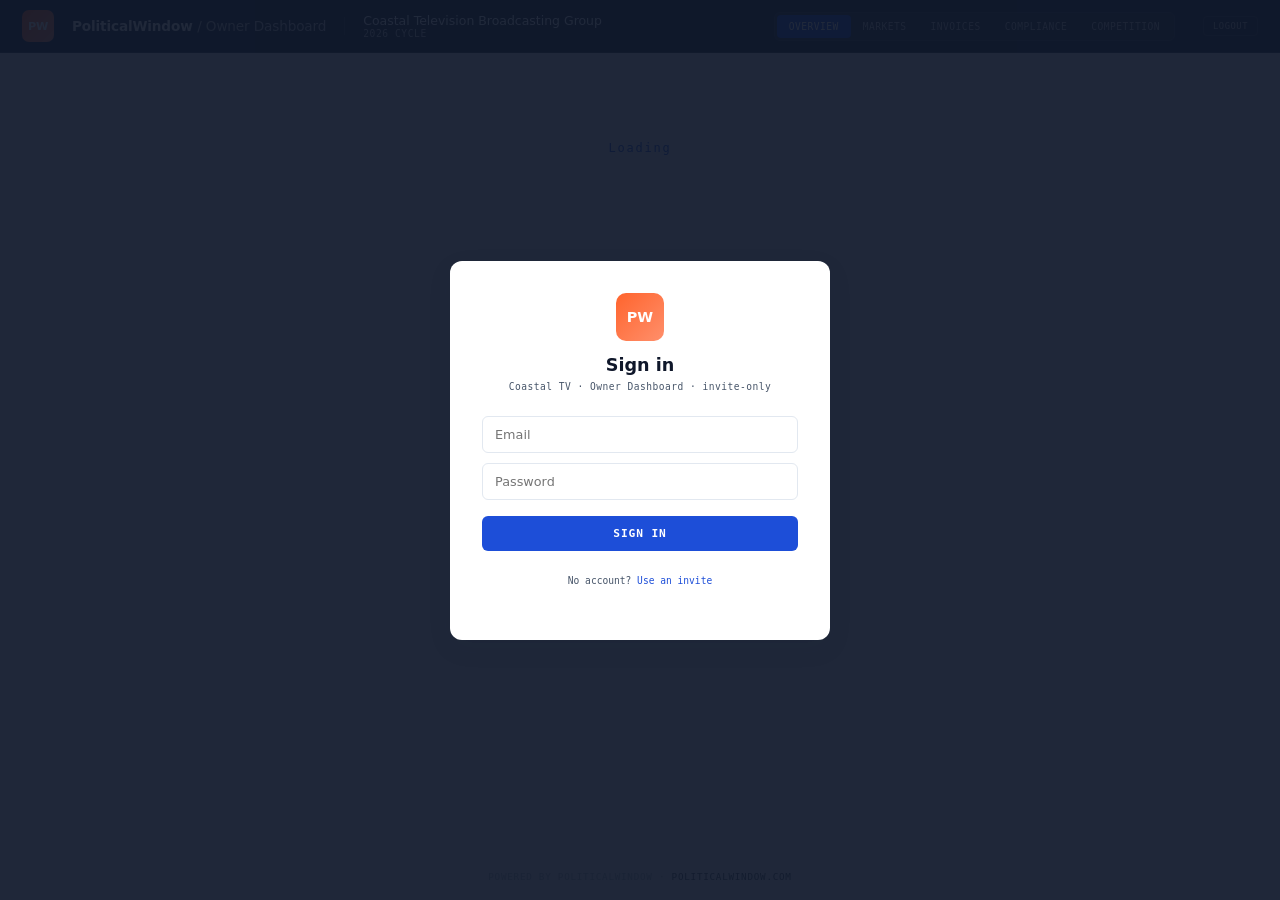
<file: w/coastal.html>
<!doctype html>
<html lang="en">
<head>
<meta charset="utf-8">
<meta name="viewport" content="width=device-width,initial-scale=1">
<script type="text/javascript">
  (function(c,l,a,r,i,t,y){
    c[a]=c[a]||function(){(c[a].q=c[a].q||[]).push(arguments)};
    t=l.createElement(r);t.async=1;t.src="https://www.clarity.ms/tag/"+i;
    y=l.getElementsByTagName(r)[0];y.parentNode.insertBefore(t,y);
  })(window, document, "clarity", "script", "wnbzwo190n");
</script>
<title>Coastal TV — Owner Dashboard · PoliticalWindow.com</title>
<link rel="icon" type="image/svg+xml" href="data:image/svg+xml,%3Csvg xmlns='http://www.w3.org/2000/svg' viewBox='0 0 32 32'%3E%3Cdefs%3E%3ClinearGradient id='g' x1='0%25' y1='0%25' x2='100%25' y2='100%25'%3E%3Cstop offset='0%25' stop-color='%23FF642D'/%3E%3Cstop offset='100%25' stop-color='%23FF8F6B'/%3E%3C/linearGradient%3E%3C/defs%3E%3Crect width='32' height='32' rx='7' fill='url(%23g)'/%3E%3Ctext x='16' y='22' font-family='system-ui,Arial,sans-serif' font-size='14' font-weight='800' text-anchor='middle' fill='%23fff'%3EPW%3C/text%3E%3C/svg%3E">
<style>
:root{
  --navy:#E2E6ED;--navy-mid:#F8F9FB;--navy-card:#FFFFFF;--navy-border:#C1CBDB;
  --blue:#1D4ED8;--blue-light:#2563EB;--blue-glow:rgba(29,78,216,0.10);
  --amber:#D97706;--red:#DC2626;--green:#059669;--slate:#94A3B8;
  --text:#0F172A;--text-muted:#475569;--text-faint:#A0AEBF;
  --mono:'IBM Plex Mono','SFMono-Regular',ui-monospace,Menlo,monospace;
  --sans:'DM Sans','Inter',system-ui,-apple-system,Arial,sans-serif;
  --display:'Bebas Neue','DM Sans',sans-serif;
  --shadow-sm:0 1px 2px rgba(15,23,42,0.04);
  --shadow-md:0 2px 8px rgba(15,23,42,0.06);
  --shadow-lg:0 8px 24px rgba(15,23,42,0.08);
  --surface:#FFFFFF;--surface-alt:#F8FAFC;--surface-faint:#F1F5F9;--surface-table:#FAFBFC;
  --border:#E2E8F0;--border-strong:#CBD5E1;--border-faint:#E3E8EF;
  --text-mute2:#64748B;
  --header-bg:#1E293B;--header-border:#334155;--header-fg:#F1F5F9;
  --header-fg-muted:rgba(255,255,255,0.7);
  --brand-grad-start:#FF642D;--brand-grad-end:#FF8F6B;
  --link:#2B6CB0;--blue-soft:#93C5FD;
  --gap-red:#B8221E;--gap-red-soft:#FCA5A5;--gap-amber:#D97706;
  --coastal:#1D4ED8;--coastal-soft:#DBEAFE;
}
@import url('https://fonts.googleapis.com/css2?family=Bebas+Neue&family=DM+Sans:wght@400;500;600;700&family=IBM+Plex+Mono:wght@400;500;600&display=swap');
*{box-sizing:border-box;margin:0;padding:0}
html,body{height:100%}
body{background:var(--navy);color:var(--text);font-family:var(--sans);
  -webkit-font-smoothing:antialiased;min-height:100vh;display:flex;flex-direction:column}
a{color:var(--link);text-decoration:none}
a:hover{text-decoration:underline}
button{font-family:var(--mono);cursor:pointer;outline:none}
input,select{font-family:var(--mono);outline:none}

/* ==== Header ==== */
.hdr{background:var(--header-bg);border-bottom:1px solid var(--header-border);
  padding:10px 22px;display:flex;align-items:center;gap:18px;flex-shrink:0}
.hdr-logo{width:32px;height:32px;border-radius:7px;
  background:linear-gradient(135deg,var(--brand-grad-start),var(--brand-grad-end));
  display:flex;align-items:center;justify-content:center;color:#fff;font-weight:800;
  font-family:var(--sans);font-size:0.7rem;letter-spacing:-0.02em;flex-shrink:0}
.hdr-product{font-family:var(--sans);font-size:0.85rem;color:var(--header-fg);
  font-weight:600;letter-spacing:-0.01em}
.hdr-product .pw{color:var(--header-fg-muted);font-weight:400}
.hdr-divider{width:1px;height:18px;background:var(--header-border)}
.hdr-group-name{font-family:var(--sans);font-size:0.78rem;color:var(--header-fg);font-weight:500}
.hdr-cycle{font-family:var(--mono);font-size:0.6rem;color:var(--header-fg-muted);
  letter-spacing:0.06em;text-transform:uppercase}
.hdr-spacer{flex:1}
.hdr-tabs{display:flex;gap:0;background:rgba(255,255,255,0.04);
  border:1px solid var(--header-border);border-radius:6px;padding:2px}
.hdr-tab{font-family:var(--mono);font-size:0.6rem;color:var(--header-fg-muted);
  background:transparent;border:0;padding:6px 12px;border-radius:4px;
  letter-spacing:0.05em;text-transform:uppercase;cursor:pointer;font-weight:500}
.hdr-tab:hover{color:var(--header-fg)}
.hdr-tab.active{background:var(--blue);color:#fff}
.hdr-meta{display:flex;align-items:center;gap:10px}
.demo-badge{font-family:var(--mono);font-size:0.55rem;color:#FBBF24;
  background:rgba(217,119,6,0.18);border:1px solid rgba(217,119,6,0.4);
  border-radius:3px;padding:3px 7px;letter-spacing:0.08em;text-transform:uppercase}
.user-pill{font-family:var(--mono);font-size:0.6rem;color:var(--header-fg-muted)}
.icon-btn{font-family:var(--mono);font-size:0.55rem;color:var(--header-fg-muted);
  background:transparent;border:1px solid var(--header-border);border-radius:4px;
  padding:4px 9px;letter-spacing:0.06em;text-transform:uppercase}
.icon-btn:hover{color:var(--header-fg);border-color:#475569}

/* ==== Page ==== */
.page{flex:1;padding:28px 32px;max-width:1480px;width:100%;margin:0 auto}
.page.compact{padding:20px 32px}
.crumbs{font-family:var(--mono);font-size:0.6rem;color:var(--text-faint);
  letter-spacing:0.08em;text-transform:uppercase;margin-bottom:14px}
.crumbs a{color:var(--text-muted)}
.crumbs .sep{margin:0 8px;color:var(--border-strong)}

/* ==== HERO — visual rework ==== */
.hero-grid{display:grid;grid-template-columns:1.4fr 1fr;gap:22px;margin-bottom:22px}
.hero-card{background:var(--surface);border:1px solid var(--border);border-radius:12px;
  padding:36px 40px;box-shadow:var(--shadow-md);position:relative;overflow:hidden}
.hero-card.gap{background:linear-gradient(135deg,#FFFFFF 0%, #FFF1F1 100%);
  border-color:rgba(184,34,30,0.25)}
.hero-eyebrow{font-family:var(--mono);font-size:0.6rem;color:var(--text-faint);
  letter-spacing:0.14em;text-transform:uppercase;margin-bottom:12px;font-weight:600}
.hero-headline{font-family:var(--display);font-size:2.4rem;line-height:1.05;
  color:var(--text);font-weight:400;letter-spacing:0.005em;margin-bottom:14px}
.hero-headline .num{color:var(--blue)}
.hero-num-big{font-family:var(--display);font-size:5.5rem;line-height:1;color:var(--blue);
  font-weight:400;letter-spacing:-0.005em;margin:6px 0}
.hero-num-big.red{color:var(--gap-red)}
.hero-sub{font-family:var(--sans);font-size:0.95rem;color:var(--text-muted);
  line-height:1.4;margin-top:6px;font-weight:400}
.hero-sub strong{color:var(--text);font-weight:600}
.hero-foot{font-family:var(--mono);font-size:0.58rem;color:var(--text-faint);
  letter-spacing:0.06em;margin-top:18px}

/* Donut/ring */
.share-ring-wrap{display:flex;align-items:center;justify-content:center;height:100%;
  flex-direction:column;gap:14px}
.share-ring{display:block}
.share-ring-center{font-family:var(--display);font-size:3.4rem;color:var(--blue);
  text-anchor:middle;font-weight:400}
.share-ring-label{font-family:var(--mono);font-size:0.55rem;letter-spacing:0.1em;
  fill:var(--text-faint);text-anchor:middle;text-transform:uppercase}
.share-ring-peer{font-family:var(--mono);font-size:0.6rem;color:var(--text-muted);
  text-align:center;letter-spacing:0.05em}
.share-ring-peer .peer-pos{color:var(--green)}
.share-ring-peer .peer-neg{color:var(--gap-red)}

/* Quick stats strip */
.stats-strip{display:grid;grid-template-columns:repeat(4,1fr);gap:14px;margin-bottom:22px}
.stat-tile{background:var(--surface);border:1px solid var(--border);border-radius:10px;
  padding:18px 20px;box-shadow:var(--shadow-sm);position:relative;overflow:hidden}
.stat-tile .lbl{font-family:var(--mono);font-size:0.55rem;color:var(--text-faint);
  letter-spacing:0.1em;text-transform:uppercase;margin-bottom:8px;font-weight:600}
.stat-tile .val{font-family:var(--display);font-size:2rem;color:var(--text);font-weight:400;
  line-height:1;margin-bottom:4px;letter-spacing:0}
.stat-tile .val.blue{color:var(--blue)}
.stat-tile .val.red{color:var(--gap-red)}
.stat-tile .val.amber{color:var(--gap-amber)}
.stat-tile .val.green{color:var(--green)}
.stat-tile .meta{font-family:var(--mono);font-size:0.58rem;color:var(--text-muted);letter-spacing:0.04em}
.stat-tile .meta .pos{color:var(--green);font-weight:600}
.stat-tile .meta .neg{color:var(--gap-red);font-weight:600}
.stat-tile .accent{position:absolute;top:0;left:0;right:0;height:3px}
.stat-tile.blue   .accent{background:var(--blue)}
.stat-tile.red    .accent{background:var(--gap-red)}
.stat-tile.amber  .accent{background:var(--gap-amber)}
.stat-tile.green  .accent{background:var(--green)}

/* ==== Market scoreboard — share-of-voice stacked bars ==== */
.scoreboard{background:var(--surface);border:1px solid var(--border);border-radius:12px;
  padding:24px 28px;margin-bottom:22px;box-shadow:var(--shadow-sm)}
.sb-hd{display:flex;justify-content:space-between;align-items:center;margin-bottom:18px}
.sb-hd h2{font-family:var(--sans);font-size:0.95rem;color:var(--text);font-weight:600;
  letter-spacing:-0.005em}
.sb-hd .sub{font-family:var(--mono);font-size:0.58rem;color:var(--text-faint);
  letter-spacing:0.06em;text-transform:uppercase}
.sb-legend{display:flex;gap:14px;font-family:var(--mono);font-size:0.58rem;color:var(--text-muted)}
.sb-legend .dot{display:inline-block;width:10px;height:10px;border-radius:2px;margin-right:5px;
  vertical-align:middle}
.sb-row{display:grid;grid-template-columns:170px 78px 1fr 78px 100px;gap:14px;align-items:center;
  padding:10px 0;border-bottom:1px solid var(--surface-faint);cursor:pointer;transition:background 0.12s}
.sb-row:last-child{border-bottom:0}
.sb-row:hover{background:var(--surface-alt)}
.sb-mkt{display:flex;flex-direction:column;gap:2px}
.sb-mkt .mkt-name{font-family:var(--sans);font-size:0.78rem;color:var(--text);font-weight:600}
.sb-mkt .mkt-meta{font-family:var(--mono);font-size:0.58rem;color:var(--text-faint);letter-spacing:0.04em}
/* Owner $ and competitor $ live in their own flanking columns — the bar
   itself is pure visual share-of-voice, no in-bar text. Standard
   Bloomberg/FT comparison-bar pattern. */
.sb-val-coastal{font-family:var(--mono);font-size:0.72rem;font-weight:700;color:var(--blue);
  text-align:right;letter-spacing:0.02em;line-height:1;white-space:nowrap}
.sb-val-comp{font-family:var(--mono);font-size:0.72rem;font-weight:700;color:var(--gap-red);
  text-align:left;letter-spacing:0.02em;line-height:1;white-space:nowrap}
.sb-val-coastal.is-empty,.sb-val-comp.is-empty{color:var(--text-faint);font-weight:400}
.sb-bar{position:relative;height:30px;background:var(--surface-faint);border-radius:5px;
  overflow:hidden;display:flex}
.sb-bar .seg-coastal{background:linear-gradient(90deg,var(--blue) 0%, var(--blue-light) 100%)}
.sb-bar .seg-comp{background:linear-gradient(90deg,var(--gap-red) 0%, #E64541 100%)}
.sb-bar .seg-empty{flex:1;background:repeating-linear-gradient(45deg, var(--surface-faint),
  var(--surface-faint) 4px, #E5E9F0 4px, #E5E9F0 8px);
  display:flex;align-items:center;justify-content:center;color:var(--text-faint);
  font-family:var(--mono);font-size:0.55rem;letter-spacing:0.08em;text-transform:uppercase}
.sb-share{font-family:var(--display);font-size:1.4rem;color:var(--text);text-align:right;
  font-weight:400;line-height:1}
.sb-share .pct{color:var(--blue)}
.sb-share .gap-amt{display:block;font-family:var(--mono);font-size:0.58rem;color:var(--gap-red);
  letter-spacing:0.04em;margin-top:2px}

/* ==== Panel + table (kept for detail views) ==== */
.card{background:var(--surface);border:1px solid var(--border);border-radius:10px;
  box-shadow:var(--shadow-sm);margin-bottom:20px;overflow:hidden}
.card-hd{padding:14px 22px;border-bottom:1px solid var(--border-faint);
  display:flex;justify-content:space-between;align-items:center;flex-wrap:wrap;gap:12px}
.card-hd h2{font-family:var(--sans);font-size:0.9rem;color:var(--text);font-weight:600;
  letter-spacing:-0.005em}
.card-hd .sub{font-family:var(--mono);font-size:0.58rem;color:var(--text-faint);
  letter-spacing:0.05em;text-transform:uppercase}
.card-bd{padding:18px 22px}
.card-bd.flush{padding:0}

table{width:100%;border-collapse:collapse;font-family:var(--mono);font-size:0.7rem}
th{padding:10px 14px;text-align:left;background:var(--surface-table);
  font-weight:600;font-size:0.6rem;color:var(--text-faint);letter-spacing:0.06em;
  text-transform:uppercase;border-bottom:1px solid var(--border);cursor:pointer;
  white-space:nowrap;user-select:none}
th.sortable:hover{color:var(--text)}
th.sort-asc::after{content:' ▲';font-size:0.5rem;color:var(--blue)}
th.sort-desc::after{content:' ▼';font-size:0.5rem;color:var(--blue)}
td{padding:10px 14px;border-bottom:1px solid var(--surface-faint);color:var(--text);
  white-space:nowrap}
tr:last-child td{border-bottom:0}
tr.row-link{cursor:pointer}
tr.row-link:hover{background:var(--surface-alt)}
tr.row-coastal{background:rgba(29,78,216,0.04)}
tr.row-coastal:hover{background:rgba(29,78,216,0.08)}
.cell-num{text-align:right;font-variant-numeric:tabular-nums}
.cell-pct-bar{display:inline-block;width:50px;height:6px;background:var(--surface-faint);
  border-radius:2px;vertical-align:middle;margin-left:6px;position:relative;overflow:hidden}
.cell-pct-bar > span{position:absolute;left:0;top:0;bottom:0;background:var(--blue)}
.tag{display:inline-block;font-family:var(--mono);font-size:0.55rem;font-weight:600;
  letter-spacing:0.06em;padding:2px 6px;border-radius:3px;text-transform:uppercase}
.tag-coastal{background:var(--blue-glow);color:var(--blue);border:1px solid rgba(29,78,216,0.3)}
.tag-comp{background:var(--surface-faint);color:var(--text-muted);border:1px solid var(--border)}
.tag-warn{background:rgba(217,119,6,0.12);color:var(--amber);border:1px solid rgba(217,119,6,0.35)}
.tag-danger{background:rgba(220,38,38,0.10);color:var(--red);border:1px solid rgba(220,38,38,0.30)}
.tag-cov-low{background:rgba(217,119,6,0.10);color:var(--amber);border:1px solid rgba(217,119,6,0.3)}
.tag-cov-none{background:rgba(148,163,184,0.15);color:var(--text-mute2);border:1px solid var(--border)}

.two-col{display:grid;grid-template-columns:2fr 1fr;gap:20px}
.two-col.equal{grid-template-columns:1fr 1fr}

/* ==== Consolidation panel ==== */
.consol{background:linear-gradient(135deg,#EFF6FF 0%, #DBEAFE 100%);
  border:1px solid var(--blue);border-radius:12px;padding:28px 32px;margin-bottom:22px;
  box-shadow:0 4px 16px rgba(29,78,216,0.10)}
.consol-eyebrow{font-family:var(--mono);font-size:0.6rem;color:var(--blue);
  letter-spacing:0.14em;text-transform:uppercase;margin-bottom:10px;font-weight:600}
.consol-headline{font-family:var(--sans);font-size:1.05rem;color:var(--text);
  font-weight:600;margin-bottom:22px;letter-spacing:-0.01em;line-height:1.4}
.consol-grid{display:grid;grid-template-columns:repeat(3,1fr);gap:24px}
.consol-stat{display:flex;flex-direction:column}
.consol-stat .lbl{font-family:var(--mono);font-size:0.58rem;color:var(--text-muted);
  letter-spacing:0.06em;text-transform:uppercase;margin-bottom:6px}
.consol-stat .val{font-family:var(--display);font-size:2rem;font-weight:400;color:var(--text);
  letter-spacing:0.005em}
.consol-stat .val.gap{color:var(--gap-red)}

/* ==== Station wall (Compliance) ==== */
.station-wall{display:grid;grid-template-columns:repeat(auto-fill,minmax(190px,1fr));gap:12px}
.sw-tile{background:var(--surface);border:1px solid var(--border);border-radius:10px;
  padding:14px 16px;display:flex;flex-direction:column;gap:6px;position:relative;overflow:hidden;
  transition:transform 0.12s, box-shadow 0.12s;cursor:default}
.sw-tile:hover{transform:translateY(-1px);box-shadow:var(--shadow-md)}
.sw-tile.exposed{border-color:rgba(220,38,38,0.4);background:linear-gradient(135deg,#FFFFFF 0%,#FEF2F2 100%)}
.sw-tile.clean{border-color:rgba(5,150,105,0.3);background:linear-gradient(135deg,#FFFFFF 0%,#F0FDF4 100%)}
.sw-bar{position:absolute;top:0;left:0;right:0;height:3px;background:var(--surface-faint)}
.sw-tile.exposed .sw-bar{background:var(--gap-red)}
.sw-tile.clean   .sw-bar{background:var(--green)}
.sw-cs{font-family:var(--mono);font-size:0.85rem;color:var(--text);font-weight:700;letter-spacing:0.02em}
.sw-mkt{font-family:var(--mono);font-size:0.6rem;color:var(--text-muted);letter-spacing:0.04em}
.sw-net{font-family:var(--mono);font-size:0.55rem;color:var(--text-faint);letter-spacing:0.05em;text-transform:uppercase}
.sw-exp{font-family:var(--display);font-size:1.4rem;color:var(--gap-red);font-weight:400;
  margin-top:8px;line-height:1}
.sw-tile.clean .sw-exp{color:var(--green);font-size:0.95rem}
.sw-violations{font-family:var(--mono);font-size:0.55rem;color:var(--text-faint);letter-spacing:0.04em}

/* ==== Advertiser cards (Competition) ==== */
.adv-grid{display:grid;grid-template-columns:repeat(auto-fill,minmax(320px,1fr));gap:14px}
.adv-card{background:var(--surface);border:1px solid var(--border);border-radius:10px;
  padding:18px 20px;display:flex;flex-direction:column;gap:10px;
  box-shadow:var(--shadow-sm);transition:box-shadow 0.12s, transform 0.12s}
.adv-card:hover{box-shadow:var(--shadow-md);transform:translateY(-1px)}
.adv-rank{font-family:var(--display);font-size:1rem;color:var(--text-faint);font-weight:400;
  letter-spacing:0.05em}
.adv-name{font-family:var(--sans);font-size:0.85rem;color:var(--text);font-weight:600;
  line-height:1.3;letter-spacing:-0.005em}
.adv-name .meta{font-family:var(--mono);font-size:0.55rem;color:var(--text-faint);
  letter-spacing:0.05em;text-transform:uppercase;display:block;margin-top:3px}
.adv-total{font-family:var(--display);font-size:2rem;color:var(--text);font-weight:400;line-height:1}
.adv-split-bar{height:14px;border-radius:3px;overflow:hidden;display:flex;background:var(--surface-faint)}
.adv-split-bar .seg-c{background:var(--blue)}
.adv-split-bar .seg-r{background:var(--gap-red)}
.adv-split-meta{display:flex;justify-content:space-between;font-family:var(--mono);font-size:0.6rem;color:var(--text-muted);letter-spacing:0.03em}
.adv-split-meta .c{color:var(--blue);font-weight:600}
.adv-split-meta .r{color:var(--gap-red);font-weight:600}
.adv-foot{display:flex;justify-content:space-between;align-items:center;font-family:var(--mono);font-size:0.58rem;color:var(--text-faint);letter-spacing:0.04em;border-top:1px solid var(--surface-faint);padding-top:8px}
.adv-win{font-family:var(--display);font-size:1.1rem;font-weight:400}
.adv-win.lo{color:var(--gap-red)}
.adv-win.mid{color:var(--gap-amber)}
.adv-win.hi{color:var(--green)}

/* ==== Invoices view ==== */
.inv-toolbar{display:flex;gap:10px;align-items:center;flex-wrap:wrap;padding:14px 22px;
  border-bottom:1px solid var(--border-faint);background:var(--surface-alt)}
.inv-toolbar .inv-search{flex:1;min-width:200px;display:flex;align-items:center;gap:6px;
  background:#fff;border:1px solid var(--border);border-radius:5px;padding:6px 10px}
.inv-toolbar .inv-search input{flex:1;border:0;outline:none;font-family:var(--mono);
  font-size:0.7rem;color:var(--text);background:transparent}
.inv-toolbar .inv-search svg{flex-shrink:0;color:var(--text-faint)}
.inv-scope{display:inline-flex;background:#fff;border:1px solid var(--border);border-radius:5px;padding:2px}
.inv-scope button{font-family:var(--mono);font-size:0.6rem;color:var(--text-muted);
  background:transparent;border:0;padding:5px 12px;border-radius:3px;letter-spacing:0.05em;
  text-transform:uppercase;cursor:pointer}
.inv-scope button.active{background:var(--blue);color:#fff}
.inv-stats{font-family:var(--mono);font-size:0.6rem;color:var(--text-muted);letter-spacing:0.04em;margin-left:auto}
.inv-stats strong{color:var(--text);font-weight:600}
.btn-view{display:inline-flex;align-items:center;gap:4px;font-family:var(--mono);font-size:0.58rem;
  color:var(--blue);background:var(--blue-glow);border:1px solid rgba(29,78,216,0.3);
  border-radius:4px;padding:3px 8px;letter-spacing:0.04em;text-decoration:none;font-weight:600;
  white-space:nowrap;transition:background 0.12s}
.btn-view:hover{background:var(--blue);color:#fff;text-decoration:none}
.btn-view-mini{font-family:var(--mono);font-size:0.55rem;color:var(--text-muted);
  background:transparent;border:1px solid var(--border);border-radius:3px;padding:2px 6px;
  letter-spacing:0.04em;text-decoration:none;white-space:nowrap}
.btn-view-mini:hover{color:var(--blue);border-color:var(--blue);text-decoration:none}
.inv-pager{display:flex;justify-content:space-between;align-items:center;padding:12px 22px;
  border-top:1px solid var(--border-faint);background:var(--surface-alt);
  font-family:var(--mono);font-size:0.6rem;color:var(--text-muted);letter-spacing:0.04em}
.inv-pager button{font-family:var(--mono);font-size:0.6rem;color:var(--text);
  background:#fff;border:1px solid var(--border);border-radius:4px;padding:4px 12px;
  letter-spacing:0.05em}
.inv-pager button:disabled{opacity:0.4;cursor:not-allowed}

/* ==== Buyer bars (market detail) ==== */
.bbar-row{display:grid;grid-template-columns:140px 1fr 80px;gap:12px;align-items:center;padding:8px 0;
  border-bottom:1px solid var(--surface-faint)}
.bbar-row:last-child{border-bottom:0}
.bbar-name{font-family:var(--sans);font-size:0.7rem;color:var(--text);font-weight:500;
  white-space:nowrap;overflow:hidden;text-overflow:ellipsis}
.bbar-bar{height:18px;border-radius:3px;overflow:hidden;display:flex;background:var(--surface-faint)}
.bbar-bar .b-c{background:var(--blue)}
.bbar-bar .b-r{background:var(--gap-red)}
.bbar-tot{font-family:var(--mono);font-size:0.65rem;color:var(--text);text-align:right;font-weight:600}

/* ==== SVG charts ==== */
.svg-chart{display:block;width:100%;height:auto}
.line-week{stroke-width:2;fill:none}
.line-coastal{stroke:var(--blue)}
.line-comp{stroke:var(--gap-red)}
.area-coastal{fill:url(#g-coastal);opacity:0.85}
.area-comp{fill:url(#g-comp);opacity:0.55}
.heat-cell{stroke:#fff;stroke-width:1}

/* Chart legend — visual key for line/area charts */
.chart-legend{display:flex;align-items:center;gap:18px;margin-bottom:12px;
  font-family:var(--mono);font-size:0.6rem;color:var(--text-muted);letter-spacing:0.04em}
.chart-legend .lg-item{display:inline-flex;align-items:center;gap:6px}
.chart-legend .lg-swatch{display:inline-block;width:14px;height:3px;border-radius:1px}
.chart-legend .lg-spacer{flex:1}
.chart-legend .lg-meta{color:var(--text-faint);text-transform:uppercase;letter-spacing:0.08em;font-size:0.55rem}

/* Heatmap color-scale legend */
.heat-legend{display:flex;align-items:center;gap:10px;margin-top:14px;
  font-family:var(--mono);font-size:0.58rem;color:var(--text-muted);letter-spacing:0.04em}
.heat-legend .hl-label{color:var(--text-faint);text-transform:uppercase;letter-spacing:0.08em;font-size:0.55rem;margin-right:4px}
.heat-legend .hl-bar{flex:1;max-width:280px;height:10px;border-radius:2px;
  background:linear-gradient(90deg,#F1F5F9 0%, #1D4ED8 50%, #DC2626 100%);
  border:1px solid var(--border)}
.heat-legend .hl-val{font-variant-numeric:tabular-nums}

/* ==== Loading / empty / error ==== */
.loading{padding:60px 20px;text-align:center;font-family:var(--mono);font-size:0.75rem;
  color:var(--blue);letter-spacing:0.15em}
.loading::after{content:'';display:inline-block;animation:dots 1.4s infinite}
@keyframes dots{0%,20%{content:'.'}40%{content:'..'}60%,100%{content:'...'}}
.empty{padding:40px 20px;text-align:center;font-family:var(--mono);font-size:0.7rem;
  color:var(--text-muted)}
.error{padding:20px;background:#FEF2F2;border:1px solid #FECACA;border-radius:6px;
  font-family:var(--mono);font-size:0.7rem;color:var(--red);margin-bottom:20px}

/* ==== Login overlay ==== */
.overlay{position:fixed;inset:0;background:rgba(15,23,42,0.92);z-index:1000;
  display:flex;align-items:center;justify-content:center;padding:20px}
.overlay.hidden{display:none}
.auth-box{background:var(--surface);border-radius:12px;padding:32px;width:100%;
  max-width:380px;box-shadow:var(--shadow-lg)}
.auth-logo{width:48px;height:48px;border-radius:10px;
  background:linear-gradient(135deg,var(--brand-grad-start),var(--brand-grad-end));
  display:flex;align-items:center;justify-content:center;color:#fff;font-weight:800;
  font-family:var(--sans);font-size:0.9rem;margin:0 auto 14px}
.auth-title{font-family:var(--sans);font-size:1.1rem;font-weight:700;color:var(--text);
  text-align:center;margin-bottom:6px}
.auth-sub{font-family:var(--mono);font-size:0.6rem;color:var(--text-muted);
  text-align:center;margin-bottom:24px;letter-spacing:0.05em}
.auth-form{display:flex;flex-direction:column;gap:10px}
.auth-form input{font-family:var(--sans);font-size:0.8rem;padding:10px 12px;
  border:1px solid var(--border);border-radius:6px;color:var(--text)}
.auth-form input:focus{border-color:var(--blue)}
.auth-form button{background:var(--blue);color:#fff;border:0;padding:11px;
  border-radius:6px;font-family:var(--mono);font-size:0.7rem;font-weight:600;
  letter-spacing:0.08em;text-transform:uppercase;margin-top:6px}
.auth-form button:hover{background:var(--blue-light)}
.auth-form button:disabled{opacity:0.6;cursor:not-allowed}
.auth-toggle{text-align:center;margin-top:14px;font-family:var(--mono);font-size:0.6rem;
  color:var(--text-muted)}
.auth-toggle a{cursor:pointer;color:var(--blue)}
.auth-err{font-family:var(--mono);font-size:0.62rem;color:var(--red);text-align:center;
  margin-top:8px;min-height:14px}

/* ==== Footer ==== */
.foot{padding:18px 32px;background:transparent;border-top:1px solid var(--border-faint);
  font-family:var(--mono);font-size:0.58rem;color:var(--text-faint);
  letter-spacing:0.08em;text-transform:uppercase;text-align:center;flex-shrink:0}
.foot a{color:var(--text-muted)}

/* ==== Print stylesheet — Owner Briefing PDF ==== */
@media print{
  body{background:#fff !important}
  .hdr,.foot,.no-print,.hdr-tabs,.hdr-meta{display:none !important}
  .page{padding:0 12mm !important;max-width:none !important}
  .card,.hero-card,.scoreboard,.consol,.stat-tile,.sw-tile,.adv-card{
    box-shadow:none !important;page-break-inside:avoid;break-inside:avoid;
    border:1px solid #CBD5E1 !important}
  .hero-headline{font-size:1.6rem !important}
  .hero-num-big{font-size:3rem !important}
  .stats-strip{grid-template-columns:repeat(4,1fr) !important}
  table{font-size:0.55rem !important}
  th,td{padding:5px 8px !important}
  .print-only{display:block !important}
  @page{size:letter;margin:14mm}
}
.print-only{display:none}
.print-cover{display:none}
@media print{
  .print-cover{display:block;page-break-after:always;text-align:center;padding-top:30mm}
  .print-cover .pc-eyebrow{font-family:var(--mono);font-size:0.7rem;color:#475569;
    letter-spacing:0.15em;text-transform:uppercase;margin-bottom:18px}
  .print-cover .pc-title{font-family:var(--display);font-size:2.4rem;color:#0F172A;
    margin-bottom:8px;line-height:1.1}
  .print-cover .pc-org{font-family:var(--sans);font-size:1rem;color:#475569;
    margin-bottom:30mm;font-weight:500}
  .print-cover .pc-date{font-family:var(--mono);font-size:0.7rem;color:#94A3B8;
    letter-spacing:0.1em;text-transform:uppercase}
}

/* ==== Mobile ==== */
@media(max-width:1100px){
  .hero-grid{grid-template-columns:1fr}
  .stats-strip{grid-template-columns:repeat(2,1fr)}
}
@media(max-width:768px){
  .hdr{flex-wrap:wrap;padding:10px 14px}
  .hdr-tabs{order:5;width:100%;margin-top:8px;overflow-x:auto}
  .page{padding:18px 14px}
  .hero-card{padding:24px 20px}
  .hero-num-big{font-size:3.4rem}
  .stats-strip{grid-template-columns:1fr}
  .two-col{grid-template-columns:1fr}
  .consol-grid{grid-template-columns:1fr}
  .sb-row{grid-template-columns:110px 56px 1fr 56px 70px;gap:8px}
  .sb-val-coastal,.sb-val-comp{font-size:0.62rem}
}
</style>
</head>
<body>

<!-- ==== Login overlay ==== -->
<div id="overlay" class="overlay hidden">
  <div class="auth-box">
    <div class="auth-logo">PW</div>
    <div class="auth-title" id="auth-title">Sign in</div>
    <div class="auth-sub">Coastal TV · Owner Dashboard · invite-only</div>

    <form id="login-form" class="auth-form">
      <input id="login-email" type="email" placeholder="Email" autocomplete="email" required>
      <input id="login-password" type="password" placeholder="Password" autocomplete="current-password" required>
      <button id="login-btn" type="submit">Sign in</button>
      <div class="auth-toggle">No account? <a id="show-register">Use an invite</a></div>
    </form>

    <form id="register-form" class="auth-form" style="display:none">
      <input id="reg-invite" type="text" placeholder="Invite code" required>
      <input id="reg-email" type="email" placeholder="Email" required>
      <input id="reg-password" type="password" placeholder="Password (min 8)" required minlength="8">
      <input id="reg-password2" type="password" placeholder="Confirm password" required>
      <button id="register-btn" type="submit">Create account</button>
      <div class="auth-toggle">Have an account? <a id="show-login">Sign in</a></div>
    </form>

    <div id="auth-err" class="auth-err"></div>
  </div>
</div>

<!-- ==== Header ==== -->
<header class="hdr no-print">
  <div class="hdr-logo">PW</div>
  <div class="hdr-product">PoliticalWindow <span class="pw">/ Owner Dashboard</span></div>
  <div class="hdr-divider"></div>
  <div>
    <div class="hdr-group-name" id="hdr-group-name">Coastal Television Broadcasting Group</div>
    <div class="hdr-cycle" id="hdr-cycle">2026 cycle</div>
  </div>
  <div class="hdr-spacer"></div>
  <nav class="hdr-tabs" id="hdr-tabs"></nav>
  <div class="hdr-meta">
    <span class="demo-badge" id="demo-badge" style="display:none">DEMO MODE</span>
    <span class="user-pill" id="user-pill"></span>
    <button class="icon-btn" id="logout-btn">Logout</button>
  </div>
</header>

<!-- ==== Print cover ==== -->
<div class="print-cover">
  <div class="pc-eyebrow">Owner Briefing</div>
  <div class="pc-title" id="pc-title">Coastal Television Broadcasting Group</div>
  <div class="pc-org">Political Revenue & Competitive Gap Analysis</div>
  <div class="pc-date" id="pc-date"></div>
</div>

<!-- ==== Main ==== -->
<main class="page" id="main">
  <div class="loading">Loading</div>
</main>

<footer class="foot no-print">
  Powered by PoliticalWindow · <a href="/">politicalwindow.com</a>
</footer>

<script>
'use strict';

/* =========================================================================
 * GROUP — single owner per page (this page is dedicated to Coastal).
 * Reuses the same data shape as the legacy `groups.html` engine; cloning
 * this file to `/<other-owner>.html` and swapping the GROUP block is the
 * onboarding pattern for additional owners.
 * ========================================================================= */
const GROUP = {
  slug: 'coastal-tv',
  display_name: 'Coastal Television Broadcasting Group',
  short_name: 'Coastal TV',
  cycle: 2026,
  stations: [
    {callsign:'KVRR',     dma_label:'Fargo, ND',          dma_db:'FARGO-VALLEY CITY',  network:'FOX',           state:'ND'},
    {callsign:'KQDS-TV',  dma_label:'Duluth, MN',         dma_db:'DULUTH-SUPERIOR',    network:'FOX',           state:'MN'},
    {callsign:'KTBY',     dma_label:'Anchorage, AK',      dma_db:'ANCHORAGE',          network:'FOX',           state:'AK'},
    {callsign:'KYUR',     dma_label:'Anchorage, AK',      dma_db:'ANCHORAGE',          network:'ABC',           state:'AK'},
    {callsign:'KYUR-DT2', dma_label:'Anchorage, AK',      dma_db:'ANCHORAGE',          network:'CW Plus',       state:'AK'},
    {callsign:'KFNB',     dma_label:'Casper, WY',         dma_db:'CASPER-RIVERTON',    network:'FOX',           state:'WY'},
    {callsign:'KTWO-TV',  dma_label:'Casper, WY',         dma_db:'CASPER-RIVERTON',    network:'ABC',           state:'WY'},
    {callsign:'KLWY',     dma_label:'Cheyenne, WY',       dma_db:'CHEYENNE-SCOTTSBLF', network:'FOX',           state:'WY'},
    {callsign:'KKTQ-LD',  dma_label:'Cheyenne, WY',       dma_db:'CHEYENNE-SCOTTSBLF', network:'ABC',           state:'WY'},
    {callsign:'WYDC',     dma_label:'Corning-Elmira, NY', dma_db:'ELMIRA',             network:'FOX',           state:'NY'},
    {callsign:'WGBC',     dma_label:'Meridian, MS',       dma_db:'MERIDIAN',           network:'NBC + FOX',     state:'MS'},
    {callsign:'WMDN',     dma_label:'Meridian, MS',       dma_db:'MERIDIAN',           network:'CBS',           state:'MS'},
    {callsign:'WNBJ-LD',  dma_label:'Jackson, TN',        dma_db:'JACKSON, TN',        network:'NBC + CW Plus', state:'TN'},
    {callsign:'KJNB-LD',  dma_label:'Jonesboro, AR',      dma_db:'JONESBORO',          network:'FOX + CBS',     state:'AR'},
    {callsign:'WPBY-LD',  dma_label:'Lafayette, IN',      dma_db:'LAFAYETTE, IN',      network:'FOX + NBC',     state:'IN'},
    {callsign:'WPBI-LD',  dma_label:'Lafayette, IN',      dma_db:'LAFAYETTE, IN',      network:'ABC',           state:'IN'},
    {callsign:'KATN',     dma_label:'Fairbanks, AK',      dma_db:'FAIRBANKS',          network:'ABC',           state:'AK'},
    {callsign:'KATN-DT2', dma_label:'Fairbanks, AK',      dma_db:'FAIRBANKS',          network:'FOX',           state:'AK'},
    {callsign:'KATN-DT3', dma_label:'Fairbanks, AK',      dma_db:'FAIRBANKS',          network:'CW Plus',       state:'AK'},
    {callsign:'KJUD',     dma_label:'Juneau, AK',         dma_db:'JUNEAU',             network:'ABC',           state:'AK'},
    {callsign:'KJUD-DT2', dma_label:'Juneau, AK',         dma_db:'JUNEAU',             network:'FOX',           state:'AK'},
    {callsign:'KJUD-DT3', dma_label:'Juneau, AK',         dma_db:'JUNEAU',             network:'CW Plus',       state:'AK'}
  ],
  peer_share_pct: 22
};

/* =========================================================================
 * State + constants
 * ========================================================================= */
const API = 'https://rates.politicalwindow.com';
let TOKEN = localStorage.getItem('pw_token') || null;
let USER_EMAIL = localStorage.getItem('pw_user') || '';
const STATE = {view:'hero', dma:null, demo:false, data:null, loading:false, error:null};
const VIEWS = [
  {id:'hero',         label:'Overview'},
  {id:'markets',      label:'Markets'},
  {id:'invoices',     label:'Invoices'},
  {id:'compliance',   label:'Compliance'},
  {id:'competition',  label:'Competition'}
  /* Exports tab disabled 2026-05-12. The Owner Briefing PDF is still
     generated by browser print (window.print() works from any view via
     the @media print stylesheet + beforeprint hook); the dedicated tab
     UI was removed because PPTX is still v2 and the tab was 90% empty. */
];

/* =========================================================================
 * Routing — query-param based, single-group page
 * ========================================================================= */
function parseRoute(){
  const q = new URLSearchParams(location.search);
  STATE.view = q.get('view') || 'hero';
  STATE.dma  = q.get('dma') || null;
  STATE.demo = q.get('demo') === 'true';
}
function navigate(patch){
  const q = new URLSearchParams(location.search);
  if(patch.view !== undefined) q.set('view', patch.view);
  if(patch.dma  !== undefined){ if(patch.dma===null) q.delete('dma'); else q.set('dma', patch.dma); }
  if(patch.demo !== undefined){ if(!patch.demo) q.delete('demo'); else q.set('demo','true'); }
  history.pushState({}, '', '?' + q.toString());
  parseRoute(); render();
}
window.addEventListener('popstate', () => { parseRoute(); render(); });

/* =========================================================================
 * Auth
 * ========================================================================= */
function authFetch(url, opts){
  const o = opts || {};
  o.headers = Object.assign({}, o.headers, {'Authorization':'Bearer ' + (TOKEN || '')});
  return fetch(url, o);
}
function showOverlay(){ document.getElementById('overlay').classList.remove('hidden'); }
function hideOverlay(){ document.getElementById('overlay').classList.add('hidden'); }
function logout(){
  localStorage.removeItem('pw_token'); localStorage.removeItem('pw_user');
  TOKEN = null; USER_EMAIL = '';
  document.getElementById('user-pill').textContent = '';
  showOverlay();
}
async function checkAuth(){
  if(!TOKEN){ showOverlay(); return false; }
  try{
    const r = await authFetch(API + '/auth/me');
    if(r.ok){
      const d = await r.json();
      USER_EMAIL = d.email || USER_EMAIL;
      document.getElementById('user-pill').textContent = USER_EMAIL;
      hideOverlay();
      return true;
    }
  }catch(e){}
  logout();
  return false;
}

/* =========================================================================
 * Data layer
 * ========================================================================= */
async function fetchJSON(url){
  const r = await authFetch(url);
  if(!r.ok) throw new Error(url + ' → ' + r.status);
  return r.json();
}

async function loadGroupData(group){
  const states = [...new Set(group.stations.map(s => s.state))];
  const dmaSet = new Set(group.stations.map(s => s.dma_db));
  const ownedCallsigns = new Set(group.stations.map(s => s.callsign));

  const invoiceBatches = await Promise.all(states.map(st =>
    fetchJSON(API + '/api/invoices?state=' + encodeURIComponent(st) + '&limit=2000')
      .then(d => (d && d.data) || d || [])
      .catch(e => { console.warn('invoices ' + st + ':', e.message); return []; })
  ));
  const allInvoices = invoiceBatches.flat()
    .filter(inv => inv.station_market && dmaSet.has(inv.station_market.toUpperCase()));

  const lurBatches = await Promise.all(group.stations.map(s =>
    fetchJSON(API + '/api/lur?callsign=' + encodeURIComponent(s.callsign))
      .then(d => ({callsign: s.callsign, payload: d}))
      .catch(() => ({callsign: s.callsign, payload: null}))
  ));
  const lurByStation = {};
  lurBatches.forEach(b => { lurByStation[b.callsign] = b.payload; });

  const lineBatches = await Promise.all(group.stations.map(s =>
    fetchJSON(API + '/api/lines?station=' + encodeURIComponent(s.callsign) + '&limit=2000')
      .then(d => (d && d.data) || d || [])
      .catch(() => [])
  ));
  const allLines = lineBatches.flat();

  /* Cross-reference table: political_invoices.fcc_file_url is NULL for the
     Coastal footprint (verified 2026-05-12 — 0 of 114 rows populated), but
     /api/lines builds a working FCC public-file PDF URL via the
     fcc_files join. rate_lines.order_number == political_invoices.contract_number,
     so we can resolve a PDF URL for ~93% of Coastal invoices client-side
     without changing the API. Key by station|contract to avoid the rare
     cross-station collision. */
  const pdfByOrder = {};
  allLines.forEach(ln => {
    if(ln.fcc_pdf_url && ln.order_number && ln.station){
      const key = ln.station + '|' + ln.order_number;
      if(!pdfByOrder[key]) pdfByOrder[key] = ln.fcc_pdf_url;
    }
  });

  return {group, invoices: allInvoices, ownedCallsigns, dmaSet, states,
          lurByStation, lines: allLines, pdfByOrder, fetchedAt: new Date()};
}

/* Resolve a viewable PDF URL for an invoice — direct column first,
   fall back to the rate_lines cross-reference, finally null. */
function pdfUrlFor(inv){
  if(!inv) return null;
  if(inv.fcc_file_url) return inv.fcc_file_url;
  const k = (inv.station_call_sign || '') + '|' + (inv.contract_number || '');
  return (STATE.data && STATE.data.pdfByOrder && STATE.data.pdfByOrder[k]) || null;
}

/* =========================================================================
 * Aggregators
 * ========================================================================= */
function num(x){ const n = Number(x); return isFinite(n) ? n : 0; }
function fmtUSD(n, dec){
  if(n == null || isNaN(n)) return '—';
  const abs = Math.abs(n);
  if(abs >= 1e9) return '$' + (n/1e9).toFixed(dec ?? 2) + 'B';
  if(abs >= 1e6) return '$' + (n/1e6).toFixed(dec ?? 2) + 'M';
  if(abs >= 1e3) return '$' + (n/1e3).toFixed(0) + 'K';
  return '$' + n.toFixed(0);
}
function fmtUSDFull(n){ if(n == null || isNaN(n)) return '—'; return '$' + Math.round(n).toLocaleString('en-US'); }
function fmtPct(n, dec){ if(n == null || isNaN(n)) return '—'; return n.toFixed(dec ?? 1) + '%'; }
function fmtInt(n){ if(n == null || isNaN(n)) return '—'; return Math.round(n).toLocaleString('en-US'); }
const _MONTHS = ['Jan','Feb','Mar','Apr','May','Jun','Jul','Aug','Sep','Oct','Nov','Dec'];
/* Compact axis-tick label: "3/9" — strips year, drops zero-pad */
function fmtWeek(d){
  if(!d) return '';
  const m = String(d).match(/^(\d{4})-(\d{2})-(\d{2})/);
  return m ? (parseInt(m[2],10) + '/' + parseInt(m[3],10)) : String(d).slice(0,5);
}
/* Readable date for callouts/tables: "Mar 9" */
function fmtDate(d){
  if(!d) return '—';
  const m = String(d).match(/^(\d{4})-(\d{2})-(\d{2})/);
  return m ? (_MONTHS[parseInt(m[2],10)-1] + ' ' + parseInt(m[3],10)) : String(d);
}
/* Monday of the broadcast week containing this date (UTC), as YYYY-MM-DD.
   Mirrors the rate_lines.week_of convention from ratewindow-api so the
   invoice-level weekly buckets line up with line-level buckets where both
   sources cover the same flight. */
function weekStart(dateStr){
  if(!dateStr) return null;
  const d = new Date(dateStr);
  if(isNaN(d.getTime())) return null;
  const day = d.getUTCDay();              /* 0=Sun, 1=Mon, ..., 6=Sat */
  const diff = day === 0 ? -6 : 1 - day;  /* shift back to Monday */
  d.setUTCDate(d.getUTCDate() + diff);
  return d.toISOString().slice(0, 10);
}

function aggregate(data){
  const owned = data.ownedCallsigns;
  const byDma = {};
  data.invoices.forEach(inv => {
    const k = (inv.station_market || '').toUpperCase();
    if(!byDma[k]){
      byDma[k] = {dma: k, coastal_gross: 0, comp_gross: 0,
        coastal_invoices: 0, comp_invoices: 0, stations: {}};
    }
    const isOwned = owned.has(inv.station_call_sign);
    const g = num(inv.gross_amount);
    if(isOwned){ byDma[k].coastal_gross += g; byDma[k].coastal_invoices++; }
    else        { byDma[k].comp_gross    += g; byDma[k].comp_invoices++; }
    const sk = inv.station_call_sign || '(unknown)';
    if(!byDma[k].stations[sk]){
      byDma[k].stations[sk] = {callsign: sk, owned: isOwned, gross: 0, invoices: 0,
        unit_rates: [], buyers: new Set()};
    }
    const st = byDma[k].stations[sk];
    st.gross += g; st.invoices++;
    if(num(inv.rate_per_spot) > 0) st.unit_rates.push(num(inv.rate_per_spot));
    if(inv.advertiser_raw) st.buyers.add(inv.advertiser_raw);
  });

  let coastal_total = 0, comp_total = 0;
  Object.values(byDma).forEach(d => { coastal_total += d.coastal_gross; comp_total += d.comp_gross; });
  const total_addressable = coastal_total + comp_total;
  const gap = comp_total;
  const coastal_share_pct = total_addressable > 0 ? (coastal_total / total_addressable) * 100 : 0;

  const advAgg = {};
  data.invoices.forEach(inv => {
    const a = (inv.advertiser_raw || '(unknown)').trim();
    if(!advAgg[a]) advAgg[a] = {advertiser: a, total: 0, coastal: 0, comp: 0,
      win: 0, dmas: {}, office: inv.product_office || '', party: ''};
    const g = num(inv.gross_amount);
    advAgg[a].total += g;
    if(owned.has(inv.station_call_sign)) advAgg[a].coastal += g; else advAgg[a].comp += g;
    if(inv.station_market) advAgg[a].dmas[inv.station_market.toUpperCase()] = true;
  });
  const advertisers = Object.values(advAgg).map(a => ({
    ...a, win_pct: a.total > 0 ? (a.coastal / a.total) * 100 : 0,
    top_dmas: Object.keys(a.dmas).slice(0,3)
  })).sort((x,y) => y.total - x.total);

  const lurExposure = {};
  data.group.stations.forEach(s => {
    const payload = data.lurByStation[s.callsign];
    let exposure = 0; let violations = 0; let topFlights = [];
    if(payload && payload.violations){
      payload.violations.forEach(v => {
        const charged = num(v.charged_rate ?? v.rate_per_spot ?? v.unit_rate);
        const lur     = num(v.lur_rate ?? v.lur);
        const spots   = num(v.spots ?? v.spot_count ?? v.units ?? 1);
        const delta   = Math.max(charged - lur, 0) * spots;
        if(delta > 0){ exposure += delta; violations++; topFlights.push({...v, _delta: delta, callsign: s.callsign}); }
      });
    } else if(Array.isArray(payload)){
      payload.forEach(v => {
        const charged = num(v.rate ?? v.charged ?? v.unit_rate);
        const lur     = num(v.lur);
        const spots   = num(v.spots ?? v.units ?? 1);
        const delta   = Math.max(charged - lur, 0) * spots;
        if(delta > 0){ exposure += delta; violations++; topFlights.push({...v, _delta: delta, callsign: s.callsign}); }
      });
    }
    lurExposure[s.callsign] = {exposure, violations, topFlights};
  });
  const lur_total = Object.values(lurExposure).reduce((acc,x) => acc + x.exposure, 0);
  const all_violations = Object.values(lurExposure).flatMap(x => x.topFlights);

  const dmaLabel = {};
  data.group.stations.forEach(s => { dmaLabel[s.dma_db] = s.dma_label; });
  const ownedByDma = {};
  data.group.stations.forEach(s => {
    if(!ownedByDma[s.dma_db]) ownedByDma[s.dma_db] = [];
    ownedByDma[s.dma_db].push(s);
  });
  const marketRows = data.group.stations.map(s => s.dma_db)
    .filter((v,i,a) => a.indexOf(v) === i)
    .map(dma => {
      const d = byDma[dma] || {coastal_gross:0,comp_gross:0,stations:{}};
      const total = d.coastal_gross + d.comp_gross;
      const owned_stations = ownedByDma[dma] || [];
      const compStations = Object.values(d.stations || {})
        .filter(st => !st.owned).sort((x,y) => y.gross - x.gross);
      const top_comp = compStations[0] ? compStations[0].callsign : '—';
      const lur_v = owned_stations.reduce((acc,s) => acc + (lurExposure[s.callsign]?.violations || 0), 0);
      return {
        dma_db: dma, dma_label: dmaLabel[dma] || dma,
        owned_count: owned_stations.length,
        owned_callsigns: owned_stations.map(s => s.callsign).join(', '),
        owned_networks: owned_stations.map(s => s.network).join(' · '),
        coastal_gross: d.coastal_gross, comp_gross: d.comp_gross, total: total,
        gap: d.comp_gross, gap_pct: total > 0 ? (d.comp_gross / total) * 100 : 0,
        share_pct: total > 0 ? (d.coastal_gross / total) * 100 : 0,
        top_comp, lur_violations: lur_v,
        coverage: total > 0 ? 1 : 0
      };
    });

  return {coastal_total, comp_total, total_addressable, gap, coastal_share_pct,
    byDma, marketRows, advertisers, lurExposure, lur_total, all_violations};
}

/* =========================================================================
 * Demo anonymization
 * ========================================================================= */
const _anonMap = {};
function anonCallsign(callsign){
  if(!STATE.demo) return callsign;
  if(STATE.data && STATE.data.ownedCallsigns.has(callsign)) return callsign;
  if(_anonMap[callsign]) return _anonMap[callsign];
  const n = Object.keys(_anonMap).length;
  const letter = String.fromCharCode(65 + (n % 26));
  const suffix = n >= 26 ? Math.floor(n/26) : '';
  _anonMap[callsign] = 'Competitor ' + letter + suffix;
  return _anonMap[callsign];
}

/* =========================================================================
 * Renderers
 * ========================================================================= */
const $ = (sel) => document.querySelector(sel);

function renderHeader(){
  document.getElementById('hdr-group-name').textContent = GROUP.display_name;
  document.getElementById('hdr-cycle').textContent = GROUP.cycle + ' cycle';
  document.getElementById('demo-badge').style.display = STATE.demo ? 'inline-block' : 'none';
  document.getElementById('pc-title').textContent = GROUP.display_name;
  document.getElementById('pc-date').textContent = 'Generated ' +
    new Date().toLocaleDateString('en-US', {year:'numeric', month:'long', day:'numeric'});
  const tabs = VIEWS.map(v =>
    `<button class="hdr-tab${STATE.view===v.id || (v.id==='markets' && STATE.view==='market') ? ' active':''}"
       data-view="${v.id}">${v.label}</button>`
  ).join('');
  document.getElementById('hdr-tabs').innerHTML = tabs;
  document.getElementById('hdr-tabs').querySelectorAll('.hdr-tab').forEach(b =>
    b.onclick = () => navigate({view: b.dataset.view, dma: null}));
}
function renderLoading(msg){ $('#main').innerHTML = `<div class="loading">${msg || 'Loading'}</div>`; }
function renderError(msg){ $('#main').innerHTML = `<div class="error">${msg}</div>`; }

/* ---------- Hero — visual rework ---------- */
function renderHero(){
  const a = aggregate(STATE.data);
  STATE._agg = a;
  const peerPct = GROUP.peer_share_pct || 25;
  const cycle = GROUP.cycle;
  const dmaCount = new Set(GROUP.stations.map(s => s.dma_db)).size;
  const coveredDmas = a.marketRows.filter(r => r.coverage > 0).length;

  $('#main').innerHTML = `
    <div class="crumbs">${GROUP.short_name} <span class="sep">/</span> Overview</div>

    <div class="hero-grid">
      <div class="hero-card">
        <div class="hero-eyebrow">${cycle} cycle · ${dmaCount} markets · ${GROUP.stations.length} stations</div>
        <div class="hero-headline">
          ${GROUP.short_name} captured
        </div>
        <div class="hero-num-big">${fmtUSD(a.coastal_total)}</div>
        <div class="hero-sub">
          of <strong>${fmtUSD(a.total_addressable)}</strong> total political dollars flowing through your ${dmaCount} markets in the ${cycle} cycle.
        </div>
        <div class="hero-foot">Coverage: ${coveredDmas}/${dmaCount} markets indexed · Refreshed ${STATE.data.fetchedAt.toLocaleString()}</div>
      </div>

      <div class="hero-card gap">
        <div class="hero-eyebrow" style="color:var(--gap-red)">The gap — what you didn't capture</div>
        <div class="hero-headline" style="color:var(--text-muted);font-size:1.6rem">went to competitors</div>
        <div class="hero-num-big red">${fmtUSD(a.gap)}</div>
        <div class="hero-sub">
          across ${a.marketRows.filter(r => r.gap > 0).length} markets with competitor political ad spend on file.
        </div>
        <div class="hero-foot">${fmtPct(a.coastal_share_pct,1)} share captured · ${fmtPct(100-a.coastal_share_pct,1)} share lost</div>
      </div>
    </div>

    <div class="stats-strip">
      <div class="stat-tile blue"><div class="accent"></div>
        <div class="lbl">Total addressable</div>
        <div class="val blue">${fmtUSD(a.total_addressable)}</div>
        <div class="meta">${fmtInt(STATE.data.invoices.length)} indexed invoices</div></div>
      <div class="stat-tile ${a.coastal_share_pct >= peerPct ? 'green' : 'amber'}"><div class="accent"></div>
        <div class="lbl">${GROUP.short_name} share</div>
        <div class="val ${a.coastal_share_pct >= peerPct ? 'green' : 'amber'}">${fmtPct(a.coastal_share_pct,1)}</div>
        <div class="meta">vs peer ${fmtPct(peerPct,0)} ·
          <span class="${a.coastal_share_pct >= peerPct ? 'pos' : 'neg'}">
            ${a.coastal_share_pct >= peerPct ? '+' : ''}${(a.coastal_share_pct - peerPct).toFixed(1)}pp</span>
        </div></div>
      <div class="stat-tile red"><div class="accent"></div>
        <div class="lbl">Lost to competitors</div>
        <div class="val red">${fmtUSD(a.gap)}</div>
        <div class="meta">${fmtInt(a.marketRows.filter(r => r.gap > 0).length)} markets with active competition</div></div>
      <div class="stat-tile amber"><div class="accent"></div>
        <div class="lbl">LUR exposure</div>
        <div class="val amber">${fmtUSD(a.lur_total)}</div>
        <div class="meta">${fmtInt(a.all_violations.length)} flights flagged · refund risk</div></div>
    </div>

    <div class="scoreboard">
      <div class="sb-hd">
        <div>
          <h2>Market scoreboard — share of voice</h2>
          <div class="sub">Each row sized by total market $ · ${GROUP.short_name} blue · competitors red · click to drill in</div>
        </div>
        <div class="sb-legend">
          <span><span class="dot" style="background:var(--blue)"></span>${GROUP.short_name}</span>
          <span><span class="dot" style="background:var(--gap-red)"></span>Competitors</span>
          <span><span class="dot" style="background:var(--surface-faint);border:1px solid var(--border)"></span>No coverage</span>
        </div>
      </div>
      ${scoreboard(a.marketRows)}
    </div>

    <div class="card">
      <div class="card-hd">
        <div>
          <h2>All markets — sortable detail</h2>
          <div class="sub">Click any column to sort · click a row to drill in</div>
        </div>
        <button class="icon-btn" id="export-csv" style="color:var(--text-muted);border-color:var(--border)">Export CSV</button>
      </div>
      <div class="card-bd flush">${marketTable(a.marketRows)}</div>
    </div>
  `;
  wireMarketTable();
  document.querySelectorAll('.sb-row').forEach(r =>
    r.onclick = () => navigate({view: 'market', dma: r.dataset.dma}));
  document.getElementById('export-csv').onclick = () => exportMarketsCSV(a.marketRows);
}

/* Share-of-voice scoreboard — primary visual */
function scoreboard(rows){
  if(!rows.length) return '<div class="empty">No markets configured.</div>';
  const sorted = [...rows].sort((a,b) => b.total - a.total || b.gap - a.gap);
  const max = Math.max(...sorted.map(r => r.total), 1);
  return sorted.map(r => {
    if(r.total <= 0){
      return `<div class="sb-row" data-dma="${r.dma_db}">
        <div class="sb-mkt">
          <div class="mkt-name">${r.dma_label}</div>
          <div class="mkt-meta">${r.owned_count} owned · ${r.owned_callsigns}</div>
        </div>
        <div class="sb-val-coastal is-empty">—</div>
        <div class="sb-bar" style="width:100%">
          <div class="seg-empty">Coverage pending</div>
        </div>
        <div class="sb-val-comp is-empty">—</div>
        <div class="sb-share" style="color:var(--text-faint);font-size:0.7rem;font-family:var(--mono)">—</div>
      </div>`;
    }
    /* width-of-bar relative to the largest market; ensures visual sense of scale */
    const wpct = (r.total / max) * 100;
    const cFracOfRow = r.coastal_gross / r.total;
    const xFracOfRow = r.comp_gross / r.total;
    const shareColor = r.share_pct >= GROUP.peer_share_pct ? 'var(--green)' : 'var(--gap-red)';
    return `<div class="sb-row" data-dma="${r.dma_db}">
      <div class="sb-mkt">
        <div class="mkt-name">${r.dma_label}</div>
        <div class="mkt-meta">${r.owned_count} owned · ${r.owned_callsigns} · ${r.owned_networks||''}</div>
      </div>
      <div class="sb-val-coastal${cFracOfRow > 0 ? '' : ' is-empty'}">${cFracOfRow > 0 ? fmtUSD(r.coastal_gross) : '—'}</div>
      <div class="sb-bar" style="width:${wpct}%;min-width:120px">
        ${cFracOfRow > 0 ? `<div class="seg-coastal" style="width:${cFracOfRow*100}%"></div>` : ''}
        ${xFracOfRow > 0 ? `<div class="seg-comp"    style="width:${xFracOfRow*100}%"></div>` : ''}
      </div>
      <div class="sb-val-comp${xFracOfRow > 0 ? '' : ' is-empty'}">${xFracOfRow > 0 ? fmtUSD(r.comp_gross) : '—'}</div>
      <div class="sb-share">
        <span class="pct" style="color:${shareColor}">${fmtPct(r.share_pct,0)}</span>
        ${r.gap > 0 ? `<span class="gap-amt">gap ${fmtUSD(r.gap)}</span>` : ''}
      </div>
    </div>`;
  }).join('');
}

let _marketSort = {col: 'gap', dir: 'desc'};
function marketTable(rows){
  const sorted = [...rows].sort((a,b) => {
    const av = a[_marketSort.col]; const bv = b[_marketSort.col];
    if(typeof av === 'number' && typeof bv === 'number') return _marketSort.dir==='asc' ? av - bv : bv - av;
    return _marketSort.dir==='asc' ? String(av).localeCompare(String(bv)) : String(bv).localeCompare(String(av));
  });
  const cols = [
    {k:'dma_label',     l:'DMA'},
    {k:'owned_count',   l:'Owned',  num:true},
    {k:'coastal_gross', l:GROUP.short_name + ' $', num:true, fmt:fmtUSDFull},
    {k:'comp_gross',    l:'Competitor $', num:true, fmt:fmtUSDFull},
    {k:'gap',           l:'Gap $',  num:true, fmt:fmtUSDFull},
    {k:'gap_pct',       l:'Gap %',  num:true, fmt:v=>fmtPct(v)},
    {k:'top_comp',      l:'Top competitor'},
    {k:'lur_violations',l:'LUR flags', num:true, fmt:fmtInt}
  ];
  const head = cols.map(c =>
    `<th class="sortable${_marketSort.col===c.k ? ' sort-' + _marketSort.dir : ''} ${c.num?'cell-num':''}"
         data-col="${c.k}">${c.l}</th>`).join('');
  const body = sorted.map(r => {
    if(r.coverage === 0){
      return `<tr class="row-link" data-dma="${r.dma_db}">
        <td>${r.dma_label} <span class="tag tag-cov-none">No coverage</span></td>
        <td class="cell-num">${r.owned_count}</td>
        <td colspan="6" style="color:var(--text-faint)">— no invoice data indexed yet —</td>
      </tr>`;
    }
    return `<tr class="row-link" data-dma="${r.dma_db}">
      <td><strong>${r.dma_label}</strong> <span style="color:var(--text-faint);font-size:0.62rem">${r.owned_callsigns}</span></td>
      <td class="cell-num">${r.owned_count}</td>
      <td class="cell-num">${fmtUSDFull(r.coastal_gross)}</td>
      <td class="cell-num">${fmtUSDFull(r.comp_gross)}</td>
      <td class="cell-num" style="color:${r.gap > r.coastal_gross ? 'var(--gap-red)' : 'var(--text)'};font-weight:600">${fmtUSDFull(r.gap)}</td>
      <td class="cell-num">${fmtPct(r.gap_pct)}<span class="cell-pct-bar"><span style="width:${Math.min(r.gap_pct,100)}%"></span></span></td>
      <td>${anonCallsign(r.top_comp)}</td>
      <td class="cell-num">${r.lur_violations > 0 ? `<span class="tag tag-warn">${r.lur_violations}</span>` : '0'}</td>
    </tr>`;
  }).join('');
  return `<table><thead><tr>${head}</tr></thead><tbody>${body}</tbody></table>`;
}
function wireMarketTable(){
  document.querySelectorAll('th.sortable').forEach(th => {
    th.onclick = () => {
      const c = th.dataset.col;
      _marketSort.dir = (_marketSort.col === c && _marketSort.dir === 'desc') ? 'asc' : 'desc';
      _marketSort.col = c;
      const view = STATE.view; render();  /* full re-render keeps sort + scoreboard in sync */
    };
  });
  document.querySelectorAll('tr.row-link').forEach(tr => {
    tr.onclick = () => navigate({view: 'market', dma: tr.dataset.dma});
  });
}
function exportMarketsCSV(rows){
  const head = ['dma','owned_stations','owned_count','coastal_gross','comp_gross','gap','gap_pct','top_comp','lur_violations'];
  const lines = [head.join(',')].concat(rows.map(r => [
    `"${r.dma_label}"`, `"${r.owned_callsigns}"`, r.owned_count,
    r.coastal_gross.toFixed(2), r.comp_gross.toFixed(2), r.gap.toFixed(2),
    r.gap_pct.toFixed(2), `"${anonCallsign(r.top_comp)}"`, r.lur_violations
  ].join(','))).join('\n');
  const blob = new Blob([lines], {type:'text/csv'});
  const a = document.createElement('a');
  a.href = URL.createObjectURL(blob);
  a.download = GROUP.slug + '-markets-' + (new Date().toISOString().slice(0,10)) + '.csv';
  a.click();
}

/* ---------- Markets list ---------- */
function renderMarketsList(){
  const a = aggregate(STATE.data);
  STATE._agg = a;
  $('#main').innerHTML = `
    <div class="crumbs">${GROUP.short_name} <span class="sep">/</span> Markets</div>
    <div class="scoreboard">
      <div class="sb-hd">
        <div><h2>Share of voice — every market</h2>
          <div class="sub">Sorted by total $ · click to drill in</div></div>
        <div class="sb-legend">
          <span><span class="dot" style="background:var(--blue)"></span>${GROUP.short_name}</span>
          <span><span class="dot" style="background:var(--gap-red)"></span>Competitors</span>
        </div>
      </div>
      ${scoreboard(a.marketRows)}
    </div>
    <div class="card">
      <div class="card-hd"><h2>Sortable detail</h2><div class="sub">Click any column header</div></div>
      <div class="card-bd flush">${marketTable(a.marketRows)}</div>
    </div>`;
  wireMarketTable();
  document.querySelectorAll('.sb-row').forEach(r =>
    r.onclick = () => navigate({view: 'market', dma: r.dataset.dma}));
}

/* ---------- Market detail ---------- */
function renderMarket(){
  const a = STATE._agg || aggregate(STATE.data);
  STATE._agg = a;
  const dma = STATE.dma;
  const row = a.marketRows.find(r => r.dma_db === dma);
  if(!row){ renderError('Market not found: ' + dma); return; }
  const dataDma = a.byDma[dma] || {coastal_gross:0,comp_gross:0,stations:{}};
  const ownedHere = GROUP.stations.filter(s => s.dma_db === dma);
  const isMulti = ownedHere.length > 1;

  const stationRows = Object.values(dataDma.stations || {}).map(st => {
    const meta = ownedHere.find(s => s.callsign === st.callsign);
    const lur = a.lurExposure[st.callsign];
    return {
      callsign: anonCallsign(st.callsign), raw_callsign: st.callsign,
      owner: st.owned ? GROUP.short_name : (STATE.demo ? 'Other Owner' : '—'),
      network: meta ? meta.network : '',
      gross: st.gross, buyers: st.buyers.size,
      avg_rate: st.unit_rates.length ? (st.unit_rates.reduce((s,r) => s + r, 0) / st.unit_rates.length) : null,
      lur_flags: lur ? lur.violations : 0, owned: st.owned
    };
  }).sort((a,b) => b.gross - a.gross);

  const buyerAgg = {};
  STATE.data.invoices.filter(inv => (inv.station_market || '').toUpperCase() === dma).forEach(inv => {
    const a = (inv.advertiser_raw || '(unknown)').trim();
    if(!buyerAgg[a]) buyerAgg[a] = {advertiser: a, coastal: 0, comp: 0, total: 0};
    const g = num(inv.gross_amount);
    if(STATE.data.ownedCallsigns.has(inv.station_call_sign)) buyerAgg[a].coastal += g;
    else buyerAgg[a].comp += g;
    buyerAgg[a].total += g;
  });
  const topBuyers = Object.values(buyerAgg).sort((a,b) => b.total - a.total).slice(0,10);
  const buyerMax  = Math.max(...topBuyers.map(b => b.total), 1);

  /* Weekly aggregation reads from political_invoices, NOT rate_lines.
     rate_lines is a derived line-level fact table whose extraction is
     incomplete — KTBY audit (2026-05-12) showed rate_lines covered only
     $67,839 of KTBY's $167,071 invoiced gross (59% undercount). Bucketing
     invoices by the broadcast-week Monday of flight_start ties the chart
     back to the hero numbers. Tradeoff: a multi-week flight is attributed
     entirely to its start week rather than amortized — acceptable for the
     viewport sales pitch; documented in CHANGES.md. */
  const weeks = {};
  STATE.data.invoices.filter(inv => (inv.station_market || '').toUpperCase() === dma).forEach(inv => {
    const w = weekStart(inv.flight_start); if(!w) return;
    if(!weeks[w]) weeks[w] = {week: w, coastal: 0, comp: 0};
    const g = num(inv.gross_amount);
    if(STATE.data.ownedCallsigns.has(inv.station_call_sign)) weeks[w].coastal += g;
    else weeks[w].comp += g;
  });
  const weekly = Object.values(weeks).sort((a,b) => a.week.localeCompare(b.week));
  const worstWeek = [...weekly].sort((a,b) => b.comp - a.comp)[0];

  const heatLines = STATE.data.lines.filter(ln => STATE.data.ownedCallsigns.has(ln.station) &&
    ownedHere.some(s => s.callsign === ln.station));

  $('#main').innerHTML = `
    <div class="crumbs">
      <a href="?view=hero">${GROUP.short_name}</a>
      <span class="sep">/</span> Markets <span class="sep">/</span> ${row.dma_label}
    </div>

    <div class="hero-grid">
      <div class="hero-card">
        <div class="hero-eyebrow">${row.dma_label} · ${ownedHere.length} owned station${ownedHere.length>1?'s':''}</div>
        <div class="hero-headline">${GROUP.short_name} captured</div>
        <div class="hero-num-big">${fmtUSD(row.coastal_gross)}</div>
        <div class="hero-sub">of <strong>${fmtUSD(row.total)}</strong> total in this market.</div>
        <div class="hero-foot">${ownedHere.length} owned · ${ownedHere.map(s => s.callsign).join(', ')}</div>
      </div>
      <div class="hero-card" style="display:flex;align-items:center;justify-content:center">
        ${shareRing(row.share_pct, GROUP.peer_share_pct)}
      </div>
    </div>

    ${row.gap > 0 ? `
    <div class="hero-card gap" style="margin-bottom:22px">
      <div class="hero-eyebrow" style="color:var(--gap-red)">Gap in this market</div>
      <div class="hero-num-big red" style="font-size:4rem">${fmtUSDFull(row.gap)}</div>
      <div class="hero-sub">went to competitors · ${fmtPct(row.gap_pct,1)} of total</div>
    </div>` : ''}

    ${isMulti ? `
    <div class="consol">
      <div class="consol-eyebrow">${ownedHere.length}-station market — combined totals</div>
      <div class="consol-headline">
        ${row.dma_label} · ${ownedHere.length} ${GROUP.short_name} stations: ${ownedHere.map(s => s.callsign).join(', ')}.
      </div>
      <div class="consol-grid">
        <div class="consol-stat"><div class="lbl">Combined ${GROUP.short_name} $</div><div class="val">${fmtUSDFull(row.coastal_gross)}</div></div>
        <div class="consol-stat"><div class="lbl">Combined share</div><div class="val">${fmtPct(row.share_pct)}</div></div>
        <div class="consol-stat"><div class="lbl">Competitor $ in market</div><div class="val gap">${fmtUSDFull(row.gap)}</div></div>
      </div>
    </div>` : ''}

    <div class="two-col">
      <div class="card">
        <div class="card-hd"><h2>Stations in ${row.dma_label}</h2><div class="sub">${stationRows.length} stations</div></div>
        <div class="card-bd flush">
          ${stationRows.length === 0 ? '<div class="empty">No invoices indexed for this DMA yet.</div>' :
            `<table><thead><tr>
              <th>Station</th><th>Owner</th><th>Network</th>
              <th class="cell-num">Political $</th><th class="cell-num">Buyers</th>
              <th class="cell-num">Avg rate</th><th class="cell-num">LUR flags</th>
            </tr></thead><tbody>${stationRows.map(s => `
              <tr class="${s.owned?'row-coastal':''}">
                <td><strong>${s.callsign}</strong> ${s.owned ? '<span class="tag tag-coastal">Owned</span>' : ''}</td>
                <td>${s.owner}</td><td>${s.network || '—'}</td>
                <td class="cell-num">${fmtUSDFull(s.gross)}</td>
                <td class="cell-num">${fmtInt(s.buyers)}</td>
                <td class="cell-num">${s.avg_rate != null ? '$' + s.avg_rate.toFixed(0) : '—'}</td>
                <td class="cell-num">${s.lur_flags > 0 ? `<span class="tag tag-warn">${s.lur_flags}</span>` : '0'}</td>
              </tr>`).join('')}</tbody></table>`}
        </div>
      </div>

      <div class="card">
        <div class="card-hd"><h2>Top buyers in market</h2><div class="sub">${GROUP.short_name} (blue) vs comp (red)</div></div>
        <div class="card-bd">
          ${topBuyers.length === 0 ? '<div class="empty">No buyer data yet.</div>' :
            topBuyers.map(b => {
              const w = (b.total / buyerMax) * 100;
              const cf = b.total > 0 ? b.coastal / b.total : 0;
              const rf = b.total > 0 ? b.comp / b.total : 0;
              return `<div class="bbar-row">
                <div class="bbar-name" title="${b.advertiser}">${b.advertiser.length > 20 ? b.advertiser.slice(0,20)+'…' : b.advertiser}</div>
                <div class="bbar-bar" style="width:${w}%;min-width:80px">
                  <div class="b-c" style="width:${cf*100}%"></div>
                  <div class="b-r" style="width:${rf*100}%"></div>
                </div>
                <div class="bbar-tot">${fmtUSD(b.total)}</div>
              </div>`;
            }).join('')
          }
        </div>
      </div>
    </div>

    <div class="card">
      <div class="card-hd">
        <h2>Weekly trend — gross by flight start week</h2>
        <div class="sub">Each invoice attributed to the broadcast-week Monday of its flight start</div>
      </div>
      <div class="card-bd">
        ${weekly.length === 0 ? '<div class="empty">No invoice data yet.</div>' : weeklyChart(weekly, worstWeek)}
      </div>
    </div>

    <div class="card">
      <div class="card-hd">
        <h2>Daypart heatmap — ${GROUP.short_name} sold inventory</h2>
        <div class="sub">Avg unit rate by daypart × broadcast week · line-level extractions only (subset of invoiced gross)</div>
      </div>
      <div class="card-bd">
        ${heatLines.length === 0 ? '<div class="empty">No line-level daypart data yet.</div>' : daypartHeatmap(heatLines)}
      </div>
    </div>

    ${marketInvoicesCard(dma, row)}
  `;

  /* Wire up the "View all in Invoices" jump on the market-detail card */
  const jumpBtn = document.getElementById('mkt-inv-all');
  if(jumpBtn){
    jumpBtn.onclick = () => {
      STATE.invFilter = {scope:'owned', q: dma.toLowerCase(), page: 1};
      STATE.invSort   = {col:'flight_start', dir:'desc'};
      navigate({view:'invoices', dma: null});
    };
  }
}

/* In-context invoices card for the market detail view — shows owned-only
   invoices in this DMA, sorted newest first. "View all in this market"
   link jumps to the Invoices tab pre-filtered. */
function marketInvoicesCard(dma, row){
  const invs = STATE.data.invoices
    .filter(inv => (inv.station_market || '').toUpperCase() === dma)
    .filter(inv => STATE.data.ownedCallsigns.has(inv.station_call_sign))
    .sort((a,b) => String(b.flight_start || '').localeCompare(String(a.flight_start || '')));
  const totalGross = invs.reduce((s, r) => s + num(r.gross_amount), 0);
  const SHOW = 10;
  const head = invs.slice(0, SHOW);
  const remaining = Math.max(0, invs.length - SHOW);
  return `
    <div class="card">
      <div class="card-hd">
        <div>
          <h2>${GROUP.short_name} invoices in ${row.dma_label}</h2>
          <div class="sub">${fmtInt(invs.length)} invoices · ${fmtUSD(totalGross)} gross · click View PDF to open the source FCC document</div>
        </div>
        ${invs.length > SHOW ? `<button class="icon-btn" id="mkt-inv-all"
          style="color:#fff;background:var(--blue);border-color:var(--blue);padding:6px 14px">
          View all ${fmtInt(invs.length)} in Invoices →</button>` : ''}
      </div>
      <div class="card-bd flush">
        ${invs.length === 0 ? '<div class="empty">No invoices for owned stations in this market.</div>' :
          `<table>
            <thead><tr>
              <th>Flight start</th><th>Station</th><th>Advertiser</th>
              <th class="cell-num">Gross $</th><th class="cell-num">Spots</th>
              <th>Contract #</th><th>PDF</th>
            </tr></thead>
            <tbody>${head.map(inv => {
              const adv = (inv.advertiser_raw || '—');
              const advShort = adv.length > 32 ? adv.slice(0,32)+'…' : adv;
              const url = pdfUrlFor(inv);
              const pdfBtn = url
                ? `<a class="btn-view" href="${url}" target="_blank" rel="noopener noreferrer">View PDF ↗</a>`
                : '<span style="color:var(--text-faint)" title="No PDF link extracted for this invoice">—</span>';
              return `<tr class="row-coastal">
                <td>${fmtDate(inv.flight_start)}</td>
                <td><strong>${inv.station_call_sign}</strong></td>
                <td title="${adv.replace(/"/g,'&quot;')}">${advShort}</td>
                <td class="cell-num"><strong>${fmtUSDFull(num(inv.gross_amount))}</strong></td>
                <td class="cell-num">${inv.spot_count != null ? fmtInt(inv.spot_count) : '—'}</td>
                <td>${inv.contract_number || '—'}</td>
                <td>${pdfBtn}</td>
              </tr>`;
            }).join('')}
            ${remaining > 0 ? `<tr><td colspan="7" style="text-align:center;color:var(--text-muted);font-size:0.62rem;letter-spacing:0.06em">
              ${remaining} more invoice${remaining===1?'':'s'} not shown · use the Invoices tab to see all
            </td></tr>` : ''}</tbody>
          </table>`}
      </div>
    </div>`;
}

/* Donut/ring share visualization */
function shareRing(pct, peerPct){
  const r = 90, c = 2 * Math.PI * r;
  const filled = Math.max(0, Math.min(100, pct)) / 100 * c;
  const peerAngle = (peerPct / 100) * 360 - 90;
  const peerX = 110 + r * Math.cos(peerAngle * Math.PI / 180);
  const peerY = 110 + r * Math.sin(peerAngle * Math.PI / 180);
  const delta = pct - peerPct;
  return `<div class="share-ring-wrap">
    <svg class="share-ring" viewBox="0 0 220 220" width="220" height="220">
      <circle cx="110" cy="110" r="${r}" fill="none" stroke="var(--surface-faint)" stroke-width="20"/>
      <circle cx="110" cy="110" r="${r}" fill="none"
        stroke="${pct >= peerPct ? 'var(--green)' : 'var(--blue)'}" stroke-width="20"
        stroke-dasharray="${filled} ${c}" stroke-dashoffset="0"
        transform="rotate(-90 110 110)" stroke-linecap="round"/>
      <circle cx="${peerX}" cy="${peerY}" r="4" fill="var(--text)"/>
      <text class="share-ring-center" x="110" y="118">${fmtPct(pct,0)}</text>
      <text class="share-ring-label" x="110" y="148">${GROUP.short_name} share</text>
    </svg>
    <div class="share-ring-peer">
      Peer benchmark <strong>${fmtPct(peerPct,0)}</strong> ·
      <span class="${delta >= 0 ? 'peer-pos' : 'peer-neg'}">${delta >= 0 ? '+' : ''}${delta.toFixed(1)}pp</span>
    </div>
  </div>`;
}

function weeklyChart(weekly, worstWeek){
  /* Top padding leaves room for the worst-week annotation when the
     peak data point sits at the y-axis max — without it the label
     plots above the SVG bounds and gets clipped (5/12 follow-up). */
  const W = 920, H = 248, pad = {l: 56, r: 16, t: 32, b: 32};
  const xs = weekly.map(w => w.week);
  const max = Math.max(...weekly.map(w => Math.max(w.coastal, w.comp)), 1);
  const innerW = W - pad.l - pad.r, innerH = H - pad.t - pad.b;
  const x = i => pad.l + (xs.length === 1 ? innerW/2 : (i / (xs.length - 1)) * innerW);
  const y = v => pad.t + innerH - (v / max) * innerH;
  const linePath = (key) => weekly.map((w,i) => `${i===0?'M':'L'}${x(i)},${y(w[key])}`).join(' ');
  const areaPath = (key) => {
    const top = weekly.map((w,i) => `${i===0?'M':'L'}${x(i)},${y(w[key])}`).join(' ');
    const bottom = ` L${x(weekly.length-1)},${pad.t+innerH} L${x(0)},${pad.t+innerH} Z`;
    return top + bottom;
  };
  const yticks = [0, max/2, max].map(v =>
    `<line x1="${pad.l}" y1="${y(v)}" x2="${W-pad.r}" y2="${y(v)}" stroke="var(--border-faint)"/>
     <text x="${pad.l-8}" y="${y(v)+3}" text-anchor="end" font-family="var(--mono)" font-size="9" fill="var(--text-faint)">${fmtUSD(v,1)}</text>`
  ).join('');
  /* Cap to ~10 ticks so labels don't collide */
  const stride = Math.max(1, Math.ceil(weekly.length / 10));
  const xticks = weekly.filter((_,i) => i % stride === 0).map((w) => {
    const idx = weekly.findIndex(x => x.week === w.week);
    return `<text x="${x(idx)}" y="${H-10}" text-anchor="middle" font-family="var(--mono)" font-size="10" fill="var(--text-faint)" font-weight="500">${fmtWeek(w.week)}</text>`;
  }).join('');
  let annotation = '';
  if(worstWeek && worstWeek.comp > 0){
    const idx = weekly.findIndex(w => w.week === worstWeek.week);
    if(idx >= 0){
      const wx = x(idx), wy = y(worstWeek.comp);
      /* Smart-position the label so it always stays inside the SVG:
         right-anchor when the dot is in the right half (avoids clip on
         right edge); place below the dot when the dot is near the top
         (otherwise label plots above the chart and gets clipped). */
      const rightHalf = wx > W * 0.55;
      const nearTop   = wy < pad.t + 18;
      const tx = rightHalf ? (wx - 8) : (wx + 8);
      const ty = nearTop ? (wy + 18) : (wy - 10);
      const anchor = rightHalf ? 'end' : 'start';
      annotation = `<circle cx="${wx}" cy="${wy}" r="5" fill="var(--gap-red)" stroke="#fff" stroke-width="2"/>
        <text x="${tx}" y="${ty}" text-anchor="${anchor}"
          font-family="var(--mono)" font-size="10" fill="var(--gap-red)" font-weight="600">
          Worst comp week: ${fmtDate(worstWeek.week)} · ${fmtUSD(worstWeek.comp)}</text>`;
    }
  }
  const legend = `<div class="chart-legend">
    <span class="lg-item"><span class="lg-swatch" style="background:var(--blue)"></span> ${GROUP.short_name}</span>
    <span class="lg-item"><span class="lg-swatch" style="background:var(--gap-red)"></span> Competitors</span>
    <span class="lg-spacer"></span>
    <span class="lg-meta">Y-axis: gross $ · X-axis: broadcast week</span>
  </div>`;
  return legend + `<svg class="svg-chart" viewBox="0 0 ${W} ${H}" xmlns="http://www.w3.org/2000/svg">
    <defs>
      <linearGradient id="g-coastal" x1="0" x2="0" y1="0" y2="1">
        <stop offset="0%" stop-color="#1D4ED8" stop-opacity="0.4"/>
        <stop offset="100%" stop-color="#1D4ED8" stop-opacity="0.05"/>
      </linearGradient>
      <linearGradient id="g-comp" x1="0" x2="0" y1="0" y2="1">
        <stop offset="0%" stop-color="#B8221E" stop-opacity="0.35"/>
        <stop offset="100%" stop-color="#B8221E" stop-opacity="0.05"/>
      </linearGradient>
    </defs>
    ${yticks}
    <path class="area-comp" d="${areaPath('comp')}"/>
    <path class="area-coastal" d="${areaPath('coastal')}"/>
    <path class="line-week line-comp"    d="${linePath('comp')}"/>
    <path class="line-week line-coastal" d="${linePath('coastal')}"/>
    ${annotation}
    ${xticks}
  </svg>`;
}

function daypartHeatmap(lines){
  const dpOrder = ['EM','DT','EF','EN','PA','PT','LN','LF','ON','MN'];
  const dpFull = {EM:'Early Morning',DT:'Daytime',EF:'Early Fringe',EN:'Early News',
    PA:'Prime Access',PT:'Prime Time',LN:'Late News',LF:'Late Fringe',ON:'Overnight',MN:'Morning News'};
  const weekSet = new Set(); const cell = {};
  lines.forEach(ln => {
    const dp = (ln.daypart_code || ln.daypart || '').toUpperCase().slice(0,2);
    if(!dpOrder.includes(dp)) return;
    const wk = ln.week_of; if(!wk) return;
    weekSet.add(wk);
    const k = dp + '|' + wk;
    if(!cell[k]) cell[k] = {gross: 0, units: 0};
    cell[k].gross += num(ln.line_total) || (num(ln.rate) * num(ln.units));
    cell[k].units += num(ln.units);
  });
  const weeks = [...weekSet].sort();
  if(weeks.length === 0) return '<div class="empty">No daypart data.</div>';
  const cw = Math.max(14, Math.min(36, Math.floor(880 / weeks.length)));
  const ch = 26;
  const labelGutter = 90;
  const topPad = 28;
  const W = labelGutter + weeks.length * cw + 14;
  const H = topPad + dpOrder.length * ch + 12;
  const rates = Object.values(cell).map(c => c.units > 0 ? c.gross / c.units : 0).filter(r => r > 0);
  const max = Math.max(...rates, 1), min = Math.min(...rates, 0);
  const color = v => {
    if(v <= 0) return '#F1F5F9';
    const t = (v - min) / Math.max(max - min, 1);
    if(t < 0.5){ const k = t*2; return `rgb(${Math.round(241-k*212)},${Math.round(245-k*167)},${Math.round(249-k*33)})`; }
    const k = (t-0.5)*2;
    return `rgb(${Math.round(29+k*191)},${Math.round(78-k*40)},${Math.round(216-k*178)})`;
  };
  const cells = dpOrder.map((dp, di) => weeks.map((wk, wi) => {
    const c = cell[dp + '|' + wk];
    const v = c && c.units > 0 ? c.gross / c.units : 0;
    const label = (dpFull[dp] || dp) + ' · ' + fmtDate(wk) + (v > 0 ? ' · avg $' + v.toFixed(0) : ' · no spots');
    return `<rect class="heat-cell" x="${labelGutter + wi*cw}" y="${topPad + di*ch}" width="${cw}" height="${ch}"
              fill="${color(v)}"><title>${label}</title></rect>`;
  }).join('')).join('');
  const dpLabels = dpOrder.map((dp,i) =>
    `<text x="${labelGutter-8}" y="${topPad+i*ch+16}" text-anchor="end" font-family="var(--mono)" font-size="10"
       fill="var(--text-muted)" font-weight="600">${dp}<title>${dpFull[dp]||dp}</title></text>`
  ).join('');
  /* Cap to ~10 ticks so labels don't collide */
  const stride = Math.max(1, Math.ceil(weeks.length / 10));
  const wkLabels = weeks.filter((_,i) => i % stride === 0).map(wk => {
    const idx = weeks.indexOf(wk);
    return `<text x="${labelGutter+idx*cw+cw/2}" y="${topPad-10}" text-anchor="middle" font-family="var(--mono)" font-size="10" fill="var(--text-faint)" font-weight="500">${fmtWeek(wk)}</text>`;
  }).join('');
  const legendBar = `<div class="heat-legend">
    <span class="hl-label">Avg unit rate</span>
    <span class="hl-val">${rates.length ? '$' + min.toFixed(0) : '$0'}</span>
    <div class="hl-bar" title="Slate = no data · light blue = low avg rate · dark blue → red = highest avg rate"></div>
    <span class="hl-val">${rates.length ? '$' + max.toFixed(0) : '$0'}</span>
    <span style="flex:1"></span>
    <span class="hl-label">Hover any cell for daypart · week · $</span>
  </div>`;
  return `<svg class="svg-chart" viewBox="0 0 ${W} ${H}" xmlns="http://www.w3.org/2000/svg">
    ${wkLabels}${dpLabels}${cells}
  </svg>` + legendBar;
}

/* ---------- Invoices — sortable, searchable, click-to-view ---------- */
const INV_PAGE = 50;
function renderInvoices(){
  if(!STATE.invFilter) STATE.invFilter = {scope:'owned', q:'', page:1};
  if(!STATE.invSort)   STATE.invSort   = {col:'flight_start', dir:'desc'};

  const all = STATE.data.invoices.slice();
  let rows = all;
  if(STATE.invFilter.scope === 'owned'){
    rows = rows.filter(inv => STATE.data.ownedCallsigns.has(inv.station_call_sign));
  }
  const q = (STATE.invFilter.q || '').trim().toLowerCase();
  if(q){
    rows = rows.filter(inv =>
      (inv.advertiser_raw   || '').toLowerCase().includes(q) ||
      (inv.station_call_sign|| '').toLowerCase().includes(q) ||
      (inv.station_market   || '').toLowerCase().includes(q) ||
      (inv.contract_number  || '').toLowerCase().includes(q) ||
      (inv.product_office   || '').toLowerCase().includes(q));
  }

  const sortCol = STATE.invSort.col, dir = STATE.invSort.dir;
  rows.sort((a,b) => {
    const av = a[sortCol], bv = b[sortCol];
    if(av == null && bv == null) return 0;
    if(av == null) return 1;
    if(bv == null) return -1;
    const an = Number(av), bn = Number(bv);
    if(!isNaN(an) && !isNaN(bn) && (typeof av !== 'string' || /^\d/.test(av)))
      return dir === 'asc' ? an - bn : bn - an;
    return dir === 'asc'
      ? String(av).localeCompare(String(bv))
      : String(bv).localeCompare(String(av));
  });

  const totalGross = rows.reduce((s, r) => s + num(r.gross_amount), 0);
  const totalCount = rows.length;
  const totalPages = Math.max(1, Math.ceil(totalCount / INV_PAGE));
  if(STATE.invFilter.page > totalPages) STATE.invFilter.page = totalPages;
  if(STATE.invFilter.page < 1) STATE.invFilter.page = 1;
  const page = STATE.invFilter.page;
  const slice = rows.slice((page-1) * INV_PAGE, page * INV_PAGE);

  const cols = [
    {k:'flight_start',     l:'Flight start', fmt:fmtDate, num:false, sortable:true},
    {k:'flight_end',       l:'Flight end',   fmt:fmtDate, num:false, sortable:true},
    {k:'station_call_sign',l:'Station',      sortable:true},
    {k:'station_market',   l:'Market',       sortable:true},
    {k:'advertiser_raw',   l:'Advertiser',   sortable:true},
    {k:'product_office',   l:'Office',       sortable:true},
    {k:'gross_amount',     l:'Gross $',      num:true, fmt:v=>fmtUSDFull(num(v)), sortable:true},
    {k:'spot_count',       l:'Spots',        num:true, fmt:fmtInt, sortable:true},
    {k:'rate_per_spot',    l:'Rate/spot',    num:true, fmt:v=>v?'$'+num(v).toFixed(0):'—', sortable:true},
    {k:'contract_number',  l:'Contract #',   sortable:true},
    {k:'_pdf',             l:'PDF',          sortable:false}
  ];
  const head = cols.map(c =>
    c.sortable
      ? `<th class="sortable inv-th${sortCol===c.k ? ' sort-' + dir : ''} ${c.num?'cell-num':''}" data-col="${c.k}">${c.l}</th>`
      : `<th class="${c.num?'cell-num':''}">${c.l}</th>`
  ).join('');

  const body = slice.length === 0
    ? `<tr><td colspan="${cols.length}" class="empty">No invoices match your filters.</td></tr>`
    : slice.map(inv => {
        const isOwned = STATE.data.ownedCallsigns.has(inv.station_call_sign);
        const callsign = anonCallsign(inv.station_call_sign || inv.psid || '—');
        const adv = (inv.advertiser_raw || '—');
        const advShort = adv.length > 38 ? adv.slice(0,38)+'…' : adv;
        const url = pdfUrlFor(inv);
        const pdfBtn = url
          ? `<a class="btn-view" href="${url}" target="_blank" rel="noopener noreferrer"
                title="${inv.pdf_filename || 'Open invoice PDF on FCC public file'}">View PDF ↗</a>`
          : '<span style="color:var(--text-faint);font-size:0.6rem" title="No PDF link extracted for this invoice">—</span>';
        return `<tr class="${isOwned?'row-coastal':''}">
          <td>${fmtDate(inv.flight_start)}</td>
          <td>${fmtDate(inv.flight_end)}</td>
          <td><strong>${callsign}</strong></td>
          <td>${inv.station_market || '—'}</td>
          <td title="${adv.replace(/"/g,'&quot;')}">${advShort}</td>
          <td>${inv.product_office || '—'}</td>
          <td class="cell-num"><strong>${fmtUSDFull(num(inv.gross_amount))}</strong></td>
          <td class="cell-num">${inv.spot_count != null ? fmtInt(inv.spot_count) : '—'}</td>
          <td class="cell-num">${inv.rate_per_spot ? '$'+num(inv.rate_per_spot).toFixed(0) : '—'}</td>
          <td>${inv.contract_number || '—'}</td>
          <td>${pdfBtn}</td>
        </tr>`;
      }).join('');

  $('#main').innerHTML = `
    <div class="crumbs">${GROUP.short_name} <span class="sep">/</span> Invoices</div>

    <div class="stats-strip">
      <div class="stat-tile blue"><div class="accent"></div>
        <div class="lbl">Invoices in scope</div>
        <div class="val blue">${fmtInt(totalCount)}</div>
        <div class="meta">${STATE.invFilter.scope === 'owned' ? GROUP.short_name + ' stations only' : 'all stations in your DMAs'}</div></div>
      <div class="stat-tile green"><div class="accent"></div>
        <div class="lbl">Gross $ across filter</div>
        <div class="val green">${fmtUSD(totalGross)}</div>
        <div class="meta">${q ? 'matching "'+q+'"' : 'no filter'}</div></div>
      <div class="stat-tile amber"><div class="accent"></div>
        <div class="lbl">PDFs available</div>
        <div class="val amber">${fmtInt(rows.filter(r => pdfUrlFor(r)).length)}</div>
        <div class="meta">click any "View PDF" link → FCC public file</div></div>
      <div class="stat-tile red"><div class="accent"></div>
        <div class="lbl">Page</div>
        <div class="val red">${page}<span style="font-size:0.9rem;color:var(--text-faint)"> / ${totalPages}</span></div>
        <div class="meta">${INV_PAGE} per page · ${fmtInt(totalCount)} total</div></div>
    </div>

    <div class="card">
      <div class="card-hd">
        <div><h2>All invoices</h2>
          <div class="sub">Click any column to sort · click "View PDF" to open the FCC source document in a new tab</div></div>
        <button class="icon-btn" id="export-inv" style="color:var(--text-muted);border-color:var(--border)">Export CSV</button>
      </div>
      <div class="inv-toolbar">
        <div class="inv-scope">
          <button class="${STATE.invFilter.scope === 'owned' ? 'active' : ''}" data-scope="owned">${GROUP.short_name}</button>
          <button class="${STATE.invFilter.scope === 'all'   ? 'active' : ''}" data-scope="all">All in your DMAs</button>
        </div>
        <div class="inv-search">
          <svg width="12" height="12" viewBox="0 0 16 16" fill="none" xmlns="http://www.w3.org/2000/svg">
            <circle cx="7" cy="7" r="5" stroke="currentColor" stroke-width="1.5"/>
            <path d="M11 11l3 3" stroke="currentColor" stroke-width="1.5" stroke-linecap="round"/>
          </svg>
          <input id="inv-q" type="search" placeholder="Search advertiser, station, contract, market…" value="${(STATE.invFilter.q || '').replace(/"/g,'&quot;')}"/>
        </div>
        <div class="inv-stats">${fmtInt(totalCount)} invoices · <strong>${fmtUSD(totalGross)}</strong> gross</div>
      </div>
      <div class="card-bd flush">
        <div style="overflow-x:auto"><table>
          <thead><tr>${head}</tr></thead>
          <tbody>${body}</tbody>
        </table></div>
      </div>
      <div class="inv-pager">
        <span>Showing ${slice.length === 0 ? 0 : ((page-1)*INV_PAGE + 1)}–${(page-1)*INV_PAGE + slice.length} of ${fmtInt(totalCount)}</span>
        <span style="display:flex;gap:6px">
          <button id="inv-prev" ${page <= 1 ? 'disabled' : ''}>← Prev</button>
          <button id="inv-next" ${page >= totalPages ? 'disabled' : ''}>Next →</button>
        </span>
      </div>
    </div>
  `;

  /* Wire up controls */
  document.querySelectorAll('.inv-scope button').forEach(b => {
    b.onclick = () => { STATE.invFilter.scope = b.dataset.scope; STATE.invFilter.page = 1; renderInvoices(); };
  });
  const qInput = document.getElementById('inv-q');
  let _qTimer;
  qInput.oninput = () => {
    clearTimeout(_qTimer);
    _qTimer = setTimeout(() => {
      STATE.invFilter.q = qInput.value;
      STATE.invFilter.page = 1;
      renderInvoices();
      const el = document.getElementById('inv-q');
      if(el){ el.focus(); el.setSelectionRange(el.value.length, el.value.length); }
    }, 180);
  };
  document.querySelectorAll('th.inv-th.sortable').forEach(th => {
    th.onclick = () => {
      const c = th.dataset.col;
      STATE.invSort.dir = (STATE.invSort.col === c && STATE.invSort.dir === 'desc') ? 'asc' : 'desc';
      STATE.invSort.col = c;
      renderInvoices();
    };
  });
  document.getElementById('inv-prev').onclick = () => { STATE.invFilter.page--; renderInvoices(); window.scrollTo(0,0); };
  document.getElementById('inv-next').onclick = () => { STATE.invFilter.page++; renderInvoices(); window.scrollTo(0,0); };
  document.getElementById('export-inv').onclick = () => exportInvoicesCSV(rows);
}

function exportInvoicesCSV(rows){
  const head = ['flight_start','flight_end','station','market','advertiser','office','gross','spots','rate_per_spot','contract','fcc_file_url'];
  const lines = [head.join(',')].concat(rows.map(inv => [
    inv.flight_start || '',
    inv.flight_end   || '',
    `"${(inv.station_call_sign || inv.psid || '').replace(/"/g,'""')}"`,
    `"${(inv.station_market || '').replace(/"/g,'""')}"`,
    `"${(inv.advertiser_raw  || '').replace(/"/g,'""')}"`,
    `"${(inv.product_office  || '').replace(/"/g,'""')}"`,
    num(inv.gross_amount).toFixed(2),
    inv.spot_count ?? '',
    inv.rate_per_spot ?? '',
    `"${(inv.contract_number || '').replace(/"/g,'""')}"`,
    `"${(inv.fcc_file_url    || '').replace(/"/g,'""')}"`
  ].join(','))).join('\n');
  const blob = new Blob([lines], {type:'text/csv'});
  const a = document.createElement('a');
  a.href = URL.createObjectURL(blob);
  a.download = GROUP.slug + '-invoices-' + (new Date().toISOString().slice(0,10)) + '.csv';
  a.click();
}

/* ---------- Compliance — station wall ---------- */
function renderCompliance(){
  const a = STATE._agg || aggregate(STATE.data);
  STATE._agg = a;
  const stationRows = GROUP.stations.map(s => ({
    callsign: s.callsign, dma: s.dma_label, network: s.network,
    exposure: a.lurExposure[s.callsign]?.exposure || 0,
    violations: a.lurExposure[s.callsign]?.violations || 0
  })).sort((x,y) => y.exposure - x.exposure);

  const top20 = a.all_violations.sort((x,y) => y._delta - x._delta).slice(0, 20);
  const exposed = stationRows.filter(s => s.exposure > 0);
  const clean = stationRows.filter(s => s.exposure === 0);

  $('#main').innerHTML = `
    <div class="crumbs">${GROUP.short_name} <span class="sep">/</span> Compliance</div>

    <div class="hero-grid">
      <div class="hero-card gap">
        <div class="hero-eyebrow" style="color:var(--gap-red)">Total LUR exposure across the footprint</div>
        <div class="hero-num-big red">${fmtUSD(a.lur_total)}</div>
        <div class="hero-sub">
          ${fmtInt(a.all_violations.length)} flagged flights across ${exposed.length} stations.
          <strong>Refund risk</strong> if a candidate audits the political file.
        </div>
        <div class="hero-foot">Computed: charged − LUR × spots, summed per flight</div>
      </div>
      <div class="hero-card">
        <div class="hero-eyebrow">Compliance posture</div>
        <div class="hero-num-big" style="color:var(--green)">${clean.length}<span style="font-size:1.6rem;color:var(--text-faint)"> / ${stationRows.length}</span></div>
        <div class="hero-sub">Stations <strong>clean</strong> · zero LUR overcharges detected</div>
        <div class="hero-foot">${exposed.length} station${exposed.length===1?'':'s'} need attention</div>
      </div>
    </div>

    <div class="card">
      <div class="card-hd">
        <div><h2>Station wall — exposure at a glance</h2>
          <div class="sub">Red = LUR overcharges detected · Green = clean</div></div>
      </div>
      <div class="card-bd">
        <div class="station-wall">
          ${stationRows.map(s => `
            <div class="sw-tile ${s.exposure > 0 ? 'exposed' : 'clean'}">
              <div class="sw-bar"></div>
              <div style="display:flex;justify-content:space-between;align-items:flex-start">
                <div>
                  <div class="sw-cs">${s.callsign}</div>
                  <div class="sw-mkt">${s.dma}</div>
                  <div class="sw-net">${s.network}</div>
                </div>
                <div style="text-align:right">
                  <div class="sw-exp">${s.exposure > 0 ? fmtUSD(s.exposure) : '✓ Clean'}</div>
                  ${s.violations > 0 ? `<div class="sw-violations">${s.violations} flag${s.violations===1?'':'s'}</div>` : ''}
                </div>
              </div>
            </div>
          `).join('')}
        </div>
      </div>
    </div>

    <div class="card">
      <div class="card-hd">
        <div><h2>Top 20 violation flights</h2><div class="sub">Charged − LUR × spots, descending</div></div>
        <button class="icon-btn" onclick="window.print()" style="color:var(--text-muted);border-color:var(--border)">Print PDF</button>
      </div>
      <div class="card-bd flush">
        ${top20.length === 0 ? '<div class="empty">No LUR violations detected across the footprint.</div>' :
          `<table><thead><tr>
            <th>Station</th><th>Candidate</th><th>Week</th><th>Daypart</th>
            <th class="cell-num">Charged</th><th class="cell-num">LUR</th><th class="cell-num">Δ$</th>
          </tr></thead><tbody>${top20.map(v => `
            <tr>
              <td>${v.callsign}</td>
              <td>${v.candidate || v.candidate_name || v.advertiser || '—'}</td>
              <td>${fmtDate(v.week_of || v.week || v.flight_start)}</td>
              <td>${(v.daypart_code || v.daypart || '—')}</td>
              <td class="cell-num">$${num(v.charged_rate ?? v.rate ?? v.unit_rate).toFixed(0)}</td>
              <td class="cell-num">$${num(v.lur_rate ?? v.lur).toFixed(0)}</td>
              <td class="cell-num" style="color:var(--red);font-weight:700">${fmtUSDFull(v._delta)}</td>
            </tr>`).join('')}</tbody></table>`}
      </div>
    </div>
  `;
}

/* ---------- Competition — advertiser cards ---------- */
function renderCompetition(){
  const a = STATE._agg || aggregate(STATE.data);
  STATE._agg = a;
  const top = a.advertisers.slice(0, 25);
  $('#main').innerHTML = `
    <div class="crumbs">${GROUP.short_name} <span class="sep">/</span> Competition</div>

    <div class="hero-grid">
      <div class="hero-card">
        <div class="hero-eyebrow">Top buyers across your footprint</div>
        <div class="hero-headline">${top.length > 0 ? top[0].advertiser : '—'}</div>
        <div class="hero-num-big">${top.length > 0 ? fmtUSD(top[0].total) : '—'}</div>
        <div class="hero-sub">
          ${top.length > 0 ? `is the largest political buyer in your DMAs · you captured <strong style="color:var(--blue)">${fmtUSD(top[0].coastal)}</strong>, lost <strong style="color:var(--gap-red)">${fmtUSD(top[0].comp)}</strong>.` : ''}
        </div>
      </div>
      <div class="hero-card gap">
        <div class="hero-eyebrow" style="color:var(--gap-red)">Largest losses to competitors</div>
        ${(() => {
          const worst = [...top].sort((x,y) => y.comp - x.comp).slice(0,1)[0];
          if(!worst) return '<div class="hero-num-big red">—</div>';
          return `<div class="hero-headline">${worst.advertiser}</div>
            <div class="hero-num-big red">${fmtUSD(worst.comp)}</div>
            <div class="hero-sub">to competitors · only <strong>${fmtPct(worst.win_pct,0)}</strong> win rate against this buyer</div>`;
        })()}
      </div>
    </div>

    <div class="card">
      <div class="card-hd">
        <div><h2>Top 25 advertisers</h2><div class="sub">Sorted by total $ in your DMAs</div></div>
        <button class="icon-btn" id="export-comp" style="color:var(--text-muted);border-color:var(--border)">Export CSV</button>
      </div>
      <div class="card-bd">
        ${top.length === 0 ? '<div class="empty">No advertiser data yet.</div>' :
          `<div class="adv-grid">${top.map((adv, i) => {
            const w = adv.win_pct;
            const winCls = w >= 50 ? 'hi' : w >= 25 ? 'mid' : 'lo';
            const cFrac = adv.total > 0 ? adv.coastal / adv.total : 0;
            const rFrac = adv.total > 0 ? adv.comp / adv.total : 0;
            return `<div class="adv-card">
              <div style="display:flex;justify-content:space-between;align-items:flex-start">
                <div class="adv-rank">#${i+1}</div>
                ${adv.party ? `<span class="tag tag-comp">${adv.party}</span>` : ''}
              </div>
              <div class="adv-name">${adv.advertiser.length > 50 ? adv.advertiser.slice(0,50)+'…' : adv.advertiser}
                <span class="meta">${adv.top_dmas.join(' · ')}</span>
              </div>
              <div class="adv-total">${fmtUSD(adv.total)}</div>
              <div class="adv-split-bar">
                <div class="seg-c" style="width:${cFrac*100}%"></div>
                <div class="seg-r" style="width:${rFrac*100}%"></div>
              </div>
              <div class="adv-split-meta">
                <span class="c">${fmtUSD(adv.coastal)} captured</span>
                <span class="r">${fmtUSD(adv.comp)} lost</span>
              </div>
              <div class="adv-foot">
                <span>WIN RATE</span>
                <span class="adv-win ${winCls}">${fmtPct(w,0)}</span>
              </div>
            </div>`;
          }).join('')}</div>`}
      </div>
    </div>
  `;
  document.getElementById('export-comp').onclick = () => {
    const head = ['advertiser','total','captured','to_competitors','win_pct','top_markets'];
    const lines = [head.join(',')].concat(top.map(adv => [
      `"${adv.advertiser.replace(/"/g,'""')}"`,
      adv.total.toFixed(2), adv.coastal.toFixed(2), adv.comp.toFixed(2),
      adv.win_pct.toFixed(2), `"${adv.top_dmas.join('; ')}"`
    ].join(','))).join('\n');
    const blob = new Blob([lines], {type:'text/csv'});
    const a = document.createElement('a');
    a.href = URL.createObjectURL(blob);
    a.download = GROUP.slug + '-competition-' + (new Date().toISOString().slice(0,10)) + '.csv';
    a.click();
  };
}

/* =========================================================================
 * Print briefing — assembled on-demand. Window.print() works from any
 * view via the @media print stylesheet + the beforeprint hook below;
 * the dedicated Exports tab UI was removed 2026-05-12.
 * ========================================================================= */
function renderPrintBriefing(){
  if(!STATE.data) return;
  const a = STATE._agg || aggregate(STATE.data);
  STATE._agg = a;
  const existing = document.getElementById('print-briefing');
  if(existing) existing.remove();
  const stationRows = GROUP.stations.map(s => ({
    callsign: s.callsign, dma: s.dma_label, network: s.network,
    exposure: a.lurExposure[s.callsign]?.exposure || 0
  })).sort((x,y) => y.exposure - x.exposure);
  const block = document.createElement('div');
  block.id = 'print-briefing'; block.className = 'print-only';
  block.style.cssText = 'margin-top:30px';
  block.innerHTML = `
    <h1 style="font-family:var(--display);font-size:1.6rem;margin-bottom:8px">Hero numbers</h1>
    <p style="font-family:var(--sans);font-size:0.9rem;margin-bottom:14px">
      ${GROUP.short_name} captured <strong>${fmtUSDFull(a.coastal_total)}</strong>
      of <strong>${fmtUSDFull(a.total_addressable)}</strong> across ${a.marketRows.length} markets
      in the ${GROUP.cycle} cycle. <span style="color:#B8221E">${fmtUSDFull(a.gap)}</span> went to competitors.
    </p>
    <h2 style="font-family:var(--sans);font-size:1rem;margin:18px 0 6px">Markets — gap descending</h2>
    ${marketTable(a.marketRows)}
    <h2 style="font-family:var(--sans);font-size:1rem;margin:18px 0 6px">LUR exposure by station</h2>
    <table>
      <thead><tr><th>Station</th><th>Market</th><th>Network</th><th class="cell-num">Exposure</th></tr></thead>
      <tbody>${stationRows.map(s => `<tr>
        <td><strong>${s.callsign}</strong></td><td>${s.dma}</td><td>${s.network}</td>
        <td class="cell-num">${fmtUSDFull(s.exposure)}</td></tr>`).join('')}</tbody>
    </table>
    <h2 style="font-family:var(--sans);font-size:1rem;margin:18px 0 6px">Top 15 advertisers</h2>
    <table>
      <thead><tr><th>Advertiser</th><th class="cell-num">Total</th><th class="cell-num">Captured</th><th class="cell-num">Lost</th><th class="cell-num">Win %</th></tr></thead>
      <tbody>${a.advertisers.slice(0,15).map(adv => `<tr>
        <td>${adv.advertiser}</td>
        <td class="cell-num">${fmtUSDFull(adv.total)}</td>
        <td class="cell-num">${fmtUSDFull(adv.coastal)}</td>
        <td class="cell-num">${fmtUSDFull(adv.comp)}</td>
        <td class="cell-num">${fmtPct(adv.win_pct)}</td></tr>`).join('')}</tbody>
    </table>
  `;
  $('#main').appendChild(block);
}
window.addEventListener('beforeprint', renderPrintBriefing);
window.addEventListener('afterprint', () => {
  const e = document.getElementById('print-briefing'); if(e) e.remove();
});

/* =========================================================================
 * Top-level render
 * ========================================================================= */
function render(){
  renderHeader();
  if(STATE.error){ renderError(STATE.error); return; }
  if(STATE.loading || !STATE.data){ renderLoading(); return; }
  switch(STATE.view){
    case 'hero':        renderHero();        break;
    case 'markets':     renderMarketsList(); break;
    case 'market':      renderMarket();      break;
    case 'compliance':  renderCompliance();  break;
    case 'invoices':    renderInvoices();    break;
    case 'competition': renderCompetition(); break;
    /* `exports` tab removed from VIEWS but kept routable for any
        deep-linked URLs already in the wild — they'll still print. */
    case 'exports':     renderHero();        break;
    default:            renderHero();
  }
}

/* =========================================================================
 * Bootstrap
 * ========================================================================= */
async function init(){
  parseRoute(); renderHeader();
  const ok = await checkAuth();
  if(!ok) return;
  STATE.loading = true; render();
  try{
    STATE.data = await loadGroupData(GROUP);
    STATE.loading = false; render();
  }catch(e){
    STATE.loading = false;
    STATE.error = 'Failed to load data: ' + e.message;
    render();
  }
}

/* ---- Auth wiring ---- */
document.getElementById('login-form').addEventListener('submit', async (e) => {
  e.preventDefault();
  const btn = document.getElementById('login-btn'), err = document.getElementById('auth-err');
  btn.disabled = true; btn.textContent = 'Signing in…'; err.textContent = '';
  try{
    const r = await fetch(API + '/auth/login', {
      method:'POST', headers:{'Content-Type':'application/json'},
      body: JSON.stringify({
        email: document.getElementById('login-email').value.trim(),
        password: document.getElementById('login-password').value
      })
    });
    const d = await r.json();
    if(!r.ok){ err.textContent = d.error || 'Login failed'; btn.disabled = false; btn.textContent = 'Sign in'; return; }
    TOKEN = d.token; USER_EMAIL = d.email;
    localStorage.setItem('pw_token', d.token);
    localStorage.setItem('pw_user', d.email);
    document.getElementById('user-pill').textContent = USER_EMAIL;
    hideOverlay();
    init();
  }catch(ex){ err.textContent = 'Network error'; btn.disabled = false; btn.textContent = 'Sign in'; }
});
document.getElementById('register-form').addEventListener('submit', async (e) => {
  e.preventDefault();
  const btn = document.getElementById('register-btn'), err = document.getElementById('auth-err');
  const pw  = document.getElementById('reg-password').value;
  const pw2 = document.getElementById('reg-password2').value;
  if(pw !== pw2){ err.textContent = 'Passwords do not match'; return; }
  btn.disabled = true; btn.textContent = 'Creating account…'; err.textContent = '';
  try{
    const r = await fetch(API + '/auth/register', {
      method:'POST', headers:{'Content-Type':'application/json'},
      body: JSON.stringify({
        email: document.getElementById('reg-email').value.trim(),
        password: pw,
        invite_token: document.getElementById('reg-invite').value.trim()
      })
    });
    const d = await r.json();
    if(!r.ok){ err.textContent = d.error || 'Registration failed'; btn.disabled = false; btn.textContent = 'Create account'; return; }
    TOKEN = d.token; USER_EMAIL = d.email;
    localStorage.setItem('pw_token', d.token);
    localStorage.setItem('pw_user', d.email);
    hideOverlay();
    init();
  }catch(ex){ err.textContent = 'Network error'; btn.disabled = false; btn.textContent = 'Create account'; }
});
document.getElementById('show-register').onclick = () => {
  document.getElementById('login-form').style.display = 'none';
  document.getElementById('register-form').style.display = 'flex';
  document.getElementById('auth-title').textContent = 'Create account';
};
document.getElementById('show-login').onclick = () => {
  document.getElementById('register-form').style.display = 'none';
  document.getElementById('login-form').style.display = 'flex';
  document.getElementById('auth-title').textContent = 'Sign in';
};
document.getElementById('logout-btn').onclick = logout;

init();
</script>
</body>
</html>
</file>
<file: style.css>
/* ─────────────────────────────────────────────────────────
   style.css — Universal Design System
   Semrush-inspired: clean sans-serif, minimal tables,
   color trend indicators, badge system
   Linked after each page's <style> block so same-specificity
   rules here override the page-level monospace settings.
   ───────────────────────────────────────────────────────── */

/* ── 1. FORM ELEMENTS ── */
/* Replace typewriter IBM Plex Mono with clean DM Sans */
select, input, button {
  font-family: var(--sans);
}

/* ── 2. BROAD FONT OVERRIDE ── */
/* Every element that was forced to --mono via page-level rules */
.stat-val, .stat-lbl,
.sub,
.tab, .tab-group .tab,
.sort-btn, #sort-wrap,
.tbl-hdr,
.pivot-col-hdr span,
.g-name, .g-num-val, .g-num-lbl,
.detail-title,
.pill,
#raw-header, #grouped-count,
#loading, footer,
.run-report-btn, .clear-btn,
.filter-lbl, .filter-search input,
.grp-hdr-row td,
.kpi-val, .kpi-lbl,
.matchup-slot-hdr,
/* index.html — all remaining mono classes */
.header-meta,
.kpi-change,
.logo-badge,
.map-inset-label,
.map-tooltip,
.map-breadcrumb,
.map-breadcrumb button,
.tile,
.race-tag,
.wbar-note,
.no-sel-txt,
.insight-header-sub,
.insight-item-meta,
.insight-item-tag,
.insight-empty,
.change-line,
.cbadge,
.cparty,
.cand-slicer,
.party-group-label,
.cand-action-btn,
.cand-district-header,
.cand-district-code,
.cand-district-meta,
.cand-district-spend,
.cand-district-empty,
.cand-district-back,
.cand-district-current,
.cand-loading-note,
.cand-race-label,
.cand-finance-item,
.poll-race-label,
.poll-meta,
.poll-cand-name,
.poll-pct,
.poll-moe,
.poll-none,
.ballot-label,
.ballot-measure-desc,
.ballot-fcc-note,
.ballot-camps,
.msc-dates,
.msc-cands,
.search-wrap input {
  font-family: var(--sans);
}

/* ── 3. STAT NUMBERS ── */
/* Large headline figures: heavier weight, tighter tracking */
.stat-val {
  font-family: var(--sans);
  font-weight: 700;
  letter-spacing: -0.02em;
}

.stat-lbl {
  font-family: var(--sans);
  font-weight: 500;
  letter-spacing: 0.05em;
}

/* ── 4. TABLE STRUCTURE ── */
/* Semrush style: clean header, no vertical dividers, subtle hover */
th {
  font-family: var(--sans);
  font-size: 0.62rem;
  font-weight: 600;
  color: #6B7280;
  letter-spacing: 0.04em;
  padding: 7px 10px;
  border-bottom: 1.5px solid #E2E8F0;
  border-right: none !important;
  background: #F8FAFC;
  text-align: left;
  white-space: nowrap;
}

td {
  font-family: var(--sans);
  font-size: 0.7rem;
  padding: 7px 10px;
  border-bottom: 1px solid #F1F5F9;
}

tbody tr:hover td {
  background: #F9FAFB;
}

/* ── 5. TREND INDICATORS ── */
/* Semrush-style: colored text + small triangle before the value */
.trend-up {
  color: #16A34A;
  font-family: var(--sans);
  font-weight: 600;
  white-space: nowrap;
}

.trend-up::before {
  content: '▲\00a0';
  font-size: 0.6em;
  vertical-align: 1px;
}

.trend-down {
  color: #DC2626;
  font-family: var(--sans);
  font-weight: 600;
  white-space: nowrap;
}

.trend-down::before {
  content: '▼\00a0';
  font-size: 0.6em;
  vertical-align: 1px;
}

.trend-flat {
  color: #94A3B8;
  font-family: var(--sans);
}

/* Inline trend chip: number + arrow in one element */
.trend-chip {
  display: inline-flex;
  align-items: center;
  gap: 2px;
  font-family: var(--sans);
  font-size: 0.65rem;
  font-weight: 600;
  padding: 1px 5px;
  border-radius: 4px;
}

.trend-chip.up   { color: #16A34A; background: #F0FDF4; }
.trend-chip.down { color: #DC2626; background: #FEF2F2; }
.trend-chip.flat { color: #64748B; background: #F8FAFC; }

.trend-chip.up::before   { content: '▲\00a0'; font-size: 0.6em; }
.trend-chip.down::before { content: '▼\00a0'; font-size: 0.6em; }

/* ── 6. BADGE / PILL SYSTEM ── */
/* Small rounded labels — replaces ad-hoc inline pills across pages */
.badge {
  display: inline-flex;
  align-items: center;
  gap: 3px;
  font-family: var(--sans);
  font-size: 0.6rem;
  font-weight: 600;
  padding: 2px 7px;
  border-radius: 99px;
  white-space: nowrap;
  letter-spacing: 0.02em;
  border: none;
  line-height: 1.5;
}

.badge-green  { background: #DCFCE7; color: #16A34A; }
.badge-amber  { background: #FEF3C7; color: #D97706; }
.badge-red    { background: #FEE2E2; color: #DC2626; }
.badge-blue   { background: #DBEAFE; color: #2563EB; }
.badge-gray   { background: #F1F5F9; color: #64748B; }
.badge-purple { background: #EDE9FE; color: #7C3AED; }

/* Party shorthand: applies badge styling to existing .party-r/d/i pills */
.party-r, td .party-r { background: #FEE2E2; color: #DC2626; border-radius: 99px; padding: 1px 6px; font-size: 0.6rem; font-weight: 700; font-family: var(--sans); }
.party-d, td .party-d { background: #DBEAFE; color: #2563EB; border-radius: 99px; padding: 1px 6px; font-size: 0.6rem; font-weight: 700; font-family: var(--sans); }
.party-i, td .party-i { background: #F1F5F9; color: #64748B; border-radius: 99px; padding: 1px 6px; font-size: 0.6rem; font-weight: 700; font-family: var(--sans); }

/* ── 7. SUBHEADER / META ── */
.sub {
  font-family: var(--sans);
}

/* ── 8. LOADING / EMPTY STATE ── */
#loading {
  font-family: var(--sans);
  font-weight: 500;
  letter-spacing: 0.06em;
}

/* ── 9. FOOTER ── */
footer {
  font-family: var(--sans);
}

/* ── 10. HEADER AUTH WIDGET ── */
#header-auth {
  display: flex;
  align-items: center;
  gap: 8px;
}

.header-auth-user {
  font-family: var(--sans);
  font-size: 0.62rem;
  color: rgba(255,255,255,0.65);
  white-space: nowrap;
  overflow: hidden;
  text-overflow: ellipsis;
  max-width: 180px;
}

.header-auth-login {
  font-family: var(--sans);
  font-size: 0.62rem;
  font-weight: 600;
  color: rgba(255,255,255,0.8);
  background: rgba(255,255,255,0.08);
  border: 1px solid rgba(255,255,255,0.2);
  border-radius: 5px;
  padding: 5px 13px;
  cursor: pointer;
  transition: all 0.15s;
  white-space: nowrap;
}

.header-auth-login:hover {
  background: rgba(255,255,255,0.15);
  color: #fff;
}

.header-auth-request {
  font-family: var(--sans);
  font-size: 0.62rem;
  font-weight: 600;
  color: #fff;
  background: var(--blue);
  border: none;
  border-radius: 5px;
  padding: 5px 13px;
  cursor: pointer;
  transition: background 0.15s;
  white-space: nowrap;
  text-decoration: none;
  display: inline-flex;
  align-items: center;
}

.header-auth-request:hover {
  background: var(--blue-light);
}

.header-auth-logout {
  font-family: var(--sans);
  font-size: 0.6rem;
  color: rgba(255,255,255,0.4);
  background: none;
  border: none;
  cursor: pointer;
  padding: 5px 8px;
  transition: color 0.15s;
  white-space: nowrap;
}

.header-auth-logout:hover {
  color: rgba(255,255,255,0.8);
}

/* ── 11. PUBLIC FILE: RECORD GRID STRUCTURE ── */
/* Column separators on th — fix unresolved --border-faint var */
#grouped th, #raw-wrap th {
  border-right: 1px solid #D8DFE8;
}
#grouped th:last-child, #raw-wrap th:last-child {
  border-right: none;
}

/* Visible row + column separators in td */
#grouped td, #raw-wrap td {
  border-bottom: 1px solid #E3E8EF;
  border-right: 1px solid #EDF1F5;
}
#grouped td:last-child, #raw-wrap td:last-child {
  border-right: none;
}

/* Explicit odd/even so contrast shows against the detail-wrap #F8FAFC background */
#grouped tbody tr:nth-child(odd) td,
#raw-wrap tbody tr:nth-child(odd) td {
  background: #fff;
}
#grouped tbody tr:nth-child(even) td,
#raw-wrap tbody tr:nth-child(even) td {
  background: #F4F7FA;
}
#grouped tbody tr:hover td,
#raw-wrap tbody tr:hover td {
  background: #EEF4FD;
}

/* Last row inside detail-wrap: no hanging bottom border */
#grouped .detail-wrap tbody tr:last-child td {
  border-bottom: none;
}

/* ── 12. MINI LOGIN MODAL ── */
#mini-login-overlay {
  display: none;
  position: fixed;
  inset: 0;
  background: rgba(15,23,42,0.55);
  backdrop-filter: blur(3px);
  z-index: 300;
  align-items: flex-start;
  justify-content: flex-end;
  padding-top: 56px;
  padding-right: 12px;
}

#mini-login-overlay.open {
  display: flex;
}

#mini-login-card {
  background: #fff;
  border-radius: 8px;
  width: 300px;
  padding: 22px 20px 18px;
  box-shadow: 0 16px 48px rgba(0,0,0,0.22);
  border: 1px solid #E2E8F0;
}

.mini-login-title {
  font-family: var(--sans);
  font-size: 0.9rem;
  font-weight: 700;
  color: var(--text);
  margin-bottom: 16px;
}

.mini-login-field {
  margin-bottom: 11px;
}

.mini-login-field label {
  display: block;
  font-family: var(--sans);
  font-size: 0.55rem;
  font-weight: 600;
  color: #6B7280;
  letter-spacing: 0.06em;
  text-transform: uppercase;
  margin-bottom: 4px;
}

.mini-login-field input {
  width: 100%;
  padding: 7px 10px;
  border: 1px solid #D1D5DB;
  border-radius: 5px;
  font-family: var(--sans);
  font-size: 0.72rem;
  color: var(--text);
  box-sizing: border-box;
  outline: none;
  transition: border-color 0.15s;
}

.mini-login-field input:focus {
  border-color: var(--blue);
  box-shadow: 0 0 0 3px rgba(37,99,235,0.12);
}

.mini-login-btn {
  width: 100%;
  padding: 8px;
  border: none;
  border-radius: 5px;
  background: var(--blue);
  color: #fff;
  font-family: var(--sans);
  font-size: 0.72rem;
  font-weight: 700;
  cursor: pointer;
  margin-top: 4px;
  transition: background 0.15s;
}

.mini-login-btn:hover {
  background: var(--blue-light);
}

.mini-login-err {
  font-family: var(--sans);
  font-size: 0.58rem;
  color: #DC2626;
  margin-top: 8px;
  min-height: 16px;
}

.mini-login-footer {
  font-family: var(--sans);
  font-size: 0.58rem;
  color: #9CA3AF;
  text-align: center;
  margin-top: 12px;
  padding-top: 12px;
  border-top: 1px solid #F3F4F6;
}

.mini-login-footer a {
  color: var(--blue);
  text-decoration: none;
}

.mini-login-footer a:hover {
  text-decoration: underline;
}
</file>
